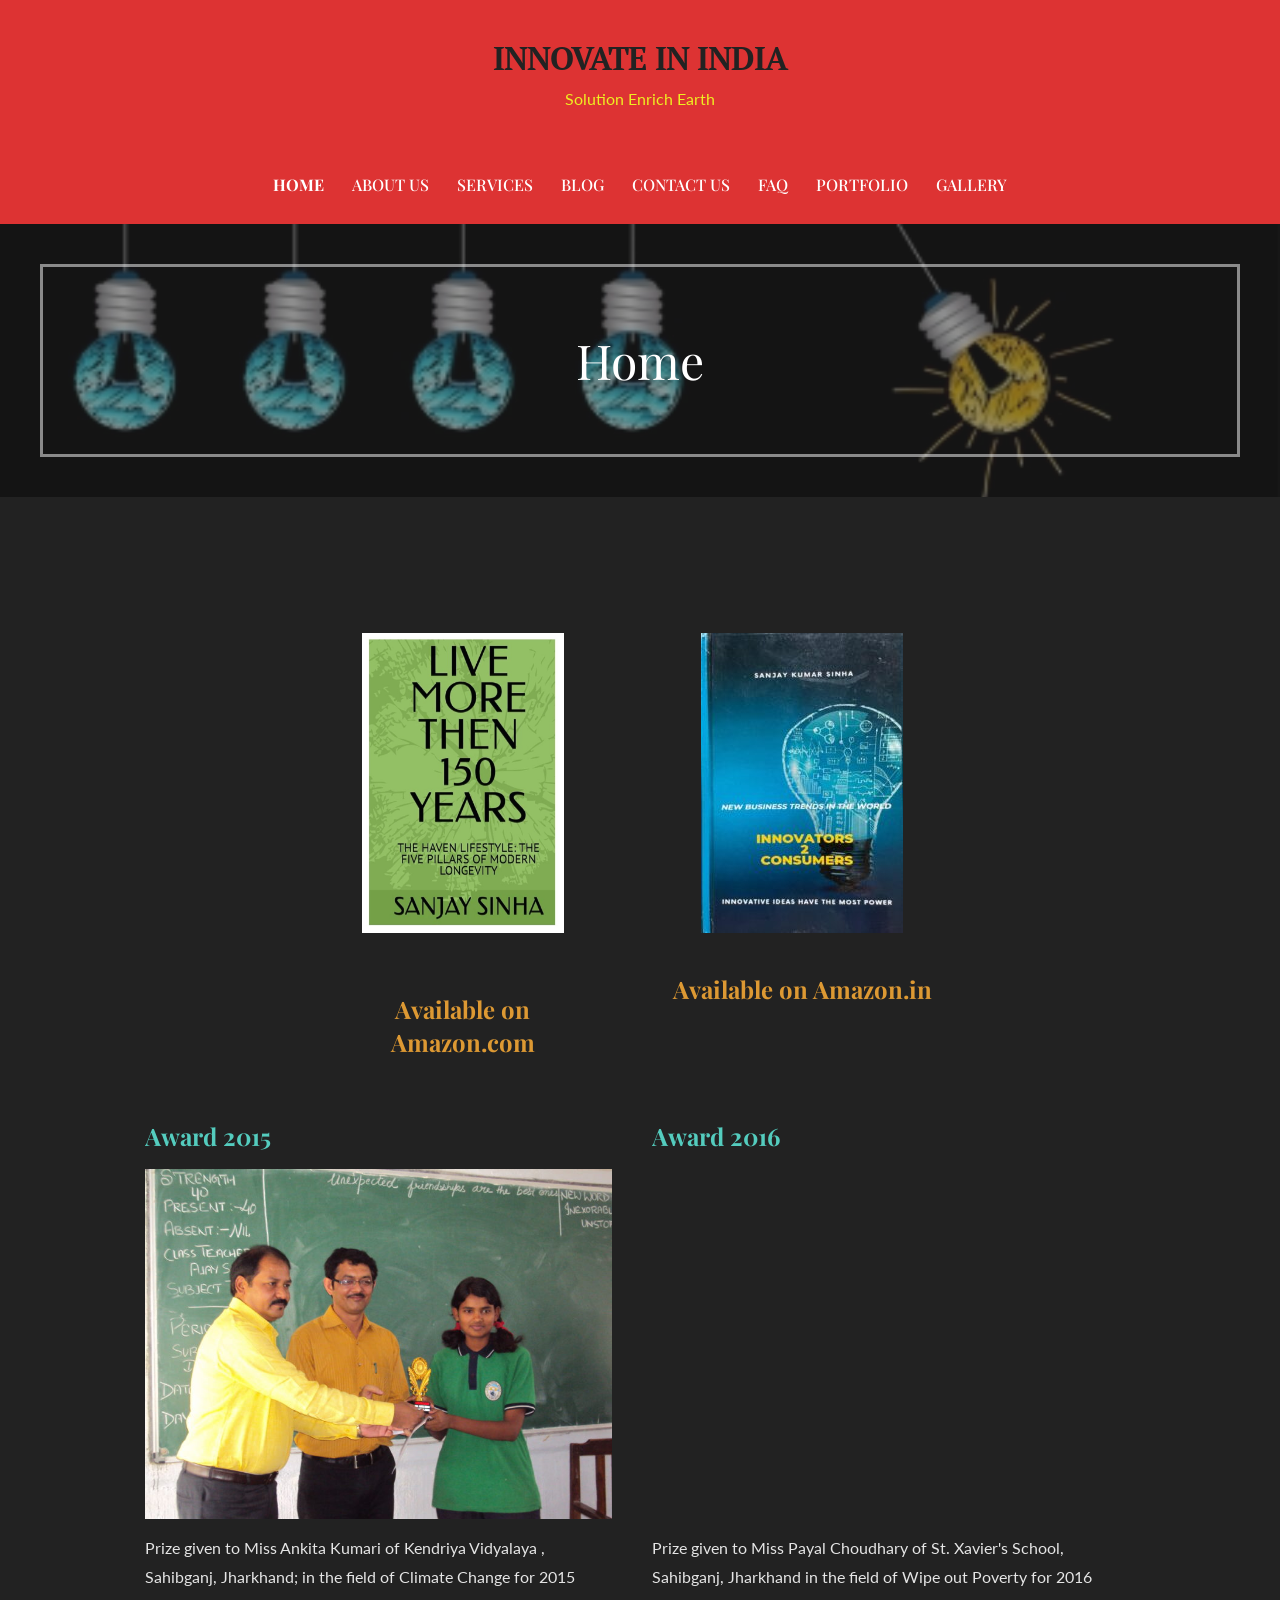
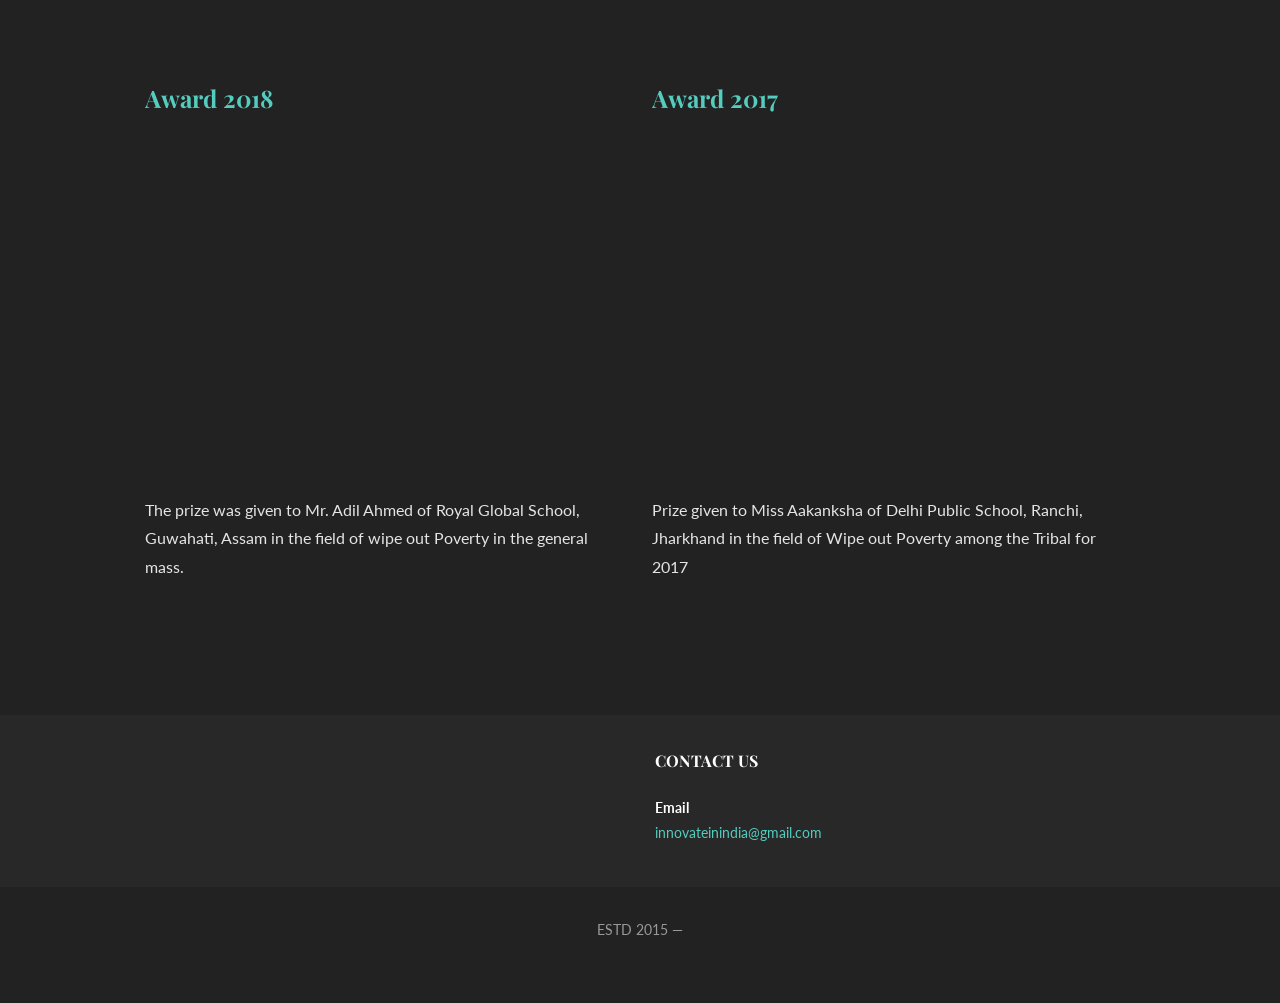
<file: index.html>
<!DOCTYPE html>

<html lang="en-US">

<head>
<script src="service-status.js"></script>

	<meta charset="UTF-8">

	<meta name="viewport" content="width=device-width, initial-scale=1">

	<link rel="profile" href="http://gmpg.org/xfn/11">

	<link rel="pingback" href="https://www.innovateinindia.com/xmlrpc.php">

	<title>INNOVATE IN INDIA &#8211; Solution Enrich Earth</title>
	<meta name='robots' content='max-image-preview:large' />
	<style>
		img:is([sizes="auto" i], [sizes^="auto," i]) {
			contain-intrinsic-size: 3000px 1500px
		}
	</style>
	<link rel='dns-prefetch' href='https://fonts.googleapis.com' />
	<link rel="alternate" type="application/rss+xml" title="INNOVATE IN INDIA &raquo; Feed" href="feed/index.rss" />
	<link rel="alternate" type="application/rss+xml" title="INNOVATE IN INDIA &raquo; Comments Feed"
		href="comments/feed/index.rss" />
	<script type="text/javascript">
		/* <![CDATA[ */
		window._wpemojiSettings = { "baseUrl": "https:\/\/s.w.org\/images\/core\/emoji\/15.0.3\/72x72\/", "ext": ".png", "svgUrl": "https:\/\/s.w.org\/images\/core\/emoji\/15.0.3\/svg\/", "svgExt": ".svg", "source": { "concatemoji": "https:\/\/www.innovateinindia.com\/wp-includes\/js\/wp-emoji-release.min.js?ver=6.7.1" } };
		/*! This file is auto-generated */
		!function (i, n) { var o, s, e; function c(e) { try { var t = { supportTests: e, timestamp: (new Date).valueOf() }; sessionStorage.setItem(o, JSON.stringify(t)) } catch (e) { } } function p(e, t, n) { e.clearRect(0, 0, e.canvas.width, e.canvas.height), e.fillText(t, 0, 0); var t = new Uint32Array(e.getImageData(0, 0, e.canvas.width, e.canvas.height).data), r = (e.clearRect(0, 0, e.canvas.width, e.canvas.height), e.fillText(n, 0, 0), new Uint32Array(e.getImageData(0, 0, e.canvas.width, e.canvas.height).data)); return t.every(function (e, t) { return e === r[t] }) } function u(e, t, n) { switch (t) { case "flag": return n(e, "\ud83c\udff3\ufe0f\u200d\u26a7\ufe0f", "\ud83c\udff3\ufe0f\u200b\u26a7\ufe0f") ? !1 : !n(e, "\ud83c\uddfa\ud83c\uddf3", "\ud83c\uddfa\u200b\ud83c\uddf3") && !n(e, "\ud83c\udff4\udb40\udc67\udb40\udc62\udb40\udc65\udb40\udc6e\udb40\udc67\udb40\udc7f", "\ud83c\udff4\u200b\udb40\udc67\u200b\udb40\udc62\u200b\udb40\udc65\u200b\udb40\udc6e\u200b\udb40\udc67\u200b\udb40\udc7f"); case "emoji": return !n(e, "\ud83d\udc26\u200d\u2b1b", "\ud83d\udc26\u200b\u2b1b") }return !1 } function f(e, t, n) { var r = "undefined" != typeof WorkerGlobalScope && self instanceof WorkerGlobalScope ? new OffscreenCanvas(300, 150) : i.createElement("canvas"), a = r.getContext("2d", { willReadFrequently: !0 }), o = (a.textBaseline = "top", a.font = "600 32px Arial", {}); return e.forEach(function (e) { o[e] = t(a, e, n) }), o } function t(e) { var t = i.createElement("script"); t.src = e, t.defer = !0, i.head.appendChild(t) } "undefined" != typeof Promise && (o = "wpEmojiSettingsSupports", s = ["flag", "emoji"], n.supports = { everything: !0, everythingExceptFlag: !0 }, e = new Promise(function (e) { i.addEventListener("DOMContentLoaded", e, { once: !0 }) }), new Promise(function (t) { var n = function () { try { var e = JSON.parse(sessionStorage.getItem(o)); if ("object" == typeof e && "number" == typeof e.timestamp && (new Date).valueOf() < e.timestamp + 604800 && "object" == typeof e.supportTests) return e.supportTests } catch (e) { } return null }(); if (!n) { if ("undefined" != typeof Worker && "undefined" != typeof OffscreenCanvas && "undefined" != typeof URL && URL.createObjectURL && "undefined" != typeof Blob) try { var e = "postMessage(" + f.toString() + "(" + [JSON.stringify(s), u.toString(), p.toString()].join(",") + "));", r = new Blob([e], { type: "text/javascript" }), a = new Worker(URL.createObjectURL(r), { name: "wpTestEmojiSupports" }); return void (a.onmessage = function (e) { c(n = e.data), a.terminate(), t(n) }) } catch (e) { } c(n = f(s, u, p)) } t(n) }).then(function (e) { for (var t in e) n.supports[t] = e[t], n.supports.everything = n.supports.everything && n.supports[t], "flag" !== t && (n.supports.everythingExceptFlag = n.supports.everythingExceptFlag && n.supports[t]); n.supports.everythingExceptFlag = n.supports.everythingExceptFlag && !n.supports.flag, n.DOMReady = !1, n.readyCallback = function () { n.DOMReady = !0 } }).then(function () { return e }).then(function () { var e; n.supports.everything || (n.readyCallback(), (e = n.source || {}).concatemoji ? t(e.concatemoji) : e.wpemoji && e.twemoji && (t(e.twemoji), t(e.wpemoji))) })) }((window, document), window._wpemojiSettings);
		/* ]]> */
	</script>
	<style id='wp-emoji-styles-inline-css' type='text/css'>
		img.wp-smiley,
		img.emoji {
			display: inline !important;
			border: none !important;
			box-shadow: none !important;
			height: 1em !important;
			width: 1em !important;
			margin: 0 0.07em !important;
			vertical-align: -0.1em !important;
			background: none !important;
			padding: 0 !important;
		}
	</style>
	<link rel='stylesheet' id='wp-block-library-css'
		href='wp-includes/css/dist/block-library/style.min%EF%B9%96ver=6.7.1.css' type='text/css' media='all' />
	<link rel='stylesheet' id='font-awesome-css'
		href='wp-content/plugins/contact-widgets/assets/css/font-awesome.min%EF%B9%96ver=4.7.0.css' type='text/css'
		media='all' />
	<link rel='stylesheet' id='nta-css-popup-css'
		href='wp-content/plugins/wp-whatsapp/assets/dist/css/style%EF%B9%96ver=6.7.1.css' type='text/css' media='all' />
	<style id='classic-theme-styles-inline-css' type='text/css'>
		/*! This file is auto-generated */
		.wp-block-button__link {
			color: #fff;
			background-color: #32373c;
			border-radius: 9999px;
			box-shadow: none;
			text-decoration: none;
			padding: calc(.667em + 2px) calc(1.333em + 2px);
			font-size: 1.125em
		}

		.wp-block-file__button {
			background: #32373c;
			color: #fff;
			text-decoration: none
		}
	</style>
	<style id='global-styles-inline-css' type='text/css'>
		:root {
			--wp--preset--aspect-ratio--square: 1;
			--wp--preset--aspect-ratio--4-3: 4/3;
			--wp--preset--aspect-ratio--3-4: 3/4;
			--wp--preset--aspect-ratio--3-2: 3/2;
			--wp--preset--aspect-ratio--2-3: 2/3;
			--wp--preset--aspect-ratio--16-9: 16/9;
			--wp--preset--aspect-ratio--9-16: 9/16;
			--wp--preset--color--black: #000000;
			--wp--preset--color--cyan-bluish-gray: #abb8c3;
			--wp--preset--color--white: #ffffff;
			--wp--preset--color--pale-pink: #f78da7;
			--wp--preset--color--vivid-red: #cf2e2e;
			--wp--preset--color--luminous-vivid-orange: #ff6900;
			--wp--preset--color--luminous-vivid-amber: #fcb900;
			--wp--preset--color--light-green-cyan: #7bdcb5;
			--wp--preset--color--vivid-green-cyan: #00d084;
			--wp--preset--color--pale-cyan-blue: #8ed1fc;
			--wp--preset--color--vivid-cyan-blue: #0693e3;
			--wp--preset--color--vivid-purple: #9b51e0;
			--wp--preset--gradient--vivid-cyan-blue-to-vivid-purple: linear-gradient(135deg, rgba(6, 147, 227, 1) 0%, rgb(155, 81, 224) 100%);
			--wp--preset--gradient--light-green-cyan-to-vivid-green-cyan: linear-gradient(135deg, rgb(122, 220, 180) 0%, rgb(0, 208, 130) 100%);
			--wp--preset--gradient--luminous-vivid-amber-to-luminous-vivid-orange: linear-gradient(135deg, rgba(252, 185, 0, 1) 0%, rgba(255, 105, 0, 1) 100%);
			--wp--preset--gradient--luminous-vivid-orange-to-vivid-red: linear-gradient(135deg, rgba(255, 105, 0, 1) 0%, rgb(207, 46, 46) 100%);
			--wp--preset--gradient--very-light-gray-to-cyan-bluish-gray: linear-gradient(135deg, rgb(238, 238, 238) 0%, rgb(169, 184, 195) 100%);
			--wp--preset--gradient--cool-to-warm-spectrum: linear-gradient(135deg, rgb(74, 234, 220) 0%, rgb(151, 120, 209) 20%, rgb(207, 42, 186) 40%, rgb(238, 44, 130) 60%, rgb(251, 105, 98) 80%, rgb(254, 248, 76) 100%);
			--wp--preset--gradient--blush-light-purple: linear-gradient(135deg, rgb(255, 206, 236) 0%, rgb(152, 150, 240) 100%);
			--wp--preset--gradient--blush-bordeaux: linear-gradient(135deg, rgb(254, 205, 165) 0%, rgb(254, 45, 45) 50%, rgb(107, 0, 62) 100%);
			--wp--preset--gradient--luminous-dusk: linear-gradient(135deg, rgb(255, 203, 112) 0%, rgb(199, 81, 192) 50%, rgb(65, 88, 208) 100%);
			--wp--preset--gradient--pale-ocean: linear-gradient(135deg, rgb(255, 245, 203) 0%, rgb(182, 227, 212) 50%, rgb(51, 167, 181) 100%);
			--wp--preset--gradient--electric-grass: linear-gradient(135deg, rgb(202, 248, 128) 0%, rgb(113, 206, 126) 100%);
			--wp--preset--gradient--midnight: linear-gradient(135deg, rgb(2, 3, 129) 0%, rgb(40, 116, 252) 100%);
			--wp--preset--font-size--small: 13px;
			--wp--preset--font-size--medium: 20px;
			--wp--preset--font-size--large: 36px;
			--wp--preset--font-size--x-large: 42px;
			--wp--preset--spacing--20: 0.44rem;
			--wp--preset--spacing--30: 0.67rem;
			--wp--preset--spacing--40: 1rem;
			--wp--preset--spacing--50: 1.5rem;
			--wp--preset--spacing--60: 2.25rem;
			--wp--preset--spacing--70: 3.38rem;
			--wp--preset--spacing--80: 5.06rem;
			--wp--preset--shadow--natural: 6px 6px 9px rgba(0, 0, 0, 0.2);
			--wp--preset--shadow--deep: 12px 12px 50px rgba(0, 0, 0, 0.4);
			--wp--preset--shadow--sharp: 6px 6px 0px rgba(0, 0, 0, 0.2);
			--wp--preset--shadow--outlined: 6px 6px 0px -3px rgba(255, 255, 255, 1), 6px 6px rgba(0, 0, 0, 1);
			--wp--preset--shadow--crisp: 6px 6px 0px rgba(0, 0, 0, 1);
		}

		:where(.is-layout-flex) {
			gap: 0.5em;
		}

		:where(.is-layout-grid) {
			gap: 0.5em;
		}

		body .is-layout-flex {
			display: flex;
		}

		.is-layout-flex {
			flex-wrap: wrap;
			align-items: center;
		}

		.is-layout-flex> :is(*, div) {
			margin: 0;
		}

		body .is-layout-grid {
			display: grid;
		}

		.is-layout-grid> :is(*, div) {
			margin: 0;
		}

		:where(.wp-block-columns.is-layout-flex) {
			gap: 2em;
		}

		:where(.wp-block-columns.is-layout-grid) {
			gap: 2em;
		}

		:where(.wp-block-post-template.is-layout-flex) {
			gap: 1.25em;
		}

		:where(.wp-block-post-template.is-layout-grid) {
			gap: 1.25em;
		}

		.has-black-color {
			color: var(--wp--preset--color--black) !important;
		}

		.has-cyan-bluish-gray-color {
			color: var(--wp--preset--color--cyan-bluish-gray) !important;
		}

		.has-white-color {
			color: var(--wp--preset--color--white) !important;
		}

		.has-pale-pink-color {
			color: var(--wp--preset--color--pale-pink) !important;
		}

		.has-vivid-red-color {
			color: var(--wp--preset--color--vivid-red) !important;
		}

		.has-luminous-vivid-orange-color {
			color: var(--wp--preset--color--luminous-vivid-orange) !important;
		}

		.has-luminous-vivid-amber-color {
			color: var(--wp--preset--color--luminous-vivid-amber) !important;
		}

		.has-light-green-cyan-color {
			color: var(--wp--preset--color--light-green-cyan) !important;
		}

		.has-vivid-green-cyan-color {
			color: var(--wp--preset--color--vivid-green-cyan) !important;
		}

		.has-pale-cyan-blue-color {
			color: var(--wp--preset--color--pale-cyan-blue) !important;
		}

		.has-vivid-cyan-blue-color {
			color: var(--wp--preset--color--vivid-cyan-blue) !important;
		}

		.has-vivid-purple-color {
			color: var(--wp--preset--color--vivid-purple) !important;
		}

		.has-black-background-color {
			background-color: var(--wp--preset--color--black) !important;
		}

		.has-cyan-bluish-gray-background-color {
			background-color: var(--wp--preset--color--cyan-bluish-gray) !important;
		}

		.has-white-background-color {
			background-color: var(--wp--preset--color--white) !important;
		}

		.has-pale-pink-background-color {
			background-color: var(--wp--preset--color--pale-pink) !important;
		}

		.has-vivid-red-background-color {
			background-color: var(--wp--preset--color--vivid-red) !important;
		}

		.has-luminous-vivid-orange-background-color {
			background-color: var(--wp--preset--color--luminous-vivid-orange) !important;
		}

		.has-luminous-vivid-amber-background-color {
			background-color: var(--wp--preset--color--luminous-vivid-amber) !important;
		}

		.has-light-green-cyan-background-color {
			background-color: var(--wp--preset--color--light-green-cyan) !important;
		}

		.has-vivid-green-cyan-background-color {
			background-color: var(--wp--preset--color--vivid-green-cyan) !important;
		}

		.has-pale-cyan-blue-background-color {
			background-color: var(--wp--preset--color--pale-cyan-blue) !important;
		}

		.has-vivid-cyan-blue-background-color {
			background-color: var(--wp--preset--color--vivid-cyan-blue) !important;
		}

		.has-vivid-purple-background-color {
			background-color: var(--wp--preset--color--vivid-purple) !important;
		}

		.has-black-border-color {
			border-color: var(--wp--preset--color--black) !important;
		}

		.has-cyan-bluish-gray-border-color {
			border-color: var(--wp--preset--color--cyan-bluish-gray) !important;
		}

		.has-white-border-color {
			border-color: var(--wp--preset--color--white) !important;
		}

		.has-pale-pink-border-color {
			border-color: var(--wp--preset--color--pale-pink) !important;
		}

		.has-vivid-red-border-color {
			border-color: var(--wp--preset--color--vivid-red) !important;
		}

		.has-luminous-vivid-orange-border-color {
			border-color: var(--wp--preset--color--luminous-vivid-orange) !important;
		}

		.has-luminous-vivid-amber-border-color {
			border-color: var(--wp--preset--color--luminous-vivid-amber) !important;
		}

		.has-light-green-cyan-border-color {
			border-color: var(--wp--preset--color--light-green-cyan) !important;
		}

		.has-vivid-green-cyan-border-color {
			border-color: var(--wp--preset--color--vivid-green-cyan) !important;
		}

		.has-pale-cyan-blue-border-color {
			border-color: var(--wp--preset--color--pale-cyan-blue) !important;
		}

		.has-vivid-cyan-blue-border-color {
			border-color: var(--wp--preset--color--vivid-cyan-blue) !important;
		}

		.has-vivid-purple-border-color {
			border-color: var(--wp--preset--color--vivid-purple) !important;
		}

		.has-vivid-cyan-blue-to-vivid-purple-gradient-background {
			background: var(--wp--preset--gradient--vivid-cyan-blue-to-vivid-purple) !important;
		}

		.has-light-green-cyan-to-vivid-green-cyan-gradient-background {
			background: var(--wp--preset--gradient--light-green-cyan-to-vivid-green-cyan) !important;
		}

		.has-luminous-vivid-amber-to-luminous-vivid-orange-gradient-background {
			background: var(--wp--preset--gradient--luminous-vivid-amber-to-luminous-vivid-orange) !important;
		}

		.has-luminous-vivid-orange-to-vivid-red-gradient-background {
			background: var(--wp--preset--gradient--luminous-vivid-orange-to-vivid-red) !important;
		}

		.has-very-light-gray-to-cyan-bluish-gray-gradient-background {
			background: var(--wp--preset--gradient--very-light-gray-to-cyan-bluish-gray) !important;
		}

		.has-cool-to-warm-spectrum-gradient-background {
			background: var(--wp--preset--gradient--cool-to-warm-spectrum) !important;
		}

		.has-blush-light-purple-gradient-background {
			background: var(--wp--preset--gradient--blush-light-purple) !important;
		}

		.has-blush-bordeaux-gradient-background {
			background: var(--wp--preset--gradient--blush-bordeaux) !important;
		}

		.has-luminous-dusk-gradient-background {
			background: var(--wp--preset--gradient--luminous-dusk) !important;
		}

		.has-pale-ocean-gradient-background {
			background: var(--wp--preset--gradient--pale-ocean) !important;
		}

		.has-electric-grass-gradient-background {
			background: var(--wp--preset--gradient--electric-grass) !important;
		}

		.has-midnight-gradient-background {
			background: var(--wp--preset--gradient--midnight) !important;
		}

		.has-small-font-size {
			font-size: var(--wp--preset--font-size--small) !important;
		}

		.has-medium-font-size {
			font-size: var(--wp--preset--font-size--medium) !important;
		}

		.has-large-font-size {
			font-size: var(--wp--preset--font-size--large) !important;
		}

		.has-x-large-font-size {
			font-size: var(--wp--preset--font-size--x-large) !important;
		}

		:where(.wp-block-post-template.is-layout-flex) {
			gap: 1.25em;
		}

		:where(.wp-block-post-template.is-layout-grid) {
			gap: 1.25em;
		}

		:where(.wp-block-columns.is-layout-flex) {
			gap: 2em;
		}

		:where(.wp-block-columns.is-layout-grid) {
			gap: 2em;
		}

		:root :where(.wp-block-pullquote) {
			font-size: 1.5em;
			line-height: 1.6;
		}
	</style>
	<link rel='stylesheet' id='fl-builder-layout-156-css'
		href='wp-content/uploads/bb-plugin/cache/156-layout%EF%B9%96ver=bfb909de5893f5e7366a2a8c8ec37f8c.css'
		type='text/css' media='all' />
	<link rel='stylesheet' id='uptown-style-css' href='wp-content/themes/uptown-style/style%EF%B9%96ver=1.1.0.css'
		type='text/css' media='all' />
	<style id='uptown-style-inline-css' type='text/css'>
		.hero {
			background-image: url(wp-content/uploads/2017/10/cropped-creative_idea_concept_background_colored_light_bulbs_decoration_29086-2-2400x564.jpg);
		}

		.site-title a,
		.site-title a:visited {
			color: #eeee22;
		}

		.site-title a:hover,
		.site-title a:visited:hover {
			color: rgba(238, 238, 34, 0.8);
		}

		.site-description {
			color: #eeee22;
		}

		.hero,
		.hero .widget h1,
		.hero .widget h2,
		.hero .widget h3,
		.hero .widget h4,
		.hero .widget h5,
		.hero .widget h6,
		.hero .widget p,
		.hero .widget blockquote,
		.hero .widget cite,
		.hero .widget table,
		.hero .widget ul,
		.hero .widget ol,
		.hero .widget li,
		.hero .widget dd,
		.hero .widget dt,
		.hero .widget address,
		.hero .widget code,
		.hero .widget pre,
		.hero .widget .widget-title,
		.hero .page-header h1 {
			color: #ffffff;
		}

		.hero .hero-inner {
			border-color: rgba(255, 255, 255, 0.5);
		}

		.main-navigation ul li a,
		.main-navigation ul li a:visited,
		.main-navigation ul li a:hover,
		.main-navigation ul li a:visited:hover {
			color: #ffffff;
		}

		.main-navigation .sub-menu .menu-item-has-children>a::after {
			border-right-color: #ffffff;
			border-left-color: #ffffff;
		}

		.menu-toggle div {
			background-color: #ffffff;
		}

		.main-navigation ul li a:hover {
			color: rgba(255, 255, 255, 0.8);
		}

		h1,
		h2,
		h3,
		h4,
		h5,
		h6,
		label,
		legend,
		table th,
		dl dt,
		.entry-title,
		.entry-title a,
		.entry-title a:visited,
		.widget-title {
			color: #dd9933;
		}

		.entry-title a:hover,
		.entry-title a:visited:hover,
		.entry-title a:focus,
		.entry-title a:visited:focus,
		.entry-title a:active,
		.entry-title a:visited:active {
			color: rgba(221, 153, 51, 0.8);
		}

		body,
		input,
		select,
		textarea,
		input[type="text"]:focus,
		input[type="email"]:focus,
		input[type="url"]:focus,
		input[type="password"]:focus,
		input[type="search"]:focus,
		input[type="number"]:focus,
		input[type="tel"]:focus,
		input[type="range"]:focus,
		input[type="date"]:focus,
		input[type="month"]:focus,
		input[type="week"]:focus,
		input[type="time"]:focus,
		input[type="datetime"]:focus,
		input[type="datetime-local"]:focus,
		input[type="color"]:focus,
		textarea:focus,
		.navigation.pagination .paging-nav-text {
			color: #e5e5e5;
		}

		.fl-callout-text,
		.fl-rich-text {
			color: #e5e5e5;
		}

		hr {
			background-color: rgba(229, 229, 229, 0.1);
			border-color: rgba(229, 229, 229, 0.1);
		}

		input[type="text"],
		input[type="email"],
		input[type="url"],
		input[type="password"],
		input[type="search"],
		input[type="number"],
		input[type="tel"],
		input[type="range"],
		input[type="date"],
		input[type="month"],
		input[type="week"],
		input[type="time"],
		input[type="datetime"],
		input[type="datetime-local"],
		input[type="color"],
		textarea,
		.select2-container .select2-choice {
			color: rgba(229, 229, 229, 0.5);
			border-color: rgba(229, 229, 229, 0.1);
		}

		select,
		fieldset,
		blockquote,
		pre,
		code,
		abbr,
		acronym,
		.hentry table th,
		.hentry table td {
			border-color: rgba(229, 229, 229, 0.1);
		}

		.hentry table tr:hover td {
			background-color: rgba(229, 229, 229, 0.05);
		}

		blockquote,
		.entry-meta,
		.entry-footer,
		.comment-meta .says,
		.logged-in-as {
			color: #c1c1c1;
		}

		.site-footer .widget-title,
		.site-footer h1,
		.site-footer h2,
		.site-footer h3,
		.site-footer h4,
		.site-footer h5,
		.site-footer h6 {
			color: #ffffff;
		}

		.site-footer .widget,
		.site-footer .widget form label {
			color: #ffffff;
		}

		.footer-menu ul li a,
		.footer-menu ul li a:visited {
			color: #ffffff;
		}

		.site-info-wrapper .social-menu a {
			background-color: #ffffff;
		}

		.footer-menu ul li a:hover {
			border-color: #ffffff;
		}

		.footer-menu ul li a:hover,
		.footer-menu ul li a:visited:hover {
			color: rgba(255, 255, 255, 0.8);
		}

		.site-info-wrapper .site-info-text {
			color: #999999;
		}

		a,
		a:visited,
		.entry-title a:hover,
		.entry-title a:visited:hover {
			color: #54ccbe;
		}

		.navigation.pagination .nav-links .page-numbers.current,
		.social-menu a:hover {
			background-color: #54ccbe;
		}

		a:hover,
		a:visited:hover,
		a:focus,
		a:visited:focus,
		a:active,
		a:visited:active {
			color: rgba(84, 204, 190, 0.8);
		}

		.comment-list li.bypostauthor {
			border-color: rgba(84, 204, 190, 0.2);
		}

		button,
		a.button,
		a.button:visited,
		input[type="button"],
		input[type="reset"],
		input[type="submit"],
		.site-info-wrapper .social-menu a:hover {
			background-color: #b5345f;
			border-color: #b5345f;
		}

		a.fl-button,
		a.fl-button:visited,
		.content-area .fl-builder-content a.fl-button,
		.content-area .fl-builder-content a.fl-button:visited {
			background-color: #b5345f;
			border-color: #b5345f;
		}

		button:hover,
		button:active,
		button:focus,
		a.button:hover,
		a.button:active,
		a.button:focus,
		a.button:visited:hover,
		a.button:visited:active,
		a.button:visited:focus,
		input[type="button"]:hover,
		input[type="button"]:active,
		input[type="button"]:focus,
		input[type="reset"]:hover,
		input[type="reset"]:active,
		input[type="reset"]:focus,
		input[type="submit"]:hover,
		input[type="submit"]:active,
		input[type="submit"]:focus {
			background-color: rgba(181, 52, 95, 0.8);
			border-color: rgba(181, 52, 95, 0.8);
		}

		a.fl-button:hover,
		a.fl-button:active,
		a.fl-button:focus,
		a.fl-button:visited:hover,
		a.fl-button:visited:active,
		a.fl-button:visited:focus,
		.content-area .fl-builder-content a.fl-button:hover,
		.content-area .fl-builder-content a.fl-button:active,
		.content-area .fl-builder-content a.fl-button:focus,
		.content-area .fl-builder-content a.fl-button:visited:hover,
		.content-area .fl-builder-content a.fl-button:visited:active,
		.content-area .fl-builder-content a.fl-button:visited:focus {
			background-color: rgba(181, 52, 95, 0.8);
			border-color: rgba(181, 52, 95, 0.8);
		}

		button,
		button:hover,
		button:active,
		button:focus,
		a.button,
		a.button:hover,
		a.button:active,
		a.button:focus,
		a.button:visited,
		a.button:visited:hover,
		a.button:visited:active,
		a.button:visited:focus,
		input[type="button"],
		input[type="button"]:hover,
		input[type="button"]:active,
		input[type="button"]:focus,
		input[type="reset"],
		input[type="reset"]:hover,
		input[type="reset"]:active,
		input[type="reset"]:focus,
		input[type="submit"],
		input[type="submit"]:hover,
		input[type="submit"]:active,
		input[type="submit"]:focus {
			color: #ffffff;
		}

		a.fl-button a.fl-button:hover,
		a.fl-button:active,
		a.fl-button:focus,
		a.fl-button:visited,
		a.fl-button:visited:hover,
		a.fl-button:visited:active,
		a.fl-button:visited:focus,
		.content-area .fl-builder-content a.fl-button,
		.content-area .fl-builder-content a.fl-button *,
		.content-area .fl-builder-content a.fl-button:visited,
		.content-area .fl-builder-content a.fl-button:visited * {
			color: #ffffff;
		}

		body {
			background-color: #222222;
		}

		.navigation.pagination .nav-links .page-numbers.current {
			color: #222222;
		}

		.hero {
			background-color: #282828;
		}

		.hero {
			-webkit-box-shadow: inset 0 0 0 9999em;
			-moz-box-shadow: inset 0 0 0 9999em;
			box-shadow: inset 0 0 0 9999em;
			color: rgba(40, 40, 40, 0.50);
		}

		.main-navigation-container,
		.main-navigation.open,
		.main-navigation ul ul,
		.main-navigation .sub-menu {
			background-color: #dd3333;
		}

		.site-header {
			background-color: #dd3333;
		}

		.site-footer {
			background-color: #282828;
		}

		.site-info-wrapper {
			background-color: #222222;
		}

		.site-info-wrapper .social-menu a,
		.site-info-wrapper .social-menu a:visited,
		.site-info-wrapper .social-menu a:hover,
		.site-info-wrapper .social-menu a:visited:hover {
			color: #222222;
		}
	</style>
	<link rel='stylesheet' id='wpcw-css'
		href='wp-content/plugins/contact-widgets/assets/css/style.min%EF%B9%96ver=1.0.1.css' type='text/css'
		media='all' />
	<link rel='stylesheet' id='gem-base-css'
		href='wp-content/plugins/godaddy-email-marketing-sign-up-forms/css/gem.min%EF%B9%96ver=1.4.3.css'
		type='text/css' media='all' />
	<link rel='stylesheet' id='uptown-style-fonts-css'
		href='https://fonts.googleapis.com/css?family=PT+Serif%3A300%2C400%2C700%7CPlayfair+Display%3A300%2C400%2C700%7CLato%3A300%2C400%2C700&amp;subset=latin&amp;ver=6.7.1'
		type='text/css' media='all' />
	<style id='uptown-style-fonts-inline-css' type='text/css'>
		.site-title {
			font-family: "PT Serif", sans-serif;
		}

		.main-navigation ul li a,
		.main-navigation ul li a:visited,
		button,
		a.button,
		a.fl-button,
		input[type="button"],
		input[type="reset"],
		input[type="submit"] {
			font-family: "Playfair Display", sans-serif;
		}

		h1,
		h2,
		h3,
		h4,
		h5,
		h6,
		label,
		legend,
		table th,
		dl dt,
		.entry-title,
		.widget-title {
			font-family: "Playfair Display", sans-serif;
		}

		body,
		p,
		ol li,
		ul li,
		dl dd,
		.fl-callout-text {
			font-family: "Lato", sans-serif;
		}

		blockquote,
		.entry-meta,
		.entry-footer,
		.comment-list li .comment-meta .says,
		.comment-list li .comment-metadata,
		.comment-reply-link,
		#respond .logged-in-as {
			font-family: "Lato", sans-serif;
		}
	</style>
	<script type="text/javascript" src="wp-includes/js/jquery/jquery.min%EF%B9%96ver=3.7.1.js"
		id="jquery-core-js"></script>
	<script type="text/javascript" src="wp-includes/js/jquery/jquery-migrate.min%EF%B9%96ver=3.4.1.js"
		id="jquery-migrate-js"></script>
	<link rel="https://api.w.org/" href="wp-json/index.json" />
	<link rel="alternate" title="JSON" type="application/json" href="wp-json/wp/v2/pages/156.json" />
	<link rel="EditURI" type="application/rsd+xml" title="RSD" href="https://www.innovateinindia.com/xmlrpc.php?rsd" />
	<meta name="generator" content="WordPress 6.7.1" />
	<link rel="canonical" href="index.html" />
	<link rel='shortlink' href='index.html' />
	<link rel="alternate" title="oEmbed (JSON)" type="application/json+oembed"
		href="wp-json/oembed/1.0/embed%EF%B9%96url=https%EF%B9%95%EA%A4%B7%EA%A4%B7www.innovateinindia.com%EA%A4%B7.json" />
	<link rel="alternate" title="oEmbed (XML)" type="text/xml+oembed"
		href="wp-json/oembed/1.0/embed%EF%B9%96url=https%EF%B9%95%EA%A4%B7%EA%A4%B7www.innovateinindia.com%EA%A4%B7&amp;format=xml.xml" />
	<style type="text/css">
		.recentcomments a {
			display: inline !important;
			padding: 0 !important;
			margin: 0 !important;
		}
	</style>
	<style type='text/css'>
		.site-title a,
		.site-title a:visited {
			color: eeee22;
		}
	</style>
	<style type="text/css" id="custom-background-css">
		body.custom-background {
			background-color: #222222;
		}
	</style>

</head>

<body
	class="home page-template-default page page-id-156 custom-background fl-builder fl-builder-lite-2-8-5-3 custom-header-image layout-one-column-wide">


	<div id="page" class="hfeed site">

		<a class="skip-link screen-reader-text" href="#content">Skip to content</a>


		<header id="masthead" class="site-header" role="banner">


			<div class="site-header-wrapper">


				<div class="site-title-wrapper">


					<h1 class="site-title"><a href="index.html" rel="home">INNOVATE IN INDIA</a></h1>
					<div class="site-description">Solution Enrich Earth</div>
				</div><!-- .site-title-wrapper -->

				<div class="main-navigation-container">


					<div class="menu-toggle" id="menu-toggle">
						<div></div>
						<div></div>
						<div></div>
					</div><!-- #menu-toggle -->

					<nav id="site-navigation" class="main-navigation">

						<div class="menu-primary-menu-container">
							<ul id="menu-primary-menu" class="menu">
								<li id="menu-item-170"
									class="menu-item menu-item-type-post_type menu-item-object-page menu-item-home current-menu-item page_item page-item-156 current_page_item menu-item-170">
									<a href="index.html" aria-current="page">Home</a>
								</li>
								<li id="menu-item-172"
									class="menu-item menu-item-type-post_type menu-item-object-page menu-item-172"><a
										href="about/index.html">About Us</a></li>
								<li id="menu-item-169"
									class="menu-item menu-item-type-post_type menu-item-object-page menu-item-169"><a
										href="services/index.html">Services</a></li>
								<li id="menu-item-166"
									class="menu-item menu-item-type-post_type menu-item-object-page menu-item-166"><a
										href="blog/index.html">Blog</a></li>
								<li id="menu-item-171"
									class="menu-item menu-item-type-post_type menu-item-object-page menu-item-171"><a
										href="contact/index.html">Contact Us</a></li>
								<li id="menu-item-237"
									class="menu-item menu-item-type-post_type menu-item-object-page menu-item-237"><a
										href="faq/index.html">FAQ</a></li>
								<li id="menu-item-168"
									class="menu-item menu-item-type-post_type menu-item-object-page menu-item-168"><a
										href="portfolio/index.html">Portfolio</a></li>
								<li id="menu-item-167"
									class="menu-item menu-item-type-post_type menu-item-object-page menu-item-167"><a
										href="gallery/index.html">Gallery</a></li>
							</ul>
						</div>
					</nav><!-- #site-navigation -->


				</div>

			</div><!-- .site-header-wrapper -->


		</header><!-- #masthead -->


		<div class="hero">


			<div class="hero-inner">


				<div class="page-title-container">

					<header class="page-header">


						<h1 class="page-title">Home</h1>


					</header><!-- .entry-header -->

				</div><!-- .page-title-container -->

			</div>

		</div>

		<div id="content" class="site-content">

			<div id="primary" class="content-area">

				<main id="main" class="site-main" role="main">



					<article id="post-156" class="post-156 page type-page status-publish hentry">





						<div class="page-content">

							<div class="fl-builder-content fl-builder-content-156 fl-builder-content-primary"
								data-post-id="156">
								<div class="fl-row fl-row-fixed-width fl-row-bg-none fl-node-a6fvm7oxrc4d fl-row-default-height fl-row-align-center"
									data-node="a6fvm7oxrc4d">
									<div class="fl-row-content-wrap">
										<div class="fl-row-content fl-row-fixed-width fl-node-content">

											<div class="fl-col-group fl-node-x4fk1nqsvjy3" data-node="x4fk1nqsvjy3">
												<div class="fl-col fl-node-tymiu9rbj06a fl-col-bg-color"
													data-node="tymiu9rbj06a">
													<div class="fl-col-content fl-node-content">
														<div class="fl-module fl-module-heading fl-node-qawbcs5fvd0p"
															data-node="qawbcs5fvd0p">
															<div class="fl-module-content fl-node-content">
																<h2 class="fl-heading">
																	<span class="fl-heading-text"></span>
																</h2>
															</div>
														</div>
														<div
															style="display: flex; justify-content: center; gap: 40px; align-items: flex-start; flex-wrap: wrap;">
															<!-- New Book (Left) -->
															<div style="text-align: center; max-width: 300px;">
																<div class="fl-module fl-module-photo"
																	style="margin-bottom: 20px;">
																	<div class="fl-module-content fl-node-content">
																		<div class="fl-photo fl-photo-align-center"
																			itemscope
																			itemtype="https://schema.org/ImageObject">
																			<div
																				class="fl-photo-content fl-photo-img-jpg">
																				<img decoding="async"
																					class="fl-photo-img size-medium"
																					src="wp-content/uploads/2025/12/live-more-than-150-years.jpg"
																					alt="Live More Than 150 Years by Sanjay Sinha"
																					itemprop="image" height="300"
																					style="height: 300px; width: auto; object-fit: contain;" />
																			</div>
																		</div>
																	</div>
																</div>
																<div class="fl-module fl-module-heading">
																	<div class="fl-module-content fl-node-content">
																		<h3 class="fl-heading">
																			<span class="fl-heading-text">Available on
																				Amazon.com</span>
																		</h3>
																	</div>
																</div>
															</div>
															<!-- Old Book (Right) -->
															<div style="text-align: center; max-width: 300px;">
																<div class="fl-module fl-module-photo fl-node-aw9v0o8kcy5q"
																	data-node="aw9v0o8kcy5q">
																	<div class="fl-module-content fl-node-content">
																		<div class="fl-photo fl-photo-align-center"
																			itemscope
																			itemtype="https://schema.org/ImageObject">
																			<div
																				class="fl-photo-content fl-photo-img-jpg">
																				<img fetchpriority="high"
																					decoding="async"
																					class="fl-photo-img wp-image-342 size-medium"
																					src="wp-content/uploads/2024/07/PHOTO-2024-07-18-15-28-32-202x300.jpg"
																					alt="PHOTO-2024-07-18-15-28-32"
																					itemprop="image" height="300"
																					width="202"
																					title="PHOTO-2024-07-18-15-28-32"
																					srcset="wp-content/uploads/2024/07/PHOTO-2024-07-18-15-28-32-202x300.jpg 202w, wp-content/uploads/2024/07/PHOTO-2024-07-18-15-28-32-689x1024.jpg 689w, wp-content/uploads/2024/07/PHOTO-2024-07-18-15-28-32-768x1142.jpg 768w, wp-content/uploads/2024/07/PHOTO-2024-07-18-15-28-32.jpg 861w"
																					sizes="(mxax-width: 202px) 100vw, 202px" />
																			</div>
																		</div>
																	</div>
																</div>
																<div class="fl-module fl-module-heading fl-node-h8r7spwm4fok"
																	data-node="h8r7spwm4fok">
																	<div class="fl-module-content fl-node-content">
																		<h3 class="fl-heading">
																			<span class="fl-heading-text">Available on
																				Amazon.in</span>
																		</h3>
																	</div>
																</div>
															</div>
														</div>
													</div>
												</div>
											</div>
										</div>
									</div>
								</div>
								<div id="expect"
									class="fl-row fl-row-full-width fl-row-bg-none fl-node-57571353380c6 fl-row-default-height fl-row-align-center"
									data-node="57571353380c6">
									<div class="fl-row-content-wrap">
										<div class="fl-row-content fl-row-fixed-width fl-node-content">

											<div class="fl-col-group fl-node-5757135338174" data-node="5757135338174">
												<div class="fl-col fl-node-57571353382cf fl-col-bg-color fl-col-small"
													data-node="57571353382cf">
													<div class="fl-col-content fl-node-content">
														<div class="fl-module fl-module-callout fl-node-5758c173f3e5a"
															data-node="5758c173f3e5a">
															<div class="fl-module-content fl-node-content">
																<div
																	class="fl-callout fl-callout-has-photo fl-callout-photo-below-title">
																	<div class="fl-callout-content">
																		<h3 class="fl-callout-title"><a href="#"
																				target="_self"
																				class="fl-callout-title-link fl-callout-title-text"><span>Award
																					2015</span></a></h3>
																		<div class="fl-callout-photo">
																			<div class="fl-photo fl-photo-align-"
																				itemscope
																				itemtype="https://schema.org/ImageObject">
																				<div
																					class="fl-photo-content fl-photo-img-jpg">
																					<a href="#" target="_self"
																						itemprop="url">
																						<img loading="lazy"
																							decoding="async"
																							class="fl-photo-img wp-image-316 size-full"
																							src="wp-content/uploads/2017/10/DSC04048.jpg"
																							alt="DSC04048"
																							itemprop="image"
																							height="2736" width="3648"
																							title="DSC04048"
																							srcset="wp-content/uploads/2017/10/DSC04048.jpg 3648w, wp-content/uploads/2017/10/DSC04048-300x225.jpg 300w, wp-content/uploads/2017/10/DSC04048-768x576.jpg 768w, wp-content/uploads/2017/10/DSC04048-1024x768.jpg 1024w, wp-content/uploads/2017/10/DSC04048-1600x1200.jpg 1600w"
																							sizes="auto, (max-width: 3648px) 100vw, 3648px" />
																					</a>
																				</div>
																			</div>
																		</div>
																		<div class="fl-callout-text-wrap">
																			<div class="fl-callout-text">
																				<p>Prize given to Miss Ankita Kumari of
																					Kendriya Vidyalaya , Sahibganj,
																					Jharkhand; in the field of Climate
																					Change for 2015</p>
																			</div>
																		</div>
																	</div>
																</div>
															</div>
														</div>
													</div>
												</div>
												<div class="fl-col fl-node-5757135338222 fl-col-bg-color fl-col-small"
													data-node="5757135338222">
													<div class="fl-col-content fl-node-content">
														<div class="fl-module fl-module-callout fl-node-5758c0ed91818"
															data-node="5758c0ed91818">
															<div class="fl-module-content fl-node-content">
																<div
																	class="fl-callout fl-callout-has-photo fl-callout-photo-below-title">
																	<div class="fl-callout-content">
																		<h3 class="fl-callout-title"><a href="#"
																				target="_self"
																				class="fl-callout-title-link fl-callout-title-text"><span>Award
																					2016</span></a></h3>
																		<div class="fl-callout-photo">
																			<div class="fl-photo fl-photo-align-"
																				itemscope
																				itemtype="https://schema.org/ImageObject">
																				<div
																					class="fl-photo-content fl-photo-img-jpg">
																					<a href="#" target="_self"
																						itemprop="url">
																						<img loading="lazy"
																							decoding="async"
																							class="fl-photo-img wp-image-317 size-full"
																							src="wp-content/uploads/2017/10/DSC04049.jpg"
																							alt="" itemprop="image"
																							height="2736" width="3648"
																							srcset="wp-content/uploads/2017/10/DSC04049.jpg 3648w, wp-content/uploads/2017/10/DSC04049-300x225.jpg 300w, wp-content/uploads/2017/10/DSC04049-768x576.jpg 768w, wp-content/uploads/2017/10/DSC04049-1024x768.jpg 1024w, wp-content/uploads/2017/10/DSC04049-1600x1200.jpg 1600w"
																							sizes="auto, (max-width: 3648px) 100vw, 3648px" />
																					</a>
																				</div>
																			</div>
																		</div>
																		<div class="fl-callout-text-wrap">
																			<div class="fl-callout-text">
																				<p>Prize given to Miss Payal Choudhary
																					of St. Xavier's School, Sahibganj,
																					Jharkhand in the field of Wipe out
																					Poverty for 2016</p>
																			</div>
																		</div>
																	</div>
																</div>
															</div>
														</div>
													</div>
												</div>
											</div>
										</div>
									</div>
								</div>
								<div id="expect"
									class="fl-row fl-row-full-width fl-row-bg-none fl-node-cdtv5w42fq9e fl-row-default-height fl-row-align-center"
									data-node="cdtv5w42fq9e">
									<div class="fl-row-content-wrap">
										<div class="fl-row-content fl-row-fixed-width fl-node-content">

											<div class="fl-col-group fl-node-ewz9p3kmft4d" data-node="ewz9p3kmft4d">
												<div class="fl-col fl-node-kn9ae5whr1x2 fl-col-bg-color fl-col-small"
													data-node="kn9ae5whr1x2">
													<div class="fl-col-content fl-node-content">
														<div class="fl-module fl-module-callout fl-node-x2roq6e197dg"
															data-node="x2roq6e197dg">
															<div class="fl-module-content fl-node-content">
																<div
																	class="fl-callout fl-callout-has-photo fl-callout-photo-below-title">
																	<div class="fl-callout-content">
																		<h3 class="fl-callout-title"><a href="#"
																				target="_self"
																				class="fl-callout-title-link fl-callout-title-text"><span>Award
																					2018</span></a></h3>
																		<div class="fl-callout-photo">
																			<div class="fl-photo fl-photo-align-"
																				itemscope
																				itemtype="https://schema.org/ImageObject">
																				<div
																					class="fl-photo-content fl-photo-img-jpg">
																					<a href="#" target="_self"
																						itemprop="url">
																						<img loading="lazy"
																							decoding="async"
																							class="fl-photo-img wp-image-334 size-full"
																							src="wp-content/uploads/2021/06/IMG_20181213_094535_HHT-scaled.jpg"
																							alt="IMG_20181213_094535_HHT"
																							itemprop="image"
																							height="1920" width="2560"
																							title="IMG_20181213_094535_HHT"
																							srcset="wp-content/uploads/2021/06/IMG_20181213_094535_HHT-scaled.jpg 2560w, wp-content/uploads/2021/06/IMG_20181213_094535_HHT-300x225.jpg 300w, wp-content/uploads/2021/06/IMG_20181213_094535_HHT-1024x768.jpg 1024w, wp-content/uploads/2021/06/IMG_20181213_094535_HHT-768x576.jpg 768w, wp-content/uploads/2021/06/IMG_20181213_094535_HHT-1536x1152.jpg 1536w, wp-content/uploads/2021/06/IMG_20181213_094535_HHT-2048x1536.jpg 2048w, wp-content/uploads/2021/06/IMG_20181213_094535_HHT-1600x1200.jpg 1600w"
																							sizes="auto, (max-width: 2560px) 100vw, 2560px" />
																					</a>
																				</div>
																			</div>
																		</div>
																		<div class="fl-callout-text-wrap">
																			<div class="fl-callout-text">
																				<p>The prize was given to Mr. Adil Ahmed
																					of Royal Global School, Guwahati,
																					Assam in the field of wipe out
																					Poverty in the general mass.</p>
																				<p>&nbsp;</p>
																			</div>
																		</div>
																	</div>
																</div>
															</div>
														</div>
													</div>
												</div>
												<div class="fl-col fl-node-ab9y3dq4v1wo fl-col-bg-color fl-col-small"
													data-node="ab9y3dq4v1wo">
													<div class="fl-col-content fl-node-content">
														<div class="fl-module fl-module-callout fl-node-hft628pcw94q"
															data-node="hft628pcw94q">
															<div class="fl-module-content fl-node-content">
																<div
																	class="fl-callout fl-callout-has-photo fl-callout-photo-below-title">
																	<div class="fl-callout-content">
																		<h3 class="fl-callout-title"><a href="#"
																				target="_self"
																				class="fl-callout-title-link fl-callout-title-text"><span>Award
																					2017</span></a></h3>
																		<div class="fl-callout-photo">
																			<div class="fl-photo fl-photo-align-"
																				itemscope
																				itemtype="https://schema.org/ImageObject">
																				<div
																					class="fl-photo-content fl-photo-img-jpg">
																					<a href="#" target="_self"
																						itemprop="url">
																						<img loading="lazy"
																							decoding="async"
																							class="fl-photo-img wp-image-318 size-full"
																							src="wp-content/uploads/2017/10/DSC04052.jpg"
																							alt="" itemprop="image"
																							height="2736" width="3648"
																							srcset="wp-content/uploads/2017/10/DSC04052.jpg 3648w, wp-content/uploads/2017/10/DSC04052-300x225.jpg 300w, wp-content/uploads/2017/10/DSC04052-768x576.jpg 768w, wp-content/uploads/2017/10/DSC04052-1024x768.jpg 1024w, wp-content/uploads/2017/10/DSC04052-1600x1200.jpg 1600w"
																							sizes="auto, (max-width: 3648px) 100vw, 3648px" />
																					</a>
																				</div>
																			</div>
																		</div>
																		<div class="fl-callout-text-wrap">
																			<div class="fl-callout-text">
																				<p>Prize given to Miss Aakanksha of
																					Delhi Public School, Ranchi,
																					Jharkhand in the field of Wipe out
																					Poverty among the Tribal for 2017
																				</p>
																			</div>
																		</div>
																	</div>
																</div>
															</div>
														</div>
													</div>
												</div>
											</div>
										</div>
									</div>
								</div>
							</div>
						</div><!-- .page-content -->


					</article><!-- #post-## -->



				</main><!-- #main -->

			</div><!-- #primary -->




		</div><!-- #content -->


		<footer id="colophon" class="site-footer">

			<div class="site-footer-inner">

				<div class="footer-widget-area columns-2">


					<div class="footer-widget">


					</div>


					<div class="footer-widget">

						<aside id="wpcw_contact-4" class="widget wpcw-widgets wpcw-widget-contact">
							<h4 class="widget-title">Contact Us</h4>
							<ul>
								<li class="has-label"><strong>Email</strong><br>
									<div><a
											href="cdn-cgi/l/email-protection.html#472e2961647676777c61647676767c616476767f7c26332261647677727c2961647677727c2961647677777c61647677727c26616471737c61647677747c616476777e7c61647e707c61647677727c2b6924282a">in&#110;&#111;&#118;ate&#105;n&#105;n&#100;&#105;a&#64;&#103;&#109;&#97;&#105;l.com</a>
									</div>
								</li>
							</ul>
						</aside>
					</div>


				</div>

			</div><!-- .site-footer-inner -->

		</footer><!-- #colophon -->


		<div class="site-info-wrapper">

			<div class="site-info">

				<div class="site-info-inner">


					<div class="site-info-text">

						ESTD 2015 &mdash; <a href="https://www.godaddy.com/" rel="author nofollow"></a>
					</div>

				</div><!-- .site-info-inner -->

			</div><!-- .site-info -->

		</div><!-- .site-info-wrapper -->

	</div><!-- #page -->

	<script data-cfasync="false" src="cdn-cgi/scripts/5c5dd728/cloudflare-static/email-decode.min.js"></script>
	<script type="text/javascript"
		src="wp-content/uploads/bb-plugin/cache/156-layout%EF%B9%96ver=d1c2919087c3a1c6ac7bfc5e35394130.js"
		id="fl-builder-layout-156-js"></script>
	<script type="text/javascript" src="wp-content/plugins/wp-whatsapp/assets/dist/js/njt-whatsapp%EF%B9%96ver=3.7.0.js"
		id="nta-wa-libs-js"></script>
	<script type="text/javascript" id="nta-js-global-js-extra">
		/* <![CDATA[ */
		var njt_wa_global = { "ajax_url": "https:\/\/www.innovateinindia.com\/wp-admin\/admin-ajax.php", "nonce": "3b900aec89", "defaultAvatarSVG": "<svg width=\"48px\" height=\"48px\" class=\"nta-whatsapp-default-avatar\" version=\"1.1\" id=\"Layer_1\" xmlns=\"http:\/\/www.w3.org\/2000\/svg\" xmlns:xlink=\"http:\/\/www.w3.org\/1999\/xlink\" x=\"0px\" y=\"0px\"\n            viewBox=\"0 0 512 512\" style=\"enable-background:new 0 0 512 512;\" xml:space=\"preserve\">\n            <path style=\"fill:#EDEDED;\" d=\"M0,512l35.31-128C12.359,344.276,0,300.138,0,254.234C0,114.759,114.759,0,255.117,0\n            S512,114.759,512,254.234S395.476,512,255.117,512c-44.138,0-86.51-14.124-124.469-35.31L0,512z\"\/>\n            <path style=\"fill:#55CD6C;\" d=\"M137.71,430.786l7.945,4.414c32.662,20.303,70.621,32.662,110.345,32.662\n            c115.641,0,211.862-96.221,211.862-213.628S371.641,44.138,255.117,44.138S44.138,137.71,44.138,254.234\n            c0,40.607,11.476,80.331,32.662,113.876l5.297,7.945l-20.303,74.152L137.71,430.786z\"\/>\n            <path style=\"fill:#FEFEFE;\" d=\"M187.145,135.945l-16.772-0.883c-5.297,0-10.593,1.766-14.124,5.297\n            c-7.945,7.062-21.186,20.303-24.717,37.959c-6.179,26.483,3.531,58.262,26.483,90.041s67.09,82.979,144.772,105.048\n            c24.717,7.062,44.138,2.648,60.028-7.062c12.359-7.945,20.303-20.303,22.952-33.545l2.648-12.359\n            c0.883-3.531-0.883-7.945-4.414-9.71l-55.614-25.6c-3.531-1.766-7.945-0.883-10.593,2.648l-22.069,28.248\n            c-1.766,1.766-4.414,2.648-7.062,1.766c-15.007-5.297-65.324-26.483-92.69-79.448c-0.883-2.648-0.883-5.297,0.883-7.062\n            l21.186-23.834c1.766-2.648,2.648-6.179,1.766-8.828l-25.6-57.379C193.324,138.593,190.676,135.945,187.145,135.945\"\/>\n        <\/svg>", "defaultAvatarUrl": "https:\/\/www.innovateinindia.com\/wp-content\/plugins\/wp-whatsapp\/assets\/img\/whatsapp_logo.svg", "timezone": "Asia\/Kolkata", "i18n": { "online": "Online", "offline": "Offline" }, "urlSettings": { "onDesktop": "api", "onMobile": "api", "openInNewTab": "ON" } };
		/* ]]> */
	</script>
	<script type="text/javascript" src="wp-content/plugins/wp-whatsapp/assets/js/whatsapp-button%EF%B9%96ver=3.7.0.js"
		id="nta-js-global-js"></script>
	<script type="text/javascript" src="wp-content/themes/primer/assets/js/navigation.min%EF%B9%96ver=1.7.0.js"
		id="primer-navigation-js"></script>
	<script type="text/javascript" src="wp-content/themes/primer/assets/js/skip-link-focus-fix.min%EF%B9%96ver=1.7.0.js"
		id="primer-skip-link-focus-fix-js"></script>
	<script type="text/javascript" id="gem-main-js-extra">
		/* <![CDATA[ */
		var GEM = { "thankyou": "Thank you for signing up!", "thankyou_suppressed": "Thank you for signing up! Please check your email to confirm your subscription.", "oops": "Oops! There was a problem. Please try again.", "email": "Please enter a valid email address.", "required": "%s is a required field." };
		/* ]]> */
	</script>
	<script type="text/javascript"
		src="wp-content/plugins/godaddy-email-marketing-sign-up-forms/js/gem.min%EF%B9%96ver=1.4.3.js"
		id="gem-main-js"></script>

</body>

</html>
</file>
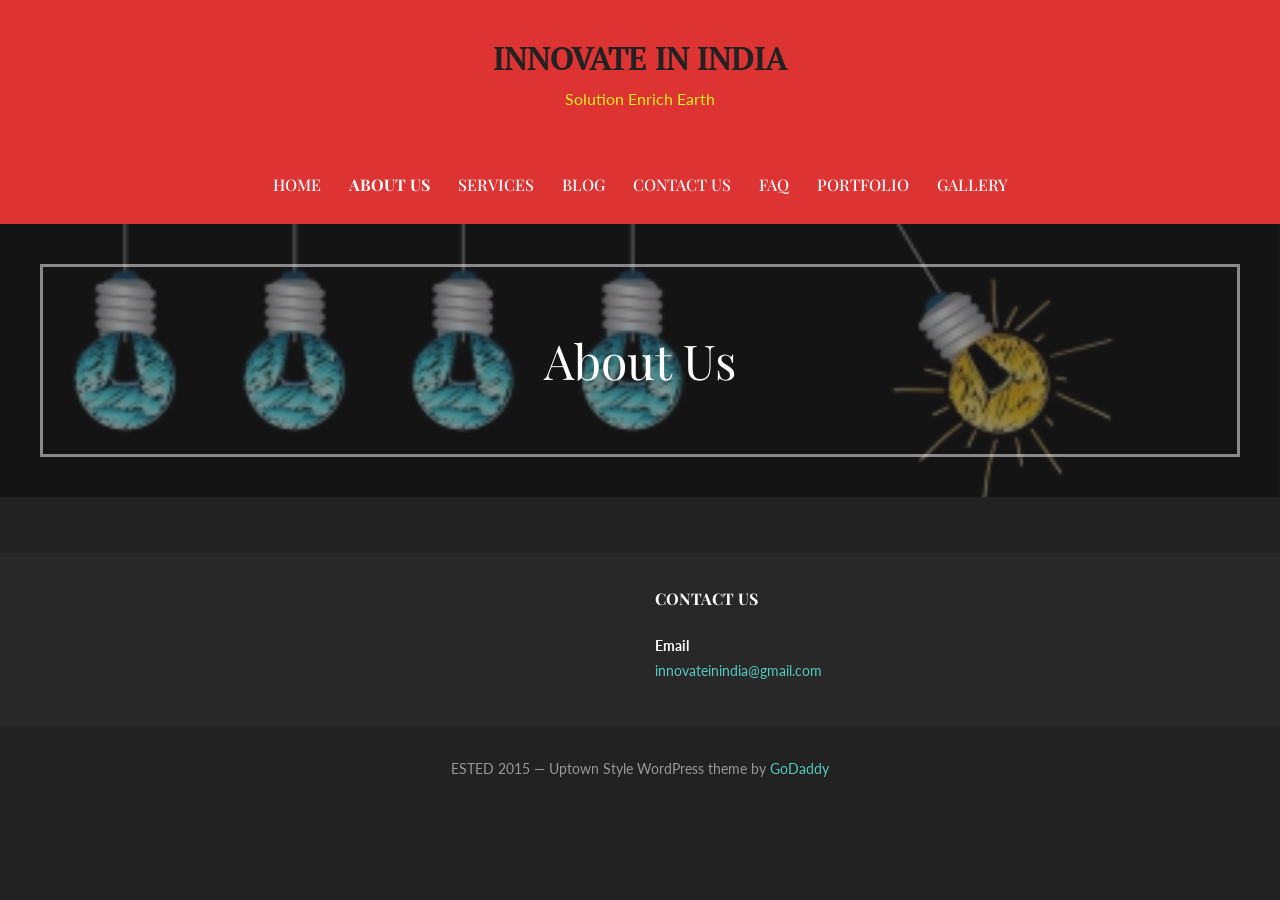
<file: about/index.html>
<!DOCTYPE html>

<html lang="en-US">

<head>
<script src="../service-status.js"></script>

	<meta charset="UTF-8">

	<meta name="viewport" content="width=device-width, initial-scale=1">

	<link rel="profile" href="http://gmpg.org/xfn/11">

	<link rel="pingback" href="https://www.innovateinindia.com/xmlrpc.php">

	<title>About Us &#8211; INNOVATE IN INDIA</title>
<meta name='robots' content='max-image-preview:large' />
	<style>img:is([sizes="auto" i], [sizes^="auto," i]) { contain-intrinsic-size: 3000px 1500px }</style>
	<link rel='dns-prefetch' href='https://fonts.googleapis.com' />
<link rel="alternate" type="application/rss+xml" title="INNOVATE IN INDIA &raquo; Feed" href="../feed/index.rss" />
<link rel="alternate" type="application/rss+xml" title="INNOVATE IN INDIA &raquo; Comments Feed" href="../comments/feed/index.rss" />
<script type="text/javascript">
/* <![CDATA[ */
window._wpemojiSettings = {"baseUrl":"https:\/\/s.w.org\/images\/core\/emoji\/15.0.3\/72x72\/","ext":".png","svgUrl":"https:\/\/s.w.org\/images\/core\/emoji\/15.0.3\/svg\/","svgExt":".svg","source":{"concatemoji":"https:\/\/www.innovateinindia.com\/wp-includes\/js\/wp-emoji-release.min.js?ver=6.7.1"}};
/*! This file is auto-generated */
!function(i,n){var o,s,e;function c(e){try{var t={supportTests:e,timestamp:(new Date).valueOf()};sessionStorage.setItem(o,JSON.stringify(t))}catch(e){}}function p(e,t,n){e.clearRect(0,0,e.canvas.width,e.canvas.height),e.fillText(t,0,0);var t=new Uint32Array(e.getImageData(0,0,e.canvas.width,e.canvas.height).data),r=(e.clearRect(0,0,e.canvas.width,e.canvas.height),e.fillText(n,0,0),new Uint32Array(e.getImageData(0,0,e.canvas.width,e.canvas.height).data));return t.every(function(e,t){return e===r[t]})}function u(e,t,n){switch(t){case"flag":return n(e,"\ud83c\udff3\ufe0f\u200d\u26a7\ufe0f","\ud83c\udff3\ufe0f\u200b\u26a7\ufe0f")?!1:!n(e,"\ud83c\uddfa\ud83c\uddf3","\ud83c\uddfa\u200b\ud83c\uddf3")&&!n(e,"\ud83c\udff4\udb40\udc67\udb40\udc62\udb40\udc65\udb40\udc6e\udb40\udc67\udb40\udc7f","\ud83c\udff4\u200b\udb40\udc67\u200b\udb40\udc62\u200b\udb40\udc65\u200b\udb40\udc6e\u200b\udb40\udc67\u200b\udb40\udc7f");case"emoji":return!n(e,"\ud83d\udc26\u200d\u2b1b","\ud83d\udc26\u200b\u2b1b")}return!1}function f(e,t,n){var r="undefined"!=typeof WorkerGlobalScope&&self instanceof WorkerGlobalScope?new OffscreenCanvas(300,150):i.createElement("canvas"),a=r.getContext("2d",{willReadFrequently:!0}),o=(a.textBaseline="top",a.font="600 32px Arial",{});return e.forEach(function(e){o[e]=t(a,e,n)}),o}function t(e){var t=i.createElement("script");t.src=e,t.defer=!0,i.head.appendChild(t)}"undefined"!=typeof Promise&&(o="wpEmojiSettingsSupports",s=["flag","emoji"],n.supports={everything:!0,everythingExceptFlag:!0},e=new Promise(function(e){i.addEventListener("DOMContentLoaded",e,{once:!0})}),new Promise(function(t){var n=function(){try{var e=JSON.parse(sessionStorage.getItem(o));if("object"==typeof e&&"number"==typeof e.timestamp&&(new Date).valueOf()<e.timestamp+604800&&"object"==typeof e.supportTests)return e.supportTests}catch(e){}return null}();if(!n){if("undefined"!=typeof Worker&&"undefined"!=typeof OffscreenCanvas&&"undefined"!=typeof URL&&URL.createObjectURL&&"undefined"!=typeof Blob)try{var e="postMessage("+f.toString()+"("+[JSON.stringify(s),u.toString(),p.toString()].join(",")+"));",r=new Blob([e],{type:"text/javascript"}),a=new Worker(URL.createObjectURL(r),{name:"wpTestEmojiSupports"});return void(a.onmessage=function(e){c(n=e.data),a.terminate(),t(n)})}catch(e){}c(n=f(s,u,p))}t(n)}).then(function(e){for(var t in e)n.supports[t]=e[t],n.supports.everything=n.supports.everything&&n.supports[t],"flag"!==t&&(n.supports.everythingExceptFlag=n.supports.everythingExceptFlag&&n.supports[t]);n.supports.everythingExceptFlag=n.supports.everythingExceptFlag&&!n.supports.flag,n.DOMReady=!1,n.readyCallback=function(){n.DOMReady=!0}}).then(function(){return e}).then(function(){var e;n.supports.everything||(n.readyCallback(),(e=n.source||{}).concatemoji?t(e.concatemoji):e.wpemoji&&e.twemoji&&(t(e.twemoji),t(e.wpemoji)))}))}((window,document),window._wpemojiSettings);
/* ]]> */
</script>
<style id='wp-emoji-styles-inline-css' type='text/css'>img.wp-smiley, img.emoji {
		display: inline !important;
		border: none !important;
		box-shadow: none !important;
		height: 1em !important;
		width: 1em !important;
		margin: 0 0.07em !important;
		vertical-align: -0.1em !important;
		background: none !important;
		padding: 0 !important;
	}
</style>
<link rel='stylesheet' id='wp-block-library-css' href='../wp-includes/css/dist/block-library/style.min%EF%B9%96ver=6.7.1.css' type='text/css' media='all' />
<link rel='stylesheet' id='font-awesome-css' href='../wp-content/plugins/contact-widgets/assets/css/font-awesome.min%EF%B9%96ver=4.7.0.css' type='text/css' media='all' />
<link rel='stylesheet' id='nta-css-popup-css' href='../wp-content/plugins/wp-whatsapp/assets/dist/css/style%EF%B9%96ver=6.7.1.css' type='text/css' media='all' />
<style id='classic-theme-styles-inline-css' type='text/css'>/*! This file is auto-generated */
.wp-block-button__link{color:#fff;background-color:#32373c;border-radius:9999px;box-shadow:none;text-decoration:none;padding:calc(.667em + 2px) calc(1.333em + 2px);font-size:1.125em}.wp-block-file__button{background:#32373c;color:#fff;text-decoration:none}
</style>
<style id='global-styles-inline-css' type='text/css'>:root{--wp--preset--aspect-ratio--square: 1;--wp--preset--aspect-ratio--4-3: 4/3;--wp--preset--aspect-ratio--3-4: 3/4;--wp--preset--aspect-ratio--3-2: 3/2;--wp--preset--aspect-ratio--2-3: 2/3;--wp--preset--aspect-ratio--16-9: 16/9;--wp--preset--aspect-ratio--9-16: 9/16;--wp--preset--color--black: #000000;--wp--preset--color--cyan-bluish-gray: #abb8c3;--wp--preset--color--white: #ffffff;--wp--preset--color--pale-pink: #f78da7;--wp--preset--color--vivid-red: #cf2e2e;--wp--preset--color--luminous-vivid-orange: #ff6900;--wp--preset--color--luminous-vivid-amber: #fcb900;--wp--preset--color--light-green-cyan: #7bdcb5;--wp--preset--color--vivid-green-cyan: #00d084;--wp--preset--color--pale-cyan-blue: #8ed1fc;--wp--preset--color--vivid-cyan-blue: #0693e3;--wp--preset--color--vivid-purple: #9b51e0;--wp--preset--gradient--vivid-cyan-blue-to-vivid-purple: linear-gradient(135deg,rgba(6,147,227,1) 0%,rgb(155,81,224) 100%);--wp--preset--gradient--light-green-cyan-to-vivid-green-cyan: linear-gradient(135deg,rgb(122,220,180) 0%,rgb(0,208,130) 100%);--wp--preset--gradient--luminous-vivid-amber-to-luminous-vivid-orange: linear-gradient(135deg,rgba(252,185,0,1) 0%,rgba(255,105,0,1) 100%);--wp--preset--gradient--luminous-vivid-orange-to-vivid-red: linear-gradient(135deg,rgba(255,105,0,1) 0%,rgb(207,46,46) 100%);--wp--preset--gradient--very-light-gray-to-cyan-bluish-gray: linear-gradient(135deg,rgb(238,238,238) 0%,rgb(169,184,195) 100%);--wp--preset--gradient--cool-to-warm-spectrum: linear-gradient(135deg,rgb(74,234,220) 0%,rgb(151,120,209) 20%,rgb(207,42,186) 40%,rgb(238,44,130) 60%,rgb(251,105,98) 80%,rgb(254,248,76) 100%);--wp--preset--gradient--blush-light-purple: linear-gradient(135deg,rgb(255,206,236) 0%,rgb(152,150,240) 100%);--wp--preset--gradient--blush-bordeaux: linear-gradient(135deg,rgb(254,205,165) 0%,rgb(254,45,45) 50%,rgb(107,0,62) 100%);--wp--preset--gradient--luminous-dusk: linear-gradient(135deg,rgb(255,203,112) 0%,rgb(199,81,192) 50%,rgb(65,88,208) 100%);--wp--preset--gradient--pale-ocean: linear-gradient(135deg,rgb(255,245,203) 0%,rgb(182,227,212) 50%,rgb(51,167,181) 100%);--wp--preset--gradient--electric-grass: linear-gradient(135deg,rgb(202,248,128) 0%,rgb(113,206,126) 100%);--wp--preset--gradient--midnight: linear-gradient(135deg,rgb(2,3,129) 0%,rgb(40,116,252) 100%);--wp--preset--font-size--small: 13px;--wp--preset--font-size--medium: 20px;--wp--preset--font-size--large: 36px;--wp--preset--font-size--x-large: 42px;--wp--preset--spacing--20: 0.44rem;--wp--preset--spacing--30: 0.67rem;--wp--preset--spacing--40: 1rem;--wp--preset--spacing--50: 1.5rem;--wp--preset--spacing--60: 2.25rem;--wp--preset--spacing--70: 3.38rem;--wp--preset--spacing--80: 5.06rem;--wp--preset--shadow--natural: 6px 6px 9px rgba(0, 0, 0, 0.2);--wp--preset--shadow--deep: 12px 12px 50px rgba(0, 0, 0, 0.4);--wp--preset--shadow--sharp: 6px 6px 0px rgba(0, 0, 0, 0.2);--wp--preset--shadow--outlined: 6px 6px 0px -3px rgba(255, 255, 255, 1), 6px 6px rgba(0, 0, 0, 1);--wp--preset--shadow--crisp: 6px 6px 0px rgba(0, 0, 0, 1);}:where(.is-layout-flex){gap: 0.5em;}:where(.is-layout-grid){gap: 0.5em;}body .is-layout-flex{display: flex;}.is-layout-flex{flex-wrap: wrap;align-items: center;}.is-layout-flex > :is(*, div){margin: 0;}body .is-layout-grid{display: grid;}.is-layout-grid > :is(*, div){margin: 0;}:where(.wp-block-columns.is-layout-flex){gap: 2em;}:where(.wp-block-columns.is-layout-grid){gap: 2em;}:where(.wp-block-post-template.is-layout-flex){gap: 1.25em;}:where(.wp-block-post-template.is-layout-grid){gap: 1.25em;}.has-black-color{color: var(--wp--preset--color--black) !important;}.has-cyan-bluish-gray-color{color: var(--wp--preset--color--cyan-bluish-gray) !important;}.has-white-color{color: var(--wp--preset--color--white) !important;}.has-pale-pink-color{color: var(--wp--preset--color--pale-pink) !important;}.has-vivid-red-color{color: var(--wp--preset--color--vivid-red) !important;}.has-luminous-vivid-orange-color{color: var(--wp--preset--color--luminous-vivid-orange) !important;}.has-luminous-vivid-amber-color{color: var(--wp--preset--color--luminous-vivid-amber) !important;}.has-light-green-cyan-color{color: var(--wp--preset--color--light-green-cyan) !important;}.has-vivid-green-cyan-color{color: var(--wp--preset--color--vivid-green-cyan) !important;}.has-pale-cyan-blue-color{color: var(--wp--preset--color--pale-cyan-blue) !important;}.has-vivid-cyan-blue-color{color: var(--wp--preset--color--vivid-cyan-blue) !important;}.has-vivid-purple-color{color: var(--wp--preset--color--vivid-purple) !important;}.has-black-background-color{background-color: var(--wp--preset--color--black) !important;}.has-cyan-bluish-gray-background-color{background-color: var(--wp--preset--color--cyan-bluish-gray) !important;}.has-white-background-color{background-color: var(--wp--preset--color--white) !important;}.has-pale-pink-background-color{background-color: var(--wp--preset--color--pale-pink) !important;}.has-vivid-red-background-color{background-color: var(--wp--preset--color--vivid-red) !important;}.has-luminous-vivid-orange-background-color{background-color: var(--wp--preset--color--luminous-vivid-orange) !important;}.has-luminous-vivid-amber-background-color{background-color: var(--wp--preset--color--luminous-vivid-amber) !important;}.has-light-green-cyan-background-color{background-color: var(--wp--preset--color--light-green-cyan) !important;}.has-vivid-green-cyan-background-color{background-color: var(--wp--preset--color--vivid-green-cyan) !important;}.has-pale-cyan-blue-background-color{background-color: var(--wp--preset--color--pale-cyan-blue) !important;}.has-vivid-cyan-blue-background-color{background-color: var(--wp--preset--color--vivid-cyan-blue) !important;}.has-vivid-purple-background-color{background-color: var(--wp--preset--color--vivid-purple) !important;}.has-black-border-color{border-color: var(--wp--preset--color--black) !important;}.has-cyan-bluish-gray-border-color{border-color: var(--wp--preset--color--cyan-bluish-gray) !important;}.has-white-border-color{border-color: var(--wp--preset--color--white) !important;}.has-pale-pink-border-color{border-color: var(--wp--preset--color--pale-pink) !important;}.has-vivid-red-border-color{border-color: var(--wp--preset--color--vivid-red) !important;}.has-luminous-vivid-orange-border-color{border-color: var(--wp--preset--color--luminous-vivid-orange) !important;}.has-luminous-vivid-amber-border-color{border-color: var(--wp--preset--color--luminous-vivid-amber) !important;}.has-light-green-cyan-border-color{border-color: var(--wp--preset--color--light-green-cyan) !important;}.has-vivid-green-cyan-border-color{border-color: var(--wp--preset--color--vivid-green-cyan) !important;}.has-pale-cyan-blue-border-color{border-color: var(--wp--preset--color--pale-cyan-blue) !important;}.has-vivid-cyan-blue-border-color{border-color: var(--wp--preset--color--vivid-cyan-blue) !important;}.has-vivid-purple-border-color{border-color: var(--wp--preset--color--vivid-purple) !important;}.has-vivid-cyan-blue-to-vivid-purple-gradient-background{background: var(--wp--preset--gradient--vivid-cyan-blue-to-vivid-purple) !important;}.has-light-green-cyan-to-vivid-green-cyan-gradient-background{background: var(--wp--preset--gradient--light-green-cyan-to-vivid-green-cyan) !important;}.has-luminous-vivid-amber-to-luminous-vivid-orange-gradient-background{background: var(--wp--preset--gradient--luminous-vivid-amber-to-luminous-vivid-orange) !important;}.has-luminous-vivid-orange-to-vivid-red-gradient-background{background: var(--wp--preset--gradient--luminous-vivid-orange-to-vivid-red) !important;}.has-very-light-gray-to-cyan-bluish-gray-gradient-background{background: var(--wp--preset--gradient--very-light-gray-to-cyan-bluish-gray) !important;}.has-cool-to-warm-spectrum-gradient-background{background: var(--wp--preset--gradient--cool-to-warm-spectrum) !important;}.has-blush-light-purple-gradient-background{background: var(--wp--preset--gradient--blush-light-purple) !important;}.has-blush-bordeaux-gradient-background{background: var(--wp--preset--gradient--blush-bordeaux) !important;}.has-luminous-dusk-gradient-background{background: var(--wp--preset--gradient--luminous-dusk) !important;}.has-pale-ocean-gradient-background{background: var(--wp--preset--gradient--pale-ocean) !important;}.has-electric-grass-gradient-background{background: var(--wp--preset--gradient--electric-grass) !important;}.has-midnight-gradient-background{background: var(--wp--preset--gradient--midnight) !important;}.has-small-font-size{font-size: var(--wp--preset--font-size--small) !important;}.has-medium-font-size{font-size: var(--wp--preset--font-size--medium) !important;}.has-large-font-size{font-size: var(--wp--preset--font-size--large) !important;}.has-x-large-font-size{font-size: var(--wp--preset--font-size--x-large) !important;}
:where(.wp-block-post-template.is-layout-flex){gap: 1.25em;}:where(.wp-block-post-template.is-layout-grid){gap: 1.25em;}
:where(.wp-block-columns.is-layout-flex){gap: 2em;}:where(.wp-block-columns.is-layout-grid){gap: 2em;}
:root :where(.wp-block-pullquote){font-size: 1.5em;line-height: 1.6;}
</style>
<link rel='stylesheet' id='fl-builder-layout-2-css' href='../wp-content/uploads/bb-plugin/cache/2-layout%EF%B9%96ver=89324468c7f39ce6ab95367bab79b206.css' type='text/css' media='all' />
<link rel='stylesheet' id='uptown-style-css' href='../wp-content/themes/uptown-style/style%EF%B9%96ver=1.1.0.css' type='text/css' media='all' />
<style id='uptown-style-inline-css' type='text/css'>.hero{background-image:url(../wp-content/uploads/2017/10/cropped-creative_idea_concept_background_colored_light_bulbs_decoration_29086-2-2400x564.jpg);}
.site-title a,.site-title a:visited{color:#eeee22;}.site-title a:hover,.site-title a:visited:hover{color:rgba(238, 238, 34, 0.8);}
.site-description{color:#eeee22;}
.hero,.hero .widget h1,.hero .widget h2,.hero .widget h3,.hero .widget h4,.hero .widget h5,.hero .widget h6,.hero .widget p,.hero .widget blockquote,.hero .widget cite,.hero .widget table,.hero .widget ul,.hero .widget ol,.hero .widget li,.hero .widget dd,.hero .widget dt,.hero .widget address,.hero .widget code,.hero .widget pre,.hero .widget .widget-title,.hero .page-header h1{color:#ffffff;}.hero .hero-inner{border-color:rgba(255, 255, 255, 0.5);}
.main-navigation ul li a,.main-navigation ul li a:visited,.main-navigation ul li a:hover,.main-navigation ul li a:visited:hover{color:#ffffff;}.main-navigation .sub-menu .menu-item-has-children > a::after{border-right-color:#ffffff;border-left-color:#ffffff;}.menu-toggle div{background-color:#ffffff;}.main-navigation ul li a:hover{color:rgba(255, 255, 255, 0.8);}
h1,h2,h3,h4,h5,h6,label,legend,table th,dl dt,.entry-title,.entry-title a,.entry-title a:visited,.widget-title{color:#dd9933;}.entry-title a:hover,.entry-title a:visited:hover,.entry-title a:focus,.entry-title a:visited:focus,.entry-title a:active,.entry-title a:visited:active{color:rgba(221, 153, 51, 0.8);}
body,input,select,textarea,input[type="text"]:focus,input[type="email"]:focus,input[type="url"]:focus,input[type="password"]:focus,input[type="search"]:focus,input[type="number"]:focus,input[type="tel"]:focus,input[type="range"]:focus,input[type="date"]:focus,input[type="month"]:focus,input[type="week"]:focus,input[type="time"]:focus,input[type="datetime"]:focus,input[type="datetime-local"]:focus,input[type="color"]:focus,textarea:focus,.navigation.pagination .paging-nav-text{color:#e5e5e5;}.fl-callout-text,.fl-rich-text{color:#e5e5e5;}hr{background-color:rgba(229, 229, 229, 0.1);border-color:rgba(229, 229, 229, 0.1);}input[type="text"],input[type="email"],input[type="url"],input[type="password"],input[type="search"],input[type="number"],input[type="tel"],input[type="range"],input[type="date"],input[type="month"],input[type="week"],input[type="time"],input[type="datetime"],input[type="datetime-local"],input[type="color"],textarea,.select2-container .select2-choice{color:rgba(229, 229, 229, 0.5);border-color:rgba(229, 229, 229, 0.1);}select,fieldset,blockquote,pre,code,abbr,acronym,.hentry table th,.hentry table td{border-color:rgba(229, 229, 229, 0.1);}.hentry table tr:hover td{background-color:rgba(229, 229, 229, 0.05);}
blockquote,.entry-meta,.entry-footer,.comment-meta .says,.logged-in-as{color:#c1c1c1;}
.site-footer .widget-title,.site-footer h1,.site-footer h2,.site-footer h3,.site-footer h4,.site-footer h5,.site-footer h6{color:#ffffff;}
.site-footer .widget,.site-footer .widget form label{color:#ffffff;}
.footer-menu ul li a,.footer-menu ul li a:visited{color:#ffffff;}.site-info-wrapper .social-menu a{background-color:#ffffff;}.footer-menu ul li a:hover{border-color:#ffffff;}.footer-menu ul li a:hover,.footer-menu ul li a:visited:hover{color:rgba(255, 255, 255, 0.8);}
.site-info-wrapper .site-info-text{color:#999999;}
a,a:visited,.entry-title a:hover,.entry-title a:visited:hover{color:#54ccbe;}.navigation.pagination .nav-links .page-numbers.current,.social-menu a:hover{background-color:#54ccbe;}a:hover,a:visited:hover,a:focus,a:visited:focus,a:active,a:visited:active{color:rgba(84, 204, 190, 0.8);}.comment-list li.bypostauthor{border-color:rgba(84, 204, 190, 0.2);}
button,a.button,a.button:visited,input[type="button"],input[type="reset"],input[type="submit"],.site-info-wrapper .social-menu a:hover{background-color:#b5345f;border-color:#b5345f;}a.fl-button,a.fl-button:visited,.content-area .fl-builder-content a.fl-button,.content-area .fl-builder-content a.fl-button:visited{background-color:#b5345f;border-color:#b5345f;}button:hover,button:active,button:focus,a.button:hover,a.button:active,a.button:focus,a.button:visited:hover,a.button:visited:active,a.button:visited:focus,input[type="button"]:hover,input[type="button"]:active,input[type="button"]:focus,input[type="reset"]:hover,input[type="reset"]:active,input[type="reset"]:focus,input[type="submit"]:hover,input[type="submit"]:active,input[type="submit"]:focus{background-color:rgba(181, 52, 95, 0.8);border-color:rgba(181, 52, 95, 0.8);}a.fl-button:hover,a.fl-button:active,a.fl-button:focus,a.fl-button:visited:hover,a.fl-button:visited:active,a.fl-button:visited:focus,.content-area .fl-builder-content a.fl-button:hover,.content-area .fl-builder-content a.fl-button:active,.content-area .fl-builder-content a.fl-button:focus,.content-area .fl-builder-content a.fl-button:visited:hover,.content-area .fl-builder-content a.fl-button:visited:active,.content-area .fl-builder-content a.fl-button:visited:focus{background-color:rgba(181, 52, 95, 0.8);border-color:rgba(181, 52, 95, 0.8);}
button,button:hover,button:active,button:focus,a.button,a.button:hover,a.button:active,a.button:focus,a.button:visited,a.button:visited:hover,a.button:visited:active,a.button:visited:focus,input[type="button"],input[type="button"]:hover,input[type="button"]:active,input[type="button"]:focus,input[type="reset"],input[type="reset"]:hover,input[type="reset"]:active,input[type="reset"]:focus,input[type="submit"],input[type="submit"]:hover,input[type="submit"]:active,input[type="submit"]:focus{color:#ffffff;}a.fl-button
				a.fl-button:hover,a.fl-button:active,a.fl-button:focus,a.fl-button:visited,a.fl-button:visited:hover,a.fl-button:visited:active,a.fl-button:visited:focus,.content-area .fl-builder-content a.fl-button,.content-area .fl-builder-content a.fl-button *,.content-area .fl-builder-content a.fl-button:visited,.content-area .fl-builder-content a.fl-button:visited *{color:#ffffff;}
body{background-color:#222222;}.navigation.pagination .nav-links .page-numbers.current{color:#222222;}
.hero{background-color:#282828;}.hero{-webkit-box-shadow:inset 0 0 0 9999em;-moz-box-shadow:inset 0 0 0 9999em;box-shadow:inset 0 0 0 9999em;color:rgba(40, 40, 40, 0.50);}
.main-navigation-container,.main-navigation.open,.main-navigation ul ul,.main-navigation .sub-menu{background-color:#dd3333;}.site-header{background-color:#dd3333;}
.site-footer{background-color:#282828;}
.site-info-wrapper{background-color:#222222;}.site-info-wrapper .social-menu a,.site-info-wrapper .social-menu a:visited,.site-info-wrapper .social-menu a:hover,.site-info-wrapper .social-menu a:visited:hover{color:#222222;}
</style>
<link rel='stylesheet' id='wpcw-css' href='../wp-content/plugins/contact-widgets/assets/css/style.min%EF%B9%96ver=1.0.1.css' type='text/css' media='all' />
<link rel='stylesheet' id='gem-base-css' href='../wp-content/plugins/godaddy-email-marketing-sign-up-forms/css/gem.min%EF%B9%96ver=1.4.3.css' type='text/css' media='all' />
<link rel='stylesheet' id='uptown-style-fonts-css' href='https://fonts.googleapis.com/css?family=PT+Serif%3A300%2C400%2C700%7CPlayfair+Display%3A300%2C400%2C700%7CLato%3A300%2C400%2C700&amp;subset=latin&amp;ver=6.7.1' type='text/css' media='all' />
<style id='uptown-style-fonts-inline-css' type='text/css'>.site-title{font-family:"PT Serif", sans-serif;}
.main-navigation ul li a,.main-navigation ul li a:visited,button,a.button,a.fl-button,input[type="button"],input[type="reset"],input[type="submit"]{font-family:"Playfair Display", sans-serif;}
h1,h2,h3,h4,h5,h6,label,legend,table th,dl dt,.entry-title,.widget-title{font-family:"Playfair Display", sans-serif;}
body,p,ol li,ul li,dl dd,.fl-callout-text{font-family:"Lato", sans-serif;}
blockquote,.entry-meta,.entry-footer,.comment-list li .comment-meta .says,.comment-list li .comment-metadata,.comment-reply-link,#respond .logged-in-as{font-family:"Lato", sans-serif;}
</style>
<script type="text/javascript" src="../wp-includes/js/jquery/jquery.min%EF%B9%96ver=3.7.1.js" id="jquery-core-js"></script>
<script type="text/javascript" src="../wp-includes/js/jquery/jquery-migrate.min%EF%B9%96ver=3.4.1.js" id="jquery-migrate-js"></script>
<link rel="https://api.w.org/" href="../wp-json/index.json" /><link rel="alternate" title="JSON" type="application/json" href="../wp-json/wp/v2/pages/2.json" /><link rel="EditURI" type="application/rsd+xml" title="RSD" href="https://www.innovateinindia.com/xmlrpc.php?rsd" />
<meta name="generator" content="WordPress 6.7.1" />
<link rel="canonical" href="index.html" />
<link rel='shortlink' href='index.html' />
<link rel="alternate" title="oEmbed (JSON)" type="application/json+oembed" href="../wp-json/oembed/1.0/embed%EF%B9%96url=https%EF%B9%95%EA%A4%B7%EA%A4%B7www.innovateinindia.com%EA%A4%B7about%EA%A4%B7.json" />
<link rel="alternate" title="oEmbed (XML)" type="text/xml+oembed" href="../wp-json/oembed/1.0/embed%EF%B9%96url=https%EF%B9%95%EA%A4%B7%EA%A4%B7www.innovateinindia.com%EA%A4%B7about%EA%A4%B7&amp;format=xml.xml" />
<style type="text/css">.recentcomments a{display:inline !important;padding:0 !important;margin:0 !important;}</style><style type='text/css'>.site-title a,.site-title a:visited{color:eeee22;}
</style><style type="text/css" id="custom-background-css">body.custom-background { background-color: #222222; }
</style>
	
</head>

<body class="page-template-default page page-id-2 custom-background fl-builder fl-builder-lite-2-8-5-3 custom-header-image layout-one-column-wide">

	
	<div id="page" class="hfeed site">

		<a class="skip-link screen-reader-text" href="#content">Skip to content</a>

		
		<header id="masthead" class="site-header" role="banner">

			
			<div class="site-header-wrapper">

				
<div class="site-title-wrapper">

	
	<h1 class="site-title"><a href="../index.html" rel="home">INNOVATE IN INDIA</a></h1>
	<div class="site-description">Solution Enrich Earth</div>
</div><!-- .site-title-wrapper -->

<div class="main-navigation-container">

	
<div class="menu-toggle" id="menu-toggle">
	<div></div>
	<div></div>
	<div></div>
</div><!-- #menu-toggle -->

	<nav id="site-navigation" class="main-navigation">

		<div class="menu-primary-menu-container"><ul id="menu-primary-menu" class="menu"><li id="menu-item-170" class="menu-item menu-item-type-post_type menu-item-object-page menu-item-home menu-item-170"><a href="../index.html">Home</a></li>
<li id="menu-item-172" class="menu-item menu-item-type-post_type menu-item-object-page current-menu-item page_item page-item-2 current_page_item menu-item-172"><a href="index.html" aria-current="page">About Us</a></li>
<li id="menu-item-169" class="menu-item menu-item-type-post_type menu-item-object-page menu-item-169"><a href="../services/index.html">Services</a></li>
<li id="menu-item-166" class="menu-item menu-item-type-post_type menu-item-object-page menu-item-166"><a href="../blog/index.html">Blog</a></li>
<li id="menu-item-171" class="menu-item menu-item-type-post_type menu-item-object-page menu-item-171"><a href="../contact/index.html">Contact Us</a></li>
<li id="menu-item-237" class="menu-item menu-item-type-post_type menu-item-object-page menu-item-237"><a href="../faq/index.html">FAQ</a></li>
<li id="menu-item-168" class="menu-item menu-item-type-post_type menu-item-object-page menu-item-168"><a href="../portfolio/index.html">Portfolio</a></li>
<li id="menu-item-167" class="menu-item menu-item-type-post_type menu-item-object-page menu-item-167"><a href="../gallery/index.html">Gallery</a></li>
</ul></div>
	</nav><!-- #site-navigation -->

	
</div>

			</div><!-- .site-header-wrapper -->

			
		</header><!-- #masthead -->

		
<div class="hero">

	
	<div class="hero-inner">

		
<div class="page-title-container">

	<header class="page-header">

		
		<h1 class="page-title">About Us</h1>

		
	</header><!-- .entry-header -->

</div><!-- .page-title-container -->

	</div>

</div>

		<div id="content" class="site-content">

<div id="primary" class="content-area">

	<main id="main" class="site-main" role="main">

		
			
<article id="post-2" class="post-2 page type-page status-publish hentry">

	
		
	
	
<div class="page-content">

	<div class="fl-builder-content fl-builder-content-2 fl-builder-content-primary" data-post-id="2"></div>
</div><!-- .page-content -->

	
</article><!-- #post-## -->

			
		
	</main><!-- #main -->

</div><!-- #primary -->




		</div><!-- #content -->

		
		<footer id="colophon" class="site-footer">

			<div class="site-footer-inner">

					<div class="footer-widget-area columns-2">

	
		<div class="footer-widget">

			
		</div>

	
		<div class="footer-widget">

			<aside id="wpcw_contact-4" class="widget wpcw-widgets wpcw-widget-contact"><h4 class="widget-title">Contact Us</h4><ul><li class="has-label"><strong>Email</strong><br><div><a href="../cdn-cgi/l/email-protection.html#2a0c091b1a1f110c091b1b1a1144450c091b1b12114b0c091b1b1c110c091b1a1b110c091b1a1f114443444e0c091b1a1f110c09131d110c091c1e110c091b1a1911470c09131d110c091b1a1f110c091b1a12110c091e1c110c091313114547">&#105;&#110;no&#118;a&#116;&#101;&#105;nind&#105;&#97;&#64;&#103;m&#97;&#105;&#108;&#46;&#99;om</a></div></li></ul></aside>
		</div>

	
	</div>
	
			</div><!-- .site-footer-inner -->

		</footer><!-- #colophon -->

		
<div class="site-info-wrapper">

	<div class="site-info">

		<div class="site-info-inner">

			
<div class="site-info-text">

	ESTED 2015 &mdash; Uptown Style WordPress theme by <a href="https://www.godaddy.com/" rel="author nofollow">GoDaddy</a>
</div>

		</div><!-- .site-info-inner -->

	</div><!-- .site-info -->

</div><!-- .site-info-wrapper -->

	</div><!-- #page -->

	<script data-cfasync="false" src="../cdn-cgi/scripts/5c5dd728/cloudflare-static/email-decode.min.js"></script><script type="text/javascript" src="../wp-content/uploads/bb-plugin/cache/2-layout%EF%B9%96ver=d638580e4c359ec6bab3190b71f6a03f.js" id="fl-builder-layout-2-js"></script>
<script type="text/javascript" src="../wp-content/plugins/wp-whatsapp/assets/dist/js/njt-whatsapp%EF%B9%96ver=3.7.0.js" id="nta-wa-libs-js"></script>
<script type="text/javascript" id="nta-js-global-js-extra">
/* <![CDATA[ */
var njt_wa_global = {"ajax_url":"https:\/\/www.innovateinindia.com\/wp-admin\/admin-ajax.php","nonce":"3b900aec89","defaultAvatarSVG":"<svg width=\"48px\" height=\"48px\" class=\"nta-whatsapp-default-avatar\" version=\"1.1\" id=\"Layer_1\" xmlns=\"http:\/\/www.w3.org\/2000\/svg\" xmlns:xlink=\"http:\/\/www.w3.org\/1999\/xlink\" x=\"0px\" y=\"0px\"\n            viewBox=\"0 0 512 512\" style=\"enable-background:new 0 0 512 512;\" xml:space=\"preserve\">\n            <path style=\"fill:#EDEDED;\" d=\"M0,512l35.31-128C12.359,344.276,0,300.138,0,254.234C0,114.759,114.759,0,255.117,0\n            S512,114.759,512,254.234S395.476,512,255.117,512c-44.138,0-86.51-14.124-124.469-35.31L0,512z\"\/>\n            <path style=\"fill:#55CD6C;\" d=\"M137.71,430.786l7.945,4.414c32.662,20.303,70.621,32.662,110.345,32.662\n            c115.641,0,211.862-96.221,211.862-213.628S371.641,44.138,255.117,44.138S44.138,137.71,44.138,254.234\n            c0,40.607,11.476,80.331,32.662,113.876l5.297,7.945l-20.303,74.152L137.71,430.786z\"\/>\n            <path style=\"fill:#FEFEFE;\" d=\"M187.145,135.945l-16.772-0.883c-5.297,0-10.593,1.766-14.124,5.297\n            c-7.945,7.062-21.186,20.303-24.717,37.959c-6.179,26.483,3.531,58.262,26.483,90.041s67.09,82.979,144.772,105.048\n            c24.717,7.062,44.138,2.648,60.028-7.062c12.359-7.945,20.303-20.303,22.952-33.545l2.648-12.359\n            c0.883-3.531-0.883-7.945-4.414-9.71l-55.614-25.6c-3.531-1.766-7.945-0.883-10.593,2.648l-22.069,28.248\n            c-1.766,1.766-4.414,2.648-7.062,1.766c-15.007-5.297-65.324-26.483-92.69-79.448c-0.883-2.648-0.883-5.297,0.883-7.062\n            l21.186-23.834c1.766-2.648,2.648-6.179,1.766-8.828l-25.6-57.379C193.324,138.593,190.676,135.945,187.145,135.945\"\/>\n        <\/svg>","defaultAvatarUrl":"https:\/\/www.innovateinindia.com\/wp-content\/plugins\/wp-whatsapp\/assets\/img\/whatsapp_logo.svg","timezone":"Asia\/Kolkata","i18n":{"online":"Online","offline":"Offline"},"urlSettings":{"onDesktop":"api","onMobile":"api","openInNewTab":"ON"}};
/* ]]> */
</script>
<script type="text/javascript" src="../wp-content/plugins/wp-whatsapp/assets/js/whatsapp-button%EF%B9%96ver=3.7.0.js" id="nta-js-global-js"></script>
<script type="text/javascript" src="../wp-content/themes/primer/assets/js/navigation.min%EF%B9%96ver=1.7.0.js" id="primer-navigation-js"></script>
<script type="text/javascript" src="../wp-content/themes/primer/assets/js/skip-link-focus-fix.min%EF%B9%96ver=1.7.0.js" id="primer-skip-link-focus-fix-js"></script>
<script type="text/javascript" id="gem-main-js-extra">
/* <![CDATA[ */
var GEM = {"thankyou":"Thank you for signing up!","thankyou_suppressed":"Thank you for signing up! Please check your email to confirm your subscription.","oops":"Oops! There was a problem. Please try again.","email":"Please enter a valid email address.","required":"%s is a required field."};
/* ]]> */
</script>
<script type="text/javascript" src="../wp-content/plugins/godaddy-email-marketing-sign-up-forms/js/gem.min%EF%B9%96ver=1.4.3.js" id="gem-main-js"></script>

</body>

</html>
</file>
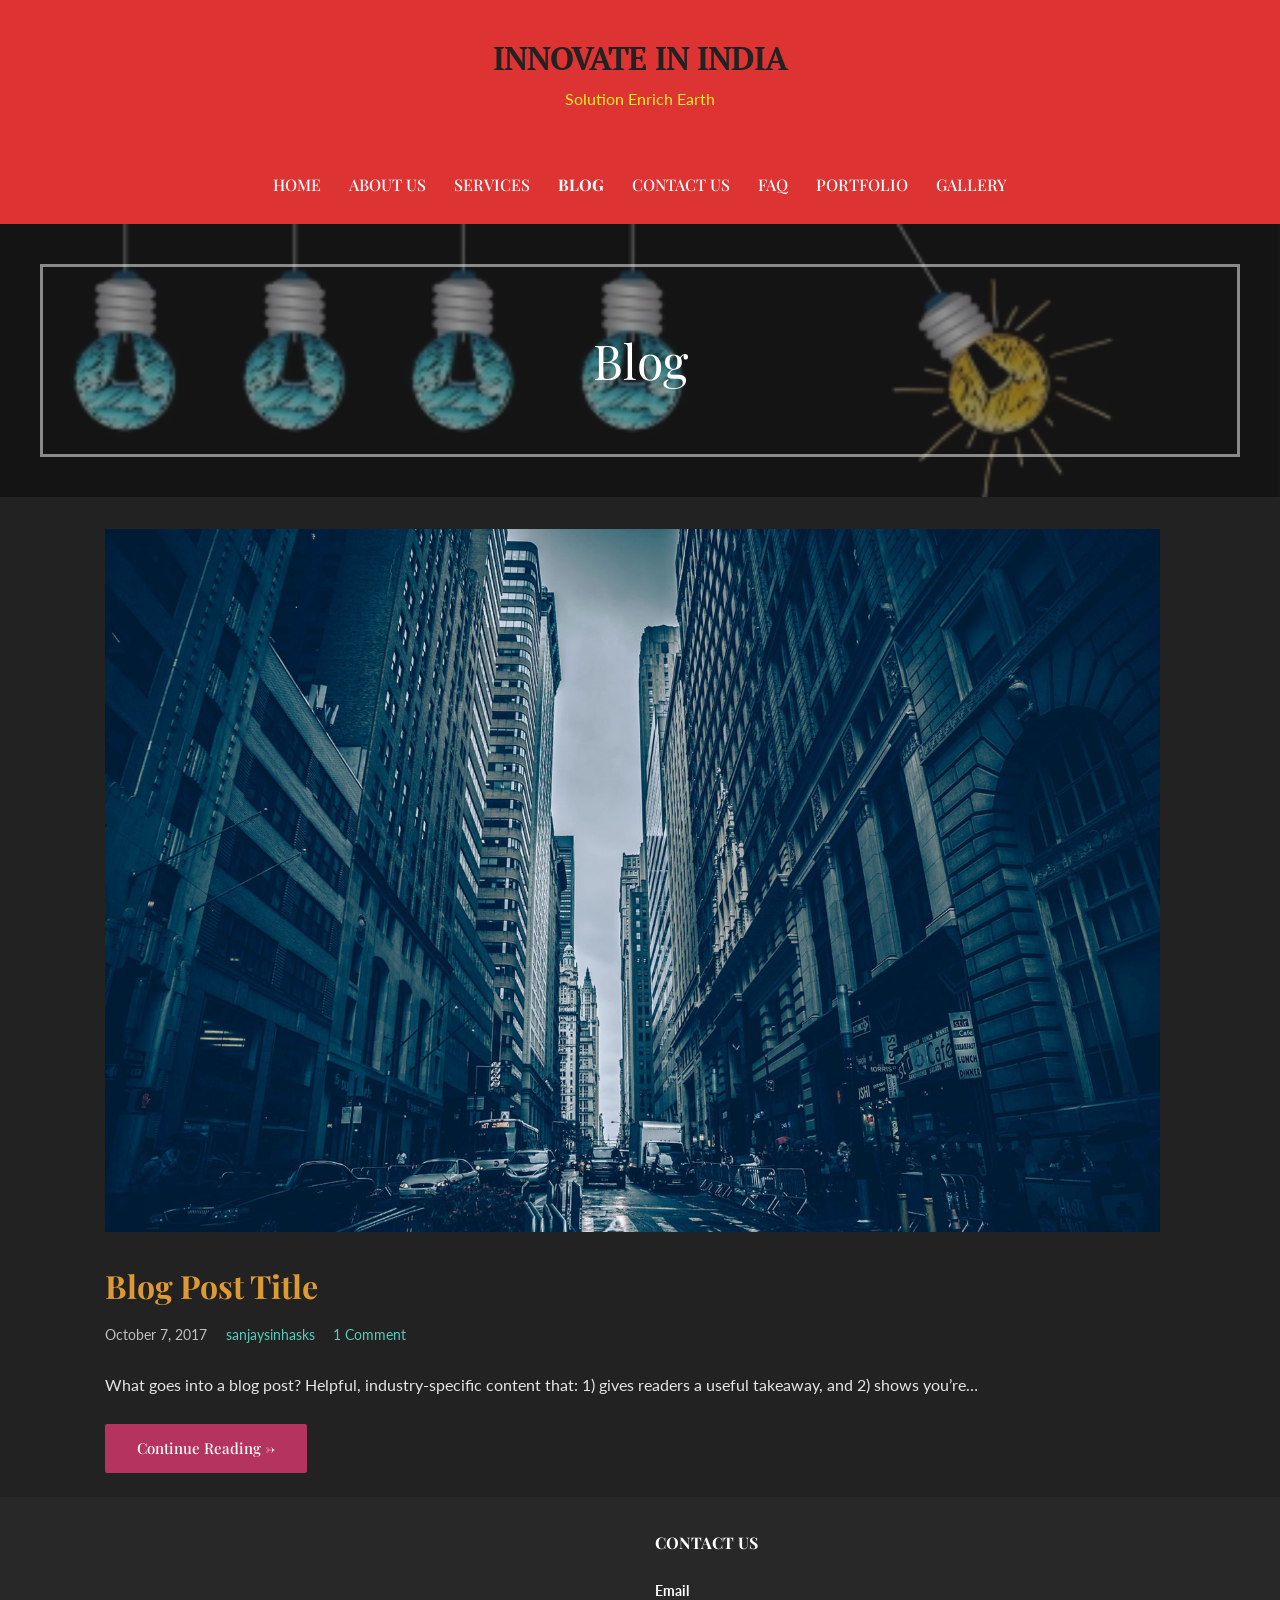
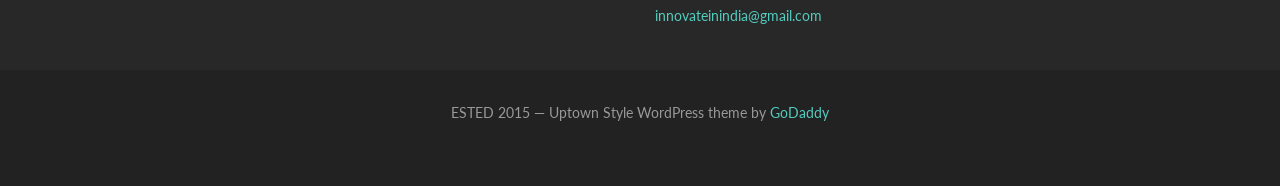
<file: blog/index.html>
<!DOCTYPE html>

<html lang="en-US">

<head>
<script src="../service-status.js"></script>

	<meta charset="UTF-8">

	<meta name="viewport" content="width=device-width, initial-scale=1">

	<link rel="profile" href="http://gmpg.org/xfn/11">

	<link rel="pingback" href="https://www.innovateinindia.com/xmlrpc.php">

	<title>Blog &#8211; INNOVATE IN INDIA</title>
<meta name='robots' content='max-image-preview:large' />
	<style>img:is([sizes="auto" i], [sizes^="auto," i]) { contain-intrinsic-size: 3000px 1500px }</style>
	<link rel='dns-prefetch' href='https://fonts.googleapis.com' />
<link rel="alternate" type="application/rss+xml" title="INNOVATE IN INDIA &raquo; Feed" href="../feed/index.rss" />
<link rel="alternate" type="application/rss+xml" title="INNOVATE IN INDIA &raquo; Comments Feed" href="../comments/feed/index.rss" />
<script type="text/javascript">
/* <![CDATA[ */
window._wpemojiSettings = {"baseUrl":"https:\/\/s.w.org\/images\/core\/emoji\/15.0.3\/72x72\/","ext":".png","svgUrl":"https:\/\/s.w.org\/images\/core\/emoji\/15.0.3\/svg\/","svgExt":".svg","source":{"concatemoji":"https:\/\/www.innovateinindia.com\/wp-includes\/js\/wp-emoji-release.min.js?ver=6.7.1"}};
/*! This file is auto-generated */
!function(i,n){var o,s,e;function c(e){try{var t={supportTests:e,timestamp:(new Date).valueOf()};sessionStorage.setItem(o,JSON.stringify(t))}catch(e){}}function p(e,t,n){e.clearRect(0,0,e.canvas.width,e.canvas.height),e.fillText(t,0,0);var t=new Uint32Array(e.getImageData(0,0,e.canvas.width,e.canvas.height).data),r=(e.clearRect(0,0,e.canvas.width,e.canvas.height),e.fillText(n,0,0),new Uint32Array(e.getImageData(0,0,e.canvas.width,e.canvas.height).data));return t.every(function(e,t){return e===r[t]})}function u(e,t,n){switch(t){case"flag":return n(e,"\ud83c\udff3\ufe0f\u200d\u26a7\ufe0f","\ud83c\udff3\ufe0f\u200b\u26a7\ufe0f")?!1:!n(e,"\ud83c\uddfa\ud83c\uddf3","\ud83c\uddfa\u200b\ud83c\uddf3")&&!n(e,"\ud83c\udff4\udb40\udc67\udb40\udc62\udb40\udc65\udb40\udc6e\udb40\udc67\udb40\udc7f","\ud83c\udff4\u200b\udb40\udc67\u200b\udb40\udc62\u200b\udb40\udc65\u200b\udb40\udc6e\u200b\udb40\udc67\u200b\udb40\udc7f");case"emoji":return!n(e,"\ud83d\udc26\u200d\u2b1b","\ud83d\udc26\u200b\u2b1b")}return!1}function f(e,t,n){var r="undefined"!=typeof WorkerGlobalScope&&self instanceof WorkerGlobalScope?new OffscreenCanvas(300,150):i.createElement("canvas"),a=r.getContext("2d",{willReadFrequently:!0}),o=(a.textBaseline="top",a.font="600 32px Arial",{});return e.forEach(function(e){o[e]=t(a,e,n)}),o}function t(e){var t=i.createElement("script");t.src=e,t.defer=!0,i.head.appendChild(t)}"undefined"!=typeof Promise&&(o="wpEmojiSettingsSupports",s=["flag","emoji"],n.supports={everything:!0,everythingExceptFlag:!0},e=new Promise(function(e){i.addEventListener("DOMContentLoaded",e,{once:!0})}),new Promise(function(t){var n=function(){try{var e=JSON.parse(sessionStorage.getItem(o));if("object"==typeof e&&"number"==typeof e.timestamp&&(new Date).valueOf()<e.timestamp+604800&&"object"==typeof e.supportTests)return e.supportTests}catch(e){}return null}();if(!n){if("undefined"!=typeof Worker&&"undefined"!=typeof OffscreenCanvas&&"undefined"!=typeof URL&&URL.createObjectURL&&"undefined"!=typeof Blob)try{var e="postMessage("+f.toString()+"("+[JSON.stringify(s),u.toString(),p.toString()].join(",")+"));",r=new Blob([e],{type:"text/javascript"}),a=new Worker(URL.createObjectURL(r),{name:"wpTestEmojiSupports"});return void(a.onmessage=function(e){c(n=e.data),a.terminate(),t(n)})}catch(e){}c(n=f(s,u,p))}t(n)}).then(function(e){for(var t in e)n.supports[t]=e[t],n.supports.everything=n.supports.everything&&n.supports[t],"flag"!==t&&(n.supports.everythingExceptFlag=n.supports.everythingExceptFlag&&n.supports[t]);n.supports.everythingExceptFlag=n.supports.everythingExceptFlag&&!n.supports.flag,n.DOMReady=!1,n.readyCallback=function(){n.DOMReady=!0}}).then(function(){return e}).then(function(){var e;n.supports.everything||(n.readyCallback(),(e=n.source||{}).concatemoji?t(e.concatemoji):e.wpemoji&&e.twemoji&&(t(e.twemoji),t(e.wpemoji)))}))}((window,document),window._wpemojiSettings);
/* ]]> */
</script>
<style id='wp-emoji-styles-inline-css' type='text/css'>img.wp-smiley, img.emoji {
		display: inline !important;
		border: none !important;
		box-shadow: none !important;
		height: 1em !important;
		width: 1em !important;
		margin: 0 0.07em !important;
		vertical-align: -0.1em !important;
		background: none !important;
		padding: 0 !important;
	}
</style>
<link rel='stylesheet' id='wp-block-library-css' href='../wp-includes/css/dist/block-library/style.min%EF%B9%96ver=6.7.1.css' type='text/css' media='all' />
<link rel='stylesheet' id='font-awesome-css' href='../wp-content/plugins/contact-widgets/assets/css/font-awesome.min%EF%B9%96ver=4.7.0.css' type='text/css' media='all' />
<link rel='stylesheet' id='nta-css-popup-css' href='../wp-content/plugins/wp-whatsapp/assets/dist/css/style%EF%B9%96ver=6.7.1.css' type='text/css' media='all' />
<style id='classic-theme-styles-inline-css' type='text/css'>/*! This file is auto-generated */
.wp-block-button__link{color:#fff;background-color:#32373c;border-radius:9999px;box-shadow:none;text-decoration:none;padding:calc(.667em + 2px) calc(1.333em + 2px);font-size:1.125em}.wp-block-file__button{background:#32373c;color:#fff;text-decoration:none}
</style>
<style id='global-styles-inline-css' type='text/css'>:root{--wp--preset--aspect-ratio--square: 1;--wp--preset--aspect-ratio--4-3: 4/3;--wp--preset--aspect-ratio--3-4: 3/4;--wp--preset--aspect-ratio--3-2: 3/2;--wp--preset--aspect-ratio--2-3: 2/3;--wp--preset--aspect-ratio--16-9: 16/9;--wp--preset--aspect-ratio--9-16: 9/16;--wp--preset--color--black: #000000;--wp--preset--color--cyan-bluish-gray: #abb8c3;--wp--preset--color--white: #ffffff;--wp--preset--color--pale-pink: #f78da7;--wp--preset--color--vivid-red: #cf2e2e;--wp--preset--color--luminous-vivid-orange: #ff6900;--wp--preset--color--luminous-vivid-amber: #fcb900;--wp--preset--color--light-green-cyan: #7bdcb5;--wp--preset--color--vivid-green-cyan: #00d084;--wp--preset--color--pale-cyan-blue: #8ed1fc;--wp--preset--color--vivid-cyan-blue: #0693e3;--wp--preset--color--vivid-purple: #9b51e0;--wp--preset--gradient--vivid-cyan-blue-to-vivid-purple: linear-gradient(135deg,rgba(6,147,227,1) 0%,rgb(155,81,224) 100%);--wp--preset--gradient--light-green-cyan-to-vivid-green-cyan: linear-gradient(135deg,rgb(122,220,180) 0%,rgb(0,208,130) 100%);--wp--preset--gradient--luminous-vivid-amber-to-luminous-vivid-orange: linear-gradient(135deg,rgba(252,185,0,1) 0%,rgba(255,105,0,1) 100%);--wp--preset--gradient--luminous-vivid-orange-to-vivid-red: linear-gradient(135deg,rgba(255,105,0,1) 0%,rgb(207,46,46) 100%);--wp--preset--gradient--very-light-gray-to-cyan-bluish-gray: linear-gradient(135deg,rgb(238,238,238) 0%,rgb(169,184,195) 100%);--wp--preset--gradient--cool-to-warm-spectrum: linear-gradient(135deg,rgb(74,234,220) 0%,rgb(151,120,209) 20%,rgb(207,42,186) 40%,rgb(238,44,130) 60%,rgb(251,105,98) 80%,rgb(254,248,76) 100%);--wp--preset--gradient--blush-light-purple: linear-gradient(135deg,rgb(255,206,236) 0%,rgb(152,150,240) 100%);--wp--preset--gradient--blush-bordeaux: linear-gradient(135deg,rgb(254,205,165) 0%,rgb(254,45,45) 50%,rgb(107,0,62) 100%);--wp--preset--gradient--luminous-dusk: linear-gradient(135deg,rgb(255,203,112) 0%,rgb(199,81,192) 50%,rgb(65,88,208) 100%);--wp--preset--gradient--pale-ocean: linear-gradient(135deg,rgb(255,245,203) 0%,rgb(182,227,212) 50%,rgb(51,167,181) 100%);--wp--preset--gradient--electric-grass: linear-gradient(135deg,rgb(202,248,128) 0%,rgb(113,206,126) 100%);--wp--preset--gradient--midnight: linear-gradient(135deg,rgb(2,3,129) 0%,rgb(40,116,252) 100%);--wp--preset--font-size--small: 13px;--wp--preset--font-size--medium: 20px;--wp--preset--font-size--large: 36px;--wp--preset--font-size--x-large: 42px;--wp--preset--spacing--20: 0.44rem;--wp--preset--spacing--30: 0.67rem;--wp--preset--spacing--40: 1rem;--wp--preset--spacing--50: 1.5rem;--wp--preset--spacing--60: 2.25rem;--wp--preset--spacing--70: 3.38rem;--wp--preset--spacing--80: 5.06rem;--wp--preset--shadow--natural: 6px 6px 9px rgba(0, 0, 0, 0.2);--wp--preset--shadow--deep: 12px 12px 50px rgba(0, 0, 0, 0.4);--wp--preset--shadow--sharp: 6px 6px 0px rgba(0, 0, 0, 0.2);--wp--preset--shadow--outlined: 6px 6px 0px -3px rgba(255, 255, 255, 1), 6px 6px rgba(0, 0, 0, 1);--wp--preset--shadow--crisp: 6px 6px 0px rgba(0, 0, 0, 1);}:where(.is-layout-flex){gap: 0.5em;}:where(.is-layout-grid){gap: 0.5em;}body .is-layout-flex{display: flex;}.is-layout-flex{flex-wrap: wrap;align-items: center;}.is-layout-flex > :is(*, div){margin: 0;}body .is-layout-grid{display: grid;}.is-layout-grid > :is(*, div){margin: 0;}:where(.wp-block-columns.is-layout-flex){gap: 2em;}:where(.wp-block-columns.is-layout-grid){gap: 2em;}:where(.wp-block-post-template.is-layout-flex){gap: 1.25em;}:where(.wp-block-post-template.is-layout-grid){gap: 1.25em;}.has-black-color{color: var(--wp--preset--color--black) !important;}.has-cyan-bluish-gray-color{color: var(--wp--preset--color--cyan-bluish-gray) !important;}.has-white-color{color: var(--wp--preset--color--white) !important;}.has-pale-pink-color{color: var(--wp--preset--color--pale-pink) !important;}.has-vivid-red-color{color: var(--wp--preset--color--vivid-red) !important;}.has-luminous-vivid-orange-color{color: var(--wp--preset--color--luminous-vivid-orange) !important;}.has-luminous-vivid-amber-color{color: var(--wp--preset--color--luminous-vivid-amber) !important;}.has-light-green-cyan-color{color: var(--wp--preset--color--light-green-cyan) !important;}.has-vivid-green-cyan-color{color: var(--wp--preset--color--vivid-green-cyan) !important;}.has-pale-cyan-blue-color{color: var(--wp--preset--color--pale-cyan-blue) !important;}.has-vivid-cyan-blue-color{color: var(--wp--preset--color--vivid-cyan-blue) !important;}.has-vivid-purple-color{color: var(--wp--preset--color--vivid-purple) !important;}.has-black-background-color{background-color: var(--wp--preset--color--black) !important;}.has-cyan-bluish-gray-background-color{background-color: var(--wp--preset--color--cyan-bluish-gray) !important;}.has-white-background-color{background-color: var(--wp--preset--color--white) !important;}.has-pale-pink-background-color{background-color: var(--wp--preset--color--pale-pink) !important;}.has-vivid-red-background-color{background-color: var(--wp--preset--color--vivid-red) !important;}.has-luminous-vivid-orange-background-color{background-color: var(--wp--preset--color--luminous-vivid-orange) !important;}.has-luminous-vivid-amber-background-color{background-color: var(--wp--preset--color--luminous-vivid-amber) !important;}.has-light-green-cyan-background-color{background-color: var(--wp--preset--color--light-green-cyan) !important;}.has-vivid-green-cyan-background-color{background-color: var(--wp--preset--color--vivid-green-cyan) !important;}.has-pale-cyan-blue-background-color{background-color: var(--wp--preset--color--pale-cyan-blue) !important;}.has-vivid-cyan-blue-background-color{background-color: var(--wp--preset--color--vivid-cyan-blue) !important;}.has-vivid-purple-background-color{background-color: var(--wp--preset--color--vivid-purple) !important;}.has-black-border-color{border-color: var(--wp--preset--color--black) !important;}.has-cyan-bluish-gray-border-color{border-color: var(--wp--preset--color--cyan-bluish-gray) !important;}.has-white-border-color{border-color: var(--wp--preset--color--white) !important;}.has-pale-pink-border-color{border-color: var(--wp--preset--color--pale-pink) !important;}.has-vivid-red-border-color{border-color: var(--wp--preset--color--vivid-red) !important;}.has-luminous-vivid-orange-border-color{border-color: var(--wp--preset--color--luminous-vivid-orange) !important;}.has-luminous-vivid-amber-border-color{border-color: var(--wp--preset--color--luminous-vivid-amber) !important;}.has-light-green-cyan-border-color{border-color: var(--wp--preset--color--light-green-cyan) !important;}.has-vivid-green-cyan-border-color{border-color: var(--wp--preset--color--vivid-green-cyan) !important;}.has-pale-cyan-blue-border-color{border-color: var(--wp--preset--color--pale-cyan-blue) !important;}.has-vivid-cyan-blue-border-color{border-color: var(--wp--preset--color--vivid-cyan-blue) !important;}.has-vivid-purple-border-color{border-color: var(--wp--preset--color--vivid-purple) !important;}.has-vivid-cyan-blue-to-vivid-purple-gradient-background{background: var(--wp--preset--gradient--vivid-cyan-blue-to-vivid-purple) !important;}.has-light-green-cyan-to-vivid-green-cyan-gradient-background{background: var(--wp--preset--gradient--light-green-cyan-to-vivid-green-cyan) !important;}.has-luminous-vivid-amber-to-luminous-vivid-orange-gradient-background{background: var(--wp--preset--gradient--luminous-vivid-amber-to-luminous-vivid-orange) !important;}.has-luminous-vivid-orange-to-vivid-red-gradient-background{background: var(--wp--preset--gradient--luminous-vivid-orange-to-vivid-red) !important;}.has-very-light-gray-to-cyan-bluish-gray-gradient-background{background: var(--wp--preset--gradient--very-light-gray-to-cyan-bluish-gray) !important;}.has-cool-to-warm-spectrum-gradient-background{background: var(--wp--preset--gradient--cool-to-warm-spectrum) !important;}.has-blush-light-purple-gradient-background{background: var(--wp--preset--gradient--blush-light-purple) !important;}.has-blush-bordeaux-gradient-background{background: var(--wp--preset--gradient--blush-bordeaux) !important;}.has-luminous-dusk-gradient-background{background: var(--wp--preset--gradient--luminous-dusk) !important;}.has-pale-ocean-gradient-background{background: var(--wp--preset--gradient--pale-ocean) !important;}.has-electric-grass-gradient-background{background: var(--wp--preset--gradient--electric-grass) !important;}.has-midnight-gradient-background{background: var(--wp--preset--gradient--midnight) !important;}.has-small-font-size{font-size: var(--wp--preset--font-size--small) !important;}.has-medium-font-size{font-size: var(--wp--preset--font-size--medium) !important;}.has-large-font-size{font-size: var(--wp--preset--font-size--large) !important;}.has-x-large-font-size{font-size: var(--wp--preset--font-size--x-large) !important;}
:where(.wp-block-post-template.is-layout-flex){gap: 1.25em;}:where(.wp-block-post-template.is-layout-grid){gap: 1.25em;}
:where(.wp-block-columns.is-layout-flex){gap: 2em;}:where(.wp-block-columns.is-layout-grid){gap: 2em;}
:root :where(.wp-block-pullquote){font-size: 1.5em;line-height: 1.6;}
</style>
<link rel='stylesheet' id='uptown-style-css' href='../wp-content/themes/uptown-style/style%EF%B9%96ver=1.1.0.css' type='text/css' media='all' />
<style id='uptown-style-inline-css' type='text/css'>.hero{background-image:url(../wp-content/uploads/2017/10/cropped-creative_idea_concept_background_colored_light_bulbs_decoration_29086-2-2400x564.jpg);}
.site-title a,.site-title a:visited{color:#eeee22;}.site-title a:hover,.site-title a:visited:hover{color:rgba(238, 238, 34, 0.8);}
.site-description{color:#eeee22;}
.hero,.hero .widget h1,.hero .widget h2,.hero .widget h3,.hero .widget h4,.hero .widget h5,.hero .widget h6,.hero .widget p,.hero .widget blockquote,.hero .widget cite,.hero .widget table,.hero .widget ul,.hero .widget ol,.hero .widget li,.hero .widget dd,.hero .widget dt,.hero .widget address,.hero .widget code,.hero .widget pre,.hero .widget .widget-title,.hero .page-header h1{color:#ffffff;}.hero .hero-inner{border-color:rgba(255, 255, 255, 0.5);}
.main-navigation ul li a,.main-navigation ul li a:visited,.main-navigation ul li a:hover,.main-navigation ul li a:visited:hover{color:#ffffff;}.main-navigation .sub-menu .menu-item-has-children > a::after{border-right-color:#ffffff;border-left-color:#ffffff;}.menu-toggle div{background-color:#ffffff;}.main-navigation ul li a:hover{color:rgba(255, 255, 255, 0.8);}
h1,h2,h3,h4,h5,h6,label,legend,table th,dl dt,.entry-title,.entry-title a,.entry-title a:visited,.widget-title{color:#dd9933;}.entry-title a:hover,.entry-title a:visited:hover,.entry-title a:focus,.entry-title a:visited:focus,.entry-title a:active,.entry-title a:visited:active{color:rgba(221, 153, 51, 0.8);}
body,input,select,textarea,input[type="text"]:focus,input[type="email"]:focus,input[type="url"]:focus,input[type="password"]:focus,input[type="search"]:focus,input[type="number"]:focus,input[type="tel"]:focus,input[type="range"]:focus,input[type="date"]:focus,input[type="month"]:focus,input[type="week"]:focus,input[type="time"]:focus,input[type="datetime"]:focus,input[type="datetime-local"]:focus,input[type="color"]:focus,textarea:focus,.navigation.pagination .paging-nav-text{color:#e5e5e5;}.fl-callout-text,.fl-rich-text{color:#e5e5e5;}hr{background-color:rgba(229, 229, 229, 0.1);border-color:rgba(229, 229, 229, 0.1);}input[type="text"],input[type="email"],input[type="url"],input[type="password"],input[type="search"],input[type="number"],input[type="tel"],input[type="range"],input[type="date"],input[type="month"],input[type="week"],input[type="time"],input[type="datetime"],input[type="datetime-local"],input[type="color"],textarea,.select2-container .select2-choice{color:rgba(229, 229, 229, 0.5);border-color:rgba(229, 229, 229, 0.1);}select,fieldset,blockquote,pre,code,abbr,acronym,.hentry table th,.hentry table td{border-color:rgba(229, 229, 229, 0.1);}.hentry table tr:hover td{background-color:rgba(229, 229, 229, 0.05);}
blockquote,.entry-meta,.entry-footer,.comment-meta .says,.logged-in-as{color:#c1c1c1;}
.site-footer .widget-title,.site-footer h1,.site-footer h2,.site-footer h3,.site-footer h4,.site-footer h5,.site-footer h6{color:#ffffff;}
.site-footer .widget,.site-footer .widget form label{color:#ffffff;}
.footer-menu ul li a,.footer-menu ul li a:visited{color:#ffffff;}.site-info-wrapper .social-menu a{background-color:#ffffff;}.footer-menu ul li a:hover{border-color:#ffffff;}.footer-menu ul li a:hover,.footer-menu ul li a:visited:hover{color:rgba(255, 255, 255, 0.8);}
.site-info-wrapper .site-info-text{color:#999999;}
a,a:visited,.entry-title a:hover,.entry-title a:visited:hover{color:#54ccbe;}.navigation.pagination .nav-links .page-numbers.current,.social-menu a:hover{background-color:#54ccbe;}a:hover,a:visited:hover,a:focus,a:visited:focus,a:active,a:visited:active{color:rgba(84, 204, 190, 0.8);}.comment-list li.bypostauthor{border-color:rgba(84, 204, 190, 0.2);}
button,a.button,a.button:visited,input[type="button"],input[type="reset"],input[type="submit"],.site-info-wrapper .social-menu a:hover{background-color:#b5345f;border-color:#b5345f;}a.fl-button,a.fl-button:visited,.content-area .fl-builder-content a.fl-button,.content-area .fl-builder-content a.fl-button:visited{background-color:#b5345f;border-color:#b5345f;}button:hover,button:active,button:focus,a.button:hover,a.button:active,a.button:focus,a.button:visited:hover,a.button:visited:active,a.button:visited:focus,input[type="button"]:hover,input[type="button"]:active,input[type="button"]:focus,input[type="reset"]:hover,input[type="reset"]:active,input[type="reset"]:focus,input[type="submit"]:hover,input[type="submit"]:active,input[type="submit"]:focus{background-color:rgba(181, 52, 95, 0.8);border-color:rgba(181, 52, 95, 0.8);}a.fl-button:hover,a.fl-button:active,a.fl-button:focus,a.fl-button:visited:hover,a.fl-button:visited:active,a.fl-button:visited:focus,.content-area .fl-builder-content a.fl-button:hover,.content-area .fl-builder-content a.fl-button:active,.content-area .fl-builder-content a.fl-button:focus,.content-area .fl-builder-content a.fl-button:visited:hover,.content-area .fl-builder-content a.fl-button:visited:active,.content-area .fl-builder-content a.fl-button:visited:focus{background-color:rgba(181, 52, 95, 0.8);border-color:rgba(181, 52, 95, 0.8);}
button,button:hover,button:active,button:focus,a.button,a.button:hover,a.button:active,a.button:focus,a.button:visited,a.button:visited:hover,a.button:visited:active,a.button:visited:focus,input[type="button"],input[type="button"]:hover,input[type="button"]:active,input[type="button"]:focus,input[type="reset"],input[type="reset"]:hover,input[type="reset"]:active,input[type="reset"]:focus,input[type="submit"],input[type="submit"]:hover,input[type="submit"]:active,input[type="submit"]:focus{color:#ffffff;}a.fl-button
				a.fl-button:hover,a.fl-button:active,a.fl-button:focus,a.fl-button:visited,a.fl-button:visited:hover,a.fl-button:visited:active,a.fl-button:visited:focus,.content-area .fl-builder-content a.fl-button,.content-area .fl-builder-content a.fl-button *,.content-area .fl-builder-content a.fl-button:visited,.content-area .fl-builder-content a.fl-button:visited *{color:#ffffff;}
body{background-color:#222222;}.navigation.pagination .nav-links .page-numbers.current{color:#222222;}
.hero{background-color:#282828;}.hero{-webkit-box-shadow:inset 0 0 0 9999em;-moz-box-shadow:inset 0 0 0 9999em;box-shadow:inset 0 0 0 9999em;color:rgba(40, 40, 40, 0.50);}
.main-navigation-container,.main-navigation.open,.main-navigation ul ul,.main-navigation .sub-menu{background-color:#dd3333;}.site-header{background-color:#dd3333;}
.site-footer{background-color:#282828;}
.site-info-wrapper{background-color:#222222;}.site-info-wrapper .social-menu a,.site-info-wrapper .social-menu a:visited,.site-info-wrapper .social-menu a:hover,.site-info-wrapper .social-menu a:visited:hover{color:#222222;}
</style>
<link rel='stylesheet' id='wpcw-css' href='../wp-content/plugins/contact-widgets/assets/css/style.min%EF%B9%96ver=1.0.1.css' type='text/css' media='all' />
<link rel='stylesheet' id='gem-base-css' href='../wp-content/plugins/godaddy-email-marketing-sign-up-forms/css/gem.min%EF%B9%96ver=1.4.3.css' type='text/css' media='all' />
<link rel='stylesheet' id='uptown-style-fonts-css' href='https://fonts.googleapis.com/css?family=PT+Serif%3A300%2C400%2C700%7CPlayfair+Display%3A300%2C400%2C700%7CLato%3A300%2C400%2C700&amp;subset=latin&amp;ver=6.7.1' type='text/css' media='all' />
<style id='uptown-style-fonts-inline-css' type='text/css'>.site-title{font-family:"PT Serif", sans-serif;}
.main-navigation ul li a,.main-navigation ul li a:visited,button,a.button,a.fl-button,input[type="button"],input[type="reset"],input[type="submit"]{font-family:"Playfair Display", sans-serif;}
h1,h2,h3,h4,h5,h6,label,legend,table th,dl dt,.entry-title,.widget-title{font-family:"Playfair Display", sans-serif;}
body,p,ol li,ul li,dl dd,.fl-callout-text{font-family:"Lato", sans-serif;}
blockquote,.entry-meta,.entry-footer,.comment-list li .comment-meta .says,.comment-list li .comment-metadata,.comment-reply-link,#respond .logged-in-as{font-family:"Lato", sans-serif;}
</style>
<script type="text/javascript" src="../wp-includes/js/jquery/jquery.min%EF%B9%96ver=3.7.1.js" id="jquery-core-js"></script>
<script type="text/javascript" src="../wp-includes/js/jquery/jquery-migrate.min%EF%B9%96ver=3.4.1.js" id="jquery-migrate-js"></script>
<link rel="https://api.w.org/" href="../wp-json/index.json" /><link rel="EditURI" type="application/rsd+xml" title="RSD" href="https://www.innovateinindia.com/xmlrpc.php?rsd" />
<meta name="generator" content="WordPress 6.7.1" />
<style type="text/css">.recentcomments a{display:inline !important;padding:0 !important;margin:0 !important;}</style><style type='text/css'>.site-title a,.site-title a:visited{color:eeee22;}
</style><style type="text/css" id="custom-background-css">body.custom-background { background-color: #222222; }
</style>
	
</head>

<body class="blog custom-background fl-builder-lite-2-8-5-3 custom-header-image layout-one-column-wide">

	
	<div id="page" class="hfeed site">

		<a class="skip-link screen-reader-text" href="#content">Skip to content</a>

		
		<header id="masthead" class="site-header" role="banner">

			
			<div class="site-header-wrapper">

				
<div class="site-title-wrapper">

	
	<h1 class="site-title"><a href="../index.html" rel="home">INNOVATE IN INDIA</a></h1>
	<div class="site-description">Solution Enrich Earth</div>
</div><!-- .site-title-wrapper -->

<div class="main-navigation-container">

	
<div class="menu-toggle" id="menu-toggle">
	<div></div>
	<div></div>
	<div></div>
</div><!-- #menu-toggle -->

	<nav id="site-navigation" class="main-navigation">

		<div class="menu-primary-menu-container"><ul id="menu-primary-menu" class="menu"><li id="menu-item-170" class="menu-item menu-item-type-post_type menu-item-object-page menu-item-home menu-item-170"><a href="../index.html">Home</a></li>
<li id="menu-item-172" class="menu-item menu-item-type-post_type menu-item-object-page menu-item-172"><a href="../about/index.html">About Us</a></li>
<li id="menu-item-169" class="menu-item menu-item-type-post_type menu-item-object-page menu-item-169"><a href="../services/index.html">Services</a></li>
<li id="menu-item-166" class="menu-item menu-item-type-post_type menu-item-object-page current-menu-item page_item page-item-164 current_page_item current_page_parent menu-item-166"><a href="index.html" aria-current="page">Blog</a></li>
<li id="menu-item-171" class="menu-item menu-item-type-post_type menu-item-object-page menu-item-171"><a href="../contact/index.html">Contact Us</a></li>
<li id="menu-item-237" class="menu-item menu-item-type-post_type menu-item-object-page menu-item-237"><a href="../faq/index.html">FAQ</a></li>
<li id="menu-item-168" class="menu-item menu-item-type-post_type menu-item-object-page menu-item-168"><a href="../portfolio/index.html">Portfolio</a></li>
<li id="menu-item-167" class="menu-item menu-item-type-post_type menu-item-object-page menu-item-167"><a href="../gallery/index.html">Gallery</a></li>
</ul></div>
	</nav><!-- #site-navigation -->

	
</div>

			</div><!-- .site-header-wrapper -->

			
		</header><!-- #masthead -->

		
<div class="hero">

	
	<div class="hero-inner">

		
<div class="page-title-container">

	<header class="page-header">

		
		<h1 class="page-title">Blog</h1>

		
	</header><!-- .entry-header -->

</div><!-- .page-title-container -->

	</div>

</div>

		<div id="content" class="site-content">

<div id="primary" class="content-area">

	<main id="main" class="site-main" role="main">

	
		
			
<article id="post-1" class="post-1 post type-post status-publish format-standard has-post-thumbnail hentry category-uncategorized">

	
	
			<div class="featured-image">

	
	
		<a href="../hello-world/index.html"><img width="1600" height="1067" src="../wp-content/uploads/2017/04/gallery-6-1600x1067.jpg" class="attachment-primer-featured size-primer-featured wp-post-image" alt="" decoding="async" fetchpriority="high" srcset="../wp-content/uploads/2017/04/gallery-6-1600x1067.jpg 1600w, ../wp-content/uploads/2017/04/gallery-6-300x200.jpg 300w, ../wp-content/uploads/2017/04/gallery-6-768x512.jpg 768w, ../wp-content/uploads/2017/04/gallery-6-1024x683.jpg 1024w, ../wp-content/uploads/2017/04/gallery-6.jpg 1920w" sizes="(max-width: 1600px) 100vw, 1600px" /></a>

	
	
	</div><!-- .featured-image -->
	
	
	
<header class="entry-header">

	<div class="entry-header-row">

		<div class="entry-header-column">

			
			
				<h2 class="entry-title"><a href="../hello-world/index.html">Blog Post Title</a></h2>

			
			
		</div><!-- .entry-header-column -->

	</div><!-- .entry-header-row -->

</header><!-- .entry-header -->

	
<div class="entry-meta">

	
		<span class="posted-date">October 7, 2017</span>

	
	<span class="posted-author"><a href="../author/sanjaysinhasks/index.html" title="Posts by sanjaysinhasks" rel="author">sanjaysinhasks</a></span>

	
		<span class="comments-number">

			<a href="../hello-world/index.html#comments" class="comments-link" >1 Comment</a>
		</span>

	
</div><!-- .entry-meta -->

	
		
<div class="entry-summary">

	<p>What goes into a blog post? Helpful, industry-specific content that: 1) gives readers a useful takeaway, and 2) shows you&#8217;re&hellip;</p>

	<p><a class="button" href="../hello-world/index.html" aria-label="Continue reading Blog Post Title">Continue Reading &rarr;</a></p>

</div><!-- .entry-summary -->

	
	
<footer class="entry-footer">

	<div class="entry-footer-right">

		
	</div>

	
		
		
		
		
	
</footer><!-- .entry-footer -->

	
</article><!-- #post-## -->

		
		
	
	</main><!-- #main -->

</div><!-- #primary -->




		</div><!-- #content -->

		
		<footer id="colophon" class="site-footer">

			<div class="site-footer-inner">

					<div class="footer-widget-area columns-2">

	
		<div class="footer-widget">

			
		</div>

	
		<div class="footer-widget">

			<aside id="wpcw_contact-4" class="widget wpcw-widgets wpcw-widget-contact"><h4 class="widget-title">Contact Us</h4><ul><li class="has-label"><strong>Email</strong><br><div><a href="../cdn-cgi/l/email-protection.html#2503061415101e4b4b4a030614141d1e4403061414131e4003061415101e4b4c03061414151e03061415151e4c44030613111e42030614151c1e03061c121e4c030614151d1e030611131e4603061414141e030614151c1e">&#105;nno&#118;a&#116;e&#105;ni&#110;&#100;ia&#64;g&#109;&#97;i&#108;&#46;c&#111;&#109;</a></div></li></ul></aside>
		</div>

	
	</div>
	
			</div><!-- .site-footer-inner -->

		</footer><!-- #colophon -->

		
<div class="site-info-wrapper">

	<div class="site-info">

		<div class="site-info-inner">

			
<div class="site-info-text">

	ESTED 2015 &mdash; Uptown Style WordPress theme by <a href="https://www.godaddy.com/" rel="author nofollow">GoDaddy</a>
</div>

		</div><!-- .site-info-inner -->

	</div><!-- .site-info -->

</div><!-- .site-info-wrapper -->

	</div><!-- #page -->

	<script data-cfasync="false" src="../cdn-cgi/scripts/5c5dd728/cloudflare-static/email-decode.min.js"></script><script type="text/javascript" src="../wp-content/plugins/wp-whatsapp/assets/dist/js/njt-whatsapp%EF%B9%96ver=3.7.0.js" id="nta-wa-libs-js"></script>
<script type="text/javascript" id="nta-js-global-js-extra">
/* <![CDATA[ */
var njt_wa_global = {"ajax_url":"https:\/\/www.innovateinindia.com\/wp-admin\/admin-ajax.php","nonce":"3b900aec89","defaultAvatarSVG":"<svg width=\"48px\" height=\"48px\" class=\"nta-whatsapp-default-avatar\" version=\"1.1\" id=\"Layer_1\" xmlns=\"http:\/\/www.w3.org\/2000\/svg\" xmlns:xlink=\"http:\/\/www.w3.org\/1999\/xlink\" x=\"0px\" y=\"0px\"\n            viewBox=\"0 0 512 512\" style=\"enable-background:new 0 0 512 512;\" xml:space=\"preserve\">\n            <path style=\"fill:#EDEDED;\" d=\"M0,512l35.31-128C12.359,344.276,0,300.138,0,254.234C0,114.759,114.759,0,255.117,0\n            S512,114.759,512,254.234S395.476,512,255.117,512c-44.138,0-86.51-14.124-124.469-35.31L0,512z\"\/>\n            <path style=\"fill:#55CD6C;\" d=\"M137.71,430.786l7.945,4.414c32.662,20.303,70.621,32.662,110.345,32.662\n            c115.641,0,211.862-96.221,211.862-213.628S371.641,44.138,255.117,44.138S44.138,137.71,44.138,254.234\n            c0,40.607,11.476,80.331,32.662,113.876l5.297,7.945l-20.303,74.152L137.71,430.786z\"\/>\n            <path style=\"fill:#FEFEFE;\" d=\"M187.145,135.945l-16.772-0.883c-5.297,0-10.593,1.766-14.124,5.297\n            c-7.945,7.062-21.186,20.303-24.717,37.959c-6.179,26.483,3.531,58.262,26.483,90.041s67.09,82.979,144.772,105.048\n            c24.717,7.062,44.138,2.648,60.028-7.062c12.359-7.945,20.303-20.303,22.952-33.545l2.648-12.359\n            c0.883-3.531-0.883-7.945-4.414-9.71l-55.614-25.6c-3.531-1.766-7.945-0.883-10.593,2.648l-22.069,28.248\n            c-1.766,1.766-4.414,2.648-7.062,1.766c-15.007-5.297-65.324-26.483-92.69-79.448c-0.883-2.648-0.883-5.297,0.883-7.062\n            l21.186-23.834c1.766-2.648,2.648-6.179,1.766-8.828l-25.6-57.379C193.324,138.593,190.676,135.945,187.145,135.945\"\/>\n        <\/svg>","defaultAvatarUrl":"https:\/\/www.innovateinindia.com\/wp-content\/plugins\/wp-whatsapp\/assets\/img\/whatsapp_logo.svg","timezone":"Asia\/Kolkata","i18n":{"online":"Online","offline":"Offline"},"urlSettings":{"onDesktop":"api","onMobile":"api","openInNewTab":"ON"}};
/* ]]> */
</script>
<script type="text/javascript" src="../wp-content/plugins/wp-whatsapp/assets/js/whatsapp-button%EF%B9%96ver=3.7.0.js" id="nta-js-global-js"></script>
<script type="text/javascript" src="../wp-content/themes/primer/assets/js/navigation.min%EF%B9%96ver=1.7.0.js" id="primer-navigation-js"></script>
<script type="text/javascript" src="../wp-content/themes/primer/assets/js/skip-link-focus-fix.min%EF%B9%96ver=1.7.0.js" id="primer-skip-link-focus-fix-js"></script>
<script type="text/javascript" id="gem-main-js-extra">
/* <![CDATA[ */
var GEM = {"thankyou":"Thank you for signing up!","thankyou_suppressed":"Thank you for signing up! Please check your email to confirm your subscription.","oops":"Oops! There was a problem. Please try again.","email":"Please enter a valid email address.","required":"%s is a required field."};
/* ]]> */
</script>
<script type="text/javascript" src="../wp-content/plugins/godaddy-email-marketing-sign-up-forms/js/gem.min%EF%B9%96ver=1.4.3.js" id="gem-main-js"></script>

</body>

</html>
</file>
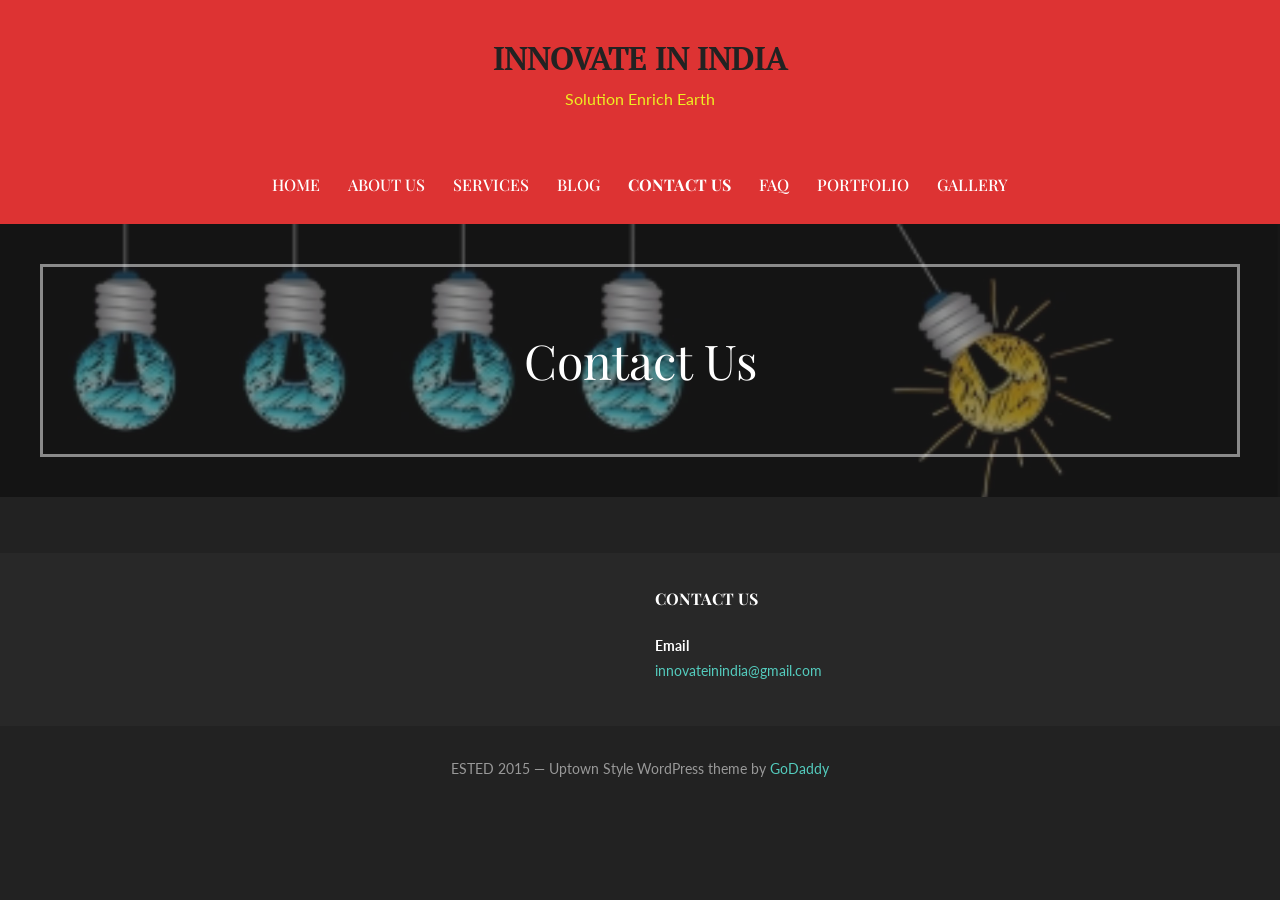
<file: contact/index.html>
<!DOCTYPE html>

<html lang="en-US">

<head>
<script src="../service-status.js"></script>

	<meta charset="UTF-8">

	<meta name="viewport" content="width=device-width, initial-scale=1">

	<link rel="profile" href="http://gmpg.org/xfn/11">

	<link rel="pingback" href="https://www.innovateinindia.com/xmlrpc.php">

	<title>Contact Us &#8211; INNOVATE IN INDIA</title>
<meta name='robots' content='max-image-preview:large' />
	<style>img:is([sizes="auto" i], [sizes^="auto," i]) { contain-intrinsic-size: 3000px 1500px }</style>
	<link rel='dns-prefetch' href='https://fonts.googleapis.com' />
<link rel="alternate" type="application/rss+xml" title="INNOVATE IN INDIA &raquo; Feed" href="../feed/index.rss" />
<link rel="alternate" type="application/rss+xml" title="INNOVATE IN INDIA &raquo; Comments Feed" href="../comments/feed/index.rss" />
<script type="text/javascript">
/* <![CDATA[ */
window._wpemojiSettings = {"baseUrl":"https:\/\/s.w.org\/images\/core\/emoji\/15.0.3\/72x72\/","ext":".png","svgUrl":"https:\/\/s.w.org\/images\/core\/emoji\/15.0.3\/svg\/","svgExt":".svg","source":{"concatemoji":"https:\/\/www.innovateinindia.com\/wp-includes\/js\/wp-emoji-release.min.js?ver=6.7.1"}};
/*! This file is auto-generated */
!function(i,n){var o,s,e;function c(e){try{var t={supportTests:e,timestamp:(new Date).valueOf()};sessionStorage.setItem(o,JSON.stringify(t))}catch(e){}}function p(e,t,n){e.clearRect(0,0,e.canvas.width,e.canvas.height),e.fillText(t,0,0);var t=new Uint32Array(e.getImageData(0,0,e.canvas.width,e.canvas.height).data),r=(e.clearRect(0,0,e.canvas.width,e.canvas.height),e.fillText(n,0,0),new Uint32Array(e.getImageData(0,0,e.canvas.width,e.canvas.height).data));return t.every(function(e,t){return e===r[t]})}function u(e,t,n){switch(t){case"flag":return n(e,"\ud83c\udff3\ufe0f\u200d\u26a7\ufe0f","\ud83c\udff3\ufe0f\u200b\u26a7\ufe0f")?!1:!n(e,"\ud83c\uddfa\ud83c\uddf3","\ud83c\uddfa\u200b\ud83c\uddf3")&&!n(e,"\ud83c\udff4\udb40\udc67\udb40\udc62\udb40\udc65\udb40\udc6e\udb40\udc67\udb40\udc7f","\ud83c\udff4\u200b\udb40\udc67\u200b\udb40\udc62\u200b\udb40\udc65\u200b\udb40\udc6e\u200b\udb40\udc67\u200b\udb40\udc7f");case"emoji":return!n(e,"\ud83d\udc26\u200d\u2b1b","\ud83d\udc26\u200b\u2b1b")}return!1}function f(e,t,n){var r="undefined"!=typeof WorkerGlobalScope&&self instanceof WorkerGlobalScope?new OffscreenCanvas(300,150):i.createElement("canvas"),a=r.getContext("2d",{willReadFrequently:!0}),o=(a.textBaseline="top",a.font="600 32px Arial",{});return e.forEach(function(e){o[e]=t(a,e,n)}),o}function t(e){var t=i.createElement("script");t.src=e,t.defer=!0,i.head.appendChild(t)}"undefined"!=typeof Promise&&(o="wpEmojiSettingsSupports",s=["flag","emoji"],n.supports={everything:!0,everythingExceptFlag:!0},e=new Promise(function(e){i.addEventListener("DOMContentLoaded",e,{once:!0})}),new Promise(function(t){var n=function(){try{var e=JSON.parse(sessionStorage.getItem(o));if("object"==typeof e&&"number"==typeof e.timestamp&&(new Date).valueOf()<e.timestamp+604800&&"object"==typeof e.supportTests)return e.supportTests}catch(e){}return null}();if(!n){if("undefined"!=typeof Worker&&"undefined"!=typeof OffscreenCanvas&&"undefined"!=typeof URL&&URL.createObjectURL&&"undefined"!=typeof Blob)try{var e="postMessage("+f.toString()+"("+[JSON.stringify(s),u.toString(),p.toString()].join(",")+"));",r=new Blob([e],{type:"text/javascript"}),a=new Worker(URL.createObjectURL(r),{name:"wpTestEmojiSupports"});return void(a.onmessage=function(e){c(n=e.data),a.terminate(),t(n)})}catch(e){}c(n=f(s,u,p))}t(n)}).then(function(e){for(var t in e)n.supports[t]=e[t],n.supports.everything=n.supports.everything&&n.supports[t],"flag"!==t&&(n.supports.everythingExceptFlag=n.supports.everythingExceptFlag&&n.supports[t]);n.supports.everythingExceptFlag=n.supports.everythingExceptFlag&&!n.supports.flag,n.DOMReady=!1,n.readyCallback=function(){n.DOMReady=!0}}).then(function(){return e}).then(function(){var e;n.supports.everything||(n.readyCallback(),(e=n.source||{}).concatemoji?t(e.concatemoji):e.wpemoji&&e.twemoji&&(t(e.twemoji),t(e.wpemoji)))}))}((window,document),window._wpemojiSettings);
/* ]]> */
</script>
<style id='wp-emoji-styles-inline-css' type='text/css'>img.wp-smiley, img.emoji {
		display: inline !important;
		border: none !important;
		box-shadow: none !important;
		height: 1em !important;
		width: 1em !important;
		margin: 0 0.07em !important;
		vertical-align: -0.1em !important;
		background: none !important;
		padding: 0 !important;
	}
</style>
<link rel='stylesheet' id='wp-block-library-css' href='../wp-includes/css/dist/block-library/style.min%EF%B9%96ver=6.7.1.css' type='text/css' media='all' />
<link rel='stylesheet' id='font-awesome-css' href='../wp-content/plugins/contact-widgets/assets/css/font-awesome.min%EF%B9%96ver=4.7.0.css' type='text/css' media='all' />
<link rel='stylesheet' id='nta-css-popup-css' href='../wp-content/plugins/wp-whatsapp/assets/dist/css/style%EF%B9%96ver=6.7.1.css' type='text/css' media='all' />
<style id='classic-theme-styles-inline-css' type='text/css'>/*! This file is auto-generated */
.wp-block-button__link{color:#fff;background-color:#32373c;border-radius:9999px;box-shadow:none;text-decoration:none;padding:calc(.667em + 2px) calc(1.333em + 2px);font-size:1.125em}.wp-block-file__button{background:#32373c;color:#fff;text-decoration:none}
</style>
<style id='global-styles-inline-css' type='text/css'>:root{--wp--preset--aspect-ratio--square: 1;--wp--preset--aspect-ratio--4-3: 4/3;--wp--preset--aspect-ratio--3-4: 3/4;--wp--preset--aspect-ratio--3-2: 3/2;--wp--preset--aspect-ratio--2-3: 2/3;--wp--preset--aspect-ratio--16-9: 16/9;--wp--preset--aspect-ratio--9-16: 9/16;--wp--preset--color--black: #000000;--wp--preset--color--cyan-bluish-gray: #abb8c3;--wp--preset--color--white: #ffffff;--wp--preset--color--pale-pink: #f78da7;--wp--preset--color--vivid-red: #cf2e2e;--wp--preset--color--luminous-vivid-orange: #ff6900;--wp--preset--color--luminous-vivid-amber: #fcb900;--wp--preset--color--light-green-cyan: #7bdcb5;--wp--preset--color--vivid-green-cyan: #00d084;--wp--preset--color--pale-cyan-blue: #8ed1fc;--wp--preset--color--vivid-cyan-blue: #0693e3;--wp--preset--color--vivid-purple: #9b51e0;--wp--preset--gradient--vivid-cyan-blue-to-vivid-purple: linear-gradient(135deg,rgba(6,147,227,1) 0%,rgb(155,81,224) 100%);--wp--preset--gradient--light-green-cyan-to-vivid-green-cyan: linear-gradient(135deg,rgb(122,220,180) 0%,rgb(0,208,130) 100%);--wp--preset--gradient--luminous-vivid-amber-to-luminous-vivid-orange: linear-gradient(135deg,rgba(252,185,0,1) 0%,rgba(255,105,0,1) 100%);--wp--preset--gradient--luminous-vivid-orange-to-vivid-red: linear-gradient(135deg,rgba(255,105,0,1) 0%,rgb(207,46,46) 100%);--wp--preset--gradient--very-light-gray-to-cyan-bluish-gray: linear-gradient(135deg,rgb(238,238,238) 0%,rgb(169,184,195) 100%);--wp--preset--gradient--cool-to-warm-spectrum: linear-gradient(135deg,rgb(74,234,220) 0%,rgb(151,120,209) 20%,rgb(207,42,186) 40%,rgb(238,44,130) 60%,rgb(251,105,98) 80%,rgb(254,248,76) 100%);--wp--preset--gradient--blush-light-purple: linear-gradient(135deg,rgb(255,206,236) 0%,rgb(152,150,240) 100%);--wp--preset--gradient--blush-bordeaux: linear-gradient(135deg,rgb(254,205,165) 0%,rgb(254,45,45) 50%,rgb(107,0,62) 100%);--wp--preset--gradient--luminous-dusk: linear-gradient(135deg,rgb(255,203,112) 0%,rgb(199,81,192) 50%,rgb(65,88,208) 100%);--wp--preset--gradient--pale-ocean: linear-gradient(135deg,rgb(255,245,203) 0%,rgb(182,227,212) 50%,rgb(51,167,181) 100%);--wp--preset--gradient--electric-grass: linear-gradient(135deg,rgb(202,248,128) 0%,rgb(113,206,126) 100%);--wp--preset--gradient--midnight: linear-gradient(135deg,rgb(2,3,129) 0%,rgb(40,116,252) 100%);--wp--preset--font-size--small: 13px;--wp--preset--font-size--medium: 20px;--wp--preset--font-size--large: 36px;--wp--preset--font-size--x-large: 42px;--wp--preset--spacing--20: 0.44rem;--wp--preset--spacing--30: 0.67rem;--wp--preset--spacing--40: 1rem;--wp--preset--spacing--50: 1.5rem;--wp--preset--spacing--60: 2.25rem;--wp--preset--spacing--70: 3.38rem;--wp--preset--spacing--80: 5.06rem;--wp--preset--shadow--natural: 6px 6px 9px rgba(0, 0, 0, 0.2);--wp--preset--shadow--deep: 12px 12px 50px rgba(0, 0, 0, 0.4);--wp--preset--shadow--sharp: 6px 6px 0px rgba(0, 0, 0, 0.2);--wp--preset--shadow--outlined: 6px 6px 0px -3px rgba(255, 255, 255, 1), 6px 6px rgba(0, 0, 0, 1);--wp--preset--shadow--crisp: 6px 6px 0px rgba(0, 0, 0, 1);}:where(.is-layout-flex){gap: 0.5em;}:where(.is-layout-grid){gap: 0.5em;}body .is-layout-flex{display: flex;}.is-layout-flex{flex-wrap: wrap;align-items: center;}.is-layout-flex > :is(*, div){margin: 0;}body .is-layout-grid{display: grid;}.is-layout-grid > :is(*, div){margin: 0;}:where(.wp-block-columns.is-layout-flex){gap: 2em;}:where(.wp-block-columns.is-layout-grid){gap: 2em;}:where(.wp-block-post-template.is-layout-flex){gap: 1.25em;}:where(.wp-block-post-template.is-layout-grid){gap: 1.25em;}.has-black-color{color: var(--wp--preset--color--black) !important;}.has-cyan-bluish-gray-color{color: var(--wp--preset--color--cyan-bluish-gray) !important;}.has-white-color{color: var(--wp--preset--color--white) !important;}.has-pale-pink-color{color: var(--wp--preset--color--pale-pink) !important;}.has-vivid-red-color{color: var(--wp--preset--color--vivid-red) !important;}.has-luminous-vivid-orange-color{color: var(--wp--preset--color--luminous-vivid-orange) !important;}.has-luminous-vivid-amber-color{color: var(--wp--preset--color--luminous-vivid-amber) !important;}.has-light-green-cyan-color{color: var(--wp--preset--color--light-green-cyan) !important;}.has-vivid-green-cyan-color{color: var(--wp--preset--color--vivid-green-cyan) !important;}.has-pale-cyan-blue-color{color: var(--wp--preset--color--pale-cyan-blue) !important;}.has-vivid-cyan-blue-color{color: var(--wp--preset--color--vivid-cyan-blue) !important;}.has-vivid-purple-color{color: var(--wp--preset--color--vivid-purple) !important;}.has-black-background-color{background-color: var(--wp--preset--color--black) !important;}.has-cyan-bluish-gray-background-color{background-color: var(--wp--preset--color--cyan-bluish-gray) !important;}.has-white-background-color{background-color: var(--wp--preset--color--white) !important;}.has-pale-pink-background-color{background-color: var(--wp--preset--color--pale-pink) !important;}.has-vivid-red-background-color{background-color: var(--wp--preset--color--vivid-red) !important;}.has-luminous-vivid-orange-background-color{background-color: var(--wp--preset--color--luminous-vivid-orange) !important;}.has-luminous-vivid-amber-background-color{background-color: var(--wp--preset--color--luminous-vivid-amber) !important;}.has-light-green-cyan-background-color{background-color: var(--wp--preset--color--light-green-cyan) !important;}.has-vivid-green-cyan-background-color{background-color: var(--wp--preset--color--vivid-green-cyan) !important;}.has-pale-cyan-blue-background-color{background-color: var(--wp--preset--color--pale-cyan-blue) !important;}.has-vivid-cyan-blue-background-color{background-color: var(--wp--preset--color--vivid-cyan-blue) !important;}.has-vivid-purple-background-color{background-color: var(--wp--preset--color--vivid-purple) !important;}.has-black-border-color{border-color: var(--wp--preset--color--black) !important;}.has-cyan-bluish-gray-border-color{border-color: var(--wp--preset--color--cyan-bluish-gray) !important;}.has-white-border-color{border-color: var(--wp--preset--color--white) !important;}.has-pale-pink-border-color{border-color: var(--wp--preset--color--pale-pink) !important;}.has-vivid-red-border-color{border-color: var(--wp--preset--color--vivid-red) !important;}.has-luminous-vivid-orange-border-color{border-color: var(--wp--preset--color--luminous-vivid-orange) !important;}.has-luminous-vivid-amber-border-color{border-color: var(--wp--preset--color--luminous-vivid-amber) !important;}.has-light-green-cyan-border-color{border-color: var(--wp--preset--color--light-green-cyan) !important;}.has-vivid-green-cyan-border-color{border-color: var(--wp--preset--color--vivid-green-cyan) !important;}.has-pale-cyan-blue-border-color{border-color: var(--wp--preset--color--pale-cyan-blue) !important;}.has-vivid-cyan-blue-border-color{border-color: var(--wp--preset--color--vivid-cyan-blue) !important;}.has-vivid-purple-border-color{border-color: var(--wp--preset--color--vivid-purple) !important;}.has-vivid-cyan-blue-to-vivid-purple-gradient-background{background: var(--wp--preset--gradient--vivid-cyan-blue-to-vivid-purple) !important;}.has-light-green-cyan-to-vivid-green-cyan-gradient-background{background: var(--wp--preset--gradient--light-green-cyan-to-vivid-green-cyan) !important;}.has-luminous-vivid-amber-to-luminous-vivid-orange-gradient-background{background: var(--wp--preset--gradient--luminous-vivid-amber-to-luminous-vivid-orange) !important;}.has-luminous-vivid-orange-to-vivid-red-gradient-background{background: var(--wp--preset--gradient--luminous-vivid-orange-to-vivid-red) !important;}.has-very-light-gray-to-cyan-bluish-gray-gradient-background{background: var(--wp--preset--gradient--very-light-gray-to-cyan-bluish-gray) !important;}.has-cool-to-warm-spectrum-gradient-background{background: var(--wp--preset--gradient--cool-to-warm-spectrum) !important;}.has-blush-light-purple-gradient-background{background: var(--wp--preset--gradient--blush-light-purple) !important;}.has-blush-bordeaux-gradient-background{background: var(--wp--preset--gradient--blush-bordeaux) !important;}.has-luminous-dusk-gradient-background{background: var(--wp--preset--gradient--luminous-dusk) !important;}.has-pale-ocean-gradient-background{background: var(--wp--preset--gradient--pale-ocean) !important;}.has-electric-grass-gradient-background{background: var(--wp--preset--gradient--electric-grass) !important;}.has-midnight-gradient-background{background: var(--wp--preset--gradient--midnight) !important;}.has-small-font-size{font-size: var(--wp--preset--font-size--small) !important;}.has-medium-font-size{font-size: var(--wp--preset--font-size--medium) !important;}.has-large-font-size{font-size: var(--wp--preset--font-size--large) !important;}.has-x-large-font-size{font-size: var(--wp--preset--font-size--x-large) !important;}
:where(.wp-block-post-template.is-layout-flex){gap: 1.25em;}:where(.wp-block-post-template.is-layout-grid){gap: 1.25em;}
:where(.wp-block-columns.is-layout-flex){gap: 2em;}:where(.wp-block-columns.is-layout-grid){gap: 2em;}
:root :where(.wp-block-pullquote){font-size: 1.5em;line-height: 1.6;}
</style>
<link rel='stylesheet' id='fl-builder-layout-19-css' href='../wp-content/uploads/bb-plugin/cache/19-layout%EF%B9%96ver=89324468c7f39ce6ab95367bab79b206.css' type='text/css' media='all' />
<link rel='stylesheet' id='uptown-style-css' href='../wp-content/themes/uptown-style/style%EF%B9%96ver=1.1.0.css' type='text/css' media='all' />
<style id='uptown-style-inline-css' type='text/css'>.hero{background-image:url(../wp-content/uploads/2017/10/cropped-creative_idea_concept_background_colored_light_bulbs_decoration_29086-2-2400x564.jpg);}
.site-title a,.site-title a:visited{color:#eeee22;}.site-title a:hover,.site-title a:visited:hover{color:rgba(238, 238, 34, 0.8);}
.site-description{color:#eeee22;}
.hero,.hero .widget h1,.hero .widget h2,.hero .widget h3,.hero .widget h4,.hero .widget h5,.hero .widget h6,.hero .widget p,.hero .widget blockquote,.hero .widget cite,.hero .widget table,.hero .widget ul,.hero .widget ol,.hero .widget li,.hero .widget dd,.hero .widget dt,.hero .widget address,.hero .widget code,.hero .widget pre,.hero .widget .widget-title,.hero .page-header h1{color:#ffffff;}.hero .hero-inner{border-color:rgba(255, 255, 255, 0.5);}
.main-navigation ul li a,.main-navigation ul li a:visited,.main-navigation ul li a:hover,.main-navigation ul li a:visited:hover{color:#ffffff;}.main-navigation .sub-menu .menu-item-has-children > a::after{border-right-color:#ffffff;border-left-color:#ffffff;}.menu-toggle div{background-color:#ffffff;}.main-navigation ul li a:hover{color:rgba(255, 255, 255, 0.8);}
h1,h2,h3,h4,h5,h6,label,legend,table th,dl dt,.entry-title,.entry-title a,.entry-title a:visited,.widget-title{color:#dd9933;}.entry-title a:hover,.entry-title a:visited:hover,.entry-title a:focus,.entry-title a:visited:focus,.entry-title a:active,.entry-title a:visited:active{color:rgba(221, 153, 51, 0.8);}
body,input,select,textarea,input[type="text"]:focus,input[type="email"]:focus,input[type="url"]:focus,input[type="password"]:focus,input[type="search"]:focus,input[type="number"]:focus,input[type="tel"]:focus,input[type="range"]:focus,input[type="date"]:focus,input[type="month"]:focus,input[type="week"]:focus,input[type="time"]:focus,input[type="datetime"]:focus,input[type="datetime-local"]:focus,input[type="color"]:focus,textarea:focus,.navigation.pagination .paging-nav-text{color:#e5e5e5;}.fl-callout-text,.fl-rich-text{color:#e5e5e5;}hr{background-color:rgba(229, 229, 229, 0.1);border-color:rgba(229, 229, 229, 0.1);}input[type="text"],input[type="email"],input[type="url"],input[type="password"],input[type="search"],input[type="number"],input[type="tel"],input[type="range"],input[type="date"],input[type="month"],input[type="week"],input[type="time"],input[type="datetime"],input[type="datetime-local"],input[type="color"],textarea,.select2-container .select2-choice{color:rgba(229, 229, 229, 0.5);border-color:rgba(229, 229, 229, 0.1);}select,fieldset,blockquote,pre,code,abbr,acronym,.hentry table th,.hentry table td{border-color:rgba(229, 229, 229, 0.1);}.hentry table tr:hover td{background-color:rgba(229, 229, 229, 0.05);}
blockquote,.entry-meta,.entry-footer,.comment-meta .says,.logged-in-as{color:#c1c1c1;}
.site-footer .widget-title,.site-footer h1,.site-footer h2,.site-footer h3,.site-footer h4,.site-footer h5,.site-footer h6{color:#ffffff;}
.site-footer .widget,.site-footer .widget form label{color:#ffffff;}
.footer-menu ul li a,.footer-menu ul li a:visited{color:#ffffff;}.site-info-wrapper .social-menu a{background-color:#ffffff;}.footer-menu ul li a:hover{border-color:#ffffff;}.footer-menu ul li a:hover,.footer-menu ul li a:visited:hover{color:rgba(255, 255, 255, 0.8);}
.site-info-wrapper .site-info-text{color:#999999;}
a,a:visited,.entry-title a:hover,.entry-title a:visited:hover{color:#54ccbe;}.navigation.pagination .nav-links .page-numbers.current,.social-menu a:hover{background-color:#54ccbe;}a:hover,a:visited:hover,a:focus,a:visited:focus,a:active,a:visited:active{color:rgba(84, 204, 190, 0.8);}.comment-list li.bypostauthor{border-color:rgba(84, 204, 190, 0.2);}
button,a.button,a.button:visited,input[type="button"],input[type="reset"],input[type="submit"],.site-info-wrapper .social-menu a:hover{background-color:#b5345f;border-color:#b5345f;}a.fl-button,a.fl-button:visited,.content-area .fl-builder-content a.fl-button,.content-area .fl-builder-content a.fl-button:visited{background-color:#b5345f;border-color:#b5345f;}button:hover,button:active,button:focus,a.button:hover,a.button:active,a.button:focus,a.button:visited:hover,a.button:visited:active,a.button:visited:focus,input[type="button"]:hover,input[type="button"]:active,input[type="button"]:focus,input[type="reset"]:hover,input[type="reset"]:active,input[type="reset"]:focus,input[type="submit"]:hover,input[type="submit"]:active,input[type="submit"]:focus{background-color:rgba(181, 52, 95, 0.8);border-color:rgba(181, 52, 95, 0.8);}a.fl-button:hover,a.fl-button:active,a.fl-button:focus,a.fl-button:visited:hover,a.fl-button:visited:active,a.fl-button:visited:focus,.content-area .fl-builder-content a.fl-button:hover,.content-area .fl-builder-content a.fl-button:active,.content-area .fl-builder-content a.fl-button:focus,.content-area .fl-builder-content a.fl-button:visited:hover,.content-area .fl-builder-content a.fl-button:visited:active,.content-area .fl-builder-content a.fl-button:visited:focus{background-color:rgba(181, 52, 95, 0.8);border-color:rgba(181, 52, 95, 0.8);}
button,button:hover,button:active,button:focus,a.button,a.button:hover,a.button:active,a.button:focus,a.button:visited,a.button:visited:hover,a.button:visited:active,a.button:visited:focus,input[type="button"],input[type="button"]:hover,input[type="button"]:active,input[type="button"]:focus,input[type="reset"],input[type="reset"]:hover,input[type="reset"]:active,input[type="reset"]:focus,input[type="submit"],input[type="submit"]:hover,input[type="submit"]:active,input[type="submit"]:focus{color:#ffffff;}a.fl-button
				a.fl-button:hover,a.fl-button:active,a.fl-button:focus,a.fl-button:visited,a.fl-button:visited:hover,a.fl-button:visited:active,a.fl-button:visited:focus,.content-area .fl-builder-content a.fl-button,.content-area .fl-builder-content a.fl-button *,.content-area .fl-builder-content a.fl-button:visited,.content-area .fl-builder-content a.fl-button:visited *{color:#ffffff;}
body{background-color:#222222;}.navigation.pagination .nav-links .page-numbers.current{color:#222222;}
.hero{background-color:#282828;}.hero{-webkit-box-shadow:inset 0 0 0 9999em;-moz-box-shadow:inset 0 0 0 9999em;box-shadow:inset 0 0 0 9999em;color:rgba(40, 40, 40, 0.50);}
.main-navigation-container,.main-navigation.open,.main-navigation ul ul,.main-navigation .sub-menu{background-color:#dd3333;}.site-header{background-color:#dd3333;}
.site-footer{background-color:#282828;}
.site-info-wrapper{background-color:#222222;}.site-info-wrapper .social-menu a,.site-info-wrapper .social-menu a:visited,.site-info-wrapper .social-menu a:hover,.site-info-wrapper .social-menu a:visited:hover{color:#222222;}
</style>
<link rel='stylesheet' id='wpcw-css' href='../wp-content/plugins/contact-widgets/assets/css/style.min%EF%B9%96ver=1.0.1.css' type='text/css' media='all' />
<link rel='stylesheet' id='gem-base-css' href='../wp-content/plugins/godaddy-email-marketing-sign-up-forms/css/gem.min%EF%B9%96ver=1.4.3.css' type='text/css' media='all' />
<link rel='stylesheet' id='uptown-style-fonts-css' href='https://fonts.googleapis.com/css?family=PT+Serif%3A300%2C400%2C700%7CPlayfair+Display%3A300%2C400%2C700%7CLato%3A300%2C400%2C700&amp;subset=latin&amp;ver=6.7.1' type='text/css' media='all' />
<style id='uptown-style-fonts-inline-css' type='text/css'>.site-title{font-family:"PT Serif", sans-serif;}
.main-navigation ul li a,.main-navigation ul li a:visited,button,a.button,a.fl-button,input[type="button"],input[type="reset"],input[type="submit"]{font-family:"Playfair Display", sans-serif;}
h1,h2,h3,h4,h5,h6,label,legend,table th,dl dt,.entry-title,.widget-title{font-family:"Playfair Display", sans-serif;}
body,p,ol li,ul li,dl dd,.fl-callout-text{font-family:"Lato", sans-serif;}
blockquote,.entry-meta,.entry-footer,.comment-list li .comment-meta .says,.comment-list li .comment-metadata,.comment-reply-link,#respond .logged-in-as{font-family:"Lato", sans-serif;}
</style>
<script type="text/javascript" src="../wp-includes/js/jquery/jquery.min%EF%B9%96ver=3.7.1.js" id="jquery-core-js"></script>
<script type="text/javascript" src="../wp-includes/js/jquery/jquery-migrate.min%EF%B9%96ver=3.4.1.js" id="jquery-migrate-js"></script>
<link rel="https://api.w.org/" href="../wp-json/index.json" /><link rel="alternate" title="JSON" type="application/json" href="../wp-json/wp/v2/pages/19.json" /><link rel="EditURI" type="application/rsd+xml" title="RSD" href="https://www.innovateinindia.com/xmlrpc.php?rsd" />
<meta name="generator" content="WordPress 6.7.1" />
<link rel="canonical" href="index.html" />
<link rel='shortlink' href='index.html' />
<link rel="alternate" title="oEmbed (JSON)" type="application/json+oembed" href="../wp-json/oembed/1.0/embed%EF%B9%96url=https%EF%B9%95%EA%A4%B7%EA%A4%B7www.innovateinindia.com%EA%A4%B7contact%EA%A4%B7.json" />
<link rel="alternate" title="oEmbed (XML)" type="text/xml+oembed" href="../wp-json/oembed/1.0/embed%EF%B9%96url=https%EF%B9%95%EA%A4%B7%EA%A4%B7www.innovateinindia.com%EA%A4%B7contact%EA%A4%B7&amp;format=xml.xml" />
<style type="text/css">.recentcomments a{display:inline !important;padding:0 !important;margin:0 !important;}</style><style type='text/css'>.site-title a,.site-title a:visited{color:eeee22;}
</style><style type="text/css" id="custom-background-css">body.custom-background { background-color: #222222; }
</style>
	
</head>

<body class="page-template-default page page-id-19 custom-background fl-builder fl-builder-lite-2-8-5-3 custom-header-image layout-one-column-wide">

	
	<div id="page" class="hfeed site">

		<a class="skip-link screen-reader-text" href="#content">Skip to content</a>

		
		<header id="masthead" class="site-header" role="banner">

			
			<div class="site-header-wrapper">

				
<div class="site-title-wrapper">

	
	<h1 class="site-title"><a href="../index.html" rel="home">INNOVATE IN INDIA</a></h1>
	<div class="site-description">Solution Enrich Earth</div>
</div><!-- .site-title-wrapper -->

<div class="main-navigation-container">

	
<div class="menu-toggle" id="menu-toggle">
	<div></div>
	<div></div>
	<div></div>
</div><!-- #menu-toggle -->

	<nav id="site-navigation" class="main-navigation">

		<div class="menu-primary-menu-container"><ul id="menu-primary-menu" class="menu"><li id="menu-item-170" class="menu-item menu-item-type-post_type menu-item-object-page menu-item-home menu-item-170"><a href="../index.html">Home</a></li>
<li id="menu-item-172" class="menu-item menu-item-type-post_type menu-item-object-page menu-item-172"><a href="../about/index.html">About Us</a></li>
<li id="menu-item-169" class="menu-item menu-item-type-post_type menu-item-object-page menu-item-169"><a href="../services/index.html">Services</a></li>
<li id="menu-item-166" class="menu-item menu-item-type-post_type menu-item-object-page menu-item-166"><a href="../blog/index.html">Blog</a></li>
<li id="menu-item-171" class="menu-item menu-item-type-post_type menu-item-object-page current-menu-item page_item page-item-19 current_page_item menu-item-171"><a href="index.html" aria-current="page">Contact Us</a></li>
<li id="menu-item-237" class="menu-item menu-item-type-post_type menu-item-object-page menu-item-237"><a href="../faq/index.html">FAQ</a></li>
<li id="menu-item-168" class="menu-item menu-item-type-post_type menu-item-object-page menu-item-168"><a href="../portfolio/index.html">Portfolio</a></li>
<li id="menu-item-167" class="menu-item menu-item-type-post_type menu-item-object-page menu-item-167"><a href="../gallery/index.html">Gallery</a></li>
</ul></div>
	</nav><!-- #site-navigation -->

	
</div>

			</div><!-- .site-header-wrapper -->

			
		</header><!-- #masthead -->

		
<div class="hero">

	
	<div class="hero-inner">

		
<div class="page-title-container">

	<header class="page-header">

		
		<h1 class="page-title">Contact Us</h1>

		
	</header><!-- .entry-header -->

</div><!-- .page-title-container -->

	</div>

</div>

		<div id="content" class="site-content">

<div id="primary" class="content-area">

	<main id="main" class="site-main" role="main">

		
			
<article id="post-19" class="post-19 page type-page status-publish hentry">

	
		
	
	
<div class="page-content">

	<div class="fl-builder-content fl-builder-content-19 fl-builder-content-primary" data-post-id="19"></div>
</div><!-- .page-content -->

	
</article><!-- #post-## -->

			
		
	</main><!-- #main -->

</div><!-- #primary -->




		</div><!-- #content -->

		
		<footer id="colophon" class="site-footer">

			<div class="site-footer-inner">

					<div class="footer-widget-area columns-2">

	
		<div class="footer-widget">

			
		</div>

	
		<div class="footer-widget">

			<aside id="wpcw_contact-4" class="widget wpcw-widgets wpcw-widget-contact"><h4 class="widget-title">Contact Us</h4><ul><li class="has-label"><strong>Email</strong><br><div><a href="../cdn-cgi/l/email-protection.html#[base64]">i&#110;n&#111;&#118;a&#116;&#101;&#105;nind&#105;a&#64;&#103;&#109;a&#105;&#108;&#46;&#99;&#111;&#109;</a></div></li></ul></aside>
		</div>

	
	</div>
	
			</div><!-- .site-footer-inner -->

		</footer><!-- #colophon -->

		
<div class="site-info-wrapper">

	<div class="site-info">

		<div class="site-info-inner">

			
<div class="site-info-text">

	ESTED 2015 &mdash; Uptown Style WordPress theme by <a href="https://www.godaddy.com/" rel="author nofollow">GoDaddy</a>
</div>

		</div><!-- .site-info-inner -->

	</div><!-- .site-info -->

</div><!-- .site-info-wrapper -->

	</div><!-- #page -->

	<script data-cfasync="false" src="../cdn-cgi/scripts/5c5dd728/cloudflare-static/email-decode.min.js"></script><script type="text/javascript" src="../wp-content/uploads/bb-plugin/cache/19-layout%EF%B9%96ver=d638580e4c359ec6bab3190b71f6a03f.js" id="fl-builder-layout-19-js"></script>
<script type="text/javascript" src="../wp-content/plugins/wp-whatsapp/assets/dist/js/njt-whatsapp%EF%B9%96ver=3.7.0.js" id="nta-wa-libs-js"></script>
<script type="text/javascript" id="nta-js-global-js-extra">
/* <![CDATA[ */
var njt_wa_global = {"ajax_url":"https:\/\/www.innovateinindia.com\/wp-admin\/admin-ajax.php","nonce":"3b900aec89","defaultAvatarSVG":"<svg width=\"48px\" height=\"48px\" class=\"nta-whatsapp-default-avatar\" version=\"1.1\" id=\"Layer_1\" xmlns=\"http:\/\/www.w3.org\/2000\/svg\" xmlns:xlink=\"http:\/\/www.w3.org\/1999\/xlink\" x=\"0px\" y=\"0px\"\n            viewBox=\"0 0 512 512\" style=\"enable-background:new 0 0 512 512;\" xml:space=\"preserve\">\n            <path style=\"fill:#EDEDED;\" d=\"M0,512l35.31-128C12.359,344.276,0,300.138,0,254.234C0,114.759,114.759,0,255.117,0\n            S512,114.759,512,254.234S395.476,512,255.117,512c-44.138,0-86.51-14.124-124.469-35.31L0,512z\"\/>\n            <path style=\"fill:#55CD6C;\" d=\"M137.71,430.786l7.945,4.414c32.662,20.303,70.621,32.662,110.345,32.662\n            c115.641,0,211.862-96.221,211.862-213.628S371.641,44.138,255.117,44.138S44.138,137.71,44.138,254.234\n            c0,40.607,11.476,80.331,32.662,113.876l5.297,7.945l-20.303,74.152L137.71,430.786z\"\/>\n            <path style=\"fill:#FEFEFE;\" d=\"M187.145,135.945l-16.772-0.883c-5.297,0-10.593,1.766-14.124,5.297\n            c-7.945,7.062-21.186,20.303-24.717,37.959c-6.179,26.483,3.531,58.262,26.483,90.041s67.09,82.979,144.772,105.048\n            c24.717,7.062,44.138,2.648,60.028-7.062c12.359-7.945,20.303-20.303,22.952-33.545l2.648-12.359\n            c0.883-3.531-0.883-7.945-4.414-9.71l-55.614-25.6c-3.531-1.766-7.945-0.883-10.593,2.648l-22.069,28.248\n            c-1.766,1.766-4.414,2.648-7.062,1.766c-15.007-5.297-65.324-26.483-92.69-79.448c-0.883-2.648-0.883-5.297,0.883-7.062\n            l21.186-23.834c1.766-2.648,2.648-6.179,1.766-8.828l-25.6-57.379C193.324,138.593,190.676,135.945,187.145,135.945\"\/>\n        <\/svg>","defaultAvatarUrl":"https:\/\/www.innovateinindia.com\/wp-content\/plugins\/wp-whatsapp\/assets\/img\/whatsapp_logo.svg","timezone":"Asia\/Kolkata","i18n":{"online":"Online","offline":"Offline"},"urlSettings":{"onDesktop":"api","onMobile":"api","openInNewTab":"ON"}};
/* ]]> */
</script>
<script type="text/javascript" src="../wp-content/plugins/wp-whatsapp/assets/js/whatsapp-button%EF%B9%96ver=3.7.0.js" id="nta-js-global-js"></script>
<script type="text/javascript" src="../wp-content/themes/primer/assets/js/navigation.min%EF%B9%96ver=1.7.0.js" id="primer-navigation-js"></script>
<script type="text/javascript" src="../wp-content/themes/primer/assets/js/skip-link-focus-fix.min%EF%B9%96ver=1.7.0.js" id="primer-skip-link-focus-fix-js"></script>
<script type="text/javascript" id="gem-main-js-extra">
/* <![CDATA[ */
var GEM = {"thankyou":"Thank you for signing up!","thankyou_suppressed":"Thank you for signing up! Please check your email to confirm your subscription.","oops":"Oops! There was a problem. Please try again.","email":"Please enter a valid email address.","required":"%s is a required field."};
/* ]]> */
</script>
<script type="text/javascript" src="../wp-content/plugins/godaddy-email-marketing-sign-up-forms/js/gem.min%EF%B9%96ver=1.4.3.js" id="gem-main-js"></script>

</body>

</html>
</file>
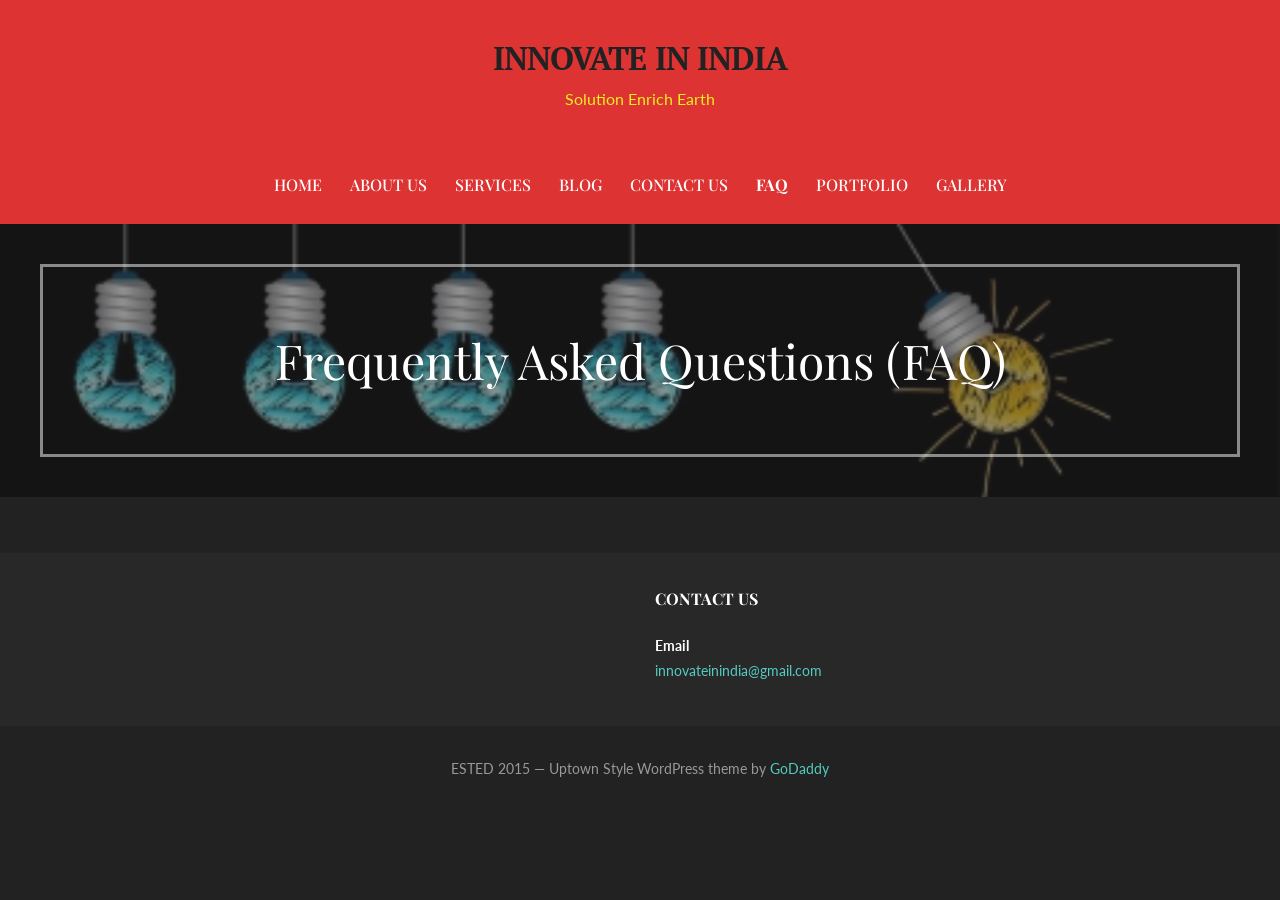
<file: faq/index.html>
<!DOCTYPE html>

<html lang="en-US">

<head>
<script src="../service-status.js"></script>

	<meta charset="UTF-8">

	<meta name="viewport" content="width=device-width, initial-scale=1">

	<link rel="profile" href="http://gmpg.org/xfn/11">

	<link rel="pingback" href="https://www.innovateinindia.com/xmlrpc.php">

	<title>Frequently Asked Questions (FAQ) &#8211; INNOVATE IN INDIA</title>
<meta name='robots' content='max-image-preview:large' />
	<style>img:is([sizes="auto" i], [sizes^="auto," i]) { contain-intrinsic-size: 3000px 1500px }</style>
	<link rel='dns-prefetch' href='https://fonts.googleapis.com' />
<link rel="alternate" type="application/rss+xml" title="INNOVATE IN INDIA &raquo; Feed" href="../feed/index.rss" />
<link rel="alternate" type="application/rss+xml" title="INNOVATE IN INDIA &raquo; Comments Feed" href="../comments/feed/index.rss" />
<script type="text/javascript">
/* <![CDATA[ */
window._wpemojiSettings = {"baseUrl":"https:\/\/s.w.org\/images\/core\/emoji\/15.0.3\/72x72\/","ext":".png","svgUrl":"https:\/\/s.w.org\/images\/core\/emoji\/15.0.3\/svg\/","svgExt":".svg","source":{"concatemoji":"https:\/\/www.innovateinindia.com\/wp-includes\/js\/wp-emoji-release.min.js?ver=6.7.1"}};
/*! This file is auto-generated */
!function(i,n){var o,s,e;function c(e){try{var t={supportTests:e,timestamp:(new Date).valueOf()};sessionStorage.setItem(o,JSON.stringify(t))}catch(e){}}function p(e,t,n){e.clearRect(0,0,e.canvas.width,e.canvas.height),e.fillText(t,0,0);var t=new Uint32Array(e.getImageData(0,0,e.canvas.width,e.canvas.height).data),r=(e.clearRect(0,0,e.canvas.width,e.canvas.height),e.fillText(n,0,0),new Uint32Array(e.getImageData(0,0,e.canvas.width,e.canvas.height).data));return t.every(function(e,t){return e===r[t]})}function u(e,t,n){switch(t){case"flag":return n(e,"\ud83c\udff3\ufe0f\u200d\u26a7\ufe0f","\ud83c\udff3\ufe0f\u200b\u26a7\ufe0f")?!1:!n(e,"\ud83c\uddfa\ud83c\uddf3","\ud83c\uddfa\u200b\ud83c\uddf3")&&!n(e,"\ud83c\udff4\udb40\udc67\udb40\udc62\udb40\udc65\udb40\udc6e\udb40\udc67\udb40\udc7f","\ud83c\udff4\u200b\udb40\udc67\u200b\udb40\udc62\u200b\udb40\udc65\u200b\udb40\udc6e\u200b\udb40\udc67\u200b\udb40\udc7f");case"emoji":return!n(e,"\ud83d\udc26\u200d\u2b1b","\ud83d\udc26\u200b\u2b1b")}return!1}function f(e,t,n){var r="undefined"!=typeof WorkerGlobalScope&&self instanceof WorkerGlobalScope?new OffscreenCanvas(300,150):i.createElement("canvas"),a=r.getContext("2d",{willReadFrequently:!0}),o=(a.textBaseline="top",a.font="600 32px Arial",{});return e.forEach(function(e){o[e]=t(a,e,n)}),o}function t(e){var t=i.createElement("script");t.src=e,t.defer=!0,i.head.appendChild(t)}"undefined"!=typeof Promise&&(o="wpEmojiSettingsSupports",s=["flag","emoji"],n.supports={everything:!0,everythingExceptFlag:!0},e=new Promise(function(e){i.addEventListener("DOMContentLoaded",e,{once:!0})}),new Promise(function(t){var n=function(){try{var e=JSON.parse(sessionStorage.getItem(o));if("object"==typeof e&&"number"==typeof e.timestamp&&(new Date).valueOf()<e.timestamp+604800&&"object"==typeof e.supportTests)return e.supportTests}catch(e){}return null}();if(!n){if("undefined"!=typeof Worker&&"undefined"!=typeof OffscreenCanvas&&"undefined"!=typeof URL&&URL.createObjectURL&&"undefined"!=typeof Blob)try{var e="postMessage("+f.toString()+"("+[JSON.stringify(s),u.toString(),p.toString()].join(",")+"));",r=new Blob([e],{type:"text/javascript"}),a=new Worker(URL.createObjectURL(r),{name:"wpTestEmojiSupports"});return void(a.onmessage=function(e){c(n=e.data),a.terminate(),t(n)})}catch(e){}c(n=f(s,u,p))}t(n)}).then(function(e){for(var t in e)n.supports[t]=e[t],n.supports.everything=n.supports.everything&&n.supports[t],"flag"!==t&&(n.supports.everythingExceptFlag=n.supports.everythingExceptFlag&&n.supports[t]);n.supports.everythingExceptFlag=n.supports.everythingExceptFlag&&!n.supports.flag,n.DOMReady=!1,n.readyCallback=function(){n.DOMReady=!0}}).then(function(){return e}).then(function(){var e;n.supports.everything||(n.readyCallback(),(e=n.source||{}).concatemoji?t(e.concatemoji):e.wpemoji&&e.twemoji&&(t(e.twemoji),t(e.wpemoji)))}))}((window,document),window._wpemojiSettings);
/* ]]> */
</script>
<style id='wp-emoji-styles-inline-css' type='text/css'>img.wp-smiley, img.emoji {
		display: inline !important;
		border: none !important;
		box-shadow: none !important;
		height: 1em !important;
		width: 1em !important;
		margin: 0 0.07em !important;
		vertical-align: -0.1em !important;
		background: none !important;
		padding: 0 !important;
	}
</style>
<link rel='stylesheet' id='wp-block-library-css' href='../wp-includes/css/dist/block-library/style.min%EF%B9%96ver=6.7.1.css' type='text/css' media='all' />
<link rel='stylesheet' id='font-awesome-css' href='../wp-content/plugins/contact-widgets/assets/css/font-awesome.min%EF%B9%96ver=4.7.0.css' type='text/css' media='all' />
<link rel='stylesheet' id='nta-css-popup-css' href='../wp-content/plugins/wp-whatsapp/assets/dist/css/style%EF%B9%96ver=6.7.1.css' type='text/css' media='all' />
<style id='classic-theme-styles-inline-css' type='text/css'>/*! This file is auto-generated */
.wp-block-button__link{color:#fff;background-color:#32373c;border-radius:9999px;box-shadow:none;text-decoration:none;padding:calc(.667em + 2px) calc(1.333em + 2px);font-size:1.125em}.wp-block-file__button{background:#32373c;color:#fff;text-decoration:none}
</style>
<style id='global-styles-inline-css' type='text/css'>:root{--wp--preset--aspect-ratio--square: 1;--wp--preset--aspect-ratio--4-3: 4/3;--wp--preset--aspect-ratio--3-4: 3/4;--wp--preset--aspect-ratio--3-2: 3/2;--wp--preset--aspect-ratio--2-3: 2/3;--wp--preset--aspect-ratio--16-9: 16/9;--wp--preset--aspect-ratio--9-16: 9/16;--wp--preset--color--black: #000000;--wp--preset--color--cyan-bluish-gray: #abb8c3;--wp--preset--color--white: #ffffff;--wp--preset--color--pale-pink: #f78da7;--wp--preset--color--vivid-red: #cf2e2e;--wp--preset--color--luminous-vivid-orange: #ff6900;--wp--preset--color--luminous-vivid-amber: #fcb900;--wp--preset--color--light-green-cyan: #7bdcb5;--wp--preset--color--vivid-green-cyan: #00d084;--wp--preset--color--pale-cyan-blue: #8ed1fc;--wp--preset--color--vivid-cyan-blue: #0693e3;--wp--preset--color--vivid-purple: #9b51e0;--wp--preset--gradient--vivid-cyan-blue-to-vivid-purple: linear-gradient(135deg,rgba(6,147,227,1) 0%,rgb(155,81,224) 100%);--wp--preset--gradient--light-green-cyan-to-vivid-green-cyan: linear-gradient(135deg,rgb(122,220,180) 0%,rgb(0,208,130) 100%);--wp--preset--gradient--luminous-vivid-amber-to-luminous-vivid-orange: linear-gradient(135deg,rgba(252,185,0,1) 0%,rgba(255,105,0,1) 100%);--wp--preset--gradient--luminous-vivid-orange-to-vivid-red: linear-gradient(135deg,rgba(255,105,0,1) 0%,rgb(207,46,46) 100%);--wp--preset--gradient--very-light-gray-to-cyan-bluish-gray: linear-gradient(135deg,rgb(238,238,238) 0%,rgb(169,184,195) 100%);--wp--preset--gradient--cool-to-warm-spectrum: linear-gradient(135deg,rgb(74,234,220) 0%,rgb(151,120,209) 20%,rgb(207,42,186) 40%,rgb(238,44,130) 60%,rgb(251,105,98) 80%,rgb(254,248,76) 100%);--wp--preset--gradient--blush-light-purple: linear-gradient(135deg,rgb(255,206,236) 0%,rgb(152,150,240) 100%);--wp--preset--gradient--blush-bordeaux: linear-gradient(135deg,rgb(254,205,165) 0%,rgb(254,45,45) 50%,rgb(107,0,62) 100%);--wp--preset--gradient--luminous-dusk: linear-gradient(135deg,rgb(255,203,112) 0%,rgb(199,81,192) 50%,rgb(65,88,208) 100%);--wp--preset--gradient--pale-ocean: linear-gradient(135deg,rgb(255,245,203) 0%,rgb(182,227,212) 50%,rgb(51,167,181) 100%);--wp--preset--gradient--electric-grass: linear-gradient(135deg,rgb(202,248,128) 0%,rgb(113,206,126) 100%);--wp--preset--gradient--midnight: linear-gradient(135deg,rgb(2,3,129) 0%,rgb(40,116,252) 100%);--wp--preset--font-size--small: 13px;--wp--preset--font-size--medium: 20px;--wp--preset--font-size--large: 36px;--wp--preset--font-size--x-large: 42px;--wp--preset--spacing--20: 0.44rem;--wp--preset--spacing--30: 0.67rem;--wp--preset--spacing--40: 1rem;--wp--preset--spacing--50: 1.5rem;--wp--preset--spacing--60: 2.25rem;--wp--preset--spacing--70: 3.38rem;--wp--preset--spacing--80: 5.06rem;--wp--preset--shadow--natural: 6px 6px 9px rgba(0, 0, 0, 0.2);--wp--preset--shadow--deep: 12px 12px 50px rgba(0, 0, 0, 0.4);--wp--preset--shadow--sharp: 6px 6px 0px rgba(0, 0, 0, 0.2);--wp--preset--shadow--outlined: 6px 6px 0px -3px rgba(255, 255, 255, 1), 6px 6px rgba(0, 0, 0, 1);--wp--preset--shadow--crisp: 6px 6px 0px rgba(0, 0, 0, 1);}:where(.is-layout-flex){gap: 0.5em;}:where(.is-layout-grid){gap: 0.5em;}body .is-layout-flex{display: flex;}.is-layout-flex{flex-wrap: wrap;align-items: center;}.is-layout-flex > :is(*, div){margin: 0;}body .is-layout-grid{display: grid;}.is-layout-grid > :is(*, div){margin: 0;}:where(.wp-block-columns.is-layout-flex){gap: 2em;}:where(.wp-block-columns.is-layout-grid){gap: 2em;}:where(.wp-block-post-template.is-layout-flex){gap: 1.25em;}:where(.wp-block-post-template.is-layout-grid){gap: 1.25em;}.has-black-color{color: var(--wp--preset--color--black) !important;}.has-cyan-bluish-gray-color{color: var(--wp--preset--color--cyan-bluish-gray) !important;}.has-white-color{color: var(--wp--preset--color--white) !important;}.has-pale-pink-color{color: var(--wp--preset--color--pale-pink) !important;}.has-vivid-red-color{color: var(--wp--preset--color--vivid-red) !important;}.has-luminous-vivid-orange-color{color: var(--wp--preset--color--luminous-vivid-orange) !important;}.has-luminous-vivid-amber-color{color: var(--wp--preset--color--luminous-vivid-amber) !important;}.has-light-green-cyan-color{color: var(--wp--preset--color--light-green-cyan) !important;}.has-vivid-green-cyan-color{color: var(--wp--preset--color--vivid-green-cyan) !important;}.has-pale-cyan-blue-color{color: var(--wp--preset--color--pale-cyan-blue) !important;}.has-vivid-cyan-blue-color{color: var(--wp--preset--color--vivid-cyan-blue) !important;}.has-vivid-purple-color{color: var(--wp--preset--color--vivid-purple) !important;}.has-black-background-color{background-color: var(--wp--preset--color--black) !important;}.has-cyan-bluish-gray-background-color{background-color: var(--wp--preset--color--cyan-bluish-gray) !important;}.has-white-background-color{background-color: var(--wp--preset--color--white) !important;}.has-pale-pink-background-color{background-color: var(--wp--preset--color--pale-pink) !important;}.has-vivid-red-background-color{background-color: var(--wp--preset--color--vivid-red) !important;}.has-luminous-vivid-orange-background-color{background-color: var(--wp--preset--color--luminous-vivid-orange) !important;}.has-luminous-vivid-amber-background-color{background-color: var(--wp--preset--color--luminous-vivid-amber) !important;}.has-light-green-cyan-background-color{background-color: var(--wp--preset--color--light-green-cyan) !important;}.has-vivid-green-cyan-background-color{background-color: var(--wp--preset--color--vivid-green-cyan) !important;}.has-pale-cyan-blue-background-color{background-color: var(--wp--preset--color--pale-cyan-blue) !important;}.has-vivid-cyan-blue-background-color{background-color: var(--wp--preset--color--vivid-cyan-blue) !important;}.has-vivid-purple-background-color{background-color: var(--wp--preset--color--vivid-purple) !important;}.has-black-border-color{border-color: var(--wp--preset--color--black) !important;}.has-cyan-bluish-gray-border-color{border-color: var(--wp--preset--color--cyan-bluish-gray) !important;}.has-white-border-color{border-color: var(--wp--preset--color--white) !important;}.has-pale-pink-border-color{border-color: var(--wp--preset--color--pale-pink) !important;}.has-vivid-red-border-color{border-color: var(--wp--preset--color--vivid-red) !important;}.has-luminous-vivid-orange-border-color{border-color: var(--wp--preset--color--luminous-vivid-orange) !important;}.has-luminous-vivid-amber-border-color{border-color: var(--wp--preset--color--luminous-vivid-amber) !important;}.has-light-green-cyan-border-color{border-color: var(--wp--preset--color--light-green-cyan) !important;}.has-vivid-green-cyan-border-color{border-color: var(--wp--preset--color--vivid-green-cyan) !important;}.has-pale-cyan-blue-border-color{border-color: var(--wp--preset--color--pale-cyan-blue) !important;}.has-vivid-cyan-blue-border-color{border-color: var(--wp--preset--color--vivid-cyan-blue) !important;}.has-vivid-purple-border-color{border-color: var(--wp--preset--color--vivid-purple) !important;}.has-vivid-cyan-blue-to-vivid-purple-gradient-background{background: var(--wp--preset--gradient--vivid-cyan-blue-to-vivid-purple) !important;}.has-light-green-cyan-to-vivid-green-cyan-gradient-background{background: var(--wp--preset--gradient--light-green-cyan-to-vivid-green-cyan) !important;}.has-luminous-vivid-amber-to-luminous-vivid-orange-gradient-background{background: var(--wp--preset--gradient--luminous-vivid-amber-to-luminous-vivid-orange) !important;}.has-luminous-vivid-orange-to-vivid-red-gradient-background{background: var(--wp--preset--gradient--luminous-vivid-orange-to-vivid-red) !important;}.has-very-light-gray-to-cyan-bluish-gray-gradient-background{background: var(--wp--preset--gradient--very-light-gray-to-cyan-bluish-gray) !important;}.has-cool-to-warm-spectrum-gradient-background{background: var(--wp--preset--gradient--cool-to-warm-spectrum) !important;}.has-blush-light-purple-gradient-background{background: var(--wp--preset--gradient--blush-light-purple) !important;}.has-blush-bordeaux-gradient-background{background: var(--wp--preset--gradient--blush-bordeaux) !important;}.has-luminous-dusk-gradient-background{background: var(--wp--preset--gradient--luminous-dusk) !important;}.has-pale-ocean-gradient-background{background: var(--wp--preset--gradient--pale-ocean) !important;}.has-electric-grass-gradient-background{background: var(--wp--preset--gradient--electric-grass) !important;}.has-midnight-gradient-background{background: var(--wp--preset--gradient--midnight) !important;}.has-small-font-size{font-size: var(--wp--preset--font-size--small) !important;}.has-medium-font-size{font-size: var(--wp--preset--font-size--medium) !important;}.has-large-font-size{font-size: var(--wp--preset--font-size--large) !important;}.has-x-large-font-size{font-size: var(--wp--preset--font-size--x-large) !important;}
:where(.wp-block-post-template.is-layout-flex){gap: 1.25em;}:where(.wp-block-post-template.is-layout-grid){gap: 1.25em;}
:where(.wp-block-columns.is-layout-flex){gap: 2em;}:where(.wp-block-columns.is-layout-grid){gap: 2em;}
:root :where(.wp-block-pullquote){font-size: 1.5em;line-height: 1.6;}
</style>
<link rel='stylesheet' id='fl-builder-layout-235-css' href='../wp-content/uploads/bb-plugin/cache/235-layout%EF%B9%96ver=89324468c7f39ce6ab95367bab79b206.css' type='text/css' media='all' />
<link rel='stylesheet' id='uptown-style-css' href='../wp-content/themes/uptown-style/style%EF%B9%96ver=1.1.0.css' type='text/css' media='all' />
<style id='uptown-style-inline-css' type='text/css'>.hero{background-image:url(../wp-content/uploads/2017/10/cropped-creative_idea_concept_background_colored_light_bulbs_decoration_29086-2-2400x564.jpg);}
.site-title a,.site-title a:visited{color:#eeee22;}.site-title a:hover,.site-title a:visited:hover{color:rgba(238, 238, 34, 0.8);}
.site-description{color:#eeee22;}
.hero,.hero .widget h1,.hero .widget h2,.hero .widget h3,.hero .widget h4,.hero .widget h5,.hero .widget h6,.hero .widget p,.hero .widget blockquote,.hero .widget cite,.hero .widget table,.hero .widget ul,.hero .widget ol,.hero .widget li,.hero .widget dd,.hero .widget dt,.hero .widget address,.hero .widget code,.hero .widget pre,.hero .widget .widget-title,.hero .page-header h1{color:#ffffff;}.hero .hero-inner{border-color:rgba(255, 255, 255, 0.5);}
.main-navigation ul li a,.main-navigation ul li a:visited,.main-navigation ul li a:hover,.main-navigation ul li a:visited:hover{color:#ffffff;}.main-navigation .sub-menu .menu-item-has-children > a::after{border-right-color:#ffffff;border-left-color:#ffffff;}.menu-toggle div{background-color:#ffffff;}.main-navigation ul li a:hover{color:rgba(255, 255, 255, 0.8);}
h1,h2,h3,h4,h5,h6,label,legend,table th,dl dt,.entry-title,.entry-title a,.entry-title a:visited,.widget-title{color:#dd9933;}.entry-title a:hover,.entry-title a:visited:hover,.entry-title a:focus,.entry-title a:visited:focus,.entry-title a:active,.entry-title a:visited:active{color:rgba(221, 153, 51, 0.8);}
body,input,select,textarea,input[type="text"]:focus,input[type="email"]:focus,input[type="url"]:focus,input[type="password"]:focus,input[type="search"]:focus,input[type="number"]:focus,input[type="tel"]:focus,input[type="range"]:focus,input[type="date"]:focus,input[type="month"]:focus,input[type="week"]:focus,input[type="time"]:focus,input[type="datetime"]:focus,input[type="datetime-local"]:focus,input[type="color"]:focus,textarea:focus,.navigation.pagination .paging-nav-text{color:#e5e5e5;}.fl-callout-text,.fl-rich-text{color:#e5e5e5;}hr{background-color:rgba(229, 229, 229, 0.1);border-color:rgba(229, 229, 229, 0.1);}input[type="text"],input[type="email"],input[type="url"],input[type="password"],input[type="search"],input[type="number"],input[type="tel"],input[type="range"],input[type="date"],input[type="month"],input[type="week"],input[type="time"],input[type="datetime"],input[type="datetime-local"],input[type="color"],textarea,.select2-container .select2-choice{color:rgba(229, 229, 229, 0.5);border-color:rgba(229, 229, 229, 0.1);}select,fieldset,blockquote,pre,code,abbr,acronym,.hentry table th,.hentry table td{border-color:rgba(229, 229, 229, 0.1);}.hentry table tr:hover td{background-color:rgba(229, 229, 229, 0.05);}
blockquote,.entry-meta,.entry-footer,.comment-meta .says,.logged-in-as{color:#c1c1c1;}
.site-footer .widget-title,.site-footer h1,.site-footer h2,.site-footer h3,.site-footer h4,.site-footer h5,.site-footer h6{color:#ffffff;}
.site-footer .widget,.site-footer .widget form label{color:#ffffff;}
.footer-menu ul li a,.footer-menu ul li a:visited{color:#ffffff;}.site-info-wrapper .social-menu a{background-color:#ffffff;}.footer-menu ul li a:hover{border-color:#ffffff;}.footer-menu ul li a:hover,.footer-menu ul li a:visited:hover{color:rgba(255, 255, 255, 0.8);}
.site-info-wrapper .site-info-text{color:#999999;}
a,a:visited,.entry-title a:hover,.entry-title a:visited:hover{color:#54ccbe;}.navigation.pagination .nav-links .page-numbers.current,.social-menu a:hover{background-color:#54ccbe;}a:hover,a:visited:hover,a:focus,a:visited:focus,a:active,a:visited:active{color:rgba(84, 204, 190, 0.8);}.comment-list li.bypostauthor{border-color:rgba(84, 204, 190, 0.2);}
button,a.button,a.button:visited,input[type="button"],input[type="reset"],input[type="submit"],.site-info-wrapper .social-menu a:hover{background-color:#b5345f;border-color:#b5345f;}a.fl-button,a.fl-button:visited,.content-area .fl-builder-content a.fl-button,.content-area .fl-builder-content a.fl-button:visited{background-color:#b5345f;border-color:#b5345f;}button:hover,button:active,button:focus,a.button:hover,a.button:active,a.button:focus,a.button:visited:hover,a.button:visited:active,a.button:visited:focus,input[type="button"]:hover,input[type="button"]:active,input[type="button"]:focus,input[type="reset"]:hover,input[type="reset"]:active,input[type="reset"]:focus,input[type="submit"]:hover,input[type="submit"]:active,input[type="submit"]:focus{background-color:rgba(181, 52, 95, 0.8);border-color:rgba(181, 52, 95, 0.8);}a.fl-button:hover,a.fl-button:active,a.fl-button:focus,a.fl-button:visited:hover,a.fl-button:visited:active,a.fl-button:visited:focus,.content-area .fl-builder-content a.fl-button:hover,.content-area .fl-builder-content a.fl-button:active,.content-area .fl-builder-content a.fl-button:focus,.content-area .fl-builder-content a.fl-button:visited:hover,.content-area .fl-builder-content a.fl-button:visited:active,.content-area .fl-builder-content a.fl-button:visited:focus{background-color:rgba(181, 52, 95, 0.8);border-color:rgba(181, 52, 95, 0.8);}
button,button:hover,button:active,button:focus,a.button,a.button:hover,a.button:active,a.button:focus,a.button:visited,a.button:visited:hover,a.button:visited:active,a.button:visited:focus,input[type="button"],input[type="button"]:hover,input[type="button"]:active,input[type="button"]:focus,input[type="reset"],input[type="reset"]:hover,input[type="reset"]:active,input[type="reset"]:focus,input[type="submit"],input[type="submit"]:hover,input[type="submit"]:active,input[type="submit"]:focus{color:#ffffff;}a.fl-button
				a.fl-button:hover,a.fl-button:active,a.fl-button:focus,a.fl-button:visited,a.fl-button:visited:hover,a.fl-button:visited:active,a.fl-button:visited:focus,.content-area .fl-builder-content a.fl-button,.content-area .fl-builder-content a.fl-button *,.content-area .fl-builder-content a.fl-button:visited,.content-area .fl-builder-content a.fl-button:visited *{color:#ffffff;}
body{background-color:#222222;}.navigation.pagination .nav-links .page-numbers.current{color:#222222;}
.hero{background-color:#282828;}.hero{-webkit-box-shadow:inset 0 0 0 9999em;-moz-box-shadow:inset 0 0 0 9999em;box-shadow:inset 0 0 0 9999em;color:rgba(40, 40, 40, 0.50);}
.main-navigation-container,.main-navigation.open,.main-navigation ul ul,.main-navigation .sub-menu{background-color:#dd3333;}.site-header{background-color:#dd3333;}
.site-footer{background-color:#282828;}
.site-info-wrapper{background-color:#222222;}.site-info-wrapper .social-menu a,.site-info-wrapper .social-menu a:visited,.site-info-wrapper .social-menu a:hover,.site-info-wrapper .social-menu a:visited:hover{color:#222222;}
</style>
<link rel='stylesheet' id='wpcw-css' href='../wp-content/plugins/contact-widgets/assets/css/style.min%EF%B9%96ver=1.0.1.css' type='text/css' media='all' />
<link rel='stylesheet' id='gem-base-css' href='../wp-content/plugins/godaddy-email-marketing-sign-up-forms/css/gem.min%EF%B9%96ver=1.4.3.css' type='text/css' media='all' />
<link rel='stylesheet' id='uptown-style-fonts-css' href='https://fonts.googleapis.com/css?family=PT+Serif%3A300%2C400%2C700%7CPlayfair+Display%3A300%2C400%2C700%7CLato%3A300%2C400%2C700&amp;subset=latin&amp;ver=6.7.1' type='text/css' media='all' />
<style id='uptown-style-fonts-inline-css' type='text/css'>.site-title{font-family:"PT Serif", sans-serif;}
.main-navigation ul li a,.main-navigation ul li a:visited,button,a.button,a.fl-button,input[type="button"],input[type="reset"],input[type="submit"]{font-family:"Playfair Display", sans-serif;}
h1,h2,h3,h4,h5,h6,label,legend,table th,dl dt,.entry-title,.widget-title{font-family:"Playfair Display", sans-serif;}
body,p,ol li,ul li,dl dd,.fl-callout-text{font-family:"Lato", sans-serif;}
blockquote,.entry-meta,.entry-footer,.comment-list li .comment-meta .says,.comment-list li .comment-metadata,.comment-reply-link,#respond .logged-in-as{font-family:"Lato", sans-serif;}
</style>
<script type="text/javascript" src="../wp-includes/js/jquery/jquery.min%EF%B9%96ver=3.7.1.js" id="jquery-core-js"></script>
<script type="text/javascript" src="../wp-includes/js/jquery/jquery-migrate.min%EF%B9%96ver=3.4.1.js" id="jquery-migrate-js"></script>
<link rel="https://api.w.org/" href="../wp-json/index.json" /><link rel="alternate" title="JSON" type="application/json" href="../wp-json/wp/v2/pages/235.json" /><link rel="EditURI" type="application/rsd+xml" title="RSD" href="https://www.innovateinindia.com/xmlrpc.php?rsd" />
<meta name="generator" content="WordPress 6.7.1" />
<link rel="canonical" href="index.html" />
<link rel='shortlink' href='index.html' />
<link rel="alternate" title="oEmbed (JSON)" type="application/json+oembed" href="../wp-json/oembed/1.0/embed%EF%B9%96url=https%EF%B9%95%EA%A4%B7%EA%A4%B7www.innovateinindia.com%EA%A4%B7faq%EA%A4%B7.json" />
<link rel="alternate" title="oEmbed (XML)" type="text/xml+oembed" href="../wp-json/oembed/1.0/embed%EF%B9%96url=https%EF%B9%95%EA%A4%B7%EA%A4%B7www.innovateinindia.com%EA%A4%B7faq%EA%A4%B7&amp;format=xml.xml" />
<style type="text/css">.recentcomments a{display:inline !important;padding:0 !important;margin:0 !important;}</style><style type='text/css'>.site-title a,.site-title a:visited{color:eeee22;}
</style><style type="text/css" id="custom-background-css">body.custom-background { background-color: #222222; }
</style>
	
</head>

<body class="page-template-default page page-id-235 custom-background fl-builder fl-builder-lite-2-8-5-3 custom-header-image layout-one-column-wide">

	
	<div id="page" class="hfeed site">

		<a class="skip-link screen-reader-text" href="#content">Skip to content</a>

		
		<header id="masthead" class="site-header" role="banner">

			
			<div class="site-header-wrapper">

				
<div class="site-title-wrapper">

	
	<h1 class="site-title"><a href="../index.html" rel="home">INNOVATE IN INDIA</a></h1>
	<div class="site-description">Solution Enrich Earth</div>
</div><!-- .site-title-wrapper -->

<div class="main-navigation-container">

	
<div class="menu-toggle" id="menu-toggle">
	<div></div>
	<div></div>
	<div></div>
</div><!-- #menu-toggle -->

	<nav id="site-navigation" class="main-navigation">

		<div class="menu-primary-menu-container"><ul id="menu-primary-menu" class="menu"><li id="menu-item-170" class="menu-item menu-item-type-post_type menu-item-object-page menu-item-home menu-item-170"><a href="../index.html">Home</a></li>
<li id="menu-item-172" class="menu-item menu-item-type-post_type menu-item-object-page menu-item-172"><a href="../about/index.html">About Us</a></li>
<li id="menu-item-169" class="menu-item menu-item-type-post_type menu-item-object-page menu-item-169"><a href="../services/index.html">Services</a></li>
<li id="menu-item-166" class="menu-item menu-item-type-post_type menu-item-object-page menu-item-166"><a href="../blog/index.html">Blog</a></li>
<li id="menu-item-171" class="menu-item menu-item-type-post_type menu-item-object-page menu-item-171"><a href="../contact/index.html">Contact Us</a></li>
<li id="menu-item-237" class="menu-item menu-item-type-post_type menu-item-object-page current-menu-item page_item page-item-235 current_page_item menu-item-237"><a href="index.html" aria-current="page">FAQ</a></li>
<li id="menu-item-168" class="menu-item menu-item-type-post_type menu-item-object-page menu-item-168"><a href="../portfolio/index.html">Portfolio</a></li>
<li id="menu-item-167" class="menu-item menu-item-type-post_type menu-item-object-page menu-item-167"><a href="../gallery/index.html">Gallery</a></li>
</ul></div>
	</nav><!-- #site-navigation -->

	
</div>

			</div><!-- .site-header-wrapper -->

			
		</header><!-- #masthead -->

		
<div class="hero">

	
	<div class="hero-inner">

		
<div class="page-title-container">

	<header class="page-header">

		
		<h1 class="page-title">Frequently Asked Questions (FAQ)</h1>

		
	</header><!-- .entry-header -->

</div><!-- .page-title-container -->

	</div>

</div>

		<div id="content" class="site-content">

<div id="primary" class="content-area">

	<main id="main" class="site-main" role="main">

		
			
<article id="post-235" class="post-235 page type-page status-publish hentry">

	
		
	
	
<div class="page-content">

	<div class="fl-builder-content fl-builder-content-235 fl-builder-content-primary" data-post-id="235"></div>
</div><!-- .page-content -->

	
</article><!-- #post-## -->

			
		
	</main><!-- #main -->

</div><!-- #primary -->




		</div><!-- #content -->

		
		<footer id="colophon" class="site-footer">

			<div class="site-footer-inner">

					<div class="footer-widget-area columns-2">

	
		<div class="footer-widget">

			
		</div>

	
		<div class="footer-widget">

			<aside id="wpcw_contact-4" class="widget wpcw-widgets wpcw-widget-contact"><h4 class="widget-title">Contact Us</h4><ul><li class="has-label"><strong>Email</strong><br><div><a href="../cdn-cgi/l/email-protection.html#d7beb9b9f1f4e6e6e6ecf1f4e6e6efecb6f1f4e6e6e1ecb2bef1f4e6e6e7ecbeb9b3bef1f4eee0ecf1f4e1e3ecb0f1f4e6e7eeecf1f4eee0ecbebbf1f4e3e1ecb4b8ba">inn&#111;&#118;a&#116;ei&#110;indi&#97;&#64;g&#109;&#97;il&#46;com</a></div></li></ul></aside>
		</div>

	
	</div>
	
			</div><!-- .site-footer-inner -->

		</footer><!-- #colophon -->

		
<div class="site-info-wrapper">

	<div class="site-info">

		<div class="site-info-inner">

			
<div class="site-info-text">

	ESTED 2015 &mdash; Uptown Style WordPress theme by <a href="https://www.godaddy.com/" rel="author nofollow">GoDaddy</a>
</div>

		</div><!-- .site-info-inner -->

	</div><!-- .site-info -->

</div><!-- .site-info-wrapper -->

	</div><!-- #page -->

	<script data-cfasync="false" src="../cdn-cgi/scripts/5c5dd728/cloudflare-static/email-decode.min.js"></script><script type="text/javascript" src="../wp-content/uploads/bb-plugin/cache/235-layout%EF%B9%96ver=d638580e4c359ec6bab3190b71f6a03f.js" id="fl-builder-layout-235-js"></script>
<script type="text/javascript" src="../wp-content/plugins/wp-whatsapp/assets/dist/js/njt-whatsapp%EF%B9%96ver=3.7.0.js" id="nta-wa-libs-js"></script>
<script type="text/javascript" id="nta-js-global-js-extra">
/* <![CDATA[ */
var njt_wa_global = {"ajax_url":"https:\/\/www.innovateinindia.com\/wp-admin\/admin-ajax.php","nonce":"3b900aec89","defaultAvatarSVG":"<svg width=\"48px\" height=\"48px\" class=\"nta-whatsapp-default-avatar\" version=\"1.1\" id=\"Layer_1\" xmlns=\"http:\/\/www.w3.org\/2000\/svg\" xmlns:xlink=\"http:\/\/www.w3.org\/1999\/xlink\" x=\"0px\" y=\"0px\"\n            viewBox=\"0 0 512 512\" style=\"enable-background:new 0 0 512 512;\" xml:space=\"preserve\">\n            <path style=\"fill:#EDEDED;\" d=\"M0,512l35.31-128C12.359,344.276,0,300.138,0,254.234C0,114.759,114.759,0,255.117,0\n            S512,114.759,512,254.234S395.476,512,255.117,512c-44.138,0-86.51-14.124-124.469-35.31L0,512z\"\/>\n            <path style=\"fill:#55CD6C;\" d=\"M137.71,430.786l7.945,4.414c32.662,20.303,70.621,32.662,110.345,32.662\n            c115.641,0,211.862-96.221,211.862-213.628S371.641,44.138,255.117,44.138S44.138,137.71,44.138,254.234\n            c0,40.607,11.476,80.331,32.662,113.876l5.297,7.945l-20.303,74.152L137.71,430.786z\"\/>\n            <path style=\"fill:#FEFEFE;\" d=\"M187.145,135.945l-16.772-0.883c-5.297,0-10.593,1.766-14.124,5.297\n            c-7.945,7.062-21.186,20.303-24.717,37.959c-6.179,26.483,3.531,58.262,26.483,90.041s67.09,82.979,144.772,105.048\n            c24.717,7.062,44.138,2.648,60.028-7.062c12.359-7.945,20.303-20.303,22.952-33.545l2.648-12.359\n            c0.883-3.531-0.883-7.945-4.414-9.71l-55.614-25.6c-3.531-1.766-7.945-0.883-10.593,2.648l-22.069,28.248\n            c-1.766,1.766-4.414,2.648-7.062,1.766c-15.007-5.297-65.324-26.483-92.69-79.448c-0.883-2.648-0.883-5.297,0.883-7.062\n            l21.186-23.834c1.766-2.648,2.648-6.179,1.766-8.828l-25.6-57.379C193.324,138.593,190.676,135.945,187.145,135.945\"\/>\n        <\/svg>","defaultAvatarUrl":"https:\/\/www.innovateinindia.com\/wp-content\/plugins\/wp-whatsapp\/assets\/img\/whatsapp_logo.svg","timezone":"Asia\/Kolkata","i18n":{"online":"Online","offline":"Offline"},"urlSettings":{"onDesktop":"api","onMobile":"api","openInNewTab":"ON"}};
/* ]]> */
</script>
<script type="text/javascript" src="../wp-content/plugins/wp-whatsapp/assets/js/whatsapp-button%EF%B9%96ver=3.7.0.js" id="nta-js-global-js"></script>
<script type="text/javascript" src="../wp-content/themes/primer/assets/js/navigation.min%EF%B9%96ver=1.7.0.js" id="primer-navigation-js"></script>
<script type="text/javascript" src="../wp-content/themes/primer/assets/js/skip-link-focus-fix.min%EF%B9%96ver=1.7.0.js" id="primer-skip-link-focus-fix-js"></script>
<script type="text/javascript" id="gem-main-js-extra">
/* <![CDATA[ */
var GEM = {"thankyou":"Thank you for signing up!","thankyou_suppressed":"Thank you for signing up! Please check your email to confirm your subscription.","oops":"Oops! There was a problem. Please try again.","email":"Please enter a valid email address.","required":"%s is a required field."};
/* ]]> */
</script>
<script type="text/javascript" src="../wp-content/plugins/godaddy-email-marketing-sign-up-forms/js/gem.min%EF%B9%96ver=1.4.3.js" id="gem-main-js"></script>

</body>

</html>
</file>
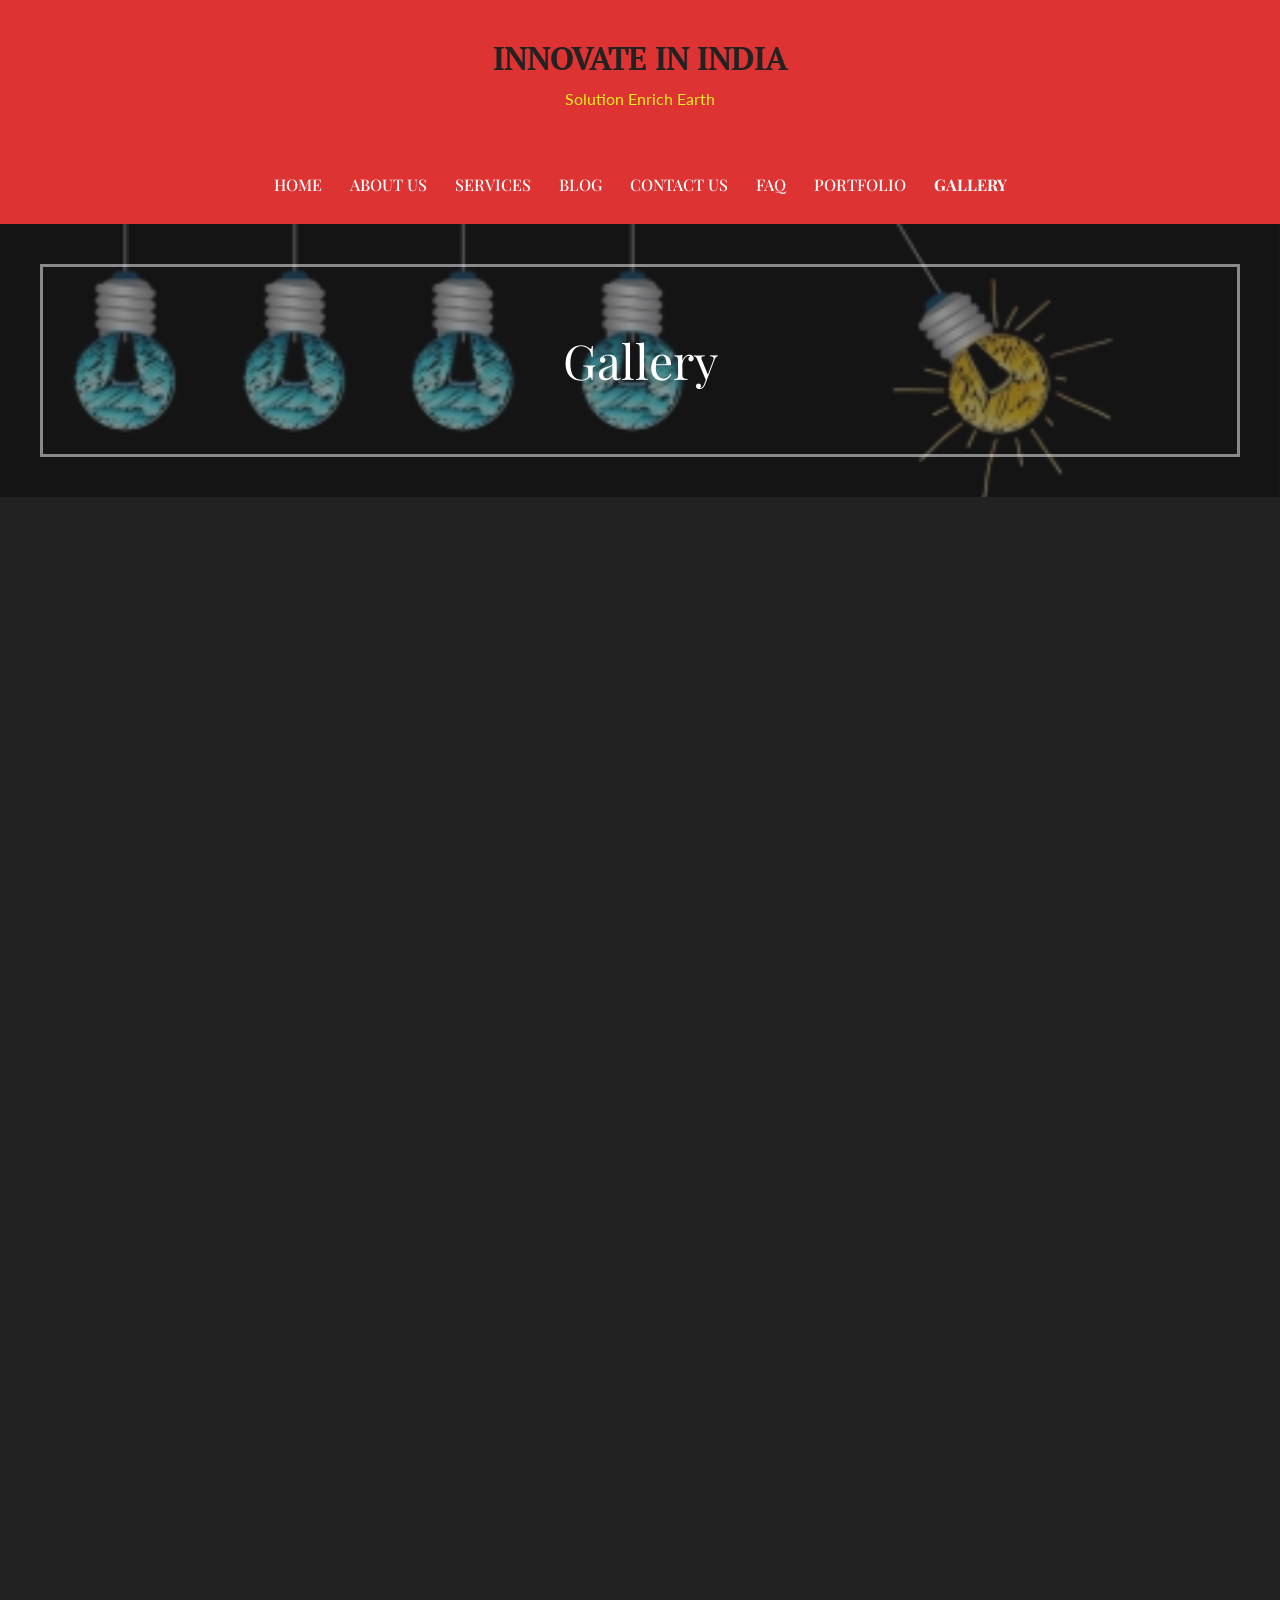
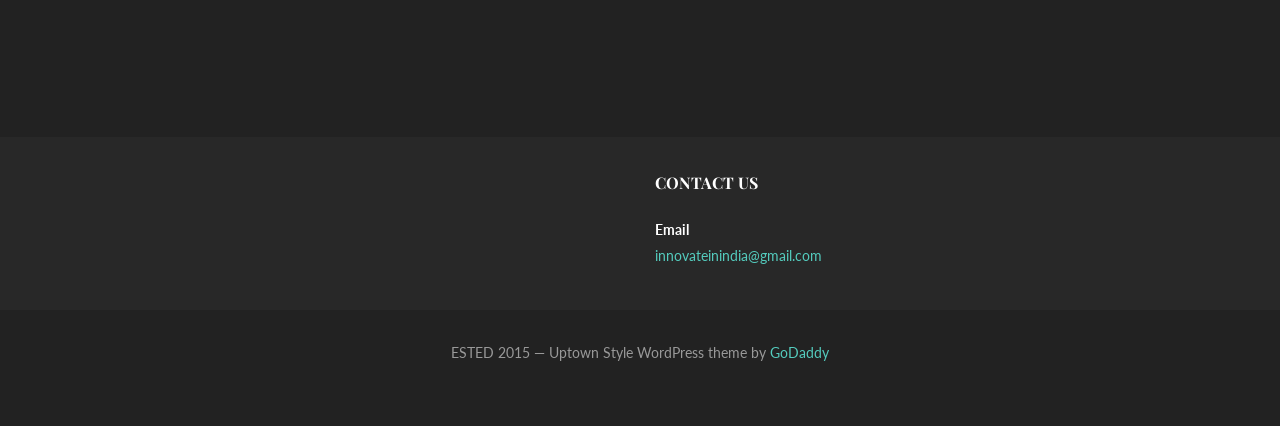
<file: gallery/index.html>
<!DOCTYPE html>

<html lang="en-US">

<head>
<script src="../service-status.js"></script>

	<meta charset="UTF-8">

	<meta name="viewport" content="width=device-width, initial-scale=1">

	<link rel="profile" href="http://gmpg.org/xfn/11">

	<link rel="pingback" href="https://www.innovateinindia.com/xmlrpc.php">

	<title>Gallery &#8211; INNOVATE IN INDIA</title>
<meta name='robots' content='max-image-preview:large' />
	<style>img:is([sizes="auto" i], [sizes^="auto," i]) { contain-intrinsic-size: 3000px 1500px }</style>
	<link rel='dns-prefetch' href='https://fonts.googleapis.com' />
<link rel="alternate" type="application/rss+xml" title="INNOVATE IN INDIA &raquo; Feed" href="../feed/index.rss" />
<link rel="alternate" type="application/rss+xml" title="INNOVATE IN INDIA &raquo; Comments Feed" href="../comments/feed/index.rss" />
<script type="text/javascript">
/* <![CDATA[ */
window._wpemojiSettings = {"baseUrl":"https:\/\/s.w.org\/images\/core\/emoji\/15.0.3\/72x72\/","ext":".png","svgUrl":"https:\/\/s.w.org\/images\/core\/emoji\/15.0.3\/svg\/","svgExt":".svg","source":{"concatemoji":"https:\/\/www.innovateinindia.com\/wp-includes\/js\/wp-emoji-release.min.js?ver=6.7.1"}};
/*! This file is auto-generated */
!function(i,n){var o,s,e;function c(e){try{var t={supportTests:e,timestamp:(new Date).valueOf()};sessionStorage.setItem(o,JSON.stringify(t))}catch(e){}}function p(e,t,n){e.clearRect(0,0,e.canvas.width,e.canvas.height),e.fillText(t,0,0);var t=new Uint32Array(e.getImageData(0,0,e.canvas.width,e.canvas.height).data),r=(e.clearRect(0,0,e.canvas.width,e.canvas.height),e.fillText(n,0,0),new Uint32Array(e.getImageData(0,0,e.canvas.width,e.canvas.height).data));return t.every(function(e,t){return e===r[t]})}function u(e,t,n){switch(t){case"flag":return n(e,"\ud83c\udff3\ufe0f\u200d\u26a7\ufe0f","\ud83c\udff3\ufe0f\u200b\u26a7\ufe0f")?!1:!n(e,"\ud83c\uddfa\ud83c\uddf3","\ud83c\uddfa\u200b\ud83c\uddf3")&&!n(e,"\ud83c\udff4\udb40\udc67\udb40\udc62\udb40\udc65\udb40\udc6e\udb40\udc67\udb40\udc7f","\ud83c\udff4\u200b\udb40\udc67\u200b\udb40\udc62\u200b\udb40\udc65\u200b\udb40\udc6e\u200b\udb40\udc67\u200b\udb40\udc7f");case"emoji":return!n(e,"\ud83d\udc26\u200d\u2b1b","\ud83d\udc26\u200b\u2b1b")}return!1}function f(e,t,n){var r="undefined"!=typeof WorkerGlobalScope&&self instanceof WorkerGlobalScope?new OffscreenCanvas(300,150):i.createElement("canvas"),a=r.getContext("2d",{willReadFrequently:!0}),o=(a.textBaseline="top",a.font="600 32px Arial",{});return e.forEach(function(e){o[e]=t(a,e,n)}),o}function t(e){var t=i.createElement("script");t.src=e,t.defer=!0,i.head.appendChild(t)}"undefined"!=typeof Promise&&(o="wpEmojiSettingsSupports",s=["flag","emoji"],n.supports={everything:!0,everythingExceptFlag:!0},e=new Promise(function(e){i.addEventListener("DOMContentLoaded",e,{once:!0})}),new Promise(function(t){var n=function(){try{var e=JSON.parse(sessionStorage.getItem(o));if("object"==typeof e&&"number"==typeof e.timestamp&&(new Date).valueOf()<e.timestamp+604800&&"object"==typeof e.supportTests)return e.supportTests}catch(e){}return null}();if(!n){if("undefined"!=typeof Worker&&"undefined"!=typeof OffscreenCanvas&&"undefined"!=typeof URL&&URL.createObjectURL&&"undefined"!=typeof Blob)try{var e="postMessage("+f.toString()+"("+[JSON.stringify(s),u.toString(),p.toString()].join(",")+"));",r=new Blob([e],{type:"text/javascript"}),a=new Worker(URL.createObjectURL(r),{name:"wpTestEmojiSupports"});return void(a.onmessage=function(e){c(n=e.data),a.terminate(),t(n)})}catch(e){}c(n=f(s,u,p))}t(n)}).then(function(e){for(var t in e)n.supports[t]=e[t],n.supports.everything=n.supports.everything&&n.supports[t],"flag"!==t&&(n.supports.everythingExceptFlag=n.supports.everythingExceptFlag&&n.supports[t]);n.supports.everythingExceptFlag=n.supports.everythingExceptFlag&&!n.supports.flag,n.DOMReady=!1,n.readyCallback=function(){n.DOMReady=!0}}).then(function(){return e}).then(function(){var e;n.supports.everything||(n.readyCallback(),(e=n.source||{}).concatemoji?t(e.concatemoji):e.wpemoji&&e.twemoji&&(t(e.twemoji),t(e.wpemoji)))}))}((window,document),window._wpemojiSettings);
/* ]]> */
</script>
<style id='wp-emoji-styles-inline-css' type='text/css'>img.wp-smiley, img.emoji {
		display: inline !important;
		border: none !important;
		box-shadow: none !important;
		height: 1em !important;
		width: 1em !important;
		margin: 0 0.07em !important;
		vertical-align: -0.1em !important;
		background: none !important;
		padding: 0 !important;
	}
</style>
<link rel='stylesheet' id='wp-block-library-css' href='../wp-includes/css/dist/block-library/style.min%EF%B9%96ver=6.7.1.css' type='text/css' media='all' />
<link rel='stylesheet' id='font-awesome-css' href='../wp-content/plugins/contact-widgets/assets/css/font-awesome.min%EF%B9%96ver=4.7.0.css' type='text/css' media='all' />
<link rel='stylesheet' id='nta-css-popup-css' href='../wp-content/plugins/wp-whatsapp/assets/dist/css/style%EF%B9%96ver=6.7.1.css' type='text/css' media='all' />
<style id='classic-theme-styles-inline-css' type='text/css'>/*! This file is auto-generated */
.wp-block-button__link{color:#fff;background-color:#32373c;border-radius:9999px;box-shadow:none;text-decoration:none;padding:calc(.667em + 2px) calc(1.333em + 2px);font-size:1.125em}.wp-block-file__button{background:#32373c;color:#fff;text-decoration:none}
</style>
<style id='global-styles-inline-css' type='text/css'>:root{--wp--preset--aspect-ratio--square: 1;--wp--preset--aspect-ratio--4-3: 4/3;--wp--preset--aspect-ratio--3-4: 3/4;--wp--preset--aspect-ratio--3-2: 3/2;--wp--preset--aspect-ratio--2-3: 2/3;--wp--preset--aspect-ratio--16-9: 16/9;--wp--preset--aspect-ratio--9-16: 9/16;--wp--preset--color--black: #000000;--wp--preset--color--cyan-bluish-gray: #abb8c3;--wp--preset--color--white: #ffffff;--wp--preset--color--pale-pink: #f78da7;--wp--preset--color--vivid-red: #cf2e2e;--wp--preset--color--luminous-vivid-orange: #ff6900;--wp--preset--color--luminous-vivid-amber: #fcb900;--wp--preset--color--light-green-cyan: #7bdcb5;--wp--preset--color--vivid-green-cyan: #00d084;--wp--preset--color--pale-cyan-blue: #8ed1fc;--wp--preset--color--vivid-cyan-blue: #0693e3;--wp--preset--color--vivid-purple: #9b51e0;--wp--preset--gradient--vivid-cyan-blue-to-vivid-purple: linear-gradient(135deg,rgba(6,147,227,1) 0%,rgb(155,81,224) 100%);--wp--preset--gradient--light-green-cyan-to-vivid-green-cyan: linear-gradient(135deg,rgb(122,220,180) 0%,rgb(0,208,130) 100%);--wp--preset--gradient--luminous-vivid-amber-to-luminous-vivid-orange: linear-gradient(135deg,rgba(252,185,0,1) 0%,rgba(255,105,0,1) 100%);--wp--preset--gradient--luminous-vivid-orange-to-vivid-red: linear-gradient(135deg,rgba(255,105,0,1) 0%,rgb(207,46,46) 100%);--wp--preset--gradient--very-light-gray-to-cyan-bluish-gray: linear-gradient(135deg,rgb(238,238,238) 0%,rgb(169,184,195) 100%);--wp--preset--gradient--cool-to-warm-spectrum: linear-gradient(135deg,rgb(74,234,220) 0%,rgb(151,120,209) 20%,rgb(207,42,186) 40%,rgb(238,44,130) 60%,rgb(251,105,98) 80%,rgb(254,248,76) 100%);--wp--preset--gradient--blush-light-purple: linear-gradient(135deg,rgb(255,206,236) 0%,rgb(152,150,240) 100%);--wp--preset--gradient--blush-bordeaux: linear-gradient(135deg,rgb(254,205,165) 0%,rgb(254,45,45) 50%,rgb(107,0,62) 100%);--wp--preset--gradient--luminous-dusk: linear-gradient(135deg,rgb(255,203,112) 0%,rgb(199,81,192) 50%,rgb(65,88,208) 100%);--wp--preset--gradient--pale-ocean: linear-gradient(135deg,rgb(255,245,203) 0%,rgb(182,227,212) 50%,rgb(51,167,181) 100%);--wp--preset--gradient--electric-grass: linear-gradient(135deg,rgb(202,248,128) 0%,rgb(113,206,126) 100%);--wp--preset--gradient--midnight: linear-gradient(135deg,rgb(2,3,129) 0%,rgb(40,116,252) 100%);--wp--preset--font-size--small: 13px;--wp--preset--font-size--medium: 20px;--wp--preset--font-size--large: 36px;--wp--preset--font-size--x-large: 42px;--wp--preset--spacing--20: 0.44rem;--wp--preset--spacing--30: 0.67rem;--wp--preset--spacing--40: 1rem;--wp--preset--spacing--50: 1.5rem;--wp--preset--spacing--60: 2.25rem;--wp--preset--spacing--70: 3.38rem;--wp--preset--spacing--80: 5.06rem;--wp--preset--shadow--natural: 6px 6px 9px rgba(0, 0, 0, 0.2);--wp--preset--shadow--deep: 12px 12px 50px rgba(0, 0, 0, 0.4);--wp--preset--shadow--sharp: 6px 6px 0px rgba(0, 0, 0, 0.2);--wp--preset--shadow--outlined: 6px 6px 0px -3px rgba(255, 255, 255, 1), 6px 6px rgba(0, 0, 0, 1);--wp--preset--shadow--crisp: 6px 6px 0px rgba(0, 0, 0, 1);}:where(.is-layout-flex){gap: 0.5em;}:where(.is-layout-grid){gap: 0.5em;}body .is-layout-flex{display: flex;}.is-layout-flex{flex-wrap: wrap;align-items: center;}.is-layout-flex > :is(*, div){margin: 0;}body .is-layout-grid{display: grid;}.is-layout-grid > :is(*, div){margin: 0;}:where(.wp-block-columns.is-layout-flex){gap: 2em;}:where(.wp-block-columns.is-layout-grid){gap: 2em;}:where(.wp-block-post-template.is-layout-flex){gap: 1.25em;}:where(.wp-block-post-template.is-layout-grid){gap: 1.25em;}.has-black-color{color: var(--wp--preset--color--black) !important;}.has-cyan-bluish-gray-color{color: var(--wp--preset--color--cyan-bluish-gray) !important;}.has-white-color{color: var(--wp--preset--color--white) !important;}.has-pale-pink-color{color: var(--wp--preset--color--pale-pink) !important;}.has-vivid-red-color{color: var(--wp--preset--color--vivid-red) !important;}.has-luminous-vivid-orange-color{color: var(--wp--preset--color--luminous-vivid-orange) !important;}.has-luminous-vivid-amber-color{color: var(--wp--preset--color--luminous-vivid-amber) !important;}.has-light-green-cyan-color{color: var(--wp--preset--color--light-green-cyan) !important;}.has-vivid-green-cyan-color{color: var(--wp--preset--color--vivid-green-cyan) !important;}.has-pale-cyan-blue-color{color: var(--wp--preset--color--pale-cyan-blue) !important;}.has-vivid-cyan-blue-color{color: var(--wp--preset--color--vivid-cyan-blue) !important;}.has-vivid-purple-color{color: var(--wp--preset--color--vivid-purple) !important;}.has-black-background-color{background-color: var(--wp--preset--color--black) !important;}.has-cyan-bluish-gray-background-color{background-color: var(--wp--preset--color--cyan-bluish-gray) !important;}.has-white-background-color{background-color: var(--wp--preset--color--white) !important;}.has-pale-pink-background-color{background-color: var(--wp--preset--color--pale-pink) !important;}.has-vivid-red-background-color{background-color: var(--wp--preset--color--vivid-red) !important;}.has-luminous-vivid-orange-background-color{background-color: var(--wp--preset--color--luminous-vivid-orange) !important;}.has-luminous-vivid-amber-background-color{background-color: var(--wp--preset--color--luminous-vivid-amber) !important;}.has-light-green-cyan-background-color{background-color: var(--wp--preset--color--light-green-cyan) !important;}.has-vivid-green-cyan-background-color{background-color: var(--wp--preset--color--vivid-green-cyan) !important;}.has-pale-cyan-blue-background-color{background-color: var(--wp--preset--color--pale-cyan-blue) !important;}.has-vivid-cyan-blue-background-color{background-color: var(--wp--preset--color--vivid-cyan-blue) !important;}.has-vivid-purple-background-color{background-color: var(--wp--preset--color--vivid-purple) !important;}.has-black-border-color{border-color: var(--wp--preset--color--black) !important;}.has-cyan-bluish-gray-border-color{border-color: var(--wp--preset--color--cyan-bluish-gray) !important;}.has-white-border-color{border-color: var(--wp--preset--color--white) !important;}.has-pale-pink-border-color{border-color: var(--wp--preset--color--pale-pink) !important;}.has-vivid-red-border-color{border-color: var(--wp--preset--color--vivid-red) !important;}.has-luminous-vivid-orange-border-color{border-color: var(--wp--preset--color--luminous-vivid-orange) !important;}.has-luminous-vivid-amber-border-color{border-color: var(--wp--preset--color--luminous-vivid-amber) !important;}.has-light-green-cyan-border-color{border-color: var(--wp--preset--color--light-green-cyan) !important;}.has-vivid-green-cyan-border-color{border-color: var(--wp--preset--color--vivid-green-cyan) !important;}.has-pale-cyan-blue-border-color{border-color: var(--wp--preset--color--pale-cyan-blue) !important;}.has-vivid-cyan-blue-border-color{border-color: var(--wp--preset--color--vivid-cyan-blue) !important;}.has-vivid-purple-border-color{border-color: var(--wp--preset--color--vivid-purple) !important;}.has-vivid-cyan-blue-to-vivid-purple-gradient-background{background: var(--wp--preset--gradient--vivid-cyan-blue-to-vivid-purple) !important;}.has-light-green-cyan-to-vivid-green-cyan-gradient-background{background: var(--wp--preset--gradient--light-green-cyan-to-vivid-green-cyan) !important;}.has-luminous-vivid-amber-to-luminous-vivid-orange-gradient-background{background: var(--wp--preset--gradient--luminous-vivid-amber-to-luminous-vivid-orange) !important;}.has-luminous-vivid-orange-to-vivid-red-gradient-background{background: var(--wp--preset--gradient--luminous-vivid-orange-to-vivid-red) !important;}.has-very-light-gray-to-cyan-bluish-gray-gradient-background{background: var(--wp--preset--gradient--very-light-gray-to-cyan-bluish-gray) !important;}.has-cool-to-warm-spectrum-gradient-background{background: var(--wp--preset--gradient--cool-to-warm-spectrum) !important;}.has-blush-light-purple-gradient-background{background: var(--wp--preset--gradient--blush-light-purple) !important;}.has-blush-bordeaux-gradient-background{background: var(--wp--preset--gradient--blush-bordeaux) !important;}.has-luminous-dusk-gradient-background{background: var(--wp--preset--gradient--luminous-dusk) !important;}.has-pale-ocean-gradient-background{background: var(--wp--preset--gradient--pale-ocean) !important;}.has-electric-grass-gradient-background{background: var(--wp--preset--gradient--electric-grass) !important;}.has-midnight-gradient-background{background: var(--wp--preset--gradient--midnight) !important;}.has-small-font-size{font-size: var(--wp--preset--font-size--small) !important;}.has-medium-font-size{font-size: var(--wp--preset--font-size--medium) !important;}.has-large-font-size{font-size: var(--wp--preset--font-size--large) !important;}.has-x-large-font-size{font-size: var(--wp--preset--font-size--x-large) !important;}
:where(.wp-block-post-template.is-layout-flex){gap: 1.25em;}:where(.wp-block-post-template.is-layout-grid){gap: 1.25em;}
:where(.wp-block-columns.is-layout-flex){gap: 2em;}:where(.wp-block-columns.is-layout-grid){gap: 2em;}
:root :where(.wp-block-pullquote){font-size: 1.5em;line-height: 1.6;}
</style>
<link rel='stylesheet' id='jquery-magnificpopup-css' href='../wp-content/plugins/beaver-builder-lite-version/css/jquery.magnificpopup.min%EF%B9%96ver=2.8.5.3.css' type='text/css' media='all' />
<link rel='stylesheet' id='fl-builder-layout-162-css' href='../wp-content/uploads/bb-plugin/cache/162-layout%EF%B9%96ver=a860cc9c54ee741d7103cfcc71fc1cb8.css' type='text/css' media='all' />
<link rel='stylesheet' id='uptown-style-css' href='../wp-content/themes/uptown-style/style%EF%B9%96ver=1.1.0.css' type='text/css' media='all' />
<style id='uptown-style-inline-css' type='text/css'>.hero{background-image:url(../wp-content/uploads/2017/10/cropped-creative_idea_concept_background_colored_light_bulbs_decoration_29086-2-2400x564.jpg);}
.site-title a,.site-title a:visited{color:#eeee22;}.site-title a:hover,.site-title a:visited:hover{color:rgba(238, 238, 34, 0.8);}
.site-description{color:#eeee22;}
.hero,.hero .widget h1,.hero .widget h2,.hero .widget h3,.hero .widget h4,.hero .widget h5,.hero .widget h6,.hero .widget p,.hero .widget blockquote,.hero .widget cite,.hero .widget table,.hero .widget ul,.hero .widget ol,.hero .widget li,.hero .widget dd,.hero .widget dt,.hero .widget address,.hero .widget code,.hero .widget pre,.hero .widget .widget-title,.hero .page-header h1{color:#ffffff;}.hero .hero-inner{border-color:rgba(255, 255, 255, 0.5);}
.main-navigation ul li a,.main-navigation ul li a:visited,.main-navigation ul li a:hover,.main-navigation ul li a:visited:hover{color:#ffffff;}.main-navigation .sub-menu .menu-item-has-children > a::after{border-right-color:#ffffff;border-left-color:#ffffff;}.menu-toggle div{background-color:#ffffff;}.main-navigation ul li a:hover{color:rgba(255, 255, 255, 0.8);}
h1,h2,h3,h4,h5,h6,label,legend,table th,dl dt,.entry-title,.entry-title a,.entry-title a:visited,.widget-title{color:#dd9933;}.entry-title a:hover,.entry-title a:visited:hover,.entry-title a:focus,.entry-title a:visited:focus,.entry-title a:active,.entry-title a:visited:active{color:rgba(221, 153, 51, 0.8);}
body,input,select,textarea,input[type="text"]:focus,input[type="email"]:focus,input[type="url"]:focus,input[type="password"]:focus,input[type="search"]:focus,input[type="number"]:focus,input[type="tel"]:focus,input[type="range"]:focus,input[type="date"]:focus,input[type="month"]:focus,input[type="week"]:focus,input[type="time"]:focus,input[type="datetime"]:focus,input[type="datetime-local"]:focus,input[type="color"]:focus,textarea:focus,.navigation.pagination .paging-nav-text{color:#e5e5e5;}.fl-callout-text,.fl-rich-text{color:#e5e5e5;}hr{background-color:rgba(229, 229, 229, 0.1);border-color:rgba(229, 229, 229, 0.1);}input[type="text"],input[type="email"],input[type="url"],input[type="password"],input[type="search"],input[type="number"],input[type="tel"],input[type="range"],input[type="date"],input[type="month"],input[type="week"],input[type="time"],input[type="datetime"],input[type="datetime-local"],input[type="color"],textarea,.select2-container .select2-choice{color:rgba(229, 229, 229, 0.5);border-color:rgba(229, 229, 229, 0.1);}select,fieldset,blockquote,pre,code,abbr,acronym,.hentry table th,.hentry table td{border-color:rgba(229, 229, 229, 0.1);}.hentry table tr:hover td{background-color:rgba(229, 229, 229, 0.05);}
blockquote,.entry-meta,.entry-footer,.comment-meta .says,.logged-in-as{color:#c1c1c1;}
.site-footer .widget-title,.site-footer h1,.site-footer h2,.site-footer h3,.site-footer h4,.site-footer h5,.site-footer h6{color:#ffffff;}
.site-footer .widget,.site-footer .widget form label{color:#ffffff;}
.footer-menu ul li a,.footer-menu ul li a:visited{color:#ffffff;}.site-info-wrapper .social-menu a{background-color:#ffffff;}.footer-menu ul li a:hover{border-color:#ffffff;}.footer-menu ul li a:hover,.footer-menu ul li a:visited:hover{color:rgba(255, 255, 255, 0.8);}
.site-info-wrapper .site-info-text{color:#999999;}
a,a:visited,.entry-title a:hover,.entry-title a:visited:hover{color:#54ccbe;}.navigation.pagination .nav-links .page-numbers.current,.social-menu a:hover{background-color:#54ccbe;}a:hover,a:visited:hover,a:focus,a:visited:focus,a:active,a:visited:active{color:rgba(84, 204, 190, 0.8);}.comment-list li.bypostauthor{border-color:rgba(84, 204, 190, 0.2);}
button,a.button,a.button:visited,input[type="button"],input[type="reset"],input[type="submit"],.site-info-wrapper .social-menu a:hover{background-color:#b5345f;border-color:#b5345f;}a.fl-button,a.fl-button:visited,.content-area .fl-builder-content a.fl-button,.content-area .fl-builder-content a.fl-button:visited{background-color:#b5345f;border-color:#b5345f;}button:hover,button:active,button:focus,a.button:hover,a.button:active,a.button:focus,a.button:visited:hover,a.button:visited:active,a.button:visited:focus,input[type="button"]:hover,input[type="button"]:active,input[type="button"]:focus,input[type="reset"]:hover,input[type="reset"]:active,input[type="reset"]:focus,input[type="submit"]:hover,input[type="submit"]:active,input[type="submit"]:focus{background-color:rgba(181, 52, 95, 0.8);border-color:rgba(181, 52, 95, 0.8);}a.fl-button:hover,a.fl-button:active,a.fl-button:focus,a.fl-button:visited:hover,a.fl-button:visited:active,a.fl-button:visited:focus,.content-area .fl-builder-content a.fl-button:hover,.content-area .fl-builder-content a.fl-button:active,.content-area .fl-builder-content a.fl-button:focus,.content-area .fl-builder-content a.fl-button:visited:hover,.content-area .fl-builder-content a.fl-button:visited:active,.content-area .fl-builder-content a.fl-button:visited:focus{background-color:rgba(181, 52, 95, 0.8);border-color:rgba(181, 52, 95, 0.8);}
button,button:hover,button:active,button:focus,a.button,a.button:hover,a.button:active,a.button:focus,a.button:visited,a.button:visited:hover,a.button:visited:active,a.button:visited:focus,input[type="button"],input[type="button"]:hover,input[type="button"]:active,input[type="button"]:focus,input[type="reset"],input[type="reset"]:hover,input[type="reset"]:active,input[type="reset"]:focus,input[type="submit"],input[type="submit"]:hover,input[type="submit"]:active,input[type="submit"]:focus{color:#ffffff;}a.fl-button
				a.fl-button:hover,a.fl-button:active,a.fl-button:focus,a.fl-button:visited,a.fl-button:visited:hover,a.fl-button:visited:active,a.fl-button:visited:focus,.content-area .fl-builder-content a.fl-button,.content-area .fl-builder-content a.fl-button *,.content-area .fl-builder-content a.fl-button:visited,.content-area .fl-builder-content a.fl-button:visited *{color:#ffffff;}
body{background-color:#222222;}.navigation.pagination .nav-links .page-numbers.current{color:#222222;}
.hero{background-color:#282828;}.hero{-webkit-box-shadow:inset 0 0 0 9999em;-moz-box-shadow:inset 0 0 0 9999em;box-shadow:inset 0 0 0 9999em;color:rgba(40, 40, 40, 0.50);}
.main-navigation-container,.main-navigation.open,.main-navigation ul ul,.main-navigation .sub-menu{background-color:#dd3333;}.site-header{background-color:#dd3333;}
.site-footer{background-color:#282828;}
.site-info-wrapper{background-color:#222222;}.site-info-wrapper .social-menu a,.site-info-wrapper .social-menu a:visited,.site-info-wrapper .social-menu a:hover,.site-info-wrapper .social-menu a:visited:hover{color:#222222;}
</style>
<link rel='stylesheet' id='wpcw-css' href='../wp-content/plugins/contact-widgets/assets/css/style.min%EF%B9%96ver=1.0.1.css' type='text/css' media='all' />
<link rel='stylesheet' id='gem-base-css' href='../wp-content/plugins/godaddy-email-marketing-sign-up-forms/css/gem.min%EF%B9%96ver=1.4.3.css' type='text/css' media='all' />
<link rel='stylesheet' id='uptown-style-fonts-css' href='https://fonts.googleapis.com/css?family=PT+Serif%3A300%2C400%2C700%7CPlayfair+Display%3A300%2C400%2C700%7CLato%3A300%2C400%2C700&amp;subset=latin&amp;ver=6.7.1' type='text/css' media='all' />
<style id='uptown-style-fonts-inline-css' type='text/css'>.site-title{font-family:"PT Serif", sans-serif;}
.main-navigation ul li a,.main-navigation ul li a:visited,button,a.button,a.fl-button,input[type="button"],input[type="reset"],input[type="submit"]{font-family:"Playfair Display", sans-serif;}
h1,h2,h3,h4,h5,h6,label,legend,table th,dl dt,.entry-title,.widget-title{font-family:"Playfair Display", sans-serif;}
body,p,ol li,ul li,dl dd,.fl-callout-text{font-family:"Lato", sans-serif;}
blockquote,.entry-meta,.entry-footer,.comment-list li .comment-meta .says,.comment-list li .comment-metadata,.comment-reply-link,#respond .logged-in-as{font-family:"Lato", sans-serif;}
</style>
<script type="text/javascript" src="../wp-includes/js/jquery/jquery.min%EF%B9%96ver=3.7.1.js" id="jquery-core-js"></script>
<script type="text/javascript" src="../wp-includes/js/jquery/jquery-migrate.min%EF%B9%96ver=3.4.1.js" id="jquery-migrate-js"></script>
<link rel="https://api.w.org/" href="../wp-json/index.json" /><link rel="alternate" title="JSON" type="application/json" href="../wp-json/wp/v2/pages/162.json" /><link rel="EditURI" type="application/rsd+xml" title="RSD" href="https://www.innovateinindia.com/xmlrpc.php?rsd" />
<meta name="generator" content="WordPress 6.7.1" />
<link rel="canonical" href="index.html" />
<link rel='shortlink' href='index.html' />
<link rel="alternate" title="oEmbed (JSON)" type="application/json+oembed" href="../wp-json/oembed/1.0/embed%EF%B9%96url=https%EF%B9%95%EA%A4%B7%EA%A4%B7www.innovateinindia.com%EA%A4%B7gallery%EA%A4%B7.json" />
<link rel="alternate" title="oEmbed (XML)" type="text/xml+oembed" href="../wp-json/oembed/1.0/embed%EF%B9%96url=https%EF%B9%95%EA%A4%B7%EA%A4%B7www.innovateinindia.com%EA%A4%B7gallery%EA%A4%B7&amp;format=xml.xml" />
<style type="text/css">.recentcomments a{display:inline !important;padding:0 !important;margin:0 !important;}</style><style type='text/css'>.site-title a,.site-title a:visited{color:eeee22;}
</style><style type="text/css" id="custom-background-css">body.custom-background { background-color: #222222; }
</style>
	
</head>

<body class="page-template-default page page-id-162 custom-background fl-builder fl-builder-lite-2-8-5-3 custom-header-image layout-one-column-wide">

	
	<div id="page" class="hfeed site">

		<a class="skip-link screen-reader-text" href="#content">Skip to content</a>

		
		<header id="masthead" class="site-header" role="banner">

			
			<div class="site-header-wrapper">

				
<div class="site-title-wrapper">

	
	<h1 class="site-title"><a href="../index.html" rel="home">INNOVATE IN INDIA</a></h1>
	<div class="site-description">Solution Enrich Earth</div>
</div><!-- .site-title-wrapper -->

<div class="main-navigation-container">

	
<div class="menu-toggle" id="menu-toggle">
	<div></div>
	<div></div>
	<div></div>
</div><!-- #menu-toggle -->

	<nav id="site-navigation" class="main-navigation">

		<div class="menu-primary-menu-container"><ul id="menu-primary-menu" class="menu"><li id="menu-item-170" class="menu-item menu-item-type-post_type menu-item-object-page menu-item-home menu-item-170"><a href="../index.html">Home</a></li>
<li id="menu-item-172" class="menu-item menu-item-type-post_type menu-item-object-page menu-item-172"><a href="../about/index.html">About Us</a></li>
<li id="menu-item-169" class="menu-item menu-item-type-post_type menu-item-object-page menu-item-169"><a href="../services/index.html">Services</a></li>
<li id="menu-item-166" class="menu-item menu-item-type-post_type menu-item-object-page menu-item-166"><a href="../blog/index.html">Blog</a></li>
<li id="menu-item-171" class="menu-item menu-item-type-post_type menu-item-object-page menu-item-171"><a href="../contact/index.html">Contact Us</a></li>
<li id="menu-item-237" class="menu-item menu-item-type-post_type menu-item-object-page menu-item-237"><a href="../faq/index.html">FAQ</a></li>
<li id="menu-item-168" class="menu-item menu-item-type-post_type menu-item-object-page menu-item-168"><a href="../portfolio/index.html">Portfolio</a></li>
<li id="menu-item-167" class="menu-item menu-item-type-post_type menu-item-object-page current-menu-item page_item page-item-162 current_page_item menu-item-167"><a href="index.html" aria-current="page">Gallery</a></li>
</ul></div>
	</nav><!-- #site-navigation -->

	
</div>

			</div><!-- .site-header-wrapper -->

			
		</header><!-- #masthead -->

		
<div class="hero">

	
	<div class="hero-inner">

		
<div class="page-title-container">

	<header class="page-header">

		
		<h1 class="page-title">Gallery</h1>

		
	</header><!-- .entry-header -->

</div><!-- .page-title-container -->

	</div>

</div>

		<div id="content" class="site-content">

<div id="primary" class="content-area">

	<main id="main" class="site-main" role="main">

		
			
<article id="post-162" class="post-162 page type-page status-publish hentry">

	
		
	
	
<div class="page-content">

	<div class="fl-builder-content fl-builder-content-162 fl-builder-content-primary" data-post-id="162"><div class="fl-row fl-row-fixed-width fl-row-bg-none fl-node-575b30d12d92d fl-row-default-height fl-row-align-center" data-node="575b30d12d92d">
	<div class="fl-row-content-wrap">
						<div class="fl-row-content fl-row-fixed-width fl-node-content">
		
<div class="fl-col-group fl-node-575b30d130991" data-node="575b30d130991">
			<div class="fl-col fl-node-575b30d130b38 fl-col-bg-color" data-node="575b30d130b38">
	<div class="fl-col-content fl-node-content"><div class="fl-module fl-module-gallery fl-node-575b30d12d5d0" data-node="575b30d12d5d0">
	<div class="fl-module-content fl-node-content">
		<div class="fl-mosaicflow">
	<div class="fl-mosaicflow-content">
				<div class="fl-mosaicflow-item">
			<div class="fl-photo fl-photo-align-center" itemscope itemtype="https://schema.org/ImageObject">
	<div class="fl-photo-content fl-photo-img-jpg">
				<a href="../wp-content/uploads/2017/04/gallery-1-1024x683.jpg" target="_self" itemprop="url">
				<img decoding="async" class="fl-photo-img wp-image-109" src="../wp-content/uploads/2017/04/gallery-1-1024x683.jpg" alt="A road leading into the woods." itemprop="image" title="photo-1440964829947-ca3277bd37f8"  />
				</a>
					</div>
	</div>
		</div>
				<div class="fl-mosaicflow-item">
			<div class="fl-photo fl-photo-align-center" itemscope itemtype="https://schema.org/ImageObject">
	<div class="fl-photo-content fl-photo-img-jpg">
				<a href="../wp-content/uploads/2017/04/gallery-4-683x1024.jpg" target="_self" itemprop="url">
				<img decoding="async" class="fl-photo-img wp-image-127" src="../wp-content/uploads/2017/04/gallery-4-683x1024.jpg" alt="Blue skies." itemprop="image" title="photo-1465513186934-3f5d20797c3f"  />
				</a>
					</div>
	</div>
		</div>
				<div class="fl-mosaicflow-item">
			<div class="fl-photo fl-photo-align-center" itemscope itemtype="https://schema.org/ImageObject">
	<div class="fl-photo-content fl-photo-img-jpg">
				<a href="../wp-content/uploads/2017/04/gallery-6-1024x683.jpg" target="_self" itemprop="url">
				<img decoding="async" class="fl-photo-img wp-image-108" src="../wp-content/uploads/2017/04/gallery-6-1024x683.jpg" alt="The city." itemprop="image" title="photo-1428677361686-f9d23be145c9"  />
				</a>
					</div>
	</div>
		</div>
				<div class="fl-mosaicflow-item">
			<div class="fl-photo fl-photo-align-center" itemscope itemtype="https://schema.org/ImageObject">
	<div class="fl-photo-content fl-photo-img-jpg">
				<a href="../wp-content/uploads/2017/04/gallery-2-1024x683.jpg" target="_self" itemprop="url">
				<img decoding="async" class="fl-photo-img wp-image-104" src="../wp-content/uploads/2017/04/gallery-2-1024x683.jpg" alt="The cliffs of insanity." itemprop="image" title="photo-1464400694175-33544b41703d"  />
				</a>
					</div>
	</div>
		</div>
				<div class="fl-mosaicflow-item">
			<div class="fl-photo fl-photo-align-center" itemscope itemtype="https://schema.org/ImageObject">
	<div class="fl-photo-content fl-photo-img-jpg">
				<a href="../wp-content/uploads/2017/04/gallery-5-1024x683.jpg" target="_self" itemprop="url">
				<img decoding="async" class="fl-photo-img wp-image-103" src="../wp-content/uploads/2017/04/gallery-5-1024x683.jpg" alt="A tiny burger." itemprop="image" title="photo-1456418047667-56bcd35b1a88"  />
				</a>
					</div>
	</div>
		</div>
				<div class="fl-mosaicflow-item">
			<div class="fl-photo fl-photo-align-center" itemscope itemtype="https://schema.org/ImageObject">
	<div class="fl-photo-content fl-photo-img-jpg">
				<a href="../wp-content/uploads/2017/04/gallery-7-1024x683.jpg" target="_self" itemprop="url">
				<img decoding="async" class="fl-photo-img wp-image-102" src="../wp-content/uploads/2017/04/gallery-7-1024x683.jpg" alt="A steering wheel." itemprop="image" title="photo-1454047637795-79e3325dfa0e"  />
				</a>
					</div>
	</div>
		</div>
				<div class="fl-mosaicflow-item">
			<div class="fl-photo fl-photo-align-center" itemscope itemtype="https://schema.org/ImageObject">
	<div class="fl-photo-content fl-photo-img-jpg">
				<a href="../wp-content/uploads/2017/04/gallery-3-1024x683.jpg" target="_self" itemprop="url">
				<img decoding="async" class="fl-photo-img wp-image-101" src="../wp-content/uploads/2017/04/gallery-3-1024x683.jpg" alt="Dessert." itemprop="image" title="photo-1447078806655-40579c2520d6"  />
				</a>
					</div>
	</div>
		</div>
				<div class="fl-mosaicflow-item">
			<div class="fl-photo fl-photo-align-center" itemscope itemtype="https://schema.org/ImageObject">
	<div class="fl-photo-content fl-photo-img-jpg">
				<a href="../wp-content/uploads/2017/04/gallery-8-1024x683.jpg" target="_self" itemprop="url">
				<img decoding="async" class="fl-photo-img wp-image-99" src="../wp-content/uploads/2017/04/gallery-8-1024x683.jpg" alt="Presentation is everything." itemprop="image" title="photo-1414235077428-338989a2e8c0"  />
				</a>
					</div>
	</div>
		</div>
			</div>
	<div class="fl-clear"></div>
</div>
	</div>
</div>
</div>
</div>
	</div>
		</div>
	</div>
</div>
</div>
</div><!-- .page-content -->

	
</article><!-- #post-## -->

			
		
	</main><!-- #main -->

</div><!-- #primary -->




		</div><!-- #content -->

		
		<footer id="colophon" class="site-footer">

			<div class="site-footer-inner">

					<div class="footer-widget-area columns-2">

	
		<div class="footer-widget">

			
		</div>

	
		<div class="footer-widget">

			<aside id="wpcw_contact-4" class="widget wpcw-widgets wpcw-widget-contact"><h4 class="widget-title">Contact Us</h4><ul><li class="has-label"><strong>Email</strong><br><div><a href="../cdn-cgi/l/email-protection.html#83a5a0b2b3b6b8a5a0b2b2b3b8a5a0b2b2b3b8ecf5e2f7a5a0b2b3b2b8a5a0b2b3b6b8edeaeda5a0b2b3b3b8eae2a5a0b5b7b8e4a5a0b2b3bab8a5a0bab4b8eaa5a0b2b3bbb8a5a0b7b5b8e0a5a0b2b2b2b8ee">&#105;&#110;&#110;ovat&#101;&#105;nin&#100;ia&#64;g&#109;&#97;i&#108;&#46;c&#111;m</a></div></li></ul></aside>
		</div>

	
	</div>
	
			</div><!-- .site-footer-inner -->

		</footer><!-- #colophon -->

		
<div class="site-info-wrapper">

	<div class="site-info">

		<div class="site-info-inner">

			
<div class="site-info-text">

	ESTED 2015 &mdash; Uptown Style WordPress theme by <a href="https://www.godaddy.com/" rel="author nofollow">GoDaddy</a>
</div>

		</div><!-- .site-info-inner -->

	</div><!-- .site-info -->

</div><!-- .site-info-wrapper -->

	</div><!-- #page -->

	<script data-cfasync="false" src="../cdn-cgi/scripts/5c5dd728/cloudflare-static/email-decode.min.js"></script><script type="text/javascript" src="../wp-content/plugins/beaver-builder-lite-version/js/jquery.wookmark.min%EF%B9%96ver=2.8.5.3.js" id="jquery-wookmark-js"></script>
<script type="text/javascript" src="../wp-content/plugins/beaver-builder-lite-version/js/jquery.mosaicflow.min%EF%B9%96ver=2.8.5.3.js" id="jquery-mosaicflow-js"></script>
<script type="text/javascript" src="../wp-content/plugins/beaver-builder-lite-version/js/jquery.imagesloaded.min%EF%B9%96ver=2.8.5.3.js" id="imagesloaded-js"></script>
<script type="text/javascript" src="../wp-content/plugins/beaver-builder-lite-version/js/jquery.magnificpopup.min%EF%B9%96ver=2.8.5.3.js" id="jquery-magnificpopup-js"></script>
<script type="text/javascript" src="../wp-content/uploads/bb-plugin/cache/162-layout%EF%B9%96ver=bf91019c92987085a5fa7b4ceb8c3858.js" id="fl-builder-layout-162-js"></script>
<script type="text/javascript" src="../wp-content/plugins/wp-whatsapp/assets/dist/js/njt-whatsapp%EF%B9%96ver=3.7.0.js" id="nta-wa-libs-js"></script>
<script type="text/javascript" id="nta-js-global-js-extra">
/* <![CDATA[ */
var njt_wa_global = {"ajax_url":"https:\/\/www.innovateinindia.com\/wp-admin\/admin-ajax.php","nonce":"3b900aec89","defaultAvatarSVG":"<svg width=\"48px\" height=\"48px\" class=\"nta-whatsapp-default-avatar\" version=\"1.1\" id=\"Layer_1\" xmlns=\"http:\/\/www.w3.org\/2000\/svg\" xmlns:xlink=\"http:\/\/www.w3.org\/1999\/xlink\" x=\"0px\" y=\"0px\"\n            viewBox=\"0 0 512 512\" style=\"enable-background:new 0 0 512 512;\" xml:space=\"preserve\">\n            <path style=\"fill:#EDEDED;\" d=\"M0,512l35.31-128C12.359,344.276,0,300.138,0,254.234C0,114.759,114.759,0,255.117,0\n            S512,114.759,512,254.234S395.476,512,255.117,512c-44.138,0-86.51-14.124-124.469-35.31L0,512z\"\/>\n            <path style=\"fill:#55CD6C;\" d=\"M137.71,430.786l7.945,4.414c32.662,20.303,70.621,32.662,110.345,32.662\n            c115.641,0,211.862-96.221,211.862-213.628S371.641,44.138,255.117,44.138S44.138,137.71,44.138,254.234\n            c0,40.607,11.476,80.331,32.662,113.876l5.297,7.945l-20.303,74.152L137.71,430.786z\"\/>\n            <path style=\"fill:#FEFEFE;\" d=\"M187.145,135.945l-16.772-0.883c-5.297,0-10.593,1.766-14.124,5.297\n            c-7.945,7.062-21.186,20.303-24.717,37.959c-6.179,26.483,3.531,58.262,26.483,90.041s67.09,82.979,144.772,105.048\n            c24.717,7.062,44.138,2.648,60.028-7.062c12.359-7.945,20.303-20.303,22.952-33.545l2.648-12.359\n            c0.883-3.531-0.883-7.945-4.414-9.71l-55.614-25.6c-3.531-1.766-7.945-0.883-10.593,2.648l-22.069,28.248\n            c-1.766,1.766-4.414,2.648-7.062,1.766c-15.007-5.297-65.324-26.483-92.69-79.448c-0.883-2.648-0.883-5.297,0.883-7.062\n            l21.186-23.834c1.766-2.648,2.648-6.179,1.766-8.828l-25.6-57.379C193.324,138.593,190.676,135.945,187.145,135.945\"\/>\n        <\/svg>","defaultAvatarUrl":"https:\/\/www.innovateinindia.com\/wp-content\/plugins\/wp-whatsapp\/assets\/img\/whatsapp_logo.svg","timezone":"Asia\/Kolkata","i18n":{"online":"Online","offline":"Offline"},"urlSettings":{"onDesktop":"api","onMobile":"api","openInNewTab":"ON"}};
/* ]]> */
</script>
<script type="text/javascript" src="../wp-content/plugins/wp-whatsapp/assets/js/whatsapp-button%EF%B9%96ver=3.7.0.js" id="nta-js-global-js"></script>
<script type="text/javascript" src="../wp-content/themes/primer/assets/js/navigation.min%EF%B9%96ver=1.7.0.js" id="primer-navigation-js"></script>
<script type="text/javascript" src="../wp-content/themes/primer/assets/js/skip-link-focus-fix.min%EF%B9%96ver=1.7.0.js" id="primer-skip-link-focus-fix-js"></script>
<script type="text/javascript" id="gem-main-js-extra">
/* <![CDATA[ */
var GEM = {"thankyou":"Thank you for signing up!","thankyou_suppressed":"Thank you for signing up! Please check your email to confirm your subscription.","oops":"Oops! There was a problem. Please try again.","email":"Please enter a valid email address.","required":"%s is a required field."};
/* ]]> */
</script>
<script type="text/javascript" src="../wp-content/plugins/godaddy-email-marketing-sign-up-forms/js/gem.min%EF%B9%96ver=1.4.3.js" id="gem-main-js"></script>

</body>

</html>
</file>
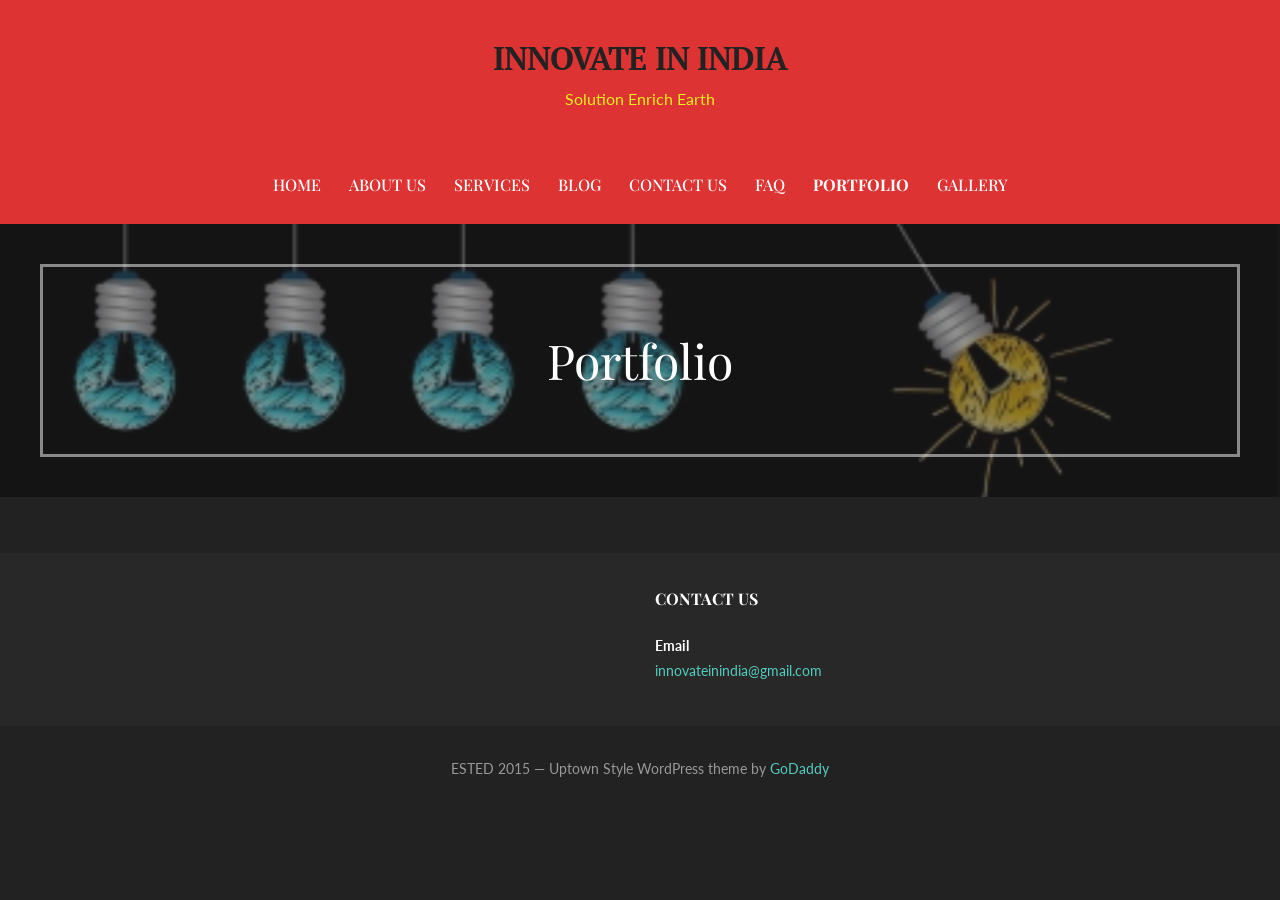
<file: portfolio/index.html>
<!DOCTYPE html>

<html lang="en-US">

<head>
<script src="../service-status.js"></script>

	<meta charset="UTF-8">

	<meta name="viewport" content="width=device-width, initial-scale=1">

	<link rel="profile" href="http://gmpg.org/xfn/11">

	<link rel="pingback" href="https://www.innovateinindia.com/xmlrpc.php">

	<title>Portfolio &#8211; INNOVATE IN INDIA</title>
<meta name='robots' content='max-image-preview:large' />
	<style>img:is([sizes="auto" i], [sizes^="auto," i]) { contain-intrinsic-size: 3000px 1500px }</style>
	<link rel='dns-prefetch' href='https://fonts.googleapis.com' />
<link rel="alternate" type="application/rss+xml" title="INNOVATE IN INDIA &raquo; Feed" href="../feed/index.rss" />
<link rel="alternate" type="application/rss+xml" title="INNOVATE IN INDIA &raquo; Comments Feed" href="../comments/feed/index.rss" />
<script type="text/javascript">
/* <![CDATA[ */
window._wpemojiSettings = {"baseUrl":"https:\/\/s.w.org\/images\/core\/emoji\/15.0.3\/72x72\/","ext":".png","svgUrl":"https:\/\/s.w.org\/images\/core\/emoji\/15.0.3\/svg\/","svgExt":".svg","source":{"concatemoji":"https:\/\/www.innovateinindia.com\/wp-includes\/js\/wp-emoji-release.min.js?ver=6.7.1"}};
/*! This file is auto-generated */
!function(i,n){var o,s,e;function c(e){try{var t={supportTests:e,timestamp:(new Date).valueOf()};sessionStorage.setItem(o,JSON.stringify(t))}catch(e){}}function p(e,t,n){e.clearRect(0,0,e.canvas.width,e.canvas.height),e.fillText(t,0,0);var t=new Uint32Array(e.getImageData(0,0,e.canvas.width,e.canvas.height).data),r=(e.clearRect(0,0,e.canvas.width,e.canvas.height),e.fillText(n,0,0),new Uint32Array(e.getImageData(0,0,e.canvas.width,e.canvas.height).data));return t.every(function(e,t){return e===r[t]})}function u(e,t,n){switch(t){case"flag":return n(e,"\ud83c\udff3\ufe0f\u200d\u26a7\ufe0f","\ud83c\udff3\ufe0f\u200b\u26a7\ufe0f")?!1:!n(e,"\ud83c\uddfa\ud83c\uddf3","\ud83c\uddfa\u200b\ud83c\uddf3")&&!n(e,"\ud83c\udff4\udb40\udc67\udb40\udc62\udb40\udc65\udb40\udc6e\udb40\udc67\udb40\udc7f","\ud83c\udff4\u200b\udb40\udc67\u200b\udb40\udc62\u200b\udb40\udc65\u200b\udb40\udc6e\u200b\udb40\udc67\u200b\udb40\udc7f");case"emoji":return!n(e,"\ud83d\udc26\u200d\u2b1b","\ud83d\udc26\u200b\u2b1b")}return!1}function f(e,t,n){var r="undefined"!=typeof WorkerGlobalScope&&self instanceof WorkerGlobalScope?new OffscreenCanvas(300,150):i.createElement("canvas"),a=r.getContext("2d",{willReadFrequently:!0}),o=(a.textBaseline="top",a.font="600 32px Arial",{});return e.forEach(function(e){o[e]=t(a,e,n)}),o}function t(e){var t=i.createElement("script");t.src=e,t.defer=!0,i.head.appendChild(t)}"undefined"!=typeof Promise&&(o="wpEmojiSettingsSupports",s=["flag","emoji"],n.supports={everything:!0,everythingExceptFlag:!0},e=new Promise(function(e){i.addEventListener("DOMContentLoaded",e,{once:!0})}),new Promise(function(t){var n=function(){try{var e=JSON.parse(sessionStorage.getItem(o));if("object"==typeof e&&"number"==typeof e.timestamp&&(new Date).valueOf()<e.timestamp+604800&&"object"==typeof e.supportTests)return e.supportTests}catch(e){}return null}();if(!n){if("undefined"!=typeof Worker&&"undefined"!=typeof OffscreenCanvas&&"undefined"!=typeof URL&&URL.createObjectURL&&"undefined"!=typeof Blob)try{var e="postMessage("+f.toString()+"("+[JSON.stringify(s),u.toString(),p.toString()].join(",")+"));",r=new Blob([e],{type:"text/javascript"}),a=new Worker(URL.createObjectURL(r),{name:"wpTestEmojiSupports"});return void(a.onmessage=function(e){c(n=e.data),a.terminate(),t(n)})}catch(e){}c(n=f(s,u,p))}t(n)}).then(function(e){for(var t in e)n.supports[t]=e[t],n.supports.everything=n.supports.everything&&n.supports[t],"flag"!==t&&(n.supports.everythingExceptFlag=n.supports.everythingExceptFlag&&n.supports[t]);n.supports.everythingExceptFlag=n.supports.everythingExceptFlag&&!n.supports.flag,n.DOMReady=!1,n.readyCallback=function(){n.DOMReady=!0}}).then(function(){return e}).then(function(){var e;n.supports.everything||(n.readyCallback(),(e=n.source||{}).concatemoji?t(e.concatemoji):e.wpemoji&&e.twemoji&&(t(e.twemoji),t(e.wpemoji)))}))}((window,document),window._wpemojiSettings);
/* ]]> */
</script>
<style id='wp-emoji-styles-inline-css' type='text/css'>img.wp-smiley, img.emoji {
		display: inline !important;
		border: none !important;
		box-shadow: none !important;
		height: 1em !important;
		width: 1em !important;
		margin: 0 0.07em !important;
		vertical-align: -0.1em !important;
		background: none !important;
		padding: 0 !important;
	}
</style>
<link rel='stylesheet' id='wp-block-library-css' href='../wp-includes/css/dist/block-library/style.min%EF%B9%96ver=6.7.1.css' type='text/css' media='all' />
<link rel='stylesheet' id='font-awesome-css' href='../wp-content/plugins/contact-widgets/assets/css/font-awesome.min%EF%B9%96ver=4.7.0.css' type='text/css' media='all' />
<link rel='stylesheet' id='nta-css-popup-css' href='../wp-content/plugins/wp-whatsapp/assets/dist/css/style%EF%B9%96ver=6.7.1.css' type='text/css' media='all' />
<style id='classic-theme-styles-inline-css' type='text/css'>/*! This file is auto-generated */
.wp-block-button__link{color:#fff;background-color:#32373c;border-radius:9999px;box-shadow:none;text-decoration:none;padding:calc(.667em + 2px) calc(1.333em + 2px);font-size:1.125em}.wp-block-file__button{background:#32373c;color:#fff;text-decoration:none}
</style>
<style id='global-styles-inline-css' type='text/css'>:root{--wp--preset--aspect-ratio--square: 1;--wp--preset--aspect-ratio--4-3: 4/3;--wp--preset--aspect-ratio--3-4: 3/4;--wp--preset--aspect-ratio--3-2: 3/2;--wp--preset--aspect-ratio--2-3: 2/3;--wp--preset--aspect-ratio--16-9: 16/9;--wp--preset--aspect-ratio--9-16: 9/16;--wp--preset--color--black: #000000;--wp--preset--color--cyan-bluish-gray: #abb8c3;--wp--preset--color--white: #ffffff;--wp--preset--color--pale-pink: #f78da7;--wp--preset--color--vivid-red: #cf2e2e;--wp--preset--color--luminous-vivid-orange: #ff6900;--wp--preset--color--luminous-vivid-amber: #fcb900;--wp--preset--color--light-green-cyan: #7bdcb5;--wp--preset--color--vivid-green-cyan: #00d084;--wp--preset--color--pale-cyan-blue: #8ed1fc;--wp--preset--color--vivid-cyan-blue: #0693e3;--wp--preset--color--vivid-purple: #9b51e0;--wp--preset--gradient--vivid-cyan-blue-to-vivid-purple: linear-gradient(135deg,rgba(6,147,227,1) 0%,rgb(155,81,224) 100%);--wp--preset--gradient--light-green-cyan-to-vivid-green-cyan: linear-gradient(135deg,rgb(122,220,180) 0%,rgb(0,208,130) 100%);--wp--preset--gradient--luminous-vivid-amber-to-luminous-vivid-orange: linear-gradient(135deg,rgba(252,185,0,1) 0%,rgba(255,105,0,1) 100%);--wp--preset--gradient--luminous-vivid-orange-to-vivid-red: linear-gradient(135deg,rgba(255,105,0,1) 0%,rgb(207,46,46) 100%);--wp--preset--gradient--very-light-gray-to-cyan-bluish-gray: linear-gradient(135deg,rgb(238,238,238) 0%,rgb(169,184,195) 100%);--wp--preset--gradient--cool-to-warm-spectrum: linear-gradient(135deg,rgb(74,234,220) 0%,rgb(151,120,209) 20%,rgb(207,42,186) 40%,rgb(238,44,130) 60%,rgb(251,105,98) 80%,rgb(254,248,76) 100%);--wp--preset--gradient--blush-light-purple: linear-gradient(135deg,rgb(255,206,236) 0%,rgb(152,150,240) 100%);--wp--preset--gradient--blush-bordeaux: linear-gradient(135deg,rgb(254,205,165) 0%,rgb(254,45,45) 50%,rgb(107,0,62) 100%);--wp--preset--gradient--luminous-dusk: linear-gradient(135deg,rgb(255,203,112) 0%,rgb(199,81,192) 50%,rgb(65,88,208) 100%);--wp--preset--gradient--pale-ocean: linear-gradient(135deg,rgb(255,245,203) 0%,rgb(182,227,212) 50%,rgb(51,167,181) 100%);--wp--preset--gradient--electric-grass: linear-gradient(135deg,rgb(202,248,128) 0%,rgb(113,206,126) 100%);--wp--preset--gradient--midnight: linear-gradient(135deg,rgb(2,3,129) 0%,rgb(40,116,252) 100%);--wp--preset--font-size--small: 13px;--wp--preset--font-size--medium: 20px;--wp--preset--font-size--large: 36px;--wp--preset--font-size--x-large: 42px;--wp--preset--spacing--20: 0.44rem;--wp--preset--spacing--30: 0.67rem;--wp--preset--spacing--40: 1rem;--wp--preset--spacing--50: 1.5rem;--wp--preset--spacing--60: 2.25rem;--wp--preset--spacing--70: 3.38rem;--wp--preset--spacing--80: 5.06rem;--wp--preset--shadow--natural: 6px 6px 9px rgba(0, 0, 0, 0.2);--wp--preset--shadow--deep: 12px 12px 50px rgba(0, 0, 0, 0.4);--wp--preset--shadow--sharp: 6px 6px 0px rgba(0, 0, 0, 0.2);--wp--preset--shadow--outlined: 6px 6px 0px -3px rgba(255, 255, 255, 1), 6px 6px rgba(0, 0, 0, 1);--wp--preset--shadow--crisp: 6px 6px 0px rgba(0, 0, 0, 1);}:where(.is-layout-flex){gap: 0.5em;}:where(.is-layout-grid){gap: 0.5em;}body .is-layout-flex{display: flex;}.is-layout-flex{flex-wrap: wrap;align-items: center;}.is-layout-flex > :is(*, div){margin: 0;}body .is-layout-grid{display: grid;}.is-layout-grid > :is(*, div){margin: 0;}:where(.wp-block-columns.is-layout-flex){gap: 2em;}:where(.wp-block-columns.is-layout-grid){gap: 2em;}:where(.wp-block-post-template.is-layout-flex){gap: 1.25em;}:where(.wp-block-post-template.is-layout-grid){gap: 1.25em;}.has-black-color{color: var(--wp--preset--color--black) !important;}.has-cyan-bluish-gray-color{color: var(--wp--preset--color--cyan-bluish-gray) !important;}.has-white-color{color: var(--wp--preset--color--white) !important;}.has-pale-pink-color{color: var(--wp--preset--color--pale-pink) !important;}.has-vivid-red-color{color: var(--wp--preset--color--vivid-red) !important;}.has-luminous-vivid-orange-color{color: var(--wp--preset--color--luminous-vivid-orange) !important;}.has-luminous-vivid-amber-color{color: var(--wp--preset--color--luminous-vivid-amber) !important;}.has-light-green-cyan-color{color: var(--wp--preset--color--light-green-cyan) !important;}.has-vivid-green-cyan-color{color: var(--wp--preset--color--vivid-green-cyan) !important;}.has-pale-cyan-blue-color{color: var(--wp--preset--color--pale-cyan-blue) !important;}.has-vivid-cyan-blue-color{color: var(--wp--preset--color--vivid-cyan-blue) !important;}.has-vivid-purple-color{color: var(--wp--preset--color--vivid-purple) !important;}.has-black-background-color{background-color: var(--wp--preset--color--black) !important;}.has-cyan-bluish-gray-background-color{background-color: var(--wp--preset--color--cyan-bluish-gray) !important;}.has-white-background-color{background-color: var(--wp--preset--color--white) !important;}.has-pale-pink-background-color{background-color: var(--wp--preset--color--pale-pink) !important;}.has-vivid-red-background-color{background-color: var(--wp--preset--color--vivid-red) !important;}.has-luminous-vivid-orange-background-color{background-color: var(--wp--preset--color--luminous-vivid-orange) !important;}.has-luminous-vivid-amber-background-color{background-color: var(--wp--preset--color--luminous-vivid-amber) !important;}.has-light-green-cyan-background-color{background-color: var(--wp--preset--color--light-green-cyan) !important;}.has-vivid-green-cyan-background-color{background-color: var(--wp--preset--color--vivid-green-cyan) !important;}.has-pale-cyan-blue-background-color{background-color: var(--wp--preset--color--pale-cyan-blue) !important;}.has-vivid-cyan-blue-background-color{background-color: var(--wp--preset--color--vivid-cyan-blue) !important;}.has-vivid-purple-background-color{background-color: var(--wp--preset--color--vivid-purple) !important;}.has-black-border-color{border-color: var(--wp--preset--color--black) !important;}.has-cyan-bluish-gray-border-color{border-color: var(--wp--preset--color--cyan-bluish-gray) !important;}.has-white-border-color{border-color: var(--wp--preset--color--white) !important;}.has-pale-pink-border-color{border-color: var(--wp--preset--color--pale-pink) !important;}.has-vivid-red-border-color{border-color: var(--wp--preset--color--vivid-red) !important;}.has-luminous-vivid-orange-border-color{border-color: var(--wp--preset--color--luminous-vivid-orange) !important;}.has-luminous-vivid-amber-border-color{border-color: var(--wp--preset--color--luminous-vivid-amber) !important;}.has-light-green-cyan-border-color{border-color: var(--wp--preset--color--light-green-cyan) !important;}.has-vivid-green-cyan-border-color{border-color: var(--wp--preset--color--vivid-green-cyan) !important;}.has-pale-cyan-blue-border-color{border-color: var(--wp--preset--color--pale-cyan-blue) !important;}.has-vivid-cyan-blue-border-color{border-color: var(--wp--preset--color--vivid-cyan-blue) !important;}.has-vivid-purple-border-color{border-color: var(--wp--preset--color--vivid-purple) !important;}.has-vivid-cyan-blue-to-vivid-purple-gradient-background{background: var(--wp--preset--gradient--vivid-cyan-blue-to-vivid-purple) !important;}.has-light-green-cyan-to-vivid-green-cyan-gradient-background{background: var(--wp--preset--gradient--light-green-cyan-to-vivid-green-cyan) !important;}.has-luminous-vivid-amber-to-luminous-vivid-orange-gradient-background{background: var(--wp--preset--gradient--luminous-vivid-amber-to-luminous-vivid-orange) !important;}.has-luminous-vivid-orange-to-vivid-red-gradient-background{background: var(--wp--preset--gradient--luminous-vivid-orange-to-vivid-red) !important;}.has-very-light-gray-to-cyan-bluish-gray-gradient-background{background: var(--wp--preset--gradient--very-light-gray-to-cyan-bluish-gray) !important;}.has-cool-to-warm-spectrum-gradient-background{background: var(--wp--preset--gradient--cool-to-warm-spectrum) !important;}.has-blush-light-purple-gradient-background{background: var(--wp--preset--gradient--blush-light-purple) !important;}.has-blush-bordeaux-gradient-background{background: var(--wp--preset--gradient--blush-bordeaux) !important;}.has-luminous-dusk-gradient-background{background: var(--wp--preset--gradient--luminous-dusk) !important;}.has-pale-ocean-gradient-background{background: var(--wp--preset--gradient--pale-ocean) !important;}.has-electric-grass-gradient-background{background: var(--wp--preset--gradient--electric-grass) !important;}.has-midnight-gradient-background{background: var(--wp--preset--gradient--midnight) !important;}.has-small-font-size{font-size: var(--wp--preset--font-size--small) !important;}.has-medium-font-size{font-size: var(--wp--preset--font-size--medium) !important;}.has-large-font-size{font-size: var(--wp--preset--font-size--large) !important;}.has-x-large-font-size{font-size: var(--wp--preset--font-size--x-large) !important;}
:where(.wp-block-post-template.is-layout-flex){gap: 1.25em;}:where(.wp-block-post-template.is-layout-grid){gap: 1.25em;}
:where(.wp-block-columns.is-layout-flex){gap: 2em;}:where(.wp-block-columns.is-layout-grid){gap: 2em;}
:root :where(.wp-block-pullquote){font-size: 1.5em;line-height: 1.6;}
</style>
<link rel='stylesheet' id='fl-builder-layout-160-css' href='../wp-content/uploads/bb-plugin/cache/160-layout%EF%B9%96ver=89324468c7f39ce6ab95367bab79b206.css' type='text/css' media='all' />
<link rel='stylesheet' id='uptown-style-css' href='../wp-content/themes/uptown-style/style%EF%B9%96ver=1.1.0.css' type='text/css' media='all' />
<style id='uptown-style-inline-css' type='text/css'>.hero{background-image:url(../wp-content/uploads/2017/10/cropped-creative_idea_concept_background_colored_light_bulbs_decoration_29086-2-2400x564.jpg);}
.site-title a,.site-title a:visited{color:#eeee22;}.site-title a:hover,.site-title a:visited:hover{color:rgba(238, 238, 34, 0.8);}
.site-description{color:#eeee22;}
.hero,.hero .widget h1,.hero .widget h2,.hero .widget h3,.hero .widget h4,.hero .widget h5,.hero .widget h6,.hero .widget p,.hero .widget blockquote,.hero .widget cite,.hero .widget table,.hero .widget ul,.hero .widget ol,.hero .widget li,.hero .widget dd,.hero .widget dt,.hero .widget address,.hero .widget code,.hero .widget pre,.hero .widget .widget-title,.hero .page-header h1{color:#ffffff;}.hero .hero-inner{border-color:rgba(255, 255, 255, 0.5);}
.main-navigation ul li a,.main-navigation ul li a:visited,.main-navigation ul li a:hover,.main-navigation ul li a:visited:hover{color:#ffffff;}.main-navigation .sub-menu .menu-item-has-children > a::after{border-right-color:#ffffff;border-left-color:#ffffff;}.menu-toggle div{background-color:#ffffff;}.main-navigation ul li a:hover{color:rgba(255, 255, 255, 0.8);}
h1,h2,h3,h4,h5,h6,label,legend,table th,dl dt,.entry-title,.entry-title a,.entry-title a:visited,.widget-title{color:#dd9933;}.entry-title a:hover,.entry-title a:visited:hover,.entry-title a:focus,.entry-title a:visited:focus,.entry-title a:active,.entry-title a:visited:active{color:rgba(221, 153, 51, 0.8);}
body,input,select,textarea,input[type="text"]:focus,input[type="email"]:focus,input[type="url"]:focus,input[type="password"]:focus,input[type="search"]:focus,input[type="number"]:focus,input[type="tel"]:focus,input[type="range"]:focus,input[type="date"]:focus,input[type="month"]:focus,input[type="week"]:focus,input[type="time"]:focus,input[type="datetime"]:focus,input[type="datetime-local"]:focus,input[type="color"]:focus,textarea:focus,.navigation.pagination .paging-nav-text{color:#e5e5e5;}.fl-callout-text,.fl-rich-text{color:#e5e5e5;}hr{background-color:rgba(229, 229, 229, 0.1);border-color:rgba(229, 229, 229, 0.1);}input[type="text"],input[type="email"],input[type="url"],input[type="password"],input[type="search"],input[type="number"],input[type="tel"],input[type="range"],input[type="date"],input[type="month"],input[type="week"],input[type="time"],input[type="datetime"],input[type="datetime-local"],input[type="color"],textarea,.select2-container .select2-choice{color:rgba(229, 229, 229, 0.5);border-color:rgba(229, 229, 229, 0.1);}select,fieldset,blockquote,pre,code,abbr,acronym,.hentry table th,.hentry table td{border-color:rgba(229, 229, 229, 0.1);}.hentry table tr:hover td{background-color:rgba(229, 229, 229, 0.05);}
blockquote,.entry-meta,.entry-footer,.comment-meta .says,.logged-in-as{color:#c1c1c1;}
.site-footer .widget-title,.site-footer h1,.site-footer h2,.site-footer h3,.site-footer h4,.site-footer h5,.site-footer h6{color:#ffffff;}
.site-footer .widget,.site-footer .widget form label{color:#ffffff;}
.footer-menu ul li a,.footer-menu ul li a:visited{color:#ffffff;}.site-info-wrapper .social-menu a{background-color:#ffffff;}.footer-menu ul li a:hover{border-color:#ffffff;}.footer-menu ul li a:hover,.footer-menu ul li a:visited:hover{color:rgba(255, 255, 255, 0.8);}
.site-info-wrapper .site-info-text{color:#999999;}
a,a:visited,.entry-title a:hover,.entry-title a:visited:hover{color:#54ccbe;}.navigation.pagination .nav-links .page-numbers.current,.social-menu a:hover{background-color:#54ccbe;}a:hover,a:visited:hover,a:focus,a:visited:focus,a:active,a:visited:active{color:rgba(84, 204, 190, 0.8);}.comment-list li.bypostauthor{border-color:rgba(84, 204, 190, 0.2);}
button,a.button,a.button:visited,input[type="button"],input[type="reset"],input[type="submit"],.site-info-wrapper .social-menu a:hover{background-color:#b5345f;border-color:#b5345f;}a.fl-button,a.fl-button:visited,.content-area .fl-builder-content a.fl-button,.content-area .fl-builder-content a.fl-button:visited{background-color:#b5345f;border-color:#b5345f;}button:hover,button:active,button:focus,a.button:hover,a.button:active,a.button:focus,a.button:visited:hover,a.button:visited:active,a.button:visited:focus,input[type="button"]:hover,input[type="button"]:active,input[type="button"]:focus,input[type="reset"]:hover,input[type="reset"]:active,input[type="reset"]:focus,input[type="submit"]:hover,input[type="submit"]:active,input[type="submit"]:focus{background-color:rgba(181, 52, 95, 0.8);border-color:rgba(181, 52, 95, 0.8);}a.fl-button:hover,a.fl-button:active,a.fl-button:focus,a.fl-button:visited:hover,a.fl-button:visited:active,a.fl-button:visited:focus,.content-area .fl-builder-content a.fl-button:hover,.content-area .fl-builder-content a.fl-button:active,.content-area .fl-builder-content a.fl-button:focus,.content-area .fl-builder-content a.fl-button:visited:hover,.content-area .fl-builder-content a.fl-button:visited:active,.content-area .fl-builder-content a.fl-button:visited:focus{background-color:rgba(181, 52, 95, 0.8);border-color:rgba(181, 52, 95, 0.8);}
button,button:hover,button:active,button:focus,a.button,a.button:hover,a.button:active,a.button:focus,a.button:visited,a.button:visited:hover,a.button:visited:active,a.button:visited:focus,input[type="button"],input[type="button"]:hover,input[type="button"]:active,input[type="button"]:focus,input[type="reset"],input[type="reset"]:hover,input[type="reset"]:active,input[type="reset"]:focus,input[type="submit"],input[type="submit"]:hover,input[type="submit"]:active,input[type="submit"]:focus{color:#ffffff;}a.fl-button
				a.fl-button:hover,a.fl-button:active,a.fl-button:focus,a.fl-button:visited,a.fl-button:visited:hover,a.fl-button:visited:active,a.fl-button:visited:focus,.content-area .fl-builder-content a.fl-button,.content-area .fl-builder-content a.fl-button *,.content-area .fl-builder-content a.fl-button:visited,.content-area .fl-builder-content a.fl-button:visited *{color:#ffffff;}
body{background-color:#222222;}.navigation.pagination .nav-links .page-numbers.current{color:#222222;}
.hero{background-color:#282828;}.hero{-webkit-box-shadow:inset 0 0 0 9999em;-moz-box-shadow:inset 0 0 0 9999em;box-shadow:inset 0 0 0 9999em;color:rgba(40, 40, 40, 0.50);}
.main-navigation-container,.main-navigation.open,.main-navigation ul ul,.main-navigation .sub-menu{background-color:#dd3333;}.site-header{background-color:#dd3333;}
.site-footer{background-color:#282828;}
.site-info-wrapper{background-color:#222222;}.site-info-wrapper .social-menu a,.site-info-wrapper .social-menu a:visited,.site-info-wrapper .social-menu a:hover,.site-info-wrapper .social-menu a:visited:hover{color:#222222;}
</style>
<link rel='stylesheet' id='wpcw-css' href='../wp-content/plugins/contact-widgets/assets/css/style.min%EF%B9%96ver=1.0.1.css' type='text/css' media='all' />
<link rel='stylesheet' id='gem-base-css' href='../wp-content/plugins/godaddy-email-marketing-sign-up-forms/css/gem.min%EF%B9%96ver=1.4.3.css' type='text/css' media='all' />
<link rel='stylesheet' id='uptown-style-fonts-css' href='https://fonts.googleapis.com/css?family=PT+Serif%3A300%2C400%2C700%7CPlayfair+Display%3A300%2C400%2C700%7CLato%3A300%2C400%2C700&amp;subset=latin&amp;ver=6.7.1' type='text/css' media='all' />
<style id='uptown-style-fonts-inline-css' type='text/css'>.site-title{font-family:"PT Serif", sans-serif;}
.main-navigation ul li a,.main-navigation ul li a:visited,button,a.button,a.fl-button,input[type="button"],input[type="reset"],input[type="submit"]{font-family:"Playfair Display", sans-serif;}
h1,h2,h3,h4,h5,h6,label,legend,table th,dl dt,.entry-title,.widget-title{font-family:"Playfair Display", sans-serif;}
body,p,ol li,ul li,dl dd,.fl-callout-text{font-family:"Lato", sans-serif;}
blockquote,.entry-meta,.entry-footer,.comment-list li .comment-meta .says,.comment-list li .comment-metadata,.comment-reply-link,#respond .logged-in-as{font-family:"Lato", sans-serif;}
</style>
<script type="text/javascript" src="../wp-includes/js/jquery/jquery.min%EF%B9%96ver=3.7.1.js" id="jquery-core-js"></script>
<script type="text/javascript" src="../wp-includes/js/jquery/jquery-migrate.min%EF%B9%96ver=3.4.1.js" id="jquery-migrate-js"></script>
<link rel="https://api.w.org/" href="../wp-json/index.json" /><link rel="alternate" title="JSON" type="application/json" href="../wp-json/wp/v2/pages/160.json" /><link rel="EditURI" type="application/rsd+xml" title="RSD" href="https://www.innovateinindia.com/xmlrpc.php?rsd" />
<meta name="generator" content="WordPress 6.7.1" />
<link rel="canonical" href="index.html" />
<link rel='shortlink' href='index.html' />
<link rel="alternate" title="oEmbed (JSON)" type="application/json+oembed" href="../wp-json/oembed/1.0/embed%EF%B9%96url=https%EF%B9%95%EA%A4%B7%EA%A4%B7www.innovateinindia.com%EA%A4%B7portfolio%EA%A4%B7.json" />
<link rel="alternate" title="oEmbed (XML)" type="text/xml+oembed" href="../wp-json/oembed/1.0/embed%EF%B9%96url=https%EF%B9%95%EA%A4%B7%EA%A4%B7www.innovateinindia.com%EA%A4%B7portfolio%EA%A4%B7&amp;format=xml.xml" />
<style type="text/css">.recentcomments a{display:inline !important;padding:0 !important;margin:0 !important;}</style><style type='text/css'>.site-title a,.site-title a:visited{color:eeee22;}
</style><style type="text/css" id="custom-background-css">body.custom-background { background-color: #222222; }
</style>
	
</head>

<body class="page-template-default page page-id-160 custom-background fl-builder fl-builder-lite-2-8-5-3 custom-header-image layout-one-column-wide">

	
	<div id="page" class="hfeed site">

		<a class="skip-link screen-reader-text" href="#content">Skip to content</a>

		
		<header id="masthead" class="site-header" role="banner">

			
			<div class="site-header-wrapper">

				
<div class="site-title-wrapper">

	
	<h1 class="site-title"><a href="../index.html" rel="home">INNOVATE IN INDIA</a></h1>
	<div class="site-description">Solution Enrich Earth</div>
</div><!-- .site-title-wrapper -->

<div class="main-navigation-container">

	
<div class="menu-toggle" id="menu-toggle">
	<div></div>
	<div></div>
	<div></div>
</div><!-- #menu-toggle -->

	<nav id="site-navigation" class="main-navigation">

		<div class="menu-primary-menu-container"><ul id="menu-primary-menu" class="menu"><li id="menu-item-170" class="menu-item menu-item-type-post_type menu-item-object-page menu-item-home menu-item-170"><a href="../index.html">Home</a></li>
<li id="menu-item-172" class="menu-item menu-item-type-post_type menu-item-object-page menu-item-172"><a href="../about/index.html">About Us</a></li>
<li id="menu-item-169" class="menu-item menu-item-type-post_type menu-item-object-page menu-item-169"><a href="../services/index.html">Services</a></li>
<li id="menu-item-166" class="menu-item menu-item-type-post_type menu-item-object-page menu-item-166"><a href="../blog/index.html">Blog</a></li>
<li id="menu-item-171" class="menu-item menu-item-type-post_type menu-item-object-page menu-item-171"><a href="../contact/index.html">Contact Us</a></li>
<li id="menu-item-237" class="menu-item menu-item-type-post_type menu-item-object-page menu-item-237"><a href="../faq/index.html">FAQ</a></li>
<li id="menu-item-168" class="menu-item menu-item-type-post_type menu-item-object-page current-menu-item page_item page-item-160 current_page_item menu-item-168"><a href="index.html" aria-current="page">Portfolio</a></li>
<li id="menu-item-167" class="menu-item menu-item-type-post_type menu-item-object-page menu-item-167"><a href="../gallery/index.html">Gallery</a></li>
</ul></div>
	</nav><!-- #site-navigation -->

	
</div>

			</div><!-- .site-header-wrapper -->

			
		</header><!-- #masthead -->

		
<div class="hero">

	
	<div class="hero-inner">

		
<div class="page-title-container">

	<header class="page-header">

		
		<h1 class="page-title">Portfolio</h1>

		
	</header><!-- .entry-header -->

</div><!-- .page-title-container -->

	</div>

</div>

		<div id="content" class="site-content">

<div id="primary" class="content-area">

	<main id="main" class="site-main" role="main">

		
			
<article id="post-160" class="post-160 page type-page status-publish hentry">

	
		
	
	
<div class="page-content">

	<div class="fl-builder-content fl-builder-content-160 fl-builder-content-primary" data-post-id="160"></div>
</div><!-- .page-content -->

	
</article><!-- #post-## -->

			
		
	</main><!-- #main -->

</div><!-- #primary -->




		</div><!-- #content -->

		
		<footer id="colophon" class="site-footer">

			<div class="site-footer-inner">

					<div class="footer-widget-area columns-2">

	
		<div class="footer-widget">

			
		</div>

	
		<div class="footer-widget">

			<aside id="wpcw_contact-4" class="widget wpcw-widgets wpcw-widget-contact"><h4 class="widget-title">Contact Us</h4><ul><li class="has-label"><strong>Email</strong><br><div><a href="../cdn-cgi/l/email-protection.html#b8d19e9b898988839e9b898988839e9b89898983ced9cc9e9b898889839e9b89888d839e9b89898883d19e9b89898883dc9e9b89888d839e9b818f839e9b8e8c839e9b89888b839e9b898881839e9b818f839e9b89888d83d49e9b8c8e83dbd7d5">i&#110;&#110;&#111;vat&#101;&#105;&#110;i&#110;d&#105;&#97;&#64;&#103;&#109;&#97;&#105;l&#46;com</a></div></li></ul></aside>
		</div>

	
	</div>
	
			</div><!-- .site-footer-inner -->

		</footer><!-- #colophon -->

		
<div class="site-info-wrapper">

	<div class="site-info">

		<div class="site-info-inner">

			
<div class="site-info-text">

	ESTED 2015 &mdash; Uptown Style WordPress theme by <a href="https://www.godaddy.com/" rel="author nofollow">GoDaddy</a>
</div>

		</div><!-- .site-info-inner -->

	</div><!-- .site-info -->

</div><!-- .site-info-wrapper -->

	</div><!-- #page -->

	<script data-cfasync="false" src="../cdn-cgi/scripts/5c5dd728/cloudflare-static/email-decode.min.js"></script><script type="text/javascript" src="../wp-content/uploads/bb-plugin/cache/160-layout%EF%B9%96ver=d638580e4c359ec6bab3190b71f6a03f.js" id="fl-builder-layout-160-js"></script>
<script type="text/javascript" src="../wp-content/plugins/wp-whatsapp/assets/dist/js/njt-whatsapp%EF%B9%96ver=3.7.0.js" id="nta-wa-libs-js"></script>
<script type="text/javascript" id="nta-js-global-js-extra">
/* <![CDATA[ */
var njt_wa_global = {"ajax_url":"https:\/\/www.innovateinindia.com\/wp-admin\/admin-ajax.php","nonce":"3b900aec89","defaultAvatarSVG":"<svg width=\"48px\" height=\"48px\" class=\"nta-whatsapp-default-avatar\" version=\"1.1\" id=\"Layer_1\" xmlns=\"http:\/\/www.w3.org\/2000\/svg\" xmlns:xlink=\"http:\/\/www.w3.org\/1999\/xlink\" x=\"0px\" y=\"0px\"\n            viewBox=\"0 0 512 512\" style=\"enable-background:new 0 0 512 512;\" xml:space=\"preserve\">\n            <path style=\"fill:#EDEDED;\" d=\"M0,512l35.31-128C12.359,344.276,0,300.138,0,254.234C0,114.759,114.759,0,255.117,0\n            S512,114.759,512,254.234S395.476,512,255.117,512c-44.138,0-86.51-14.124-124.469-35.31L0,512z\"\/>\n            <path style=\"fill:#55CD6C;\" d=\"M137.71,430.786l7.945,4.414c32.662,20.303,70.621,32.662,110.345,32.662\n            c115.641,0,211.862-96.221,211.862-213.628S371.641,44.138,255.117,44.138S44.138,137.71,44.138,254.234\n            c0,40.607,11.476,80.331,32.662,113.876l5.297,7.945l-20.303,74.152L137.71,430.786z\"\/>\n            <path style=\"fill:#FEFEFE;\" d=\"M187.145,135.945l-16.772-0.883c-5.297,0-10.593,1.766-14.124,5.297\n            c-7.945,7.062-21.186,20.303-24.717,37.959c-6.179,26.483,3.531,58.262,26.483,90.041s67.09,82.979,144.772,105.048\n            c24.717,7.062,44.138,2.648,60.028-7.062c12.359-7.945,20.303-20.303,22.952-33.545l2.648-12.359\n            c0.883-3.531-0.883-7.945-4.414-9.71l-55.614-25.6c-3.531-1.766-7.945-0.883-10.593,2.648l-22.069,28.248\n            c-1.766,1.766-4.414,2.648-7.062,1.766c-15.007-5.297-65.324-26.483-92.69-79.448c-0.883-2.648-0.883-5.297,0.883-7.062\n            l21.186-23.834c1.766-2.648,2.648-6.179,1.766-8.828l-25.6-57.379C193.324,138.593,190.676,135.945,187.145,135.945\"\/>\n        <\/svg>","defaultAvatarUrl":"https:\/\/www.innovateinindia.com\/wp-content\/plugins\/wp-whatsapp\/assets\/img\/whatsapp_logo.svg","timezone":"Asia\/Kolkata","i18n":{"online":"Online","offline":"Offline"},"urlSettings":{"onDesktop":"api","onMobile":"api","openInNewTab":"ON"}};
/* ]]> */
</script>
<script type="text/javascript" src="../wp-content/plugins/wp-whatsapp/assets/js/whatsapp-button%EF%B9%96ver=3.7.0.js" id="nta-js-global-js"></script>
<script type="text/javascript" src="../wp-content/themes/primer/assets/js/navigation.min%EF%B9%96ver=1.7.0.js" id="primer-navigation-js"></script>
<script type="text/javascript" src="../wp-content/themes/primer/assets/js/skip-link-focus-fix.min%EF%B9%96ver=1.7.0.js" id="primer-skip-link-focus-fix-js"></script>
<script type="text/javascript" id="gem-main-js-extra">
/* <![CDATA[ */
var GEM = {"thankyou":"Thank you for signing up!","thankyou_suppressed":"Thank you for signing up! Please check your email to confirm your subscription.","oops":"Oops! There was a problem. Please try again.","email":"Please enter a valid email address.","required":"%s is a required field."};
/* ]]> */
</script>
<script type="text/javascript" src="../wp-content/plugins/godaddy-email-marketing-sign-up-forms/js/gem.min%EF%B9%96ver=1.4.3.js" id="gem-main-js"></script>

</body>

</html>
</file>
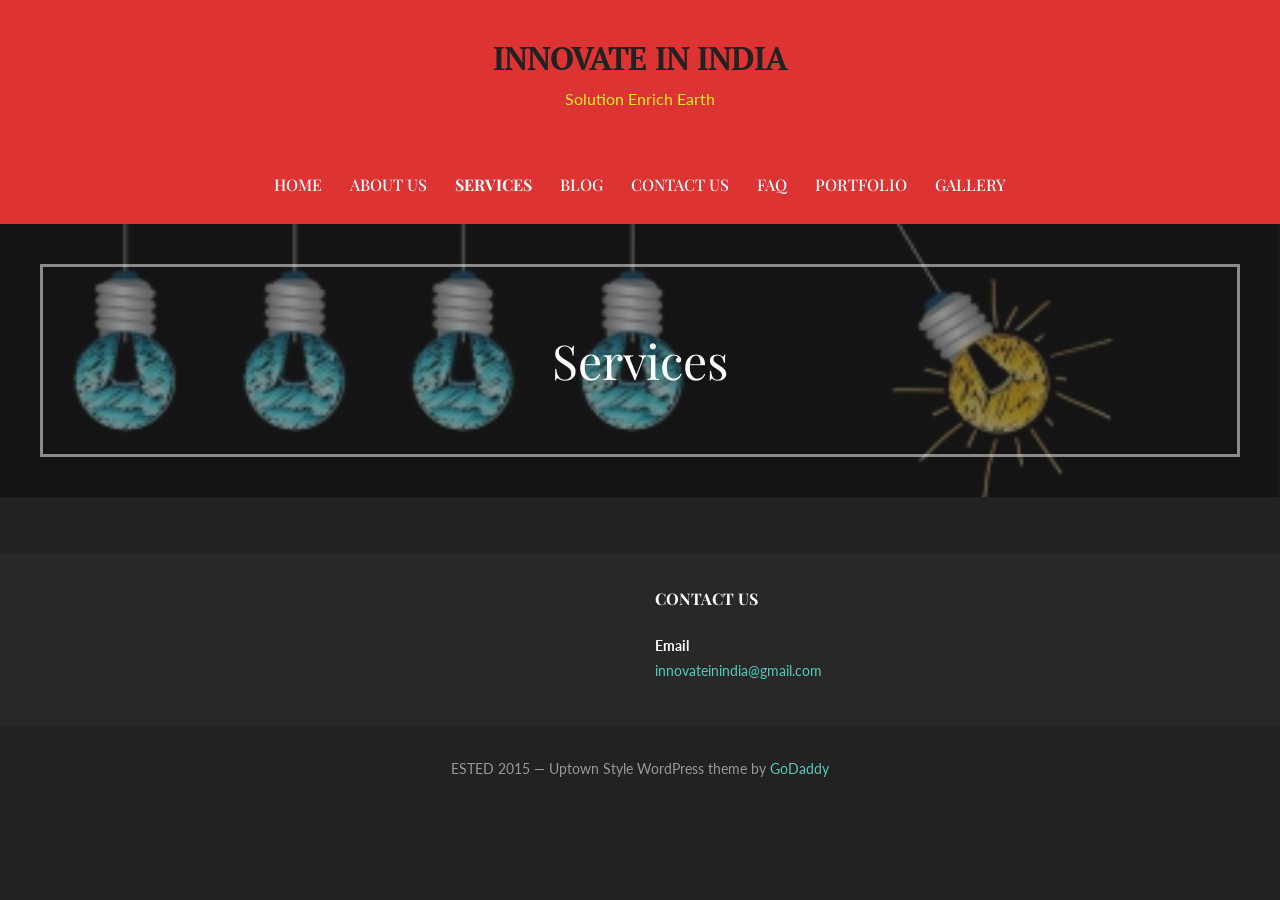
<file: services/index.html>
<!DOCTYPE html>

<html lang="en-US">

<head>
<script src="../service-status.js"></script>

	<meta charset="UTF-8">

	<meta name="viewport" content="width=device-width, initial-scale=1">

	<link rel="profile" href="http://gmpg.org/xfn/11">

	<link rel="pingback" href="https://www.innovateinindia.com/xmlrpc.php">

	<title>Services &#8211; INNOVATE IN INDIA</title>
<meta name='robots' content='max-image-preview:large' />
	<style>img:is([sizes="auto" i], [sizes^="auto," i]) { contain-intrinsic-size: 3000px 1500px }</style>
	<link rel='dns-prefetch' href='https://fonts.googleapis.com' />
<link rel="alternate" type="application/rss+xml" title="INNOVATE IN INDIA &raquo; Feed" href="../feed/index.rss" />
<link rel="alternate" type="application/rss+xml" title="INNOVATE IN INDIA &raquo; Comments Feed" href="../comments/feed/index.rss" />
<script type="text/javascript">
/* <![CDATA[ */
window._wpemojiSettings = {"baseUrl":"https:\/\/s.w.org\/images\/core\/emoji\/15.0.3\/72x72\/","ext":".png","svgUrl":"https:\/\/s.w.org\/images\/core\/emoji\/15.0.3\/svg\/","svgExt":".svg","source":{"concatemoji":"https:\/\/www.innovateinindia.com\/wp-includes\/js\/wp-emoji-release.min.js?ver=6.7.1"}};
/*! This file is auto-generated */
!function(i,n){var o,s,e;function c(e){try{var t={supportTests:e,timestamp:(new Date).valueOf()};sessionStorage.setItem(o,JSON.stringify(t))}catch(e){}}function p(e,t,n){e.clearRect(0,0,e.canvas.width,e.canvas.height),e.fillText(t,0,0);var t=new Uint32Array(e.getImageData(0,0,e.canvas.width,e.canvas.height).data),r=(e.clearRect(0,0,e.canvas.width,e.canvas.height),e.fillText(n,0,0),new Uint32Array(e.getImageData(0,0,e.canvas.width,e.canvas.height).data));return t.every(function(e,t){return e===r[t]})}function u(e,t,n){switch(t){case"flag":return n(e,"\ud83c\udff3\ufe0f\u200d\u26a7\ufe0f","\ud83c\udff3\ufe0f\u200b\u26a7\ufe0f")?!1:!n(e,"\ud83c\uddfa\ud83c\uddf3","\ud83c\uddfa\u200b\ud83c\uddf3")&&!n(e,"\ud83c\udff4\udb40\udc67\udb40\udc62\udb40\udc65\udb40\udc6e\udb40\udc67\udb40\udc7f","\ud83c\udff4\u200b\udb40\udc67\u200b\udb40\udc62\u200b\udb40\udc65\u200b\udb40\udc6e\u200b\udb40\udc67\u200b\udb40\udc7f");case"emoji":return!n(e,"\ud83d\udc26\u200d\u2b1b","\ud83d\udc26\u200b\u2b1b")}return!1}function f(e,t,n){var r="undefined"!=typeof WorkerGlobalScope&&self instanceof WorkerGlobalScope?new OffscreenCanvas(300,150):i.createElement("canvas"),a=r.getContext("2d",{willReadFrequently:!0}),o=(a.textBaseline="top",a.font="600 32px Arial",{});return e.forEach(function(e){o[e]=t(a,e,n)}),o}function t(e){var t=i.createElement("script");t.src=e,t.defer=!0,i.head.appendChild(t)}"undefined"!=typeof Promise&&(o="wpEmojiSettingsSupports",s=["flag","emoji"],n.supports={everything:!0,everythingExceptFlag:!0},e=new Promise(function(e){i.addEventListener("DOMContentLoaded",e,{once:!0})}),new Promise(function(t){var n=function(){try{var e=JSON.parse(sessionStorage.getItem(o));if("object"==typeof e&&"number"==typeof e.timestamp&&(new Date).valueOf()<e.timestamp+604800&&"object"==typeof e.supportTests)return e.supportTests}catch(e){}return null}();if(!n){if("undefined"!=typeof Worker&&"undefined"!=typeof OffscreenCanvas&&"undefined"!=typeof URL&&URL.createObjectURL&&"undefined"!=typeof Blob)try{var e="postMessage("+f.toString()+"("+[JSON.stringify(s),u.toString(),p.toString()].join(",")+"));",r=new Blob([e],{type:"text/javascript"}),a=new Worker(URL.createObjectURL(r),{name:"wpTestEmojiSupports"});return void(a.onmessage=function(e){c(n=e.data),a.terminate(),t(n)})}catch(e){}c(n=f(s,u,p))}t(n)}).then(function(e){for(var t in e)n.supports[t]=e[t],n.supports.everything=n.supports.everything&&n.supports[t],"flag"!==t&&(n.supports.everythingExceptFlag=n.supports.everythingExceptFlag&&n.supports[t]);n.supports.everythingExceptFlag=n.supports.everythingExceptFlag&&!n.supports.flag,n.DOMReady=!1,n.readyCallback=function(){n.DOMReady=!0}}).then(function(){return e}).then(function(){var e;n.supports.everything||(n.readyCallback(),(e=n.source||{}).concatemoji?t(e.concatemoji):e.wpemoji&&e.twemoji&&(t(e.twemoji),t(e.wpemoji)))}))}((window,document),window._wpemojiSettings);
/* ]]> */
</script>
<style id='wp-emoji-styles-inline-css' type='text/css'>img.wp-smiley, img.emoji {
		display: inline !important;
		border: none !important;
		box-shadow: none !important;
		height: 1em !important;
		width: 1em !important;
		margin: 0 0.07em !important;
		vertical-align: -0.1em !important;
		background: none !important;
		padding: 0 !important;
	}
</style>
<link rel='stylesheet' id='wp-block-library-css' href='../wp-includes/css/dist/block-library/style.min%EF%B9%96ver=6.7.1.css' type='text/css' media='all' />
<link rel='stylesheet' id='font-awesome-css' href='../wp-content/plugins/contact-widgets/assets/css/font-awesome.min%EF%B9%96ver=4.7.0.css' type='text/css' media='all' />
<link rel='stylesheet' id='nta-css-popup-css' href='../wp-content/plugins/wp-whatsapp/assets/dist/css/style%EF%B9%96ver=6.7.1.css' type='text/css' media='all' />
<style id='classic-theme-styles-inline-css' type='text/css'>/*! This file is auto-generated */
.wp-block-button__link{color:#fff;background-color:#32373c;border-radius:9999px;box-shadow:none;text-decoration:none;padding:calc(.667em + 2px) calc(1.333em + 2px);font-size:1.125em}.wp-block-file__button{background:#32373c;color:#fff;text-decoration:none}
</style>
<style id='global-styles-inline-css' type='text/css'>:root{--wp--preset--aspect-ratio--square: 1;--wp--preset--aspect-ratio--4-3: 4/3;--wp--preset--aspect-ratio--3-4: 3/4;--wp--preset--aspect-ratio--3-2: 3/2;--wp--preset--aspect-ratio--2-3: 2/3;--wp--preset--aspect-ratio--16-9: 16/9;--wp--preset--aspect-ratio--9-16: 9/16;--wp--preset--color--black: #000000;--wp--preset--color--cyan-bluish-gray: #abb8c3;--wp--preset--color--white: #ffffff;--wp--preset--color--pale-pink: #f78da7;--wp--preset--color--vivid-red: #cf2e2e;--wp--preset--color--luminous-vivid-orange: #ff6900;--wp--preset--color--luminous-vivid-amber: #fcb900;--wp--preset--color--light-green-cyan: #7bdcb5;--wp--preset--color--vivid-green-cyan: #00d084;--wp--preset--color--pale-cyan-blue: #8ed1fc;--wp--preset--color--vivid-cyan-blue: #0693e3;--wp--preset--color--vivid-purple: #9b51e0;--wp--preset--gradient--vivid-cyan-blue-to-vivid-purple: linear-gradient(135deg,rgba(6,147,227,1) 0%,rgb(155,81,224) 100%);--wp--preset--gradient--light-green-cyan-to-vivid-green-cyan: linear-gradient(135deg,rgb(122,220,180) 0%,rgb(0,208,130) 100%);--wp--preset--gradient--luminous-vivid-amber-to-luminous-vivid-orange: linear-gradient(135deg,rgba(252,185,0,1) 0%,rgba(255,105,0,1) 100%);--wp--preset--gradient--luminous-vivid-orange-to-vivid-red: linear-gradient(135deg,rgba(255,105,0,1) 0%,rgb(207,46,46) 100%);--wp--preset--gradient--very-light-gray-to-cyan-bluish-gray: linear-gradient(135deg,rgb(238,238,238) 0%,rgb(169,184,195) 100%);--wp--preset--gradient--cool-to-warm-spectrum: linear-gradient(135deg,rgb(74,234,220) 0%,rgb(151,120,209) 20%,rgb(207,42,186) 40%,rgb(238,44,130) 60%,rgb(251,105,98) 80%,rgb(254,248,76) 100%);--wp--preset--gradient--blush-light-purple: linear-gradient(135deg,rgb(255,206,236) 0%,rgb(152,150,240) 100%);--wp--preset--gradient--blush-bordeaux: linear-gradient(135deg,rgb(254,205,165) 0%,rgb(254,45,45) 50%,rgb(107,0,62) 100%);--wp--preset--gradient--luminous-dusk: linear-gradient(135deg,rgb(255,203,112) 0%,rgb(199,81,192) 50%,rgb(65,88,208) 100%);--wp--preset--gradient--pale-ocean: linear-gradient(135deg,rgb(255,245,203) 0%,rgb(182,227,212) 50%,rgb(51,167,181) 100%);--wp--preset--gradient--electric-grass: linear-gradient(135deg,rgb(202,248,128) 0%,rgb(113,206,126) 100%);--wp--preset--gradient--midnight: linear-gradient(135deg,rgb(2,3,129) 0%,rgb(40,116,252) 100%);--wp--preset--font-size--small: 13px;--wp--preset--font-size--medium: 20px;--wp--preset--font-size--large: 36px;--wp--preset--font-size--x-large: 42px;--wp--preset--spacing--20: 0.44rem;--wp--preset--spacing--30: 0.67rem;--wp--preset--spacing--40: 1rem;--wp--preset--spacing--50: 1.5rem;--wp--preset--spacing--60: 2.25rem;--wp--preset--spacing--70: 3.38rem;--wp--preset--spacing--80: 5.06rem;--wp--preset--shadow--natural: 6px 6px 9px rgba(0, 0, 0, 0.2);--wp--preset--shadow--deep: 12px 12px 50px rgba(0, 0, 0, 0.4);--wp--preset--shadow--sharp: 6px 6px 0px rgba(0, 0, 0, 0.2);--wp--preset--shadow--outlined: 6px 6px 0px -3px rgba(255, 255, 255, 1), 6px 6px rgba(0, 0, 0, 1);--wp--preset--shadow--crisp: 6px 6px 0px rgba(0, 0, 0, 1);}:where(.is-layout-flex){gap: 0.5em;}:where(.is-layout-grid){gap: 0.5em;}body .is-layout-flex{display: flex;}.is-layout-flex{flex-wrap: wrap;align-items: center;}.is-layout-flex > :is(*, div){margin: 0;}body .is-layout-grid{display: grid;}.is-layout-grid > :is(*, div){margin: 0;}:where(.wp-block-columns.is-layout-flex){gap: 2em;}:where(.wp-block-columns.is-layout-grid){gap: 2em;}:where(.wp-block-post-template.is-layout-flex){gap: 1.25em;}:where(.wp-block-post-template.is-layout-grid){gap: 1.25em;}.has-black-color{color: var(--wp--preset--color--black) !important;}.has-cyan-bluish-gray-color{color: var(--wp--preset--color--cyan-bluish-gray) !important;}.has-white-color{color: var(--wp--preset--color--white) !important;}.has-pale-pink-color{color: var(--wp--preset--color--pale-pink) !important;}.has-vivid-red-color{color: var(--wp--preset--color--vivid-red) !important;}.has-luminous-vivid-orange-color{color: var(--wp--preset--color--luminous-vivid-orange) !important;}.has-luminous-vivid-amber-color{color: var(--wp--preset--color--luminous-vivid-amber) !important;}.has-light-green-cyan-color{color: var(--wp--preset--color--light-green-cyan) !important;}.has-vivid-green-cyan-color{color: var(--wp--preset--color--vivid-green-cyan) !important;}.has-pale-cyan-blue-color{color: var(--wp--preset--color--pale-cyan-blue) !important;}.has-vivid-cyan-blue-color{color: var(--wp--preset--color--vivid-cyan-blue) !important;}.has-vivid-purple-color{color: var(--wp--preset--color--vivid-purple) !important;}.has-black-background-color{background-color: var(--wp--preset--color--black) !important;}.has-cyan-bluish-gray-background-color{background-color: var(--wp--preset--color--cyan-bluish-gray) !important;}.has-white-background-color{background-color: var(--wp--preset--color--white) !important;}.has-pale-pink-background-color{background-color: var(--wp--preset--color--pale-pink) !important;}.has-vivid-red-background-color{background-color: var(--wp--preset--color--vivid-red) !important;}.has-luminous-vivid-orange-background-color{background-color: var(--wp--preset--color--luminous-vivid-orange) !important;}.has-luminous-vivid-amber-background-color{background-color: var(--wp--preset--color--luminous-vivid-amber) !important;}.has-light-green-cyan-background-color{background-color: var(--wp--preset--color--light-green-cyan) !important;}.has-vivid-green-cyan-background-color{background-color: var(--wp--preset--color--vivid-green-cyan) !important;}.has-pale-cyan-blue-background-color{background-color: var(--wp--preset--color--pale-cyan-blue) !important;}.has-vivid-cyan-blue-background-color{background-color: var(--wp--preset--color--vivid-cyan-blue) !important;}.has-vivid-purple-background-color{background-color: var(--wp--preset--color--vivid-purple) !important;}.has-black-border-color{border-color: var(--wp--preset--color--black) !important;}.has-cyan-bluish-gray-border-color{border-color: var(--wp--preset--color--cyan-bluish-gray) !important;}.has-white-border-color{border-color: var(--wp--preset--color--white) !important;}.has-pale-pink-border-color{border-color: var(--wp--preset--color--pale-pink) !important;}.has-vivid-red-border-color{border-color: var(--wp--preset--color--vivid-red) !important;}.has-luminous-vivid-orange-border-color{border-color: var(--wp--preset--color--luminous-vivid-orange) !important;}.has-luminous-vivid-amber-border-color{border-color: var(--wp--preset--color--luminous-vivid-amber) !important;}.has-light-green-cyan-border-color{border-color: var(--wp--preset--color--light-green-cyan) !important;}.has-vivid-green-cyan-border-color{border-color: var(--wp--preset--color--vivid-green-cyan) !important;}.has-pale-cyan-blue-border-color{border-color: var(--wp--preset--color--pale-cyan-blue) !important;}.has-vivid-cyan-blue-border-color{border-color: var(--wp--preset--color--vivid-cyan-blue) !important;}.has-vivid-purple-border-color{border-color: var(--wp--preset--color--vivid-purple) !important;}.has-vivid-cyan-blue-to-vivid-purple-gradient-background{background: var(--wp--preset--gradient--vivid-cyan-blue-to-vivid-purple) !important;}.has-light-green-cyan-to-vivid-green-cyan-gradient-background{background: var(--wp--preset--gradient--light-green-cyan-to-vivid-green-cyan) !important;}.has-luminous-vivid-amber-to-luminous-vivid-orange-gradient-background{background: var(--wp--preset--gradient--luminous-vivid-amber-to-luminous-vivid-orange) !important;}.has-luminous-vivid-orange-to-vivid-red-gradient-background{background: var(--wp--preset--gradient--luminous-vivid-orange-to-vivid-red) !important;}.has-very-light-gray-to-cyan-bluish-gray-gradient-background{background: var(--wp--preset--gradient--very-light-gray-to-cyan-bluish-gray) !important;}.has-cool-to-warm-spectrum-gradient-background{background: var(--wp--preset--gradient--cool-to-warm-spectrum) !important;}.has-blush-light-purple-gradient-background{background: var(--wp--preset--gradient--blush-light-purple) !important;}.has-blush-bordeaux-gradient-background{background: var(--wp--preset--gradient--blush-bordeaux) !important;}.has-luminous-dusk-gradient-background{background: var(--wp--preset--gradient--luminous-dusk) !important;}.has-pale-ocean-gradient-background{background: var(--wp--preset--gradient--pale-ocean) !important;}.has-electric-grass-gradient-background{background: var(--wp--preset--gradient--electric-grass) !important;}.has-midnight-gradient-background{background: var(--wp--preset--gradient--midnight) !important;}.has-small-font-size{font-size: var(--wp--preset--font-size--small) !important;}.has-medium-font-size{font-size: var(--wp--preset--font-size--medium) !important;}.has-large-font-size{font-size: var(--wp--preset--font-size--large) !important;}.has-x-large-font-size{font-size: var(--wp--preset--font-size--x-large) !important;}
:where(.wp-block-post-template.is-layout-flex){gap: 1.25em;}:where(.wp-block-post-template.is-layout-grid){gap: 1.25em;}
:where(.wp-block-columns.is-layout-flex){gap: 2em;}:where(.wp-block-columns.is-layout-grid){gap: 2em;}
:root :where(.wp-block-pullquote){font-size: 1.5em;line-height: 1.6;}
</style>
<link rel='stylesheet' id='fl-builder-layout-158-css' href='../wp-content/uploads/bb-plugin/cache/158-layout%EF%B9%96ver=89324468c7f39ce6ab95367bab79b206.css' type='text/css' media='all' />
<link rel='stylesheet' id='uptown-style-css' href='../wp-content/themes/uptown-style/style%EF%B9%96ver=1.1.0.css' type='text/css' media='all' />
<style id='uptown-style-inline-css' type='text/css'>.hero{background-image:url(../wp-content/uploads/2017/10/cropped-creative_idea_concept_background_colored_light_bulbs_decoration_29086-2-2400x564.jpg);}
.site-title a,.site-title a:visited{color:#eeee22;}.site-title a:hover,.site-title a:visited:hover{color:rgba(238, 238, 34, 0.8);}
.site-description{color:#eeee22;}
.hero,.hero .widget h1,.hero .widget h2,.hero .widget h3,.hero .widget h4,.hero .widget h5,.hero .widget h6,.hero .widget p,.hero .widget blockquote,.hero .widget cite,.hero .widget table,.hero .widget ul,.hero .widget ol,.hero .widget li,.hero .widget dd,.hero .widget dt,.hero .widget address,.hero .widget code,.hero .widget pre,.hero .widget .widget-title,.hero .page-header h1{color:#ffffff;}.hero .hero-inner{border-color:rgba(255, 255, 255, 0.5);}
.main-navigation ul li a,.main-navigation ul li a:visited,.main-navigation ul li a:hover,.main-navigation ul li a:visited:hover{color:#ffffff;}.main-navigation .sub-menu .menu-item-has-children > a::after{border-right-color:#ffffff;border-left-color:#ffffff;}.menu-toggle div{background-color:#ffffff;}.main-navigation ul li a:hover{color:rgba(255, 255, 255, 0.8);}
h1,h2,h3,h4,h5,h6,label,legend,table th,dl dt,.entry-title,.entry-title a,.entry-title a:visited,.widget-title{color:#dd9933;}.entry-title a:hover,.entry-title a:visited:hover,.entry-title a:focus,.entry-title a:visited:focus,.entry-title a:active,.entry-title a:visited:active{color:rgba(221, 153, 51, 0.8);}
body,input,select,textarea,input[type="text"]:focus,input[type="email"]:focus,input[type="url"]:focus,input[type="password"]:focus,input[type="search"]:focus,input[type="number"]:focus,input[type="tel"]:focus,input[type="range"]:focus,input[type="date"]:focus,input[type="month"]:focus,input[type="week"]:focus,input[type="time"]:focus,input[type="datetime"]:focus,input[type="datetime-local"]:focus,input[type="color"]:focus,textarea:focus,.navigation.pagination .paging-nav-text{color:#e5e5e5;}.fl-callout-text,.fl-rich-text{color:#e5e5e5;}hr{background-color:rgba(229, 229, 229, 0.1);border-color:rgba(229, 229, 229, 0.1);}input[type="text"],input[type="email"],input[type="url"],input[type="password"],input[type="search"],input[type="number"],input[type="tel"],input[type="range"],input[type="date"],input[type="month"],input[type="week"],input[type="time"],input[type="datetime"],input[type="datetime-local"],input[type="color"],textarea,.select2-container .select2-choice{color:rgba(229, 229, 229, 0.5);border-color:rgba(229, 229, 229, 0.1);}select,fieldset,blockquote,pre,code,abbr,acronym,.hentry table th,.hentry table td{border-color:rgba(229, 229, 229, 0.1);}.hentry table tr:hover td{background-color:rgba(229, 229, 229, 0.05);}
blockquote,.entry-meta,.entry-footer,.comment-meta .says,.logged-in-as{color:#c1c1c1;}
.site-footer .widget-title,.site-footer h1,.site-footer h2,.site-footer h3,.site-footer h4,.site-footer h5,.site-footer h6{color:#ffffff;}
.site-footer .widget,.site-footer .widget form label{color:#ffffff;}
.footer-menu ul li a,.footer-menu ul li a:visited{color:#ffffff;}.site-info-wrapper .social-menu a{background-color:#ffffff;}.footer-menu ul li a:hover{border-color:#ffffff;}.footer-menu ul li a:hover,.footer-menu ul li a:visited:hover{color:rgba(255, 255, 255, 0.8);}
.site-info-wrapper .site-info-text{color:#999999;}
a,a:visited,.entry-title a:hover,.entry-title a:visited:hover{color:#54ccbe;}.navigation.pagination .nav-links .page-numbers.current,.social-menu a:hover{background-color:#54ccbe;}a:hover,a:visited:hover,a:focus,a:visited:focus,a:active,a:visited:active{color:rgba(84, 204, 190, 0.8);}.comment-list li.bypostauthor{border-color:rgba(84, 204, 190, 0.2);}
button,a.button,a.button:visited,input[type="button"],input[type="reset"],input[type="submit"],.site-info-wrapper .social-menu a:hover{background-color:#b5345f;border-color:#b5345f;}a.fl-button,a.fl-button:visited,.content-area .fl-builder-content a.fl-button,.content-area .fl-builder-content a.fl-button:visited{background-color:#b5345f;border-color:#b5345f;}button:hover,button:active,button:focus,a.button:hover,a.button:active,a.button:focus,a.button:visited:hover,a.button:visited:active,a.button:visited:focus,input[type="button"]:hover,input[type="button"]:active,input[type="button"]:focus,input[type="reset"]:hover,input[type="reset"]:active,input[type="reset"]:focus,input[type="submit"]:hover,input[type="submit"]:active,input[type="submit"]:focus{background-color:rgba(181, 52, 95, 0.8);border-color:rgba(181, 52, 95, 0.8);}a.fl-button:hover,a.fl-button:active,a.fl-button:focus,a.fl-button:visited:hover,a.fl-button:visited:active,a.fl-button:visited:focus,.content-area .fl-builder-content a.fl-button:hover,.content-area .fl-builder-content a.fl-button:active,.content-area .fl-builder-content a.fl-button:focus,.content-area .fl-builder-content a.fl-button:visited:hover,.content-area .fl-builder-content a.fl-button:visited:active,.content-area .fl-builder-content a.fl-button:visited:focus{background-color:rgba(181, 52, 95, 0.8);border-color:rgba(181, 52, 95, 0.8);}
button,button:hover,button:active,button:focus,a.button,a.button:hover,a.button:active,a.button:focus,a.button:visited,a.button:visited:hover,a.button:visited:active,a.button:visited:focus,input[type="button"],input[type="button"]:hover,input[type="button"]:active,input[type="button"]:focus,input[type="reset"],input[type="reset"]:hover,input[type="reset"]:active,input[type="reset"]:focus,input[type="submit"],input[type="submit"]:hover,input[type="submit"]:active,input[type="submit"]:focus{color:#ffffff;}a.fl-button
				a.fl-button:hover,a.fl-button:active,a.fl-button:focus,a.fl-button:visited,a.fl-button:visited:hover,a.fl-button:visited:active,a.fl-button:visited:focus,.content-area .fl-builder-content a.fl-button,.content-area .fl-builder-content a.fl-button *,.content-area .fl-builder-content a.fl-button:visited,.content-area .fl-builder-content a.fl-button:visited *{color:#ffffff;}
body{background-color:#222222;}.navigation.pagination .nav-links .page-numbers.current{color:#222222;}
.hero{background-color:#282828;}.hero{-webkit-box-shadow:inset 0 0 0 9999em;-moz-box-shadow:inset 0 0 0 9999em;box-shadow:inset 0 0 0 9999em;color:rgba(40, 40, 40, 0.50);}
.main-navigation-container,.main-navigation.open,.main-navigation ul ul,.main-navigation .sub-menu{background-color:#dd3333;}.site-header{background-color:#dd3333;}
.site-footer{background-color:#282828;}
.site-info-wrapper{background-color:#222222;}.site-info-wrapper .social-menu a,.site-info-wrapper .social-menu a:visited,.site-info-wrapper .social-menu a:hover,.site-info-wrapper .social-menu a:visited:hover{color:#222222;}
</style>
<link rel='stylesheet' id='wpcw-css' href='../wp-content/plugins/contact-widgets/assets/css/style.min%EF%B9%96ver=1.0.1.css' type='text/css' media='all' />
<link rel='stylesheet' id='gem-base-css' href='../wp-content/plugins/godaddy-email-marketing-sign-up-forms/css/gem.min%EF%B9%96ver=1.4.3.css' type='text/css' media='all' />
<link rel='stylesheet' id='uptown-style-fonts-css' href='https://fonts.googleapis.com/css?family=PT+Serif%3A300%2C400%2C700%7CPlayfair+Display%3A300%2C400%2C700%7CLato%3A300%2C400%2C700&amp;subset=latin&amp;ver=6.7.1' type='text/css' media='all' />
<style id='uptown-style-fonts-inline-css' type='text/css'>.site-title{font-family:"PT Serif", sans-serif;}
.main-navigation ul li a,.main-navigation ul li a:visited,button,a.button,a.fl-button,input[type="button"],input[type="reset"],input[type="submit"]{font-family:"Playfair Display", sans-serif;}
h1,h2,h3,h4,h5,h6,label,legend,table th,dl dt,.entry-title,.widget-title{font-family:"Playfair Display", sans-serif;}
body,p,ol li,ul li,dl dd,.fl-callout-text{font-family:"Lato", sans-serif;}
blockquote,.entry-meta,.entry-footer,.comment-list li .comment-meta .says,.comment-list li .comment-metadata,.comment-reply-link,#respond .logged-in-as{font-family:"Lato", sans-serif;}
</style>
<script type="text/javascript" src="../wp-includes/js/jquery/jquery.min%EF%B9%96ver=3.7.1.js" id="jquery-core-js"></script>
<script type="text/javascript" src="../wp-includes/js/jquery/jquery-migrate.min%EF%B9%96ver=3.4.1.js" id="jquery-migrate-js"></script>
<link rel="https://api.w.org/" href="../wp-json/index.json" /><link rel="alternate" title="JSON" type="application/json" href="../wp-json/wp/v2/pages/158.json" /><link rel="EditURI" type="application/rsd+xml" title="RSD" href="https://www.innovateinindia.com/xmlrpc.php?rsd" />
<meta name="generator" content="WordPress 6.7.1" />
<link rel="canonical" href="index.html" />
<link rel='shortlink' href='index.html' />
<link rel="alternate" title="oEmbed (JSON)" type="application/json+oembed" href="../wp-json/oembed/1.0/embed%EF%B9%96url=https%EF%B9%95%EA%A4%B7%EA%A4%B7www.innovateinindia.com%EA%A4%B7services%EA%A4%B7.json" />
<link rel="alternate" title="oEmbed (XML)" type="text/xml+oembed" href="../wp-json/oembed/1.0/embed%EF%B9%96url=https%EF%B9%95%EA%A4%B7%EA%A4%B7www.innovateinindia.com%EA%A4%B7services%EA%A4%B7&amp;format=xml.xml" />
<style type="text/css">.recentcomments a{display:inline !important;padding:0 !important;margin:0 !important;}</style><style type='text/css'>.site-title a,.site-title a:visited{color:eeee22;}
</style><style type="text/css" id="custom-background-css">body.custom-background { background-color: #222222; }
</style>
	
</head>

<body class="page-template-default page page-id-158 custom-background fl-builder fl-builder-lite-2-8-5-3 custom-header-image layout-one-column-wide">

	
	<div id="page" class="hfeed site">

		<a class="skip-link screen-reader-text" href="#content">Skip to content</a>

		
		<header id="masthead" class="site-header" role="banner">

			
			<div class="site-header-wrapper">

				
<div class="site-title-wrapper">

	
	<h1 class="site-title"><a href="../index.html" rel="home">INNOVATE IN INDIA</a></h1>
	<div class="site-description">Solution Enrich Earth</div>
</div><!-- .site-title-wrapper -->

<div class="main-navigation-container">

	
<div class="menu-toggle" id="menu-toggle">
	<div></div>
	<div></div>
	<div></div>
</div><!-- #menu-toggle -->

	<nav id="site-navigation" class="main-navigation">

		<div class="menu-primary-menu-container"><ul id="menu-primary-menu" class="menu"><li id="menu-item-170" class="menu-item menu-item-type-post_type menu-item-object-page menu-item-home menu-item-170"><a href="../index.html">Home</a></li>
<li id="menu-item-172" class="menu-item menu-item-type-post_type menu-item-object-page menu-item-172"><a href="../about/index.html">About Us</a></li>
<li id="menu-item-169" class="menu-item menu-item-type-post_type menu-item-object-page current-menu-item page_item page-item-158 current_page_item menu-item-169"><a href="index.html" aria-current="page">Services</a></li>
<li id="menu-item-166" class="menu-item menu-item-type-post_type menu-item-object-page menu-item-166"><a href="../blog/index.html">Blog</a></li>
<li id="menu-item-171" class="menu-item menu-item-type-post_type menu-item-object-page menu-item-171"><a href="../contact/index.html">Contact Us</a></li>
<li id="menu-item-237" class="menu-item menu-item-type-post_type menu-item-object-page menu-item-237"><a href="../faq/index.html">FAQ</a></li>
<li id="menu-item-168" class="menu-item menu-item-type-post_type menu-item-object-page menu-item-168"><a href="../portfolio/index.html">Portfolio</a></li>
<li id="menu-item-167" class="menu-item menu-item-type-post_type menu-item-object-page menu-item-167"><a href="../gallery/index.html">Gallery</a></li>
</ul></div>
	</nav><!-- #site-navigation -->

	
</div>

			</div><!-- .site-header-wrapper -->

			
		</header><!-- #masthead -->

		
<div class="hero">

	
	<div class="hero-inner">

		
<div class="page-title-container">

	<header class="page-header">

		
		<h1 class="page-title">Services</h1>

		
	</header><!-- .entry-header -->

</div><!-- .page-title-container -->

	</div>

</div>

		<div id="content" class="site-content">

<div id="primary" class="content-area">

	<main id="main" class="site-main" role="main">

		
			
<article id="post-158" class="post-158 page type-page status-publish hentry">

	
		
	
	
<div class="page-content">

	<div class="fl-builder-content fl-builder-content-158 fl-builder-content-primary" data-post-id="158"></div>
</div><!-- .page-content -->

	
</article><!-- #post-## -->

			
		
	</main><!-- #main -->

</div><!-- #primary -->




		</div><!-- #content -->

		
		<footer id="colophon" class="site-footer">

			<div class="site-footer-inner">

					<div class="footer-widget-area columns-2">

	
		<div class="footer-widget">

			
		</div>

	
		<div class="footer-widget">

			<aside id="wpcw_contact-4" class="widget wpcw-widgets wpcw-widget-contact"><h4 class="widget-title">Contact Us</h4><ul><li class="has-label"><strong>Email</strong><br><div><a href="../cdn-cgi/l/email-protection.html#335a1510020203085d151002020208151002020b0815100a0408471510020302085a1510020203081510020306085d575a15100a04081510050708545e15100a04081510020306085f1d505c151002030a08">i&#110;n&#111;&#118;&#97;t&#101;i&#110;&#105;ndi&#97;&#64;gm&#97;&#105;l.co&#109;</a></div></li></ul></aside>
		</div>

	
	</div>
	
			</div><!-- .site-footer-inner -->

		</footer><!-- #colophon -->

		
<div class="site-info-wrapper">

	<div class="site-info">

		<div class="site-info-inner">

			
<div class="site-info-text">

	ESTED 2015 &mdash; Uptown Style WordPress theme by <a href="https://www.godaddy.com/" rel="author nofollow">GoDaddy</a>
</div>

		</div><!-- .site-info-inner -->

	</div><!-- .site-info -->

</div><!-- .site-info-wrapper -->

	</div><!-- #page -->

	<script data-cfasync="false" src="../cdn-cgi/scripts/5c5dd728/cloudflare-static/email-decode.min.js"></script><script type="text/javascript" src="../wp-content/uploads/bb-plugin/cache/158-layout%EF%B9%96ver=d638580e4c359ec6bab3190b71f6a03f.js" id="fl-builder-layout-158-js"></script>
<script type="text/javascript" src="../wp-content/plugins/wp-whatsapp/assets/dist/js/njt-whatsapp%EF%B9%96ver=3.7.0.js" id="nta-wa-libs-js"></script>
<script type="text/javascript" id="nta-js-global-js-extra">
/* <![CDATA[ */
var njt_wa_global = {"ajax_url":"https:\/\/www.innovateinindia.com\/wp-admin\/admin-ajax.php","nonce":"3b900aec89","defaultAvatarSVG":"<svg width=\"48px\" height=\"48px\" class=\"nta-whatsapp-default-avatar\" version=\"1.1\" id=\"Layer_1\" xmlns=\"http:\/\/www.w3.org\/2000\/svg\" xmlns:xlink=\"http:\/\/www.w3.org\/1999\/xlink\" x=\"0px\" y=\"0px\"\n            viewBox=\"0 0 512 512\" style=\"enable-background:new 0 0 512 512;\" xml:space=\"preserve\">\n            <path style=\"fill:#EDEDED;\" d=\"M0,512l35.31-128C12.359,344.276,0,300.138,0,254.234C0,114.759,114.759,0,255.117,0\n            S512,114.759,512,254.234S395.476,512,255.117,512c-44.138,0-86.51-14.124-124.469-35.31L0,512z\"\/>\n            <path style=\"fill:#55CD6C;\" d=\"M137.71,430.786l7.945,4.414c32.662,20.303,70.621,32.662,110.345,32.662\n            c115.641,0,211.862-96.221,211.862-213.628S371.641,44.138,255.117,44.138S44.138,137.71,44.138,254.234\n            c0,40.607,11.476,80.331,32.662,113.876l5.297,7.945l-20.303,74.152L137.71,430.786z\"\/>\n            <path style=\"fill:#FEFEFE;\" d=\"M187.145,135.945l-16.772-0.883c-5.297,0-10.593,1.766-14.124,5.297\n            c-7.945,7.062-21.186,20.303-24.717,37.959c-6.179,26.483,3.531,58.262,26.483,90.041s67.09,82.979,144.772,105.048\n            c24.717,7.062,44.138,2.648,60.028-7.062c12.359-7.945,20.303-20.303,22.952-33.545l2.648-12.359\n            c0.883-3.531-0.883-7.945-4.414-9.71l-55.614-25.6c-3.531-1.766-7.945-0.883-10.593,2.648l-22.069,28.248\n            c-1.766,1.766-4.414,2.648-7.062,1.766c-15.007-5.297-65.324-26.483-92.69-79.448c-0.883-2.648-0.883-5.297,0.883-7.062\n            l21.186-23.834c1.766-2.648,2.648-6.179,1.766-8.828l-25.6-57.379C193.324,138.593,190.676,135.945,187.145,135.945\"\/>\n        <\/svg>","defaultAvatarUrl":"https:\/\/www.innovateinindia.com\/wp-content\/plugins\/wp-whatsapp\/assets\/img\/whatsapp_logo.svg","timezone":"Asia\/Kolkata","i18n":{"online":"Online","offline":"Offline"},"urlSettings":{"onDesktop":"api","onMobile":"api","openInNewTab":"ON"}};
/* ]]> */
</script>
<script type="text/javascript" src="../wp-content/plugins/wp-whatsapp/assets/js/whatsapp-button%EF%B9%96ver=3.7.0.js" id="nta-js-global-js"></script>
<script type="text/javascript" src="../wp-content/themes/primer/assets/js/navigation.min%EF%B9%96ver=1.7.0.js" id="primer-navigation-js"></script>
<script type="text/javascript" src="../wp-content/themes/primer/assets/js/skip-link-focus-fix.min%EF%B9%96ver=1.7.0.js" id="primer-skip-link-focus-fix-js"></script>
<script type="text/javascript" id="gem-main-js-extra">
/* <![CDATA[ */
var GEM = {"thankyou":"Thank you for signing up!","thankyou_suppressed":"Thank you for signing up! Please check your email to confirm your subscription.","oops":"Oops! There was a problem. Please try again.","email":"Please enter a valid email address.","required":"%s is a required field."};
/* ]]> */
</script>
<script type="text/javascript" src="../wp-content/plugins/godaddy-email-marketing-sign-up-forms/js/gem.min%EF%B9%96ver=1.4.3.js" id="gem-main-js"></script>

</body>

</html>
</file>
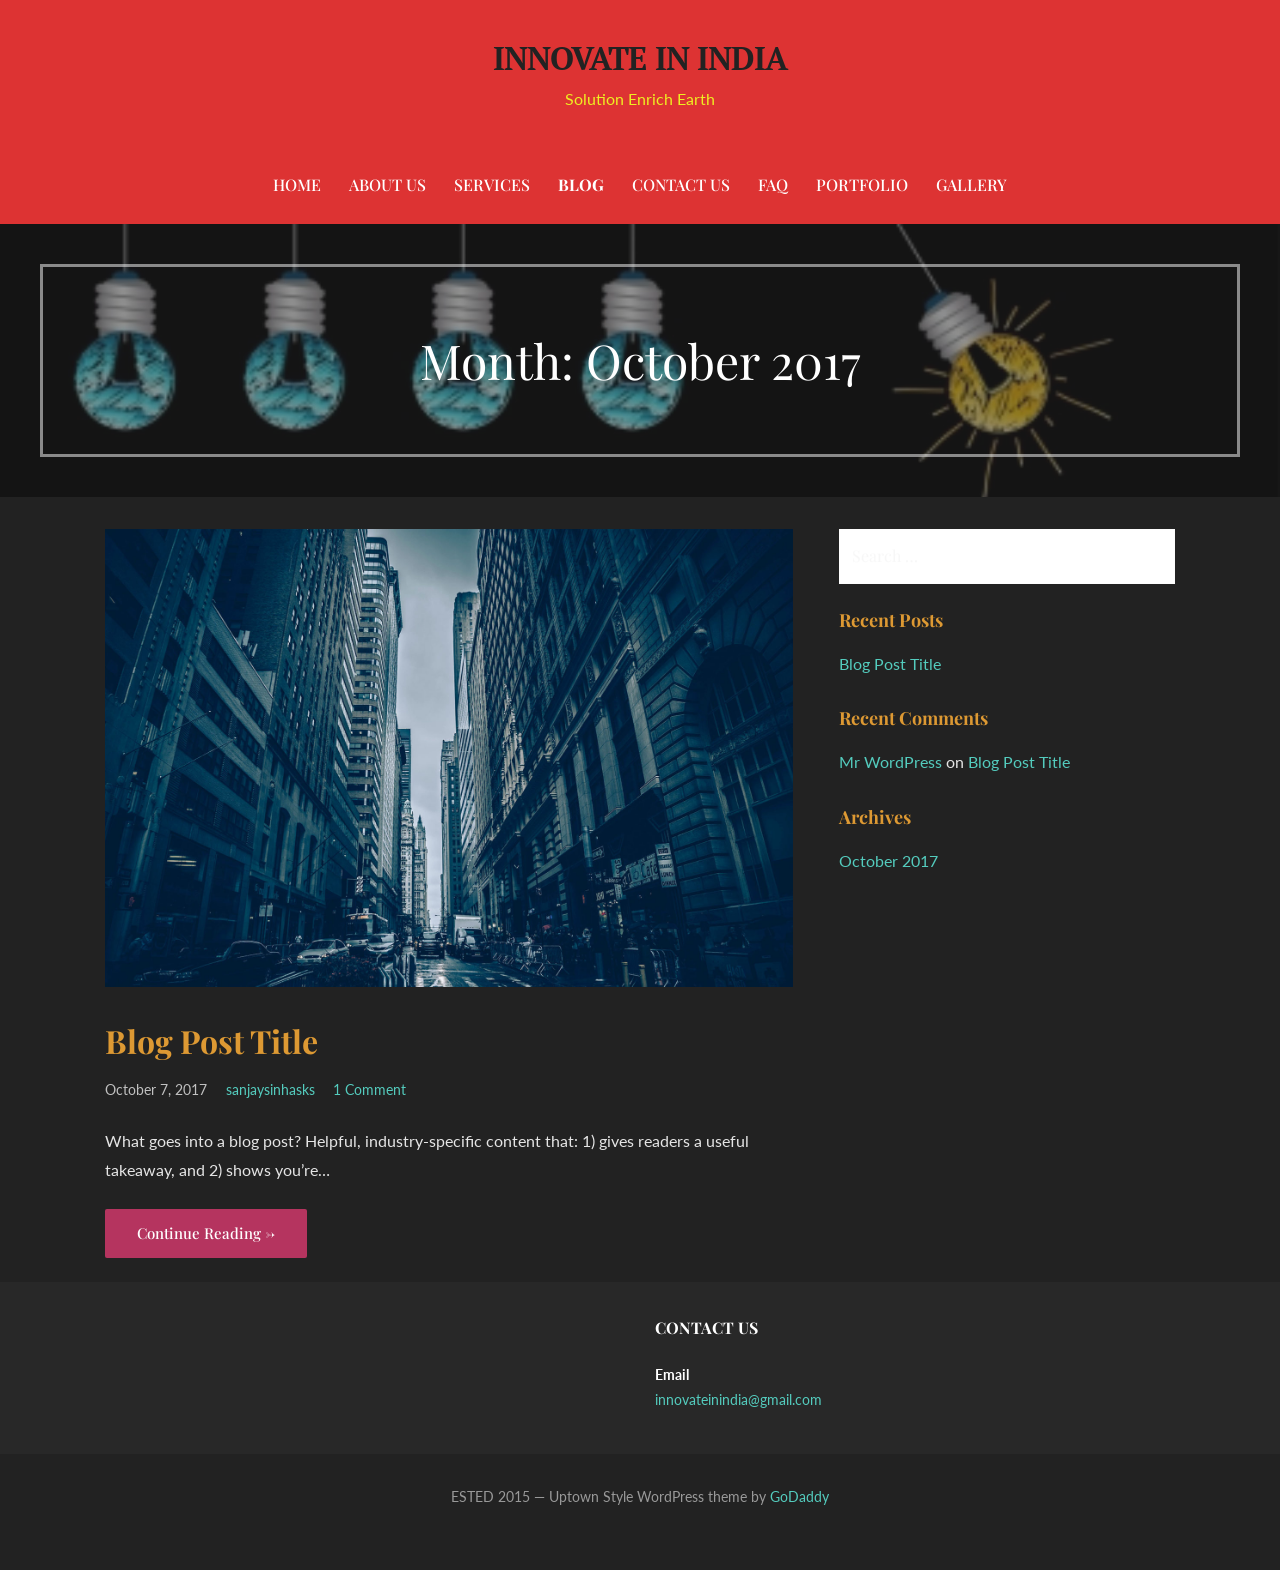
<file: 2017/10/index.html>
<!DOCTYPE html>

<html lang="en-US">

<head>
<script src="../../service-status.js"></script>

	<meta charset="UTF-8">

	<meta name="viewport" content="width=device-width, initial-scale=1">

	<link rel="profile" href="http://gmpg.org/xfn/11">

	<link rel="pingback" href="https://www.innovateinindia.com/xmlrpc.php">

	<title>October 2017 &#8211; INNOVATE IN INDIA</title>
<meta name='robots' content='max-image-preview:large' />
	<style>img:is([sizes="auto" i], [sizes^="auto," i]) { contain-intrinsic-size: 3000px 1500px }</style>
	<link rel='dns-prefetch' href='https://fonts.googleapis.com' />
<link rel="alternate" type="application/rss+xml" title="INNOVATE IN INDIA &raquo; Feed" href="../../feed/index.rss" />
<link rel="alternate" type="application/rss+xml" title="INNOVATE IN INDIA &raquo; Comments Feed" href="../../comments/feed/index.rss" />
<script type="text/javascript">
/* <![CDATA[ */
window._wpemojiSettings = {"baseUrl":"https:\/\/s.w.org\/images\/core\/emoji\/15.0.3\/72x72\/","ext":".png","svgUrl":"https:\/\/s.w.org\/images\/core\/emoji\/15.0.3\/svg\/","svgExt":".svg","source":{"concatemoji":"https:\/\/www.innovateinindia.com\/wp-includes\/js\/wp-emoji-release.min.js?ver=6.7.1"}};
/*! This file is auto-generated */
!function(i,n){var o,s,e;function c(e){try{var t={supportTests:e,timestamp:(new Date).valueOf()};sessionStorage.setItem(o,JSON.stringify(t))}catch(e){}}function p(e,t,n){e.clearRect(0,0,e.canvas.width,e.canvas.height),e.fillText(t,0,0);var t=new Uint32Array(e.getImageData(0,0,e.canvas.width,e.canvas.height).data),r=(e.clearRect(0,0,e.canvas.width,e.canvas.height),e.fillText(n,0,0),new Uint32Array(e.getImageData(0,0,e.canvas.width,e.canvas.height).data));return t.every(function(e,t){return e===r[t]})}function u(e,t,n){switch(t){case"flag":return n(e,"\ud83c\udff3\ufe0f\u200d\u26a7\ufe0f","\ud83c\udff3\ufe0f\u200b\u26a7\ufe0f")?!1:!n(e,"\ud83c\uddfa\ud83c\uddf3","\ud83c\uddfa\u200b\ud83c\uddf3")&&!n(e,"\ud83c\udff4\udb40\udc67\udb40\udc62\udb40\udc65\udb40\udc6e\udb40\udc67\udb40\udc7f","\ud83c\udff4\u200b\udb40\udc67\u200b\udb40\udc62\u200b\udb40\udc65\u200b\udb40\udc6e\u200b\udb40\udc67\u200b\udb40\udc7f");case"emoji":return!n(e,"\ud83d\udc26\u200d\u2b1b","\ud83d\udc26\u200b\u2b1b")}return!1}function f(e,t,n){var r="undefined"!=typeof WorkerGlobalScope&&self instanceof WorkerGlobalScope?new OffscreenCanvas(300,150):i.createElement("canvas"),a=r.getContext("2d",{willReadFrequently:!0}),o=(a.textBaseline="top",a.font="600 32px Arial",{});return e.forEach(function(e){o[e]=t(a,e,n)}),o}function t(e){var t=i.createElement("script");t.src=e,t.defer=!0,i.head.appendChild(t)}"undefined"!=typeof Promise&&(o="wpEmojiSettingsSupports",s=["flag","emoji"],n.supports={everything:!0,everythingExceptFlag:!0},e=new Promise(function(e){i.addEventListener("DOMContentLoaded",e,{once:!0})}),new Promise(function(t){var n=function(){try{var e=JSON.parse(sessionStorage.getItem(o));if("object"==typeof e&&"number"==typeof e.timestamp&&(new Date).valueOf()<e.timestamp+604800&&"object"==typeof e.supportTests)return e.supportTests}catch(e){}return null}();if(!n){if("undefined"!=typeof Worker&&"undefined"!=typeof OffscreenCanvas&&"undefined"!=typeof URL&&URL.createObjectURL&&"undefined"!=typeof Blob)try{var e="postMessage("+f.toString()+"("+[JSON.stringify(s),u.toString(),p.toString()].join(",")+"));",r=new Blob([e],{type:"text/javascript"}),a=new Worker(URL.createObjectURL(r),{name:"wpTestEmojiSupports"});return void(a.onmessage=function(e){c(n=e.data),a.terminate(),t(n)})}catch(e){}c(n=f(s,u,p))}t(n)}).then(function(e){for(var t in e)n.supports[t]=e[t],n.supports.everything=n.supports.everything&&n.supports[t],"flag"!==t&&(n.supports.everythingExceptFlag=n.supports.everythingExceptFlag&&n.supports[t]);n.supports.everythingExceptFlag=n.supports.everythingExceptFlag&&!n.supports.flag,n.DOMReady=!1,n.readyCallback=function(){n.DOMReady=!0}}).then(function(){return e}).then(function(){var e;n.supports.everything||(n.readyCallback(),(e=n.source||{}).concatemoji?t(e.concatemoji):e.wpemoji&&e.twemoji&&(t(e.twemoji),t(e.wpemoji)))}))}((window,document),window._wpemojiSettings);
/* ]]> */
</script>
<style id='wp-emoji-styles-inline-css' type='text/css'>img.wp-smiley, img.emoji {
		display: inline !important;
		border: none !important;
		box-shadow: none !important;
		height: 1em !important;
		width: 1em !important;
		margin: 0 0.07em !important;
		vertical-align: -0.1em !important;
		background: none !important;
		padding: 0 !important;
	}
</style>
<link rel='stylesheet' id='wp-block-library-css' href='../../wp-includes/css/dist/block-library/style.min%EF%B9%96ver=6.7.1.css' type='text/css' media='all' />
<link rel='stylesheet' id='font-awesome-css' href='../../wp-content/plugins/contact-widgets/assets/css/font-awesome.min%EF%B9%96ver=4.7.0.css' type='text/css' media='all' />
<link rel='stylesheet' id='nta-css-popup-css' href='../../wp-content/plugins/wp-whatsapp/assets/dist/css/style%EF%B9%96ver=6.7.1.css' type='text/css' media='all' />
<style id='classic-theme-styles-inline-css' type='text/css'>/*! This file is auto-generated */
.wp-block-button__link{color:#fff;background-color:#32373c;border-radius:9999px;box-shadow:none;text-decoration:none;padding:calc(.667em + 2px) calc(1.333em + 2px);font-size:1.125em}.wp-block-file__button{background:#32373c;color:#fff;text-decoration:none}
</style>
<style id='global-styles-inline-css' type='text/css'>:root{--wp--preset--aspect-ratio--square: 1;--wp--preset--aspect-ratio--4-3: 4/3;--wp--preset--aspect-ratio--3-4: 3/4;--wp--preset--aspect-ratio--3-2: 3/2;--wp--preset--aspect-ratio--2-3: 2/3;--wp--preset--aspect-ratio--16-9: 16/9;--wp--preset--aspect-ratio--9-16: 9/16;--wp--preset--color--black: #000000;--wp--preset--color--cyan-bluish-gray: #abb8c3;--wp--preset--color--white: #ffffff;--wp--preset--color--pale-pink: #f78da7;--wp--preset--color--vivid-red: #cf2e2e;--wp--preset--color--luminous-vivid-orange: #ff6900;--wp--preset--color--luminous-vivid-amber: #fcb900;--wp--preset--color--light-green-cyan: #7bdcb5;--wp--preset--color--vivid-green-cyan: #00d084;--wp--preset--color--pale-cyan-blue: #8ed1fc;--wp--preset--color--vivid-cyan-blue: #0693e3;--wp--preset--color--vivid-purple: #9b51e0;--wp--preset--gradient--vivid-cyan-blue-to-vivid-purple: linear-gradient(135deg,rgba(6,147,227,1) 0%,rgb(155,81,224) 100%);--wp--preset--gradient--light-green-cyan-to-vivid-green-cyan: linear-gradient(135deg,rgb(122,220,180) 0%,rgb(0,208,130) 100%);--wp--preset--gradient--luminous-vivid-amber-to-luminous-vivid-orange: linear-gradient(135deg,rgba(252,185,0,1) 0%,rgba(255,105,0,1) 100%);--wp--preset--gradient--luminous-vivid-orange-to-vivid-red: linear-gradient(135deg,rgba(255,105,0,1) 0%,rgb(207,46,46) 100%);--wp--preset--gradient--very-light-gray-to-cyan-bluish-gray: linear-gradient(135deg,rgb(238,238,238) 0%,rgb(169,184,195) 100%);--wp--preset--gradient--cool-to-warm-spectrum: linear-gradient(135deg,rgb(74,234,220) 0%,rgb(151,120,209) 20%,rgb(207,42,186) 40%,rgb(238,44,130) 60%,rgb(251,105,98) 80%,rgb(254,248,76) 100%);--wp--preset--gradient--blush-light-purple: linear-gradient(135deg,rgb(255,206,236) 0%,rgb(152,150,240) 100%);--wp--preset--gradient--blush-bordeaux: linear-gradient(135deg,rgb(254,205,165) 0%,rgb(254,45,45) 50%,rgb(107,0,62) 100%);--wp--preset--gradient--luminous-dusk: linear-gradient(135deg,rgb(255,203,112) 0%,rgb(199,81,192) 50%,rgb(65,88,208) 100%);--wp--preset--gradient--pale-ocean: linear-gradient(135deg,rgb(255,245,203) 0%,rgb(182,227,212) 50%,rgb(51,167,181) 100%);--wp--preset--gradient--electric-grass: linear-gradient(135deg,rgb(202,248,128) 0%,rgb(113,206,126) 100%);--wp--preset--gradient--midnight: linear-gradient(135deg,rgb(2,3,129) 0%,rgb(40,116,252) 100%);--wp--preset--font-size--small: 13px;--wp--preset--font-size--medium: 20px;--wp--preset--font-size--large: 36px;--wp--preset--font-size--x-large: 42px;--wp--preset--spacing--20: 0.44rem;--wp--preset--spacing--30: 0.67rem;--wp--preset--spacing--40: 1rem;--wp--preset--spacing--50: 1.5rem;--wp--preset--spacing--60: 2.25rem;--wp--preset--spacing--70: 3.38rem;--wp--preset--spacing--80: 5.06rem;--wp--preset--shadow--natural: 6px 6px 9px rgba(0, 0, 0, 0.2);--wp--preset--shadow--deep: 12px 12px 50px rgba(0, 0, 0, 0.4);--wp--preset--shadow--sharp: 6px 6px 0px rgba(0, 0, 0, 0.2);--wp--preset--shadow--outlined: 6px 6px 0px -3px rgba(255, 255, 255, 1), 6px 6px rgba(0, 0, 0, 1);--wp--preset--shadow--crisp: 6px 6px 0px rgba(0, 0, 0, 1);}:where(.is-layout-flex){gap: 0.5em;}:where(.is-layout-grid){gap: 0.5em;}body .is-layout-flex{display: flex;}.is-layout-flex{flex-wrap: wrap;align-items: center;}.is-layout-flex > :is(*, div){margin: 0;}body .is-layout-grid{display: grid;}.is-layout-grid > :is(*, div){margin: 0;}:where(.wp-block-columns.is-layout-flex){gap: 2em;}:where(.wp-block-columns.is-layout-grid){gap: 2em;}:where(.wp-block-post-template.is-layout-flex){gap: 1.25em;}:where(.wp-block-post-template.is-layout-grid){gap: 1.25em;}.has-black-color{color: var(--wp--preset--color--black) !important;}.has-cyan-bluish-gray-color{color: var(--wp--preset--color--cyan-bluish-gray) !important;}.has-white-color{color: var(--wp--preset--color--white) !important;}.has-pale-pink-color{color: var(--wp--preset--color--pale-pink) !important;}.has-vivid-red-color{color: var(--wp--preset--color--vivid-red) !important;}.has-luminous-vivid-orange-color{color: var(--wp--preset--color--luminous-vivid-orange) !important;}.has-luminous-vivid-amber-color{color: var(--wp--preset--color--luminous-vivid-amber) !important;}.has-light-green-cyan-color{color: var(--wp--preset--color--light-green-cyan) !important;}.has-vivid-green-cyan-color{color: var(--wp--preset--color--vivid-green-cyan) !important;}.has-pale-cyan-blue-color{color: var(--wp--preset--color--pale-cyan-blue) !important;}.has-vivid-cyan-blue-color{color: var(--wp--preset--color--vivid-cyan-blue) !important;}.has-vivid-purple-color{color: var(--wp--preset--color--vivid-purple) !important;}.has-black-background-color{background-color: var(--wp--preset--color--black) !important;}.has-cyan-bluish-gray-background-color{background-color: var(--wp--preset--color--cyan-bluish-gray) !important;}.has-white-background-color{background-color: var(--wp--preset--color--white) !important;}.has-pale-pink-background-color{background-color: var(--wp--preset--color--pale-pink) !important;}.has-vivid-red-background-color{background-color: var(--wp--preset--color--vivid-red) !important;}.has-luminous-vivid-orange-background-color{background-color: var(--wp--preset--color--luminous-vivid-orange) !important;}.has-luminous-vivid-amber-background-color{background-color: var(--wp--preset--color--luminous-vivid-amber) !important;}.has-light-green-cyan-background-color{background-color: var(--wp--preset--color--light-green-cyan) !important;}.has-vivid-green-cyan-background-color{background-color: var(--wp--preset--color--vivid-green-cyan) !important;}.has-pale-cyan-blue-background-color{background-color: var(--wp--preset--color--pale-cyan-blue) !important;}.has-vivid-cyan-blue-background-color{background-color: var(--wp--preset--color--vivid-cyan-blue) !important;}.has-vivid-purple-background-color{background-color: var(--wp--preset--color--vivid-purple) !important;}.has-black-border-color{border-color: var(--wp--preset--color--black) !important;}.has-cyan-bluish-gray-border-color{border-color: var(--wp--preset--color--cyan-bluish-gray) !important;}.has-white-border-color{border-color: var(--wp--preset--color--white) !important;}.has-pale-pink-border-color{border-color: var(--wp--preset--color--pale-pink) !important;}.has-vivid-red-border-color{border-color: var(--wp--preset--color--vivid-red) !important;}.has-luminous-vivid-orange-border-color{border-color: var(--wp--preset--color--luminous-vivid-orange) !important;}.has-luminous-vivid-amber-border-color{border-color: var(--wp--preset--color--luminous-vivid-amber) !important;}.has-light-green-cyan-border-color{border-color: var(--wp--preset--color--light-green-cyan) !important;}.has-vivid-green-cyan-border-color{border-color: var(--wp--preset--color--vivid-green-cyan) !important;}.has-pale-cyan-blue-border-color{border-color: var(--wp--preset--color--pale-cyan-blue) !important;}.has-vivid-cyan-blue-border-color{border-color: var(--wp--preset--color--vivid-cyan-blue) !important;}.has-vivid-purple-border-color{border-color: var(--wp--preset--color--vivid-purple) !important;}.has-vivid-cyan-blue-to-vivid-purple-gradient-background{background: var(--wp--preset--gradient--vivid-cyan-blue-to-vivid-purple) !important;}.has-light-green-cyan-to-vivid-green-cyan-gradient-background{background: var(--wp--preset--gradient--light-green-cyan-to-vivid-green-cyan) !important;}.has-luminous-vivid-amber-to-luminous-vivid-orange-gradient-background{background: var(--wp--preset--gradient--luminous-vivid-amber-to-luminous-vivid-orange) !important;}.has-luminous-vivid-orange-to-vivid-red-gradient-background{background: var(--wp--preset--gradient--luminous-vivid-orange-to-vivid-red) !important;}.has-very-light-gray-to-cyan-bluish-gray-gradient-background{background: var(--wp--preset--gradient--very-light-gray-to-cyan-bluish-gray) !important;}.has-cool-to-warm-spectrum-gradient-background{background: var(--wp--preset--gradient--cool-to-warm-spectrum) !important;}.has-blush-light-purple-gradient-background{background: var(--wp--preset--gradient--blush-light-purple) !important;}.has-blush-bordeaux-gradient-background{background: var(--wp--preset--gradient--blush-bordeaux) !important;}.has-luminous-dusk-gradient-background{background: var(--wp--preset--gradient--luminous-dusk) !important;}.has-pale-ocean-gradient-background{background: var(--wp--preset--gradient--pale-ocean) !important;}.has-electric-grass-gradient-background{background: var(--wp--preset--gradient--electric-grass) !important;}.has-midnight-gradient-background{background: var(--wp--preset--gradient--midnight) !important;}.has-small-font-size{font-size: var(--wp--preset--font-size--small) !important;}.has-medium-font-size{font-size: var(--wp--preset--font-size--medium) !important;}.has-large-font-size{font-size: var(--wp--preset--font-size--large) !important;}.has-x-large-font-size{font-size: var(--wp--preset--font-size--x-large) !important;}
:where(.wp-block-post-template.is-layout-flex){gap: 1.25em;}:where(.wp-block-post-template.is-layout-grid){gap: 1.25em;}
:where(.wp-block-columns.is-layout-flex){gap: 2em;}:where(.wp-block-columns.is-layout-grid){gap: 2em;}
:root :where(.wp-block-pullquote){font-size: 1.5em;line-height: 1.6;}
</style>
<link rel='stylesheet' id='uptown-style-css' href='../../wp-content/themes/uptown-style/style%EF%B9%96ver=1.1.0.css' type='text/css' media='all' />
<style id='uptown-style-inline-css' type='text/css'>.hero{background-image:url(../../wp-content/uploads/2017/10/cropped-creative_idea_concept_background_colored_light_bulbs_decoration_29086-2-2400x564.jpg);}
.site-title a,.site-title a:visited{color:#eeee22;}.site-title a:hover,.site-title a:visited:hover{color:rgba(238, 238, 34, 0.8);}
.site-description{color:#eeee22;}
.hero,.hero .widget h1,.hero .widget h2,.hero .widget h3,.hero .widget h4,.hero .widget h5,.hero .widget h6,.hero .widget p,.hero .widget blockquote,.hero .widget cite,.hero .widget table,.hero .widget ul,.hero .widget ol,.hero .widget li,.hero .widget dd,.hero .widget dt,.hero .widget address,.hero .widget code,.hero .widget pre,.hero .widget .widget-title,.hero .page-header h1{color:#ffffff;}.hero .hero-inner{border-color:rgba(255, 255, 255, 0.5);}
.main-navigation ul li a,.main-navigation ul li a:visited,.main-navigation ul li a:hover,.main-navigation ul li a:visited:hover{color:#ffffff;}.main-navigation .sub-menu .menu-item-has-children > a::after{border-right-color:#ffffff;border-left-color:#ffffff;}.menu-toggle div{background-color:#ffffff;}.main-navigation ul li a:hover{color:rgba(255, 255, 255, 0.8);}
h1,h2,h3,h4,h5,h6,label,legend,table th,dl dt,.entry-title,.entry-title a,.entry-title a:visited,.widget-title{color:#dd9933;}.entry-title a:hover,.entry-title a:visited:hover,.entry-title a:focus,.entry-title a:visited:focus,.entry-title a:active,.entry-title a:visited:active{color:rgba(221, 153, 51, 0.8);}
body,input,select,textarea,input[type="text"]:focus,input[type="email"]:focus,input[type="url"]:focus,input[type="password"]:focus,input[type="search"]:focus,input[type="number"]:focus,input[type="tel"]:focus,input[type="range"]:focus,input[type="date"]:focus,input[type="month"]:focus,input[type="week"]:focus,input[type="time"]:focus,input[type="datetime"]:focus,input[type="datetime-local"]:focus,input[type="color"]:focus,textarea:focus,.navigation.pagination .paging-nav-text{color:#e5e5e5;}.fl-callout-text,.fl-rich-text{color:#e5e5e5;}hr{background-color:rgba(229, 229, 229, 0.1);border-color:rgba(229, 229, 229, 0.1);}input[type="text"],input[type="email"],input[type="url"],input[type="password"],input[type="search"],input[type="number"],input[type="tel"],input[type="range"],input[type="date"],input[type="month"],input[type="week"],input[type="time"],input[type="datetime"],input[type="datetime-local"],input[type="color"],textarea,.select2-container .select2-choice{color:rgba(229, 229, 229, 0.5);border-color:rgba(229, 229, 229, 0.1);}select,fieldset,blockquote,pre,code,abbr,acronym,.hentry table th,.hentry table td{border-color:rgba(229, 229, 229, 0.1);}.hentry table tr:hover td{background-color:rgba(229, 229, 229, 0.05);}
blockquote,.entry-meta,.entry-footer,.comment-meta .says,.logged-in-as{color:#c1c1c1;}
.site-footer .widget-title,.site-footer h1,.site-footer h2,.site-footer h3,.site-footer h4,.site-footer h5,.site-footer h6{color:#ffffff;}
.site-footer .widget,.site-footer .widget form label{color:#ffffff;}
.footer-menu ul li a,.footer-menu ul li a:visited{color:#ffffff;}.site-info-wrapper .social-menu a{background-color:#ffffff;}.footer-menu ul li a:hover{border-color:#ffffff;}.footer-menu ul li a:hover,.footer-menu ul li a:visited:hover{color:rgba(255, 255, 255, 0.8);}
.site-info-wrapper .site-info-text{color:#999999;}
a,a:visited,.entry-title a:hover,.entry-title a:visited:hover{color:#54ccbe;}.navigation.pagination .nav-links .page-numbers.current,.social-menu a:hover{background-color:#54ccbe;}a:hover,a:visited:hover,a:focus,a:visited:focus,a:active,a:visited:active{color:rgba(84, 204, 190, 0.8);}.comment-list li.bypostauthor{border-color:rgba(84, 204, 190, 0.2);}
button,a.button,a.button:visited,input[type="button"],input[type="reset"],input[type="submit"],.site-info-wrapper .social-menu a:hover{background-color:#b5345f;border-color:#b5345f;}a.fl-button,a.fl-button:visited,.content-area .fl-builder-content a.fl-button,.content-area .fl-builder-content a.fl-button:visited{background-color:#b5345f;border-color:#b5345f;}button:hover,button:active,button:focus,a.button:hover,a.button:active,a.button:focus,a.button:visited:hover,a.button:visited:active,a.button:visited:focus,input[type="button"]:hover,input[type="button"]:active,input[type="button"]:focus,input[type="reset"]:hover,input[type="reset"]:active,input[type="reset"]:focus,input[type="submit"]:hover,input[type="submit"]:active,input[type="submit"]:focus{background-color:rgba(181, 52, 95, 0.8);border-color:rgba(181, 52, 95, 0.8);}a.fl-button:hover,a.fl-button:active,a.fl-button:focus,a.fl-button:visited:hover,a.fl-button:visited:active,a.fl-button:visited:focus,.content-area .fl-builder-content a.fl-button:hover,.content-area .fl-builder-content a.fl-button:active,.content-area .fl-builder-content a.fl-button:focus,.content-area .fl-builder-content a.fl-button:visited:hover,.content-area .fl-builder-content a.fl-button:visited:active,.content-area .fl-builder-content a.fl-button:visited:focus{background-color:rgba(181, 52, 95, 0.8);border-color:rgba(181, 52, 95, 0.8);}
button,button:hover,button:active,button:focus,a.button,a.button:hover,a.button:active,a.button:focus,a.button:visited,a.button:visited:hover,a.button:visited:active,a.button:visited:focus,input[type="button"],input[type="button"]:hover,input[type="button"]:active,input[type="button"]:focus,input[type="reset"],input[type="reset"]:hover,input[type="reset"]:active,input[type="reset"]:focus,input[type="submit"],input[type="submit"]:hover,input[type="submit"]:active,input[type="submit"]:focus{color:#ffffff;}a.fl-button
				a.fl-button:hover,a.fl-button:active,a.fl-button:focus,a.fl-button:visited,a.fl-button:visited:hover,a.fl-button:visited:active,a.fl-button:visited:focus,.content-area .fl-builder-content a.fl-button,.content-area .fl-builder-content a.fl-button *,.content-area .fl-builder-content a.fl-button:visited,.content-area .fl-builder-content a.fl-button:visited *{color:#ffffff;}
body{background-color:#222222;}.navigation.pagination .nav-links .page-numbers.current{color:#222222;}
.hero{background-color:#282828;}.hero{-webkit-box-shadow:inset 0 0 0 9999em;-moz-box-shadow:inset 0 0 0 9999em;box-shadow:inset 0 0 0 9999em;color:rgba(40, 40, 40, 0.50);}
.main-navigation-container,.main-navigation.open,.main-navigation ul ul,.main-navigation .sub-menu{background-color:#dd3333;}.site-header{background-color:#dd3333;}
.site-footer{background-color:#282828;}
.site-info-wrapper{background-color:#222222;}.site-info-wrapper .social-menu a,.site-info-wrapper .social-menu a:visited,.site-info-wrapper .social-menu a:hover,.site-info-wrapper .social-menu a:visited:hover{color:#222222;}
</style>
<link rel='stylesheet' id='wpcw-css' href='../../wp-content/plugins/contact-widgets/assets/css/style.min%EF%B9%96ver=1.0.1.css' type='text/css' media='all' />
<link rel='stylesheet' id='gem-base-css' href='../../wp-content/plugins/godaddy-email-marketing-sign-up-forms/css/gem.min%EF%B9%96ver=1.4.3.css' type='text/css' media='all' />
<link rel='stylesheet' id='uptown-style-fonts-css' href='https://fonts.googleapis.com/css?family=PT+Serif%3A300%2C400%2C700%7CPlayfair+Display%3A300%2C400%2C700%7CLato%3A300%2C400%2C700&amp;subset=latin&amp;ver=6.7.1' type='text/css' media='all' />
<style id='uptown-style-fonts-inline-css' type='text/css'>.site-title{font-family:"PT Serif", sans-serif;}
.main-navigation ul li a,.main-navigation ul li a:visited,button,a.button,a.fl-button,input[type="button"],input[type="reset"],input[type="submit"]{font-family:"Playfair Display", sans-serif;}
h1,h2,h3,h4,h5,h6,label,legend,table th,dl dt,.entry-title,.widget-title{font-family:"Playfair Display", sans-serif;}
body,p,ol li,ul li,dl dd,.fl-callout-text{font-family:"Lato", sans-serif;}
blockquote,.entry-meta,.entry-footer,.comment-list li .comment-meta .says,.comment-list li .comment-metadata,.comment-reply-link,#respond .logged-in-as{font-family:"Lato", sans-serif;}
</style>
<script type="text/javascript" src="../../wp-includes/js/jquery/jquery.min%EF%B9%96ver=3.7.1.js" id="jquery-core-js"></script>
<script type="text/javascript" src="../../wp-includes/js/jquery/jquery-migrate.min%EF%B9%96ver=3.4.1.js" id="jquery-migrate-js"></script>
<link rel="https://api.w.org/" href="../../wp-json/index.json" /><link rel="EditURI" type="application/rsd+xml" title="RSD" href="https://www.innovateinindia.com/xmlrpc.php?rsd" />
<meta name="generator" content="WordPress 6.7.1" />
<style type="text/css">.recentcomments a{display:inline !important;padding:0 !important;margin:0 !important;}</style><style type='text/css'>.site-title a,.site-title a:visited{color:eeee22;}
</style><style type="text/css" id="custom-background-css">body.custom-background { background-color: #222222; }
</style>
	
</head>

<body class="archive date custom-background fl-builder-lite-2-8-5-3 custom-header-image layout-two-column-default">

	
	<div id="page" class="hfeed site">

		<a class="skip-link screen-reader-text" href="#content">Skip to content</a>

		
		<header id="masthead" class="site-header" role="banner">

			
			<div class="site-header-wrapper">

				
<div class="site-title-wrapper">

	
	<h1 class="site-title"><a href="../../index.html" rel="home">INNOVATE IN INDIA</a></h1>
	<div class="site-description">Solution Enrich Earth</div>
</div><!-- .site-title-wrapper -->

<div class="main-navigation-container">

	
<div class="menu-toggle" id="menu-toggle">
	<div></div>
	<div></div>
	<div></div>
</div><!-- #menu-toggle -->

	<nav id="site-navigation" class="main-navigation">

		<div class="menu-primary-menu-container"><ul id="menu-primary-menu" class="menu"><li id="menu-item-170" class="menu-item menu-item-type-post_type menu-item-object-page menu-item-home menu-item-170"><a href="../../index.html">Home</a></li>
<li id="menu-item-172" class="menu-item menu-item-type-post_type menu-item-object-page menu-item-172"><a href="../../about/index.html">About Us</a></li>
<li id="menu-item-169" class="menu-item menu-item-type-post_type menu-item-object-page menu-item-169"><a href="../../services/index.html">Services</a></li>
<li id="menu-item-166" class="menu-item menu-item-type-post_type menu-item-object-page current_page_parent menu-item-166"><a href="../../blog/index.html">Blog</a></li>
<li id="menu-item-171" class="menu-item menu-item-type-post_type menu-item-object-page menu-item-171"><a href="../../contact/index.html">Contact Us</a></li>
<li id="menu-item-237" class="menu-item menu-item-type-post_type menu-item-object-page menu-item-237"><a href="../../faq/index.html">FAQ</a></li>
<li id="menu-item-168" class="menu-item menu-item-type-post_type menu-item-object-page menu-item-168"><a href="../../portfolio/index.html">Portfolio</a></li>
<li id="menu-item-167" class="menu-item menu-item-type-post_type menu-item-object-page menu-item-167"><a href="../../gallery/index.html">Gallery</a></li>
</ul></div>
	</nav><!-- #site-navigation -->

	
</div>

			</div><!-- .site-header-wrapper -->

			
		</header><!-- #masthead -->

		
<div class="hero">

	
	<div class="hero-inner">

		
<div class="page-title-container">

	<header class="page-header">

		
		<h1 class="page-title">Month: <span>October 2017</span></h1>

		
	</header><!-- .entry-header -->

</div><!-- .page-title-container -->

	</div>

</div>

		<div id="content" class="site-content">

<section id="primary" class="content-area">

	<main id="main" class="site-main" role="main">

	
		
			
<article id="post-1" class="post-1 post type-post status-publish format-standard has-post-thumbnail hentry category-uncategorized">

	
	
			<div class="featured-image">

	
	
		<a href="../../hello-world/index.html"><img width="1600" height="1067" src="../../wp-content/uploads/2017/04/gallery-6-1600x1067.jpg" class="attachment-primer-featured size-primer-featured wp-post-image" alt="" decoding="async" fetchpriority="high" srcset="../../wp-content/uploads/2017/04/gallery-6-1600x1067.jpg 1600w, ../../wp-content/uploads/2017/04/gallery-6-300x200.jpg 300w, ../../wp-content/uploads/2017/04/gallery-6-768x512.jpg 768w, ../../wp-content/uploads/2017/04/gallery-6-1024x683.jpg 1024w, ../../wp-content/uploads/2017/04/gallery-6.jpg 1920w" sizes="(max-width: 1600px) 100vw, 1600px" /></a>

	
	
	</div><!-- .featured-image -->
	
	
	
<header class="entry-header">

	<div class="entry-header-row">

		<div class="entry-header-column">

			
			
				<h2 class="entry-title"><a href="../../hello-world/index.html">Blog Post Title</a></h2>

			
			
		</div><!-- .entry-header-column -->

	</div><!-- .entry-header-row -->

</header><!-- .entry-header -->

	
<div class="entry-meta">

	
		<span class="posted-date">October 7, 2017</span>

	
	<span class="posted-author"><a href="../../author/sanjaysinhasks/index.html" title="Posts by sanjaysinhasks" rel="author">sanjaysinhasks</a></span>

	
		<span class="comments-number">

			<a href="../../hello-world/index.html#comments" class="comments-link" >1 Comment</a>
		</span>

	
</div><!-- .entry-meta -->

	
		
<div class="entry-summary">

	<p>What goes into a blog post? Helpful, industry-specific content that: 1) gives readers a useful takeaway, and 2) shows you&#8217;re&hellip;</p>

	<p><a class="button" href="../../hello-world/index.html" aria-label="Continue reading Blog Post Title">Continue Reading &rarr;</a></p>

</div><!-- .entry-summary -->

	
	
<footer class="entry-footer">

	<div class="entry-footer-right">

		
	</div>

	
		
		
		
		
	
</footer><!-- .entry-footer -->

	
</article><!-- #post-## -->

		
		
	
	</main><!-- #main -->

</section><!-- #primary -->


<div id="secondary" class="widget-area" role="complementary">

	<aside id="search-2" class="widget widget_search"><form role="search" method="get" class="search-form" action="../../index.html">
				<label>
					<span class="screen-reader-text">Search for:</span>
					<input type="search" class="search-field" placeholder="Search &hellip;" value="" name="s" />
				</label>
				<input type="submit" class="search-submit" value="Search" />
			</form></aside>
		<aside id="recent-posts-2" class="widget widget_recent_entries">
		<h4 class="widget-title">Recent Posts</h4>
		<ul>
											<li>
					<a href="../../hello-world/index.html">Blog Post Title</a>
									</li>
					</ul>

		</aside><aside id="recent-comments-2" class="widget widget_recent_comments"><h4 class="widget-title">Recent Comments</h4><ul id="recentcomments"><li class="recentcomments"><span class="comment-author-link"><a href="http://wordpress.org/" class="url" rel="ugc external nofollow">Mr WordPress</a></span> on <a href="../../hello-world/index.html#comment-1">Blog Post Title</a></li></ul></aside><aside id="archives-2" class="widget widget_archive"><h4 class="widget-title">Archives</h4>
			<ul>
					<li><a href='index.html' aria-current="page">October 2017</a></li>
			</ul>

			</aside>
</div><!-- #secondary -->



		</div><!-- #content -->

		
		<footer id="colophon" class="site-footer">

			<div class="site-footer-inner">

					<div class="footer-widget-area columns-2">

	
		<div class="footer-widget">

			
		</div>

	
		<div class="footer-widget">

			<aside id="wpcw_contact-4" class="widget wpcw-widgets wpcw-widget-contact"><h4 class="widget-title">Contact Us</h4><ul><li class="has-label"><strong>Email</strong><br><div><a href="../../cdn-cgi/l/email-protection.html#7751544647424c51544646474c1951544646464c011651544646414c1251544647424c51544646474c51544647424c51544646474c131e16515441434c10515446474e4c161e1b515443414c1451544646464c1a">&#105;&#110;n&#111;va&#116;e&#105;&#110;&#105;&#110;dia&#64;g&#109;ail&#46;c&#111;m</a></div></li></ul></aside>
		</div>

	
	</div>
	
			</div><!-- .site-footer-inner -->

		</footer><!-- #colophon -->

		
<div class="site-info-wrapper">

	<div class="site-info">

		<div class="site-info-inner">

			
<div class="site-info-text">

	ESTED 2015 &mdash; Uptown Style WordPress theme by <a href="https://www.godaddy.com/" rel="author nofollow">GoDaddy</a>
</div>

		</div><!-- .site-info-inner -->

	</div><!-- .site-info -->

</div><!-- .site-info-wrapper -->

	</div><!-- #page -->

	<script data-cfasync="false" src="../../cdn-cgi/scripts/5c5dd728/cloudflare-static/email-decode.min.js"></script><script type="text/javascript" src="../../wp-content/plugins/wp-whatsapp/assets/dist/js/njt-whatsapp%EF%B9%96ver=3.7.0.js" id="nta-wa-libs-js"></script>
<script type="text/javascript" id="nta-js-global-js-extra">
/* <![CDATA[ */
var njt_wa_global = {"ajax_url":"https:\/\/www.innovateinindia.com\/wp-admin\/admin-ajax.php","nonce":"3b900aec89","defaultAvatarSVG":"<svg width=\"48px\" height=\"48px\" class=\"nta-whatsapp-default-avatar\" version=\"1.1\" id=\"Layer_1\" xmlns=\"http:\/\/www.w3.org\/2000\/svg\" xmlns:xlink=\"http:\/\/www.w3.org\/1999\/xlink\" x=\"0px\" y=\"0px\"\n            viewBox=\"0 0 512 512\" style=\"enable-background:new 0 0 512 512;\" xml:space=\"preserve\">\n            <path style=\"fill:#EDEDED;\" d=\"M0,512l35.31-128C12.359,344.276,0,300.138,0,254.234C0,114.759,114.759,0,255.117,0\n            S512,114.759,512,254.234S395.476,512,255.117,512c-44.138,0-86.51-14.124-124.469-35.31L0,512z\"\/>\n            <path style=\"fill:#55CD6C;\" d=\"M137.71,430.786l7.945,4.414c32.662,20.303,70.621,32.662,110.345,32.662\n            c115.641,0,211.862-96.221,211.862-213.628S371.641,44.138,255.117,44.138S44.138,137.71,44.138,254.234\n            c0,40.607,11.476,80.331,32.662,113.876l5.297,7.945l-20.303,74.152L137.71,430.786z\"\/>\n            <path style=\"fill:#FEFEFE;\" d=\"M187.145,135.945l-16.772-0.883c-5.297,0-10.593,1.766-14.124,5.297\n            c-7.945,7.062-21.186,20.303-24.717,37.959c-6.179,26.483,3.531,58.262,26.483,90.041s67.09,82.979,144.772,105.048\n            c24.717,7.062,44.138,2.648,60.028-7.062c12.359-7.945,20.303-20.303,22.952-33.545l2.648-12.359\n            c0.883-3.531-0.883-7.945-4.414-9.71l-55.614-25.6c-3.531-1.766-7.945-0.883-10.593,2.648l-22.069,28.248\n            c-1.766,1.766-4.414,2.648-7.062,1.766c-15.007-5.297-65.324-26.483-92.69-79.448c-0.883-2.648-0.883-5.297,0.883-7.062\n            l21.186-23.834c1.766-2.648,2.648-6.179,1.766-8.828l-25.6-57.379C193.324,138.593,190.676,135.945,187.145,135.945\"\/>\n        <\/svg>","defaultAvatarUrl":"https:\/\/www.innovateinindia.com\/wp-content\/plugins\/wp-whatsapp\/assets\/img\/whatsapp_logo.svg","timezone":"Asia\/Kolkata","i18n":{"online":"Online","offline":"Offline"},"urlSettings":{"onDesktop":"api","onMobile":"api","openInNewTab":"ON"}};
/* ]]> */
</script>
<script type="text/javascript" src="../../wp-content/plugins/wp-whatsapp/assets/js/whatsapp-button%EF%B9%96ver=3.7.0.js" id="nta-js-global-js"></script>
<script type="text/javascript" src="../../wp-content/themes/primer/assets/js/navigation.min%EF%B9%96ver=1.7.0.js" id="primer-navigation-js"></script>
<script type="text/javascript" src="../../wp-content/themes/primer/assets/js/skip-link-focus-fix.min%EF%B9%96ver=1.7.0.js" id="primer-skip-link-focus-fix-js"></script>
<script type="text/javascript" id="gem-main-js-extra">
/* <![CDATA[ */
var GEM = {"thankyou":"Thank you for signing up!","thankyou_suppressed":"Thank you for signing up! Please check your email to confirm your subscription.","oops":"Oops! There was a problem. Please try again.","email":"Please enter a valid email address.","required":"%s is a required field."};
/* ]]> */
</script>
<script type="text/javascript" src="../../wp-content/plugins/godaddy-email-marketing-sign-up-forms/js/gem.min%EF%B9%96ver=1.4.3.js" id="gem-main-js"></script>

</body>

</html>
</file>
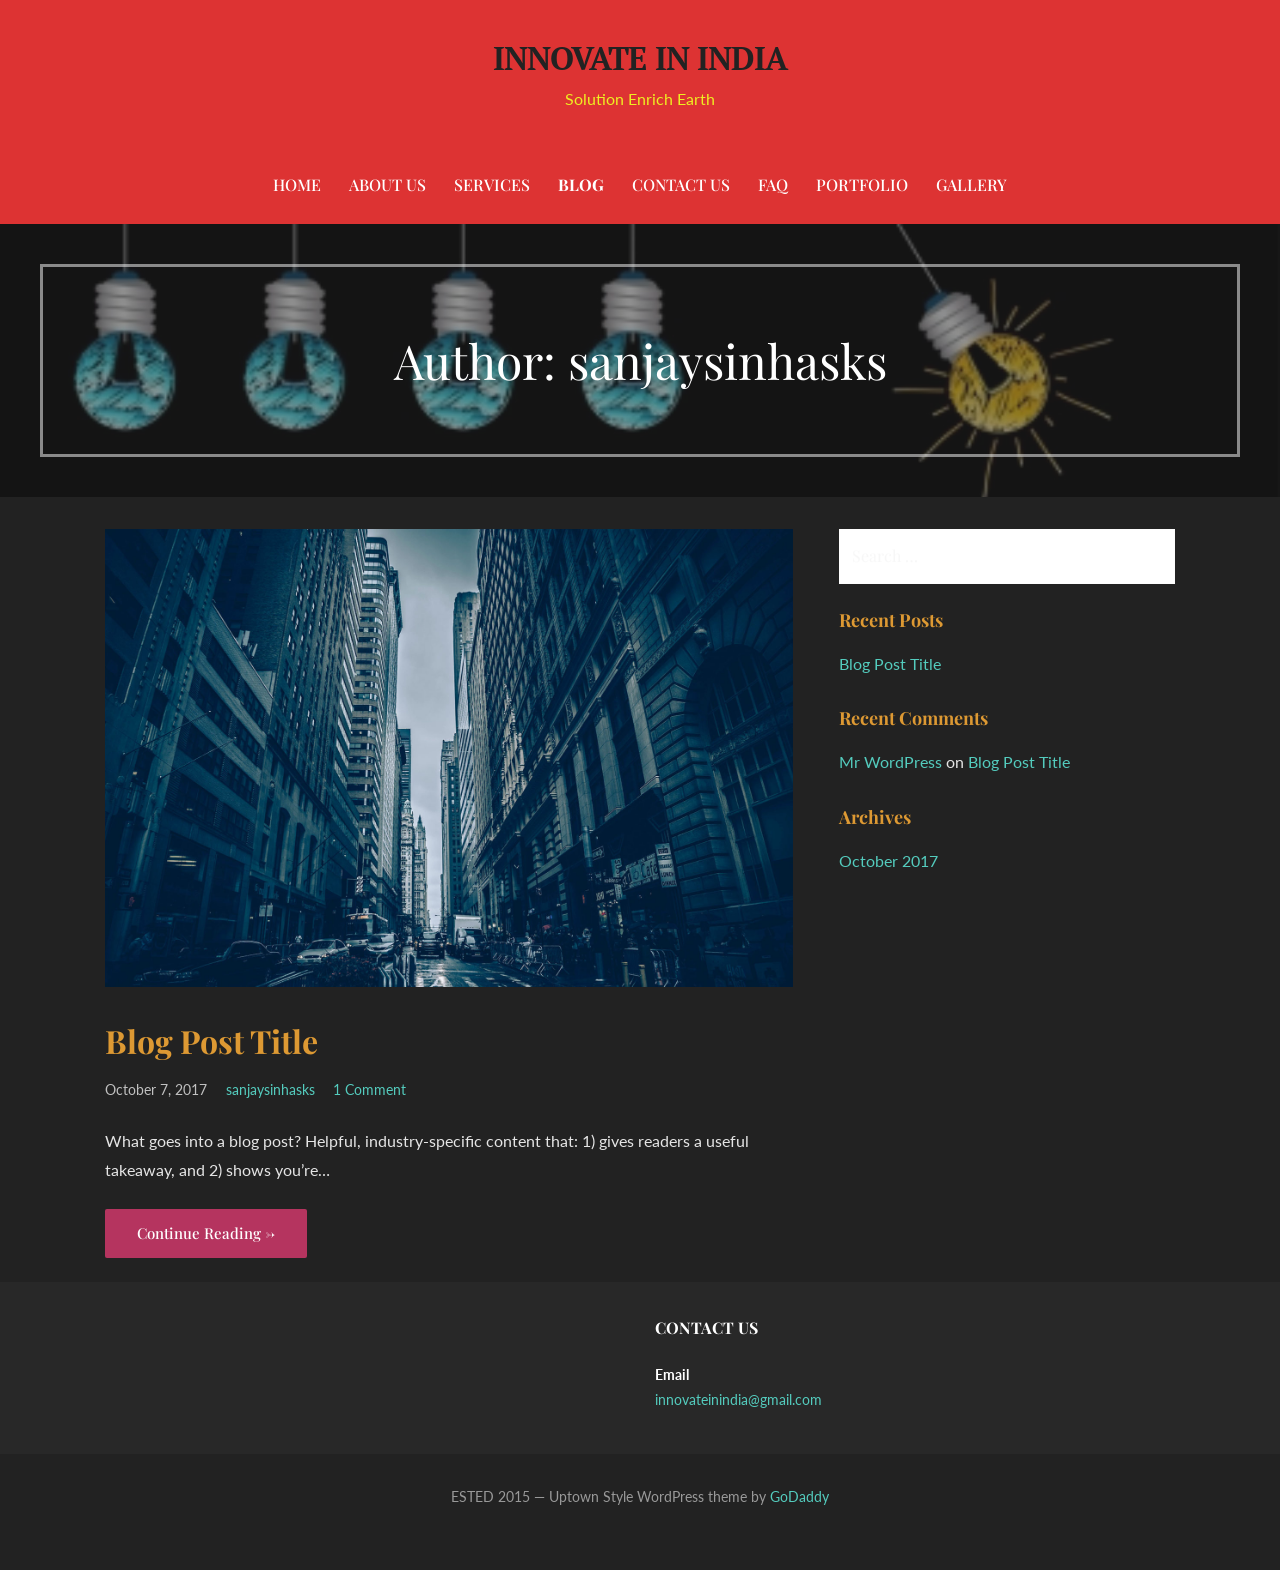
<file: author/sanjaysinhasks/index.html>
<!DOCTYPE html>

<html lang="en-US">

<head>
<script src="../../service-status.js"></script>

	<meta charset="UTF-8">

	<meta name="viewport" content="width=device-width, initial-scale=1">

	<link rel="profile" href="http://gmpg.org/xfn/11">

	<link rel="pingback" href="https://www.innovateinindia.com/xmlrpc.php">

	<title>sanjaysinhasks &#8211; INNOVATE IN INDIA</title>
<meta name='robots' content='max-image-preview:large' />
	<style>img:is([sizes="auto" i], [sizes^="auto," i]) { contain-intrinsic-size: 3000px 1500px }</style>
	<link rel='dns-prefetch' href='https://fonts.googleapis.com' />
<link rel="alternate" type="application/rss+xml" title="INNOVATE IN INDIA &raquo; Feed" href="../../feed/index.rss" />
<link rel="alternate" type="application/rss+xml" title="INNOVATE IN INDIA &raquo; Comments Feed" href="../../comments/feed/index.rss" />
<link rel="alternate" type="application/rss+xml" title="INNOVATE IN INDIA &raquo; Posts by sanjaysinhasks Feed" href="feed/index.rss" />
<script type="text/javascript">
/* <![CDATA[ */
window._wpemojiSettings = {"baseUrl":"https:\/\/s.w.org\/images\/core\/emoji\/15.0.3\/72x72\/","ext":".png","svgUrl":"https:\/\/s.w.org\/images\/core\/emoji\/15.0.3\/svg\/","svgExt":".svg","source":{"concatemoji":"https:\/\/www.innovateinindia.com\/wp-includes\/js\/wp-emoji-release.min.js?ver=6.7.1"}};
/*! This file is auto-generated */
!function(i,n){var o,s,e;function c(e){try{var t={supportTests:e,timestamp:(new Date).valueOf()};sessionStorage.setItem(o,JSON.stringify(t))}catch(e){}}function p(e,t,n){e.clearRect(0,0,e.canvas.width,e.canvas.height),e.fillText(t,0,0);var t=new Uint32Array(e.getImageData(0,0,e.canvas.width,e.canvas.height).data),r=(e.clearRect(0,0,e.canvas.width,e.canvas.height),e.fillText(n,0,0),new Uint32Array(e.getImageData(0,0,e.canvas.width,e.canvas.height).data));return t.every(function(e,t){return e===r[t]})}function u(e,t,n){switch(t){case"flag":return n(e,"\ud83c\udff3\ufe0f\u200d\u26a7\ufe0f","\ud83c\udff3\ufe0f\u200b\u26a7\ufe0f")?!1:!n(e,"\ud83c\uddfa\ud83c\uddf3","\ud83c\uddfa\u200b\ud83c\uddf3")&&!n(e,"\ud83c\udff4\udb40\udc67\udb40\udc62\udb40\udc65\udb40\udc6e\udb40\udc67\udb40\udc7f","\ud83c\udff4\u200b\udb40\udc67\u200b\udb40\udc62\u200b\udb40\udc65\u200b\udb40\udc6e\u200b\udb40\udc67\u200b\udb40\udc7f");case"emoji":return!n(e,"\ud83d\udc26\u200d\u2b1b","\ud83d\udc26\u200b\u2b1b")}return!1}function f(e,t,n){var r="undefined"!=typeof WorkerGlobalScope&&self instanceof WorkerGlobalScope?new OffscreenCanvas(300,150):i.createElement("canvas"),a=r.getContext("2d",{willReadFrequently:!0}),o=(a.textBaseline="top",a.font="600 32px Arial",{});return e.forEach(function(e){o[e]=t(a,e,n)}),o}function t(e){var t=i.createElement("script");t.src=e,t.defer=!0,i.head.appendChild(t)}"undefined"!=typeof Promise&&(o="wpEmojiSettingsSupports",s=["flag","emoji"],n.supports={everything:!0,everythingExceptFlag:!0},e=new Promise(function(e){i.addEventListener("DOMContentLoaded",e,{once:!0})}),new Promise(function(t){var n=function(){try{var e=JSON.parse(sessionStorage.getItem(o));if("object"==typeof e&&"number"==typeof e.timestamp&&(new Date).valueOf()<e.timestamp+604800&&"object"==typeof e.supportTests)return e.supportTests}catch(e){}return null}();if(!n){if("undefined"!=typeof Worker&&"undefined"!=typeof OffscreenCanvas&&"undefined"!=typeof URL&&URL.createObjectURL&&"undefined"!=typeof Blob)try{var e="postMessage("+f.toString()+"("+[JSON.stringify(s),u.toString(),p.toString()].join(",")+"));",r=new Blob([e],{type:"text/javascript"}),a=new Worker(URL.createObjectURL(r),{name:"wpTestEmojiSupports"});return void(a.onmessage=function(e){c(n=e.data),a.terminate(),t(n)})}catch(e){}c(n=f(s,u,p))}t(n)}).then(function(e){for(var t in e)n.supports[t]=e[t],n.supports.everything=n.supports.everything&&n.supports[t],"flag"!==t&&(n.supports.everythingExceptFlag=n.supports.everythingExceptFlag&&n.supports[t]);n.supports.everythingExceptFlag=n.supports.everythingExceptFlag&&!n.supports.flag,n.DOMReady=!1,n.readyCallback=function(){n.DOMReady=!0}}).then(function(){return e}).then(function(){var e;n.supports.everything||(n.readyCallback(),(e=n.source||{}).concatemoji?t(e.concatemoji):e.wpemoji&&e.twemoji&&(t(e.twemoji),t(e.wpemoji)))}))}((window,document),window._wpemojiSettings);
/* ]]> */
</script>
<style id='wp-emoji-styles-inline-css' type='text/css'>img.wp-smiley, img.emoji {
		display: inline !important;
		border: none !important;
		box-shadow: none !important;
		height: 1em !important;
		width: 1em !important;
		margin: 0 0.07em !important;
		vertical-align: -0.1em !important;
		background: none !important;
		padding: 0 !important;
	}
</style>
<link rel='stylesheet' id='wp-block-library-css' href='../../wp-includes/css/dist/block-library/style.min%EF%B9%96ver=6.7.1.css' type='text/css' media='all' />
<link rel='stylesheet' id='font-awesome-css' href='../../wp-content/plugins/contact-widgets/assets/css/font-awesome.min%EF%B9%96ver=4.7.0.css' type='text/css' media='all' />
<link rel='stylesheet' id='nta-css-popup-css' href='../../wp-content/plugins/wp-whatsapp/assets/dist/css/style%EF%B9%96ver=6.7.1.css' type='text/css' media='all' />
<style id='classic-theme-styles-inline-css' type='text/css'>/*! This file is auto-generated */
.wp-block-button__link{color:#fff;background-color:#32373c;border-radius:9999px;box-shadow:none;text-decoration:none;padding:calc(.667em + 2px) calc(1.333em + 2px);font-size:1.125em}.wp-block-file__button{background:#32373c;color:#fff;text-decoration:none}
</style>
<style id='global-styles-inline-css' type='text/css'>:root{--wp--preset--aspect-ratio--square: 1;--wp--preset--aspect-ratio--4-3: 4/3;--wp--preset--aspect-ratio--3-4: 3/4;--wp--preset--aspect-ratio--3-2: 3/2;--wp--preset--aspect-ratio--2-3: 2/3;--wp--preset--aspect-ratio--16-9: 16/9;--wp--preset--aspect-ratio--9-16: 9/16;--wp--preset--color--black: #000000;--wp--preset--color--cyan-bluish-gray: #abb8c3;--wp--preset--color--white: #ffffff;--wp--preset--color--pale-pink: #f78da7;--wp--preset--color--vivid-red: #cf2e2e;--wp--preset--color--luminous-vivid-orange: #ff6900;--wp--preset--color--luminous-vivid-amber: #fcb900;--wp--preset--color--light-green-cyan: #7bdcb5;--wp--preset--color--vivid-green-cyan: #00d084;--wp--preset--color--pale-cyan-blue: #8ed1fc;--wp--preset--color--vivid-cyan-blue: #0693e3;--wp--preset--color--vivid-purple: #9b51e0;--wp--preset--gradient--vivid-cyan-blue-to-vivid-purple: linear-gradient(135deg,rgba(6,147,227,1) 0%,rgb(155,81,224) 100%);--wp--preset--gradient--light-green-cyan-to-vivid-green-cyan: linear-gradient(135deg,rgb(122,220,180) 0%,rgb(0,208,130) 100%);--wp--preset--gradient--luminous-vivid-amber-to-luminous-vivid-orange: linear-gradient(135deg,rgba(252,185,0,1) 0%,rgba(255,105,0,1) 100%);--wp--preset--gradient--luminous-vivid-orange-to-vivid-red: linear-gradient(135deg,rgba(255,105,0,1) 0%,rgb(207,46,46) 100%);--wp--preset--gradient--very-light-gray-to-cyan-bluish-gray: linear-gradient(135deg,rgb(238,238,238) 0%,rgb(169,184,195) 100%);--wp--preset--gradient--cool-to-warm-spectrum: linear-gradient(135deg,rgb(74,234,220) 0%,rgb(151,120,209) 20%,rgb(207,42,186) 40%,rgb(238,44,130) 60%,rgb(251,105,98) 80%,rgb(254,248,76) 100%);--wp--preset--gradient--blush-light-purple: linear-gradient(135deg,rgb(255,206,236) 0%,rgb(152,150,240) 100%);--wp--preset--gradient--blush-bordeaux: linear-gradient(135deg,rgb(254,205,165) 0%,rgb(254,45,45) 50%,rgb(107,0,62) 100%);--wp--preset--gradient--luminous-dusk: linear-gradient(135deg,rgb(255,203,112) 0%,rgb(199,81,192) 50%,rgb(65,88,208) 100%);--wp--preset--gradient--pale-ocean: linear-gradient(135deg,rgb(255,245,203) 0%,rgb(182,227,212) 50%,rgb(51,167,181) 100%);--wp--preset--gradient--electric-grass: linear-gradient(135deg,rgb(202,248,128) 0%,rgb(113,206,126) 100%);--wp--preset--gradient--midnight: linear-gradient(135deg,rgb(2,3,129) 0%,rgb(40,116,252) 100%);--wp--preset--font-size--small: 13px;--wp--preset--font-size--medium: 20px;--wp--preset--font-size--large: 36px;--wp--preset--font-size--x-large: 42px;--wp--preset--spacing--20: 0.44rem;--wp--preset--spacing--30: 0.67rem;--wp--preset--spacing--40: 1rem;--wp--preset--spacing--50: 1.5rem;--wp--preset--spacing--60: 2.25rem;--wp--preset--spacing--70: 3.38rem;--wp--preset--spacing--80: 5.06rem;--wp--preset--shadow--natural: 6px 6px 9px rgba(0, 0, 0, 0.2);--wp--preset--shadow--deep: 12px 12px 50px rgba(0, 0, 0, 0.4);--wp--preset--shadow--sharp: 6px 6px 0px rgba(0, 0, 0, 0.2);--wp--preset--shadow--outlined: 6px 6px 0px -3px rgba(255, 255, 255, 1), 6px 6px rgba(0, 0, 0, 1);--wp--preset--shadow--crisp: 6px 6px 0px rgba(0, 0, 0, 1);}:where(.is-layout-flex){gap: 0.5em;}:where(.is-layout-grid){gap: 0.5em;}body .is-layout-flex{display: flex;}.is-layout-flex{flex-wrap: wrap;align-items: center;}.is-layout-flex > :is(*, div){margin: 0;}body .is-layout-grid{display: grid;}.is-layout-grid > :is(*, div){margin: 0;}:where(.wp-block-columns.is-layout-flex){gap: 2em;}:where(.wp-block-columns.is-layout-grid){gap: 2em;}:where(.wp-block-post-template.is-layout-flex){gap: 1.25em;}:where(.wp-block-post-template.is-layout-grid){gap: 1.25em;}.has-black-color{color: var(--wp--preset--color--black) !important;}.has-cyan-bluish-gray-color{color: var(--wp--preset--color--cyan-bluish-gray) !important;}.has-white-color{color: var(--wp--preset--color--white) !important;}.has-pale-pink-color{color: var(--wp--preset--color--pale-pink) !important;}.has-vivid-red-color{color: var(--wp--preset--color--vivid-red) !important;}.has-luminous-vivid-orange-color{color: var(--wp--preset--color--luminous-vivid-orange) !important;}.has-luminous-vivid-amber-color{color: var(--wp--preset--color--luminous-vivid-amber) !important;}.has-light-green-cyan-color{color: var(--wp--preset--color--light-green-cyan) !important;}.has-vivid-green-cyan-color{color: var(--wp--preset--color--vivid-green-cyan) !important;}.has-pale-cyan-blue-color{color: var(--wp--preset--color--pale-cyan-blue) !important;}.has-vivid-cyan-blue-color{color: var(--wp--preset--color--vivid-cyan-blue) !important;}.has-vivid-purple-color{color: var(--wp--preset--color--vivid-purple) !important;}.has-black-background-color{background-color: var(--wp--preset--color--black) !important;}.has-cyan-bluish-gray-background-color{background-color: var(--wp--preset--color--cyan-bluish-gray) !important;}.has-white-background-color{background-color: var(--wp--preset--color--white) !important;}.has-pale-pink-background-color{background-color: var(--wp--preset--color--pale-pink) !important;}.has-vivid-red-background-color{background-color: var(--wp--preset--color--vivid-red) !important;}.has-luminous-vivid-orange-background-color{background-color: var(--wp--preset--color--luminous-vivid-orange) !important;}.has-luminous-vivid-amber-background-color{background-color: var(--wp--preset--color--luminous-vivid-amber) !important;}.has-light-green-cyan-background-color{background-color: var(--wp--preset--color--light-green-cyan) !important;}.has-vivid-green-cyan-background-color{background-color: var(--wp--preset--color--vivid-green-cyan) !important;}.has-pale-cyan-blue-background-color{background-color: var(--wp--preset--color--pale-cyan-blue) !important;}.has-vivid-cyan-blue-background-color{background-color: var(--wp--preset--color--vivid-cyan-blue) !important;}.has-vivid-purple-background-color{background-color: var(--wp--preset--color--vivid-purple) !important;}.has-black-border-color{border-color: var(--wp--preset--color--black) !important;}.has-cyan-bluish-gray-border-color{border-color: var(--wp--preset--color--cyan-bluish-gray) !important;}.has-white-border-color{border-color: var(--wp--preset--color--white) !important;}.has-pale-pink-border-color{border-color: var(--wp--preset--color--pale-pink) !important;}.has-vivid-red-border-color{border-color: var(--wp--preset--color--vivid-red) !important;}.has-luminous-vivid-orange-border-color{border-color: var(--wp--preset--color--luminous-vivid-orange) !important;}.has-luminous-vivid-amber-border-color{border-color: var(--wp--preset--color--luminous-vivid-amber) !important;}.has-light-green-cyan-border-color{border-color: var(--wp--preset--color--light-green-cyan) !important;}.has-vivid-green-cyan-border-color{border-color: var(--wp--preset--color--vivid-green-cyan) !important;}.has-pale-cyan-blue-border-color{border-color: var(--wp--preset--color--pale-cyan-blue) !important;}.has-vivid-cyan-blue-border-color{border-color: var(--wp--preset--color--vivid-cyan-blue) !important;}.has-vivid-purple-border-color{border-color: var(--wp--preset--color--vivid-purple) !important;}.has-vivid-cyan-blue-to-vivid-purple-gradient-background{background: var(--wp--preset--gradient--vivid-cyan-blue-to-vivid-purple) !important;}.has-light-green-cyan-to-vivid-green-cyan-gradient-background{background: var(--wp--preset--gradient--light-green-cyan-to-vivid-green-cyan) !important;}.has-luminous-vivid-amber-to-luminous-vivid-orange-gradient-background{background: var(--wp--preset--gradient--luminous-vivid-amber-to-luminous-vivid-orange) !important;}.has-luminous-vivid-orange-to-vivid-red-gradient-background{background: var(--wp--preset--gradient--luminous-vivid-orange-to-vivid-red) !important;}.has-very-light-gray-to-cyan-bluish-gray-gradient-background{background: var(--wp--preset--gradient--very-light-gray-to-cyan-bluish-gray) !important;}.has-cool-to-warm-spectrum-gradient-background{background: var(--wp--preset--gradient--cool-to-warm-spectrum) !important;}.has-blush-light-purple-gradient-background{background: var(--wp--preset--gradient--blush-light-purple) !important;}.has-blush-bordeaux-gradient-background{background: var(--wp--preset--gradient--blush-bordeaux) !important;}.has-luminous-dusk-gradient-background{background: var(--wp--preset--gradient--luminous-dusk) !important;}.has-pale-ocean-gradient-background{background: var(--wp--preset--gradient--pale-ocean) !important;}.has-electric-grass-gradient-background{background: var(--wp--preset--gradient--electric-grass) !important;}.has-midnight-gradient-background{background: var(--wp--preset--gradient--midnight) !important;}.has-small-font-size{font-size: var(--wp--preset--font-size--small) !important;}.has-medium-font-size{font-size: var(--wp--preset--font-size--medium) !important;}.has-large-font-size{font-size: var(--wp--preset--font-size--large) !important;}.has-x-large-font-size{font-size: var(--wp--preset--font-size--x-large) !important;}
:where(.wp-block-post-template.is-layout-flex){gap: 1.25em;}:where(.wp-block-post-template.is-layout-grid){gap: 1.25em;}
:where(.wp-block-columns.is-layout-flex){gap: 2em;}:where(.wp-block-columns.is-layout-grid){gap: 2em;}
:root :where(.wp-block-pullquote){font-size: 1.5em;line-height: 1.6;}
</style>
<link rel='stylesheet' id='uptown-style-css' href='../../wp-content/themes/uptown-style/style%EF%B9%96ver=1.1.0.css' type='text/css' media='all' />
<style id='uptown-style-inline-css' type='text/css'>.hero{background-image:url(../../wp-content/uploads/2017/10/cropped-creative_idea_concept_background_colored_light_bulbs_decoration_29086-2-2400x564.jpg);}
.site-title a,.site-title a:visited{color:#eeee22;}.site-title a:hover,.site-title a:visited:hover{color:rgba(238, 238, 34, 0.8);}
.site-description{color:#eeee22;}
.hero,.hero .widget h1,.hero .widget h2,.hero .widget h3,.hero .widget h4,.hero .widget h5,.hero .widget h6,.hero .widget p,.hero .widget blockquote,.hero .widget cite,.hero .widget table,.hero .widget ul,.hero .widget ol,.hero .widget li,.hero .widget dd,.hero .widget dt,.hero .widget address,.hero .widget code,.hero .widget pre,.hero .widget .widget-title,.hero .page-header h1{color:#ffffff;}.hero .hero-inner{border-color:rgba(255, 255, 255, 0.5);}
.main-navigation ul li a,.main-navigation ul li a:visited,.main-navigation ul li a:hover,.main-navigation ul li a:visited:hover{color:#ffffff;}.main-navigation .sub-menu .menu-item-has-children > a::after{border-right-color:#ffffff;border-left-color:#ffffff;}.menu-toggle div{background-color:#ffffff;}.main-navigation ul li a:hover{color:rgba(255, 255, 255, 0.8);}
h1,h2,h3,h4,h5,h6,label,legend,table th,dl dt,.entry-title,.entry-title a,.entry-title a:visited,.widget-title{color:#dd9933;}.entry-title a:hover,.entry-title a:visited:hover,.entry-title a:focus,.entry-title a:visited:focus,.entry-title a:active,.entry-title a:visited:active{color:rgba(221, 153, 51, 0.8);}
body,input,select,textarea,input[type="text"]:focus,input[type="email"]:focus,input[type="url"]:focus,input[type="password"]:focus,input[type="search"]:focus,input[type="number"]:focus,input[type="tel"]:focus,input[type="range"]:focus,input[type="date"]:focus,input[type="month"]:focus,input[type="week"]:focus,input[type="time"]:focus,input[type="datetime"]:focus,input[type="datetime-local"]:focus,input[type="color"]:focus,textarea:focus,.navigation.pagination .paging-nav-text{color:#e5e5e5;}.fl-callout-text,.fl-rich-text{color:#e5e5e5;}hr{background-color:rgba(229, 229, 229, 0.1);border-color:rgba(229, 229, 229, 0.1);}input[type="text"],input[type="email"],input[type="url"],input[type="password"],input[type="search"],input[type="number"],input[type="tel"],input[type="range"],input[type="date"],input[type="month"],input[type="week"],input[type="time"],input[type="datetime"],input[type="datetime-local"],input[type="color"],textarea,.select2-container .select2-choice{color:rgba(229, 229, 229, 0.5);border-color:rgba(229, 229, 229, 0.1);}select,fieldset,blockquote,pre,code,abbr,acronym,.hentry table th,.hentry table td{border-color:rgba(229, 229, 229, 0.1);}.hentry table tr:hover td{background-color:rgba(229, 229, 229, 0.05);}
blockquote,.entry-meta,.entry-footer,.comment-meta .says,.logged-in-as{color:#c1c1c1;}
.site-footer .widget-title,.site-footer h1,.site-footer h2,.site-footer h3,.site-footer h4,.site-footer h5,.site-footer h6{color:#ffffff;}
.site-footer .widget,.site-footer .widget form label{color:#ffffff;}
.footer-menu ul li a,.footer-menu ul li a:visited{color:#ffffff;}.site-info-wrapper .social-menu a{background-color:#ffffff;}.footer-menu ul li a:hover{border-color:#ffffff;}.footer-menu ul li a:hover,.footer-menu ul li a:visited:hover{color:rgba(255, 255, 255, 0.8);}
.site-info-wrapper .site-info-text{color:#999999;}
a,a:visited,.entry-title a:hover,.entry-title a:visited:hover{color:#54ccbe;}.navigation.pagination .nav-links .page-numbers.current,.social-menu a:hover{background-color:#54ccbe;}a:hover,a:visited:hover,a:focus,a:visited:focus,a:active,a:visited:active{color:rgba(84, 204, 190, 0.8);}.comment-list li.bypostauthor{border-color:rgba(84, 204, 190, 0.2);}
button,a.button,a.button:visited,input[type="button"],input[type="reset"],input[type="submit"],.site-info-wrapper .social-menu a:hover{background-color:#b5345f;border-color:#b5345f;}a.fl-button,a.fl-button:visited,.content-area .fl-builder-content a.fl-button,.content-area .fl-builder-content a.fl-button:visited{background-color:#b5345f;border-color:#b5345f;}button:hover,button:active,button:focus,a.button:hover,a.button:active,a.button:focus,a.button:visited:hover,a.button:visited:active,a.button:visited:focus,input[type="button"]:hover,input[type="button"]:active,input[type="button"]:focus,input[type="reset"]:hover,input[type="reset"]:active,input[type="reset"]:focus,input[type="submit"]:hover,input[type="submit"]:active,input[type="submit"]:focus{background-color:rgba(181, 52, 95, 0.8);border-color:rgba(181, 52, 95, 0.8);}a.fl-button:hover,a.fl-button:active,a.fl-button:focus,a.fl-button:visited:hover,a.fl-button:visited:active,a.fl-button:visited:focus,.content-area .fl-builder-content a.fl-button:hover,.content-area .fl-builder-content a.fl-button:active,.content-area .fl-builder-content a.fl-button:focus,.content-area .fl-builder-content a.fl-button:visited:hover,.content-area .fl-builder-content a.fl-button:visited:active,.content-area .fl-builder-content a.fl-button:visited:focus{background-color:rgba(181, 52, 95, 0.8);border-color:rgba(181, 52, 95, 0.8);}
button,button:hover,button:active,button:focus,a.button,a.button:hover,a.button:active,a.button:focus,a.button:visited,a.button:visited:hover,a.button:visited:active,a.button:visited:focus,input[type="button"],input[type="button"]:hover,input[type="button"]:active,input[type="button"]:focus,input[type="reset"],input[type="reset"]:hover,input[type="reset"]:active,input[type="reset"]:focus,input[type="submit"],input[type="submit"]:hover,input[type="submit"]:active,input[type="submit"]:focus{color:#ffffff;}a.fl-button
				a.fl-button:hover,a.fl-button:active,a.fl-button:focus,a.fl-button:visited,a.fl-button:visited:hover,a.fl-button:visited:active,a.fl-button:visited:focus,.content-area .fl-builder-content a.fl-button,.content-area .fl-builder-content a.fl-button *,.content-area .fl-builder-content a.fl-button:visited,.content-area .fl-builder-content a.fl-button:visited *{color:#ffffff;}
body{background-color:#222222;}.navigation.pagination .nav-links .page-numbers.current{color:#222222;}
.hero{background-color:#282828;}.hero{-webkit-box-shadow:inset 0 0 0 9999em;-moz-box-shadow:inset 0 0 0 9999em;box-shadow:inset 0 0 0 9999em;color:rgba(40, 40, 40, 0.50);}
.main-navigation-container,.main-navigation.open,.main-navigation ul ul,.main-navigation .sub-menu{background-color:#dd3333;}.site-header{background-color:#dd3333;}
.site-footer{background-color:#282828;}
.site-info-wrapper{background-color:#222222;}.site-info-wrapper .social-menu a,.site-info-wrapper .social-menu a:visited,.site-info-wrapper .social-menu a:hover,.site-info-wrapper .social-menu a:visited:hover{color:#222222;}
</style>
<link rel='stylesheet' id='wpcw-css' href='../../wp-content/plugins/contact-widgets/assets/css/style.min%EF%B9%96ver=1.0.1.css' type='text/css' media='all' />
<link rel='stylesheet' id='gem-base-css' href='../../wp-content/plugins/godaddy-email-marketing-sign-up-forms/css/gem.min%EF%B9%96ver=1.4.3.css' type='text/css' media='all' />
<link rel='stylesheet' id='uptown-style-fonts-css' href='https://fonts.googleapis.com/css?family=PT+Serif%3A300%2C400%2C700%7CPlayfair+Display%3A300%2C400%2C700%7CLato%3A300%2C400%2C700&amp;subset=latin&amp;ver=6.7.1' type='text/css' media='all' />
<style id='uptown-style-fonts-inline-css' type='text/css'>.site-title{font-family:"PT Serif", sans-serif;}
.main-navigation ul li a,.main-navigation ul li a:visited,button,a.button,a.fl-button,input[type="button"],input[type="reset"],input[type="submit"]{font-family:"Playfair Display", sans-serif;}
h1,h2,h3,h4,h5,h6,label,legend,table th,dl dt,.entry-title,.widget-title{font-family:"Playfair Display", sans-serif;}
body,p,ol li,ul li,dl dd,.fl-callout-text{font-family:"Lato", sans-serif;}
blockquote,.entry-meta,.entry-footer,.comment-list li .comment-meta .says,.comment-list li .comment-metadata,.comment-reply-link,#respond .logged-in-as{font-family:"Lato", sans-serif;}
</style>
<script type="text/javascript" src="../../wp-includes/js/jquery/jquery.min%EF%B9%96ver=3.7.1.js" id="jquery-core-js"></script>
<script type="text/javascript" src="../../wp-includes/js/jquery/jquery-migrate.min%EF%B9%96ver=3.4.1.js" id="jquery-migrate-js"></script>
<link rel="https://api.w.org/" href="../../wp-json/index.json" /><link rel="alternate" title="JSON" type="application/json" href="../../wp-json/wp/v2/users/1.json" /><link rel="EditURI" type="application/rsd+xml" title="RSD" href="https://www.innovateinindia.com/xmlrpc.php?rsd" />
<meta name="generator" content="WordPress 6.7.1" />
<style type="text/css">.recentcomments a{display:inline !important;padding:0 !important;margin:0 !important;}</style><style type='text/css'>.site-title a,.site-title a:visited{color:eeee22;}
</style><style type="text/css" id="custom-background-css">body.custom-background { background-color: #222222; }
</style>
	
</head>

<body class="archive author author-sanjaysinhasks author-1 custom-background fl-builder-lite-2-8-5-3 custom-header-image layout-two-column-default">

	
	<div id="page" class="hfeed site">

		<a class="skip-link screen-reader-text" href="#content">Skip to content</a>

		
		<header id="masthead" class="site-header" role="banner">

			
			<div class="site-header-wrapper">

				
<div class="site-title-wrapper">

	
	<h1 class="site-title"><a href="../../index.html" rel="home">INNOVATE IN INDIA</a></h1>
	<div class="site-description">Solution Enrich Earth</div>
</div><!-- .site-title-wrapper -->

<div class="main-navigation-container">

	
<div class="menu-toggle" id="menu-toggle">
	<div></div>
	<div></div>
	<div></div>
</div><!-- #menu-toggle -->

	<nav id="site-navigation" class="main-navigation">

		<div class="menu-primary-menu-container"><ul id="menu-primary-menu" class="menu"><li id="menu-item-170" class="menu-item menu-item-type-post_type menu-item-object-page menu-item-home menu-item-170"><a href="../../index.html">Home</a></li>
<li id="menu-item-172" class="menu-item menu-item-type-post_type menu-item-object-page menu-item-172"><a href="../../about/index.html">About Us</a></li>
<li id="menu-item-169" class="menu-item menu-item-type-post_type menu-item-object-page menu-item-169"><a href="../../services/index.html">Services</a></li>
<li id="menu-item-166" class="menu-item menu-item-type-post_type menu-item-object-page current_page_parent menu-item-166"><a href="../../blog/index.html">Blog</a></li>
<li id="menu-item-171" class="menu-item menu-item-type-post_type menu-item-object-page menu-item-171"><a href="../../contact/index.html">Contact Us</a></li>
<li id="menu-item-237" class="menu-item menu-item-type-post_type menu-item-object-page menu-item-237"><a href="../../faq/index.html">FAQ</a></li>
<li id="menu-item-168" class="menu-item menu-item-type-post_type menu-item-object-page menu-item-168"><a href="../../portfolio/index.html">Portfolio</a></li>
<li id="menu-item-167" class="menu-item menu-item-type-post_type menu-item-object-page menu-item-167"><a href="../../gallery/index.html">Gallery</a></li>
</ul></div>
	</nav><!-- #site-navigation -->

	
</div>

			</div><!-- .site-header-wrapper -->

			
		</header><!-- #masthead -->

		
<div class="hero">

	
	<div class="hero-inner">

		
<div class="page-title-container">

	<header class="page-header">

		
		<h1 class="page-title">Author: <span>sanjaysinhasks</span></h1>

		
	</header><!-- .entry-header -->

</div><!-- .page-title-container -->

	</div>

</div>

		<div id="content" class="site-content">

<section id="primary" class="content-area">

	<main id="main" class="site-main" role="main">

	
		
			
<article id="post-1" class="post-1 post type-post status-publish format-standard has-post-thumbnail hentry category-uncategorized">

	
	
			<div class="featured-image">

	
	
		<a href="../../hello-world/index.html"><img width="1600" height="1067" src="../../wp-content/uploads/2017/04/gallery-6-1600x1067.jpg" class="attachment-primer-featured size-primer-featured wp-post-image" alt="" decoding="async" fetchpriority="high" srcset="../../wp-content/uploads/2017/04/gallery-6-1600x1067.jpg 1600w, ../../wp-content/uploads/2017/04/gallery-6-300x200.jpg 300w, ../../wp-content/uploads/2017/04/gallery-6-768x512.jpg 768w, ../../wp-content/uploads/2017/04/gallery-6-1024x683.jpg 1024w, ../../wp-content/uploads/2017/04/gallery-6.jpg 1920w" sizes="(max-width: 1600px) 100vw, 1600px" /></a>

	
	
	</div><!-- .featured-image -->
	
	
	
<header class="entry-header">

	<div class="entry-header-row">

		<div class="entry-header-column">

			
			
				<h2 class="entry-title"><a href="../../hello-world/index.html">Blog Post Title</a></h2>

			
			
		</div><!-- .entry-header-column -->

	</div><!-- .entry-header-row -->

</header><!-- .entry-header -->

	
<div class="entry-meta">

	
		<span class="posted-date">October 7, 2017</span>

	
	<span class="posted-author"><a href="index.html" title="Posts by sanjaysinhasks" rel="author">sanjaysinhasks</a></span>

	
		<span class="comments-number">

			<a href="../../hello-world/index.html#comments" class="comments-link" >1 Comment</a>
		</span>

	
</div><!-- .entry-meta -->

	
		
<div class="entry-summary">

	<p>What goes into a blog post? Helpful, industry-specific content that: 1) gives readers a useful takeaway, and 2) shows you&#8217;re&hellip;</p>

	<p><a class="button" href="../../hello-world/index.html" aria-label="Continue reading Blog Post Title">Continue Reading &rarr;</a></p>

</div><!-- .entry-summary -->

	
	
<footer class="entry-footer">

	<div class="entry-footer-right">

		
	</div>

	
		
		
		
		
	
</footer><!-- .entry-footer -->

	
</article><!-- #post-## -->

		
		
	
	</main><!-- #main -->

</section><!-- #primary -->


<div id="secondary" class="widget-area" role="complementary">

	<aside id="search-2" class="widget widget_search"><form role="search" method="get" class="search-form" action="../../index.html">
				<label>
					<span class="screen-reader-text">Search for:</span>
					<input type="search" class="search-field" placeholder="Search &hellip;" value="" name="s" />
				</label>
				<input type="submit" class="search-submit" value="Search" />
			</form></aside>
		<aside id="recent-posts-2" class="widget widget_recent_entries">
		<h4 class="widget-title">Recent Posts</h4>
		<ul>
											<li>
					<a href="../../hello-world/index.html" aria-current="page">Blog Post Title</a>
									</li>
					</ul>

		</aside><aside id="recent-comments-2" class="widget widget_recent_comments"><h4 class="widget-title">Recent Comments</h4><ul id="recentcomments"><li class="recentcomments"><span class="comment-author-link"><a href="http://wordpress.org/" class="url" rel="ugc external nofollow">Mr WordPress</a></span> on <a href="../../hello-world/index.html#comment-1">Blog Post Title</a></li></ul></aside><aside id="archives-2" class="widget widget_archive"><h4 class="widget-title">Archives</h4>
			<ul>
					<li><a href='../../2017/10/index.html'>October 2017</a></li>
			</ul>

			</aside>
</div><!-- #secondary -->



		</div><!-- #content -->

		
		<footer id="colophon" class="site-footer">

			<div class="site-footer-inner">

					<div class="footer-widget-area columns-2">

	
		<div class="footer-widget">

			
		</div>

	
		<div class="footer-widget">

			<aside id="wpcw_contact-4" class="widget wpcw-widgets wpcw-widget-contact"><h4 class="widget-title">Contact Us</h4><ul><li class="has-label"><strong>Email</strong><br><div><a href="../../cdn-cgi/l/email-protection.html#8bada8babbbeb0e5e5ada8bababab0fdada8b2bcb0ffada8babbbab0e2e5ada8babbbeb0e5ada8babbbbb0e2eaada8bdbfb0ece6ada8b2bcb0e2e7ada8bfbdb0ada8b2b2b0e4ada8babbb2b0">&#105;nn&#111;v&#97;t&#101;in&#105;n&#100;ia&#64;gm&#97;il&#46;&#99;o&#109;</a></div></li></ul></aside>
		</div>

	
	</div>
	
			</div><!-- .site-footer-inner -->

		</footer><!-- #colophon -->

		
<div class="site-info-wrapper">

	<div class="site-info">

		<div class="site-info-inner">

			
<div class="site-info-text">

	ESTED 2015 &mdash; Uptown Style WordPress theme by <a href="https://www.godaddy.com/" rel="author nofollow">GoDaddy</a>
</div>

		</div><!-- .site-info-inner -->

	</div><!-- .site-info -->

</div><!-- .site-info-wrapper -->

	</div><!-- #page -->

	<script data-cfasync="false" src="../../cdn-cgi/scripts/5c5dd728/cloudflare-static/email-decode.min.js"></script><script type="text/javascript" src="../../wp-content/plugins/wp-whatsapp/assets/dist/js/njt-whatsapp%EF%B9%96ver=3.7.0.js" id="nta-wa-libs-js"></script>
<script type="text/javascript" id="nta-js-global-js-extra">
/* <![CDATA[ */
var njt_wa_global = {"ajax_url":"https:\/\/www.innovateinindia.com\/wp-admin\/admin-ajax.php","nonce":"3b900aec89","defaultAvatarSVG":"<svg width=\"48px\" height=\"48px\" class=\"nta-whatsapp-default-avatar\" version=\"1.1\" id=\"Layer_1\" xmlns=\"http:\/\/www.w3.org\/2000\/svg\" xmlns:xlink=\"http:\/\/www.w3.org\/1999\/xlink\" x=\"0px\" y=\"0px\"\n            viewBox=\"0 0 512 512\" style=\"enable-background:new 0 0 512 512;\" xml:space=\"preserve\">\n            <path style=\"fill:#EDEDED;\" d=\"M0,512l35.31-128C12.359,344.276,0,300.138,0,254.234C0,114.759,114.759,0,255.117,0\n            S512,114.759,512,254.234S395.476,512,255.117,512c-44.138,0-86.51-14.124-124.469-35.31L0,512z\"\/>\n            <path style=\"fill:#55CD6C;\" d=\"M137.71,430.786l7.945,4.414c32.662,20.303,70.621,32.662,110.345,32.662\n            c115.641,0,211.862-96.221,211.862-213.628S371.641,44.138,255.117,44.138S44.138,137.71,44.138,254.234\n            c0,40.607,11.476,80.331,32.662,113.876l5.297,7.945l-20.303,74.152L137.71,430.786z\"\/>\n            <path style=\"fill:#FEFEFE;\" d=\"M187.145,135.945l-16.772-0.883c-5.297,0-10.593,1.766-14.124,5.297\n            c-7.945,7.062-21.186,20.303-24.717,37.959c-6.179,26.483,3.531,58.262,26.483,90.041s67.09,82.979,144.772,105.048\n            c24.717,7.062,44.138,2.648,60.028-7.062c12.359-7.945,20.303-20.303,22.952-33.545l2.648-12.359\n            c0.883-3.531-0.883-7.945-4.414-9.71l-55.614-25.6c-3.531-1.766-7.945-0.883-10.593,2.648l-22.069,28.248\n            c-1.766,1.766-4.414,2.648-7.062,1.766c-15.007-5.297-65.324-26.483-92.69-79.448c-0.883-2.648-0.883-5.297,0.883-7.062\n            l21.186-23.834c1.766-2.648,2.648-6.179,1.766-8.828l-25.6-57.379C193.324,138.593,190.676,135.945,187.145,135.945\"\/>\n        <\/svg>","defaultAvatarUrl":"https:\/\/www.innovateinindia.com\/wp-content\/plugins\/wp-whatsapp\/assets\/img\/whatsapp_logo.svg","timezone":"Asia\/Kolkata","i18n":{"online":"Online","offline":"Offline"},"urlSettings":{"onDesktop":"api","onMobile":"api","openInNewTab":"ON"}};
/* ]]> */
</script>
<script type="text/javascript" src="../../wp-content/plugins/wp-whatsapp/assets/js/whatsapp-button%EF%B9%96ver=3.7.0.js" id="nta-js-global-js"></script>
<script type="text/javascript" src="../../wp-content/themes/primer/assets/js/navigation.min%EF%B9%96ver=1.7.0.js" id="primer-navigation-js"></script>
<script type="text/javascript" src="../../wp-content/themes/primer/assets/js/skip-link-focus-fix.min%EF%B9%96ver=1.7.0.js" id="primer-skip-link-focus-fix-js"></script>
<script type="text/javascript" id="gem-main-js-extra">
/* <![CDATA[ */
var GEM = {"thankyou":"Thank you for signing up!","thankyou_suppressed":"Thank you for signing up! Please check your email to confirm your subscription.","oops":"Oops! There was a problem. Please try again.","email":"Please enter a valid email address.","required":"%s is a required field."};
/* ]]> */
</script>
<script type="text/javascript" src="../../wp-content/plugins/godaddy-email-marketing-sign-up-forms/js/gem.min%EF%B9%96ver=1.4.3.js" id="gem-main-js"></script>

</body>

</html>
</file>
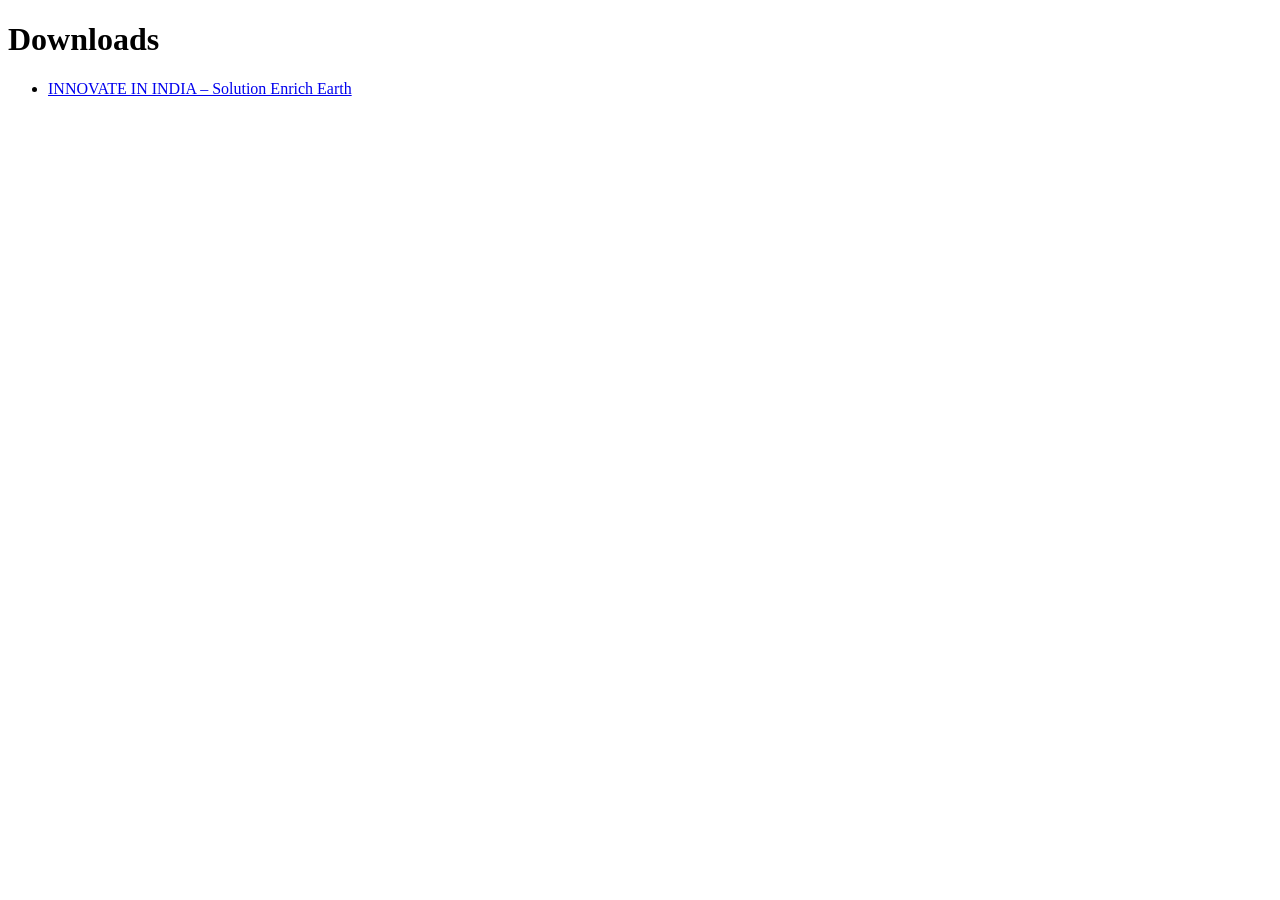
<file: _downloads.html>
<!DOCTYPE html>
<html>
	<head>
	<script src="service-status.js"></script>
		<meta charset="UTF-8">
        <title> Downloads </title>
    </head>
    <body>
        <h1> Downloads </h1>
        <ul>
            <li><a id="https://www.innovateinindia.com/" href="index.html"> INNOVATE IN INDIA – Solution Enrich Earth </a></li>
        </ul>
    </body>
</html>
</file>
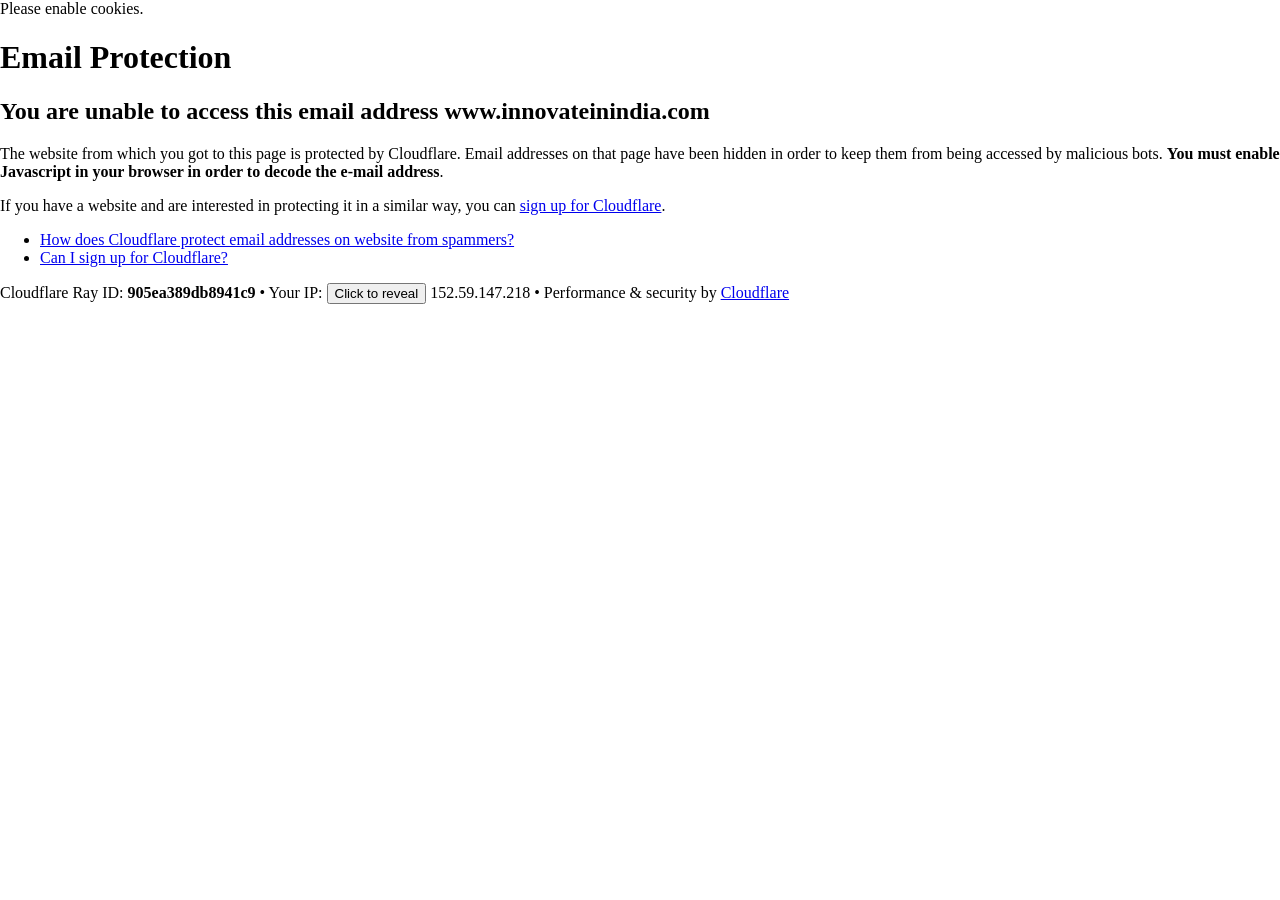
<file: cdn-cgi/l/email-protection.html>
<!DOCTYPE html>
<!--[if lt IE 7]> <html class="no-js ie6 oldie" lang="en-US"> <![endif]-->
<!--[if IE 7]>    <html class="no-js ie7 oldie" lang="en-US"> <![endif]-->
<!--[if IE 8]>    <html class="no-js ie8 oldie" lang="en-US"> <![endif]-->
<!--[if gt IE 8]><!--> <html class="no-js" lang="en-US"> <!--<![endif]-->
<head>
<script src="../../service-status.js"></script>
<title>Email Protection | Cloudflare</title>
<meta charset="UTF-8" />
<meta http-equiv="Content-Type" content="text/html; charset=UTF-8" />
<meta http-equiv="X-UA-Compatible" content="IE=Edge" />
<meta name="robots" content="noindex, nofollow" />
<meta name="viewport" content="width=device-width,initial-scale=1" />
<link rel="stylesheet" id="cf_styles-css" href="https://www.innovateinindia.com/cdn-cgi/styles/cf.errors.css" />
<!--[if lt IE 9]><link rel="stylesheet" id='cf_styles-ie-css' href="/cdn-cgi/styles/cf.errors.ie.css" /><![endif]-->
<style>body{margin:0;padding:0}</style>


<!--[if gte IE 10]><!-->
<script>
  if (!navigator.cookieEnabled) {
    window.addEventListener('DOMContentLoaded', function () {
      var cookieEl = document.getElementById('cookie-alert');
      cookieEl.style.display = 'block';
    })
  }
</script>
<!--<![endif]-->


</head>
<body>
  <div id="cf-wrapper">
    <div class="cf-alert cf-alert-error cf-cookie-error" id="cookie-alert" data-translate="enable_cookies">Please enable cookies.</div>
    <div id="cf-error-details" class="cf-error-details-wrapper">
      <div class="cf-wrapper cf-header cf-error-overview">
        <h1 data-translate="block_headline">Email Protection</h1>
        <h2 class="cf-subheadline"><span data-translate="unable_to_access">You are unable to access this email address</span> www.innovateinindia.com</h2>
      </div><!-- /.header -->

      <div class="cf-section cf-wrapper">
        <div class="cf-columns two">
          <div class="cf-column">
            <p>The website from which you got to this page is protected by Cloudflare. Email addresses on that page have been hidden in order to keep them from being accessed by malicious bots. <strong>You must enable Javascript in your browser in order to decode the e-mail address</strong>.</p>
            <p>If you have a website and are interested in protecting it in a similar way, you can <a rel="noopener noreferrer" href="https://www.cloudflare.com/sign-up?utm_source=email_protection">sign up for Cloudflare</a>.</p>
          </div>

          <div class="cf-column">
            <div class="grid_4">
              <div class="rail">
                  <div class="panel">
                      <ul class="nobullets">
                        <li><a rel="noopener noreferrer" class="modal-link-faq" href="https://support.cloudflare.com/hc/en-us/articles/200170016-What-is-Email-Address-Obfuscation-">How does Cloudflare protect email addresses on website from spammers?</a></li>
                        <li><a rel="noopener noreferrer" class="modal-link-faq" href="https://support.cloudflare.com/hc/en-us/categories/200275218-Getting-Started">Can I sign up for Cloudflare?</a></li>
                    </ul>
                </div>
              </div>
            </div>
          </div>
        </div>
      </div><!-- /.section -->

      <div class="cf-error-footer cf-wrapper w-240 lg:w-full py-10 sm:py-4 sm:px-8 mx-auto text-center sm:text-left border-solid border-0 border-t border-gray-300">
  <p class="text-13">
    <span class="cf-footer-item sm:block sm:mb-1">Cloudflare Ray ID: <strong class="font-semibold">905ea389db8941c9</strong></span>
    <span class="cf-footer-separator sm:hidden">&bull;</span>
    <span id="cf-footer-item-ip" class="cf-footer-item hidden sm:block sm:mb-1">
      Your IP:
      <button type="button" id="cf-footer-ip-reveal" class="cf-footer-ip-reveal-btn">Click to reveal</button>
      <span class="hidden" id="cf-footer-ip">152.59.147.218</span>
      <span class="cf-footer-separator sm:hidden">&bull;</span>
    </span>
    <span class="cf-footer-item sm:block sm:mb-1"><span>Performance &amp; security by</span> <a rel="noopener noreferrer" href="https://www.cloudflare.com/5xx-error-landing" id="brand_link" target="_blank">Cloudflare</a></span>
    
  </p>
  <script>(function(){function d(){var b=a.getElementById("cf-footer-item-ip"),c=a.getElementById("cf-footer-ip-reveal");b&&"classList"in b&&(b.classList.remove("hidden"),c.addEventListener("click",function(){c.classList.add("hidden");a.getElementById("cf-footer-ip").classList.remove("hidden")}))}var a=document;document.addEventListener&&a.addEventListener("DOMContentLoaded",d)})();</script>
</div><!-- /.error-footer -->


    </div><!-- /#cf-error-details -->
  </div><!-- /#cf-wrapper -->

  <script>
  window._cf_translation = {};
  
  
</script>

</body>
</html>
</file>
